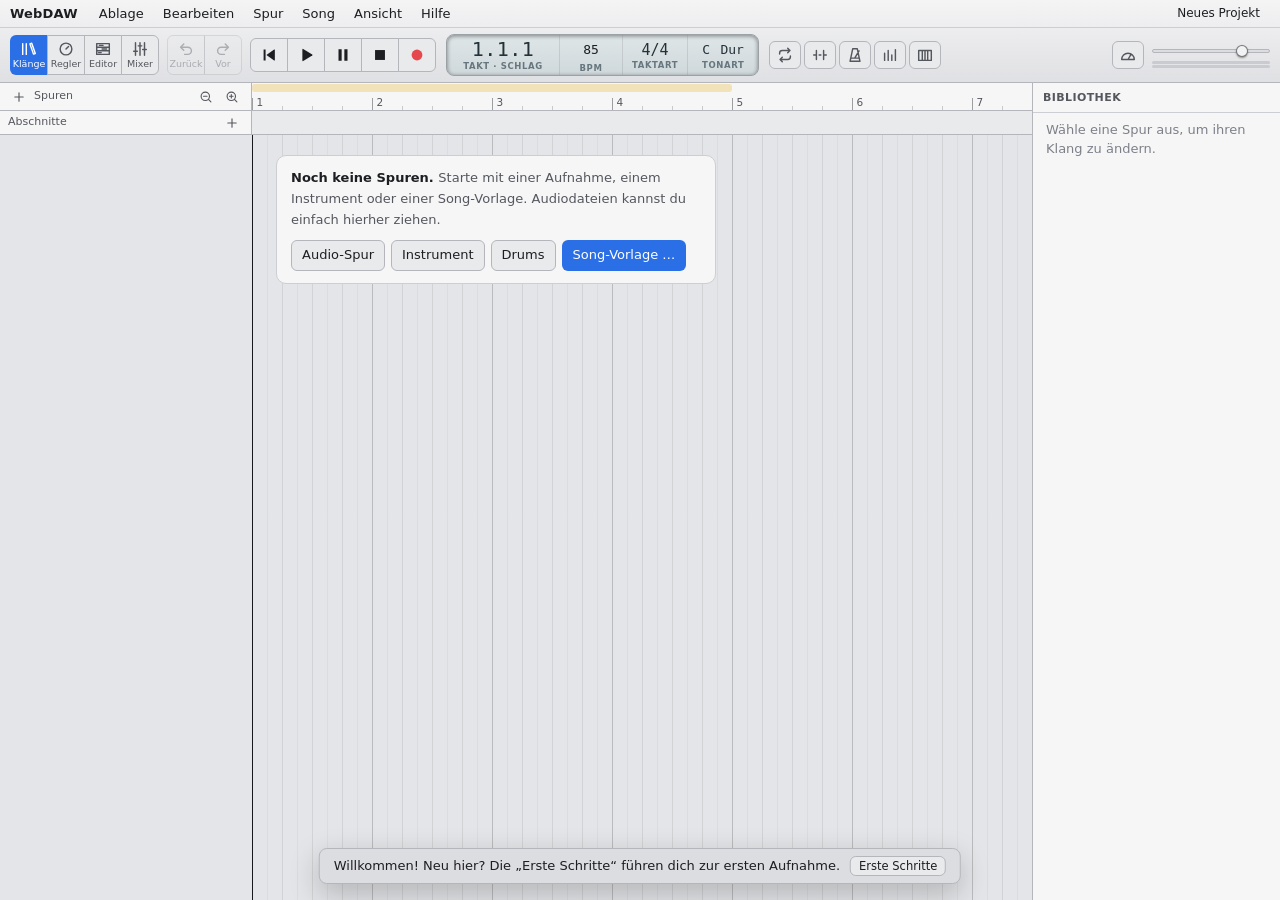
<file: index.html>
<!DOCTYPE html>
<html lang="de">

<head>
    <meta charset="UTF-8">
    <meta name="viewport" content="width=device-width, initial-scale=1.0, viewport-fit=cover">
    <meta name="apple-mobile-web-app-capable" content="yes">
    <meta name="mobile-web-app-capable" content="yes">
    <meta name="apple-mobile-web-app-status-bar-style" content="black-translucent">
    <meta name="apple-mobile-web-app-title" content="WebDAW">
    <title>WebDAW</title>
    <link rel="icon" href="data:image/svg+xml,%3Csvg xmlns='http://www.w3.org/2000/svg' viewBox='0 0 32 32'%3E%3Crect width='32' height='32' rx='7' fill='%23e8553a'/%3E%3Cpath d='M7 20v-8M12 24V8M17 21v-10M22 18v-4M26 20v-8' stroke='%23fff' stroke-width='2.6' stroke-linecap='round'/%3E%3C/svg%3E">
    <link rel="apple-touch-icon" href="icons/icon-192.png">
    <meta name="theme-color" content="#1b1c1f">
    <link rel="stylesheet" href="css/tokens.css">
    <link rel="stylesheet" href="css/base.css">
    <link rel="stylesheet" href="css/topbar.css">
    <link rel="stylesheet" href="css/timeline.css">
    <link rel="stylesheet" href="css/panels.css">
    <link rel="stylesheet" href="css/editor.css">
    <link rel="stylesheet" href="css/mixer.css">
    <link rel="stylesheet" href="css/overlays.css">
    <link rel="stylesheet" href="css/phone.css">
</head>

<body>
    <header id="topbar">
        <nav id="menubar">
            <span id="brand">WebDAW</span>
            <div id="menus"></div>
            <div id="projectInfo"><span id="projectName"></span><span id="saveState"></span></div>
        </nav>
        <div id="controlbar">
            <div class="cb-side cb-left">
                <div class="btn-group">
                    <button id="btnLibrary" class="tool" data-label="Klänge" data-icon="library" data-tip="Bibliothek (V)"></button>
                    <button id="btnSmart" class="tool" data-label="Regler" data-icon="knob" data-tip="Smart Controls (B)"></button>
                    <button id="btnEditor" class="tool" data-label="Editor" data-icon="roll" data-tip="Editor (P)"></button>
                    <button id="btnMixer" class="tool" data-label="Mixer" data-icon="mixer" data-tip="Mixer (X)"></button>
                </div>
                <div class="btn-group">
                    <button id="btnUndo" class="tool" data-label="Zurück" data-icon="undo"></button>
                    <button id="btnRedo" class="tool" data-label="Vor" data-icon="redo"></button>
                </div>
                <div class="btn-group hide-mid">
                    <button id="btnSplit" class="tool" data-label="Teilen" data-icon="scissors" data-tip="Region am Playhead teilen (Strg+T)"></button>
                    <button id="btnDup" class="tool" data-label="Kopie" data-icon="copy" data-tip="Region duplizieren (Strg+D)"></button>
                    <button id="btnDel" class="tool" data-label="Löschen" data-icon="trash" data-tip="Auswahl löschen (Entf)"></button>
                </div>
                <div class="btn-group hide-narrow">
                    <button id="btnSnap" class="tool" data-label="Raster" data-icon="magnet" data-tip="Am Raster ausrichten (Strg halten: frei)"></button>
                    <select id="gridSel" data-tip="Rasterweite">
                        <option value="auto">Auto</option>
                        <option value="1">1 Takt</option>
                        <option value="0.25">1/4</option>
                        <option value="0.125">1/8</option>
                        <option value="0.0625">1/16</option>
                    </select>
                </div>
            </div>

            <div class="cb-center">
                <div class="transport">
                    <button id="btnRewind" class="tbtn" data-icon="rewind" data-tip="Zum Anfang (Pos1)"></button>
                    <button id="btnPlay" class="tbtn" data-icon="play" data-tip="Wiedergabe (Leertaste)"></button>
                    <button id="btnPause" class="tbtn" data-icon="pause" data-tip="Pause an aktueller Stelle (Enter)"></button>
                    <button id="btnStop" class="tbtn" data-icon="stop" data-tip="Stop, zurück zum Songanfang"></button>
                    <button id="btnRec" class="tbtn rec" data-icon="record" data-tip="Aufnahme (R)"></button>
                </div>
                <div id="lcd">
                    <div class="lcd-cell lcd-pos" id="lcdPos" data-tip="Klicken: zwischen Takt und Zeit wechseln. Doppelklick: Position eintippen">
                        <span class="lcd-big" id="pos">1.1.1</span><small id="posLabel">TAKT · SCHLAG</small>
                    </div>
                    <div class="lcd-cell"><input type="number" id="bpm" min="30" max="300" value="85" class="lcd-input" aria-label="Tempo"><small>BPM</small></div>
                    <div class="lcd-cell"><select id="timeSig" class="lcd-select" aria-label="Taktart">
                            <option>4/4</option><option>3/4</option><option>2/4</option><option>6/8</option><option>12/8</option><option>5/4</option><option>7/8</option>
                        </select><small>TAKTART</small></div>
                    <div class="lcd-cell lcd-key"><div class="lcd-row"><select id="keyRoot" class="lcd-select" aria-label="Grundton">
                            <option>C</option><option>C#</option><option>D</option><option>D#</option><option>E</option><option>F</option><option>F#</option><option>G</option><option>G#</option><option>A</option><option>A#</option><option value="B">H</option>
                        </select><select id="keyMode" class="lcd-select" aria-label="Tongeschlecht">
                            <option value="major">Dur</option><option value="minor">Moll</option>
                        </select></div><small>TONART</small></div>
                </div>
                <div class="transport-opts">
                    <button id="btnCycle" class="tool" data-icon="cycle" data-tip="Cycle-Loop (C)"></button>
                    <button id="btnPunch" class="tool" data-icon="punch" data-tip="Punch: nur im Cycle-Bereich aufnehmen, ohne zu loopen"></button>
                    <button id="btnMetro" class="tool" data-icon="metronome" data-tip="Metronom (N)"></button>
                    <button id="btnCount" class="tool" data-icon="countin" data-tip="Einzähler vor der Aufnahme"></button>
                    <button id="btnKeySnap" class="tool" data-icon="keysnap" data-tip="Key-Snap: gespielte Noten in die Tonart ziehen"></button>
                </div>
            </div>

            <div class="cb-side cb-right">
                <div class="meter-block hide-narrow" data-tip="Eingangspegel">
                    <small>EIN</small>
                    <div class="hmeter" id="inMeter"><div class="hmeter-fill"></div></div>
                </div>
                <button id="btnTuner" class="tool" data-icon="tuner" data-tip="Stimmgerät für Gitarre und Ukulele (Strg+U)"></button>
                <button id="btnInput" class="tool hide-narrow" data-icon="mic" data-tip="Audio-Eingang und Monitoring"></button>
                <div class="master-block">
                    <input type="range" id="master" min="0" max="100" value="80" class="slider" aria-label="Master-Lautstärke" data-tip="Master-Lautstärke">
                    <div class="stereo-meter" id="masterMeter" data-tip="Ausgangspegel (rot = über -1 dB, Limiter greift)"><div class="hmeter"><div class="hmeter-fill"></div></div><div class="hmeter"><div class="hmeter-fill"></div></div></div>
                </div>
                <select id="masterMode" class="hide-narrow" data-tip="Master-Klang: Neutral, Warm (Klang der alten DAW) oder 90s-Brickwall">
                    <option value="clean">Neutral</option><option value="warm">Warm</option><option value="90s">90s</option>
                </select>
            </div>
        </div>
    </header>

    <main id="main">
        <section id="arrange" aria-label="Arrangement">
            <div id="content">
                <div id="rulerRow">
                    <div class="corner" id="headCorner"></div>
                    <div id="ruler"><canvas id="rulerCv"></canvas></div>
                </div>
                <div id="arrRow">
                    <div id="arrCorner"></div>
                    <div id="arrLane"></div>
                </div>
                <div id="chordRow" hidden><div id="chordCorner">Akkorde</div><div id="chordLane"></div></div>
                <div id="laneArea">
                    <canvas id="gridCv"></canvas>
                    <div id="trackRows"></div>
                    <div id="emptyHint"></div>
                </div>
                <div id="playhead"></div>
            </div>
            <div id="marquee"></div>
        </section>
        <aside id="library" aria-label="Bibliothek">
            <div id="libHead"></div>
            <div id="libList"></div>
        </aside>
    </main>

    <section id="bottom" aria-label="Unterer Bereich">
        <div id="bottomResize"></div>
        <div id="bottomBody"></div>
    </section>

    <div id="overlayRoot"></div>
    <input type="file" id="fileProj" accept=".webdaw,.json,application/json" hidden>
    <input type="file" id="fileAudio" accept="audio/*" multiple hidden>

    <script src="js/core/namespace.js"></script>
    <script src="js/core/model.js"></script>
    <script src="js/core/history.js"></script>
    <script src="js/project/audio-store.js"></script>
    <script src="js/audio/worklets.js"></script>
    <script src="js/audio/channel.js"></script>
    <script src="js/audio/engine.js"></script>
    <script src="js/audio/samples.js"></script>
    <script src="js/audio/instruments.js"></script>
    <script src="js/audio/transport.js"></script>
    <script src="js/audio/render.js"></script>
    <script src="js/audio/input.js"></script>
    <script src="js/audio/recorder.js"></script>
    <script src="js/audio/latency-test.js"></script>
    <script src="js/audio/pitch-detect.js"></script>
    <script src="js/project/db.js"></script>
    <script src="js/project/file-format.js"></script>
    <script src="js/project/storage.js"></script>
    <script src="js/vendor/lame.min.js"></script>
    <script src="js/project/export.js"></script>
    <script src="js/project/sync.js"></script>
    <script src="js/ui/icons.js"></script>
    <script src="js/ui/overlays.js"></script>
    <script src="js/ui/controls.js"></script>
    <script src="js/timeline/view.js"></script>
    <script src="js/timeline/lanes.js"></script>
    <script src="js/timeline/comping.js"></script>
    <script src="js/timeline/region-ops.js"></script>
    <script src="js/timeline/region-input.js"></script>
    <script src="js/timeline/region-fx.js"></script>
    <script src="js/timeline/chords.js"></script>
    <script src="js/timeline/automation.js"></script>
    <script src="js/timeline/tracks-view.js"></script>
    <script src="js/timeline/sections.js"></script>
    <script src="js/editor/roll.js"></script>
    <script src="js/editor/roll-input.js"></script>
    <script src="js/editor/audio-editor.js"></script>
    <script src="js/editor/editor.js"></script>
    <script src="js/mixer/mixer.js"></script>
    <script src="js/library/loops.js"></script>
    <script src="js/library/patches.js"></script>
    <script src="js/library/demos.js"></script>
    <script src="js/library/templates.js"></script>
    <script src="js/library/library-panel.js"></script>
    <script src="js/ui/smart-controls.js"></script>
    <script src="js/ui/musical-keyboard.js"></script>
    <script src="js/ui/project-dialogs.js"></script>
    <script src="js/ui/midi-input.js"></script>
    <script src="js/ui/tuner.js"></script>
    <script src="js/ui/install.js"></script>
    <script src="js/ui/topbar.js"></script>
    <script src="js/ui/menus.js"></script>
    <script src="js/ui/shortcuts.js"></script>
    <script src="js/ui/phone.js"></script>
    <script src="js/app.js"></script>
</body>

</html>
</file>
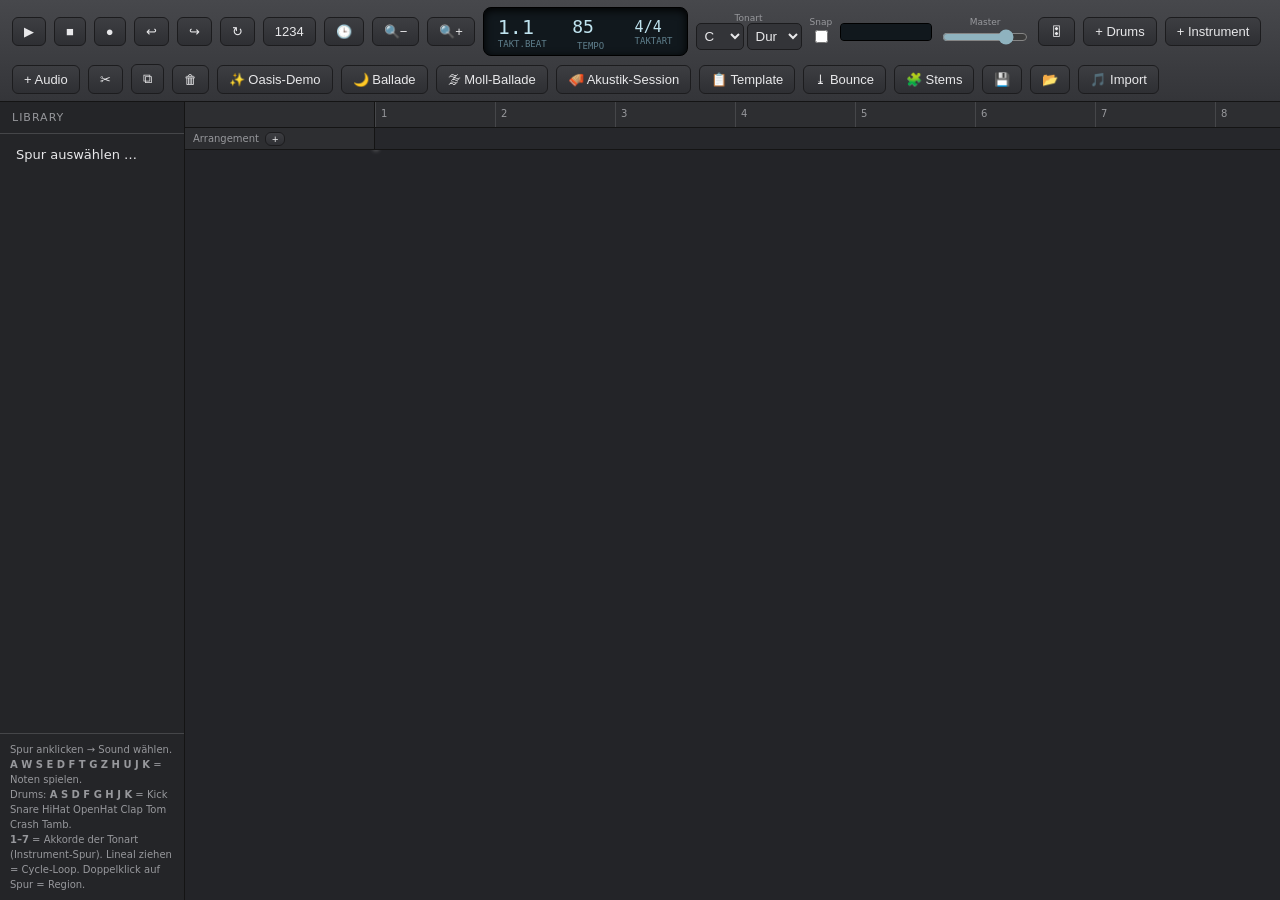
<file: _backup_original/index.html>
<!DOCTYPE html>
<html lang="de">

<head>
    <meta charset="UTF-8">
    <meta name="viewport" content="width=device-width, initial-scale=1.0">
    <title>WebDAW – GarageBand Edition</title>
    <style>
        :root {
            --bg: #1e1f22;
            --panel: #2a2b2e;
            --panel2: #333438;
            --line: #454649;
            --text: #e8e8ea;
            --dim: #97989c;
            --drumc: #d6b93c;
            --instc: #58b05c;
            --audioc: #5a79d6;
            --rec: #e03c3c;
            --play: #39c25a;
        }

        * {
            box-sizing: border-box;
            user-select: none;
        }

        html,
        body {
            margin: 0;
            height: 100%;
        }

        body {
            background: var(--bg);
            color: var(--text);
            font-family: 'Segoe UI', system-ui, sans-serif;
            display: flex;
            flex-direction: column;
            overflow: hidden;
            font-size: 13px;
        }

        header {
            background: linear-gradient(#47484c, #343539);
            border-bottom: 1px solid #141414;
            padding: 7px 12px;
            display: flex;
            flex-wrap: wrap;
            gap: 8px;
            align-items: center;
        }

        button {
            background: linear-gradient(#3d3e42, #2e2f33);
            color: var(--text);
            border: 1px solid #1c1c1e;
            border-radius: 6px;
            padding: 6px 11px;
            font-size: 13px;
            cursor: pointer;
        }

        button:hover {
            filter: brightness(1.25);
        }

        button.active {
            background: var(--play);
            border-color: var(--play);
            color: #fff;
        }

        #btnRec.active,
        #btnBounce.active,
        #btnStems.active {
            background: var(--rec);
            border-color: var(--rec);
            animation: blink 1s infinite;
        }

        #btnCycle.active {
            background: #e8c33c;
            border-color: #e8c33c;
            color: #222;
        }

        @keyframes blink {
            50% {
                opacity: .5
            }
        }

        #lcd {
            background: #11181d;
            border: 1px solid #000;
            border-radius: 8px;
            padding: 4px 14px;
            display: flex;
            gap: 16px;
            align-items: center;
            font-family: Consolas, monospace;
            color: #bfe3ef;
            box-shadow: inset 0 2px 8px #000;
        }

        #lcd .big {
            font-size: 20px;
            min-width: 64px;
            text-align: center;
        }

        #lcd small {
            color: #5f7f8c;
            font-size: 9px;
            display: block;
            text-align: center;
        }

        #lcd input {
            width: 56px;
            background: none;
            border: none;
            color: #bfe3ef;
            font-family: inherit;
            font-size: 18px;
            text-align: center;
        }

        .ctrl {
            display: flex;
            flex-direction: column;
            font-size: 9px;
            color: var(--dim);
            align-items: center;
        }

        input[type=range] {
            width: 86px;
            accent-color: #8fb3bf;
        }

        #main {
            flex: 1;
            display: flex;
            min-height: 0;
        }

        #library {
            flex: 0 0 185px;
            background: #242528;
            border-right: 1px solid #141414;
            display: flex;
            flex-direction: column;
        }

        #libTitle {
            padding: 9px 12px;
            font-size: 11px;
            color: var(--dim);
            border-bottom: 1px solid var(--line);
            letter-spacing: 1px;
            text-transform: uppercase;
        }

        #libList {
            flex: 1;
            overflow: auto;
            padding: 6px;
        }

        .libitem {
            padding: 7px 10px;
            border-radius: 6px;
            cursor: pointer;
            margin-bottom: 2px;
        }

        .libitem:hover {
            background: var(--panel2);
        }

        .libitem.on {
            background: #3e6fd4;
            color: #fff;
        }

        #libHint {
            padding: 8px 10px;
            font-size: 10px;
            color: var(--dim);
            border-top: 1px solid var(--line);
            line-height: 1.5;
        }

        #arrange {
            flex: 1;
            overflow: auto;
            position: relative;
            background: #232428;
        }

        #content {
            position: relative;
            min-width: 100%;
            width: max-content;
        }

        #rulerRow {
            display: flex;
            position: sticky;
            top: 0;
            z-index: 6;
        }

        .corner {
            flex: 0 0 190px;
            position: sticky;
            left: 0;
            z-index: 7;
            background: #2d2e31;
            border-right: 1px solid #141414;
            border-bottom: 1px solid #141414;
        }

        #ruler {
            position: relative;
            height: 26px;
            z-index: 1;
            background: #2d2e31;
            cursor: pointer;
            border-bottom: 1px solid #141414;
            flex: 0 0 auto;
        }

        .bartick {
            position: absolute;
            top: 0;
            height: 100%;
            border-left: 1px solid #454649;
            font-size: 10px;
            color: var(--dim);
            padding: 6px 0 0 5px;
            pointer-events: none;
        }

        #cycleBar {
            position: absolute;
            top: 0;
            height: 7px;
            background: #e8c33c;
            border-radius: 3px;
            display: none;
            pointer-events: none;
            box-shadow: 0 0 4px #e8c33c;
        }

        #arrRow {
            display: flex;
            position: sticky;
            top: 26px;
            z-index: 6;
        }

        #arrCorner {
            flex: 0 0 190px;
            position: sticky;
            left: 0;
            z-index: 7;
            background: #2d2e31;
            border-right: 1px solid #141414;
            border-bottom: 1px solid #141414;
            font-size: 10px;
            color: var(--dim);
            padding: 3px 8px;
            display: flex;
            gap: 6px;
            align-items: center;
        }

        #arrCorner button {
            padding: 0 6px;
            font-size: 11px;
        }

        #arrLane {
            position: relative;
            height: 22px;
            z-index: 1;
            background: #26272b;
            border-bottom: 1px solid #141414;
            flex: 0 0 auto;
        }

        .marker {
            position: absolute;
            top: 2px;
            bottom: 2px;
            background: linear-gradient(#b89b3a, #8a6d1f);
            border-radius: 4px;
            font-size: 10px;
            padding: 2px 7px;
            color: #fdf3cf;
            overflow: hidden;
            white-space: nowrap;
            cursor: pointer;
            border: 1px solid #141414;
        }

        .trow {
            display: flex;
            height: 64px;
            border-bottom: 1px solid #141414;
        }

        .thead {
            flex: 0 0 190px;
            position: sticky;
            left: 0;
            z-index: 5;
            background: linear-gradient(#333438, #2a2b2e);
            border-right: 1px solid #141414;
            padding: 5px 8px;
            display: flex;
            gap: 8px;
            align-items: center;
        }

        .thead.sel {
            background: linear-gradient(#45505e, #3a4350);
        }

        .ticon {
            font-size: 20px;
        }

        .tmeta {
            flex: 1;
            min-width: 0;
            display: flex;
            flex-direction: column;
            gap: 3px;
        }

        .tname {
            font-size: 12px;
            font-weight: 600;
            white-space: nowrap;
            overflow: hidden;
        }

        .tbtns {
            display: flex;
            gap: 3px;
            align-items: center;
        }

        .tbtns button {
            padding: 1px 6px;
            font-size: 10px;
            border-radius: 4px;
        }

        .tbtns button.m.active {
            background: #c9a227;
            border-color: #c9a227;
        }

        .tbtns button.s.active {
            background: #2d7fd4;
            border-color: #2d7fd4;
        }

        .tbtns input {
            width: 56px;
        }

        .tlane {
            position: relative;
            flex: 0 0 auto;
            z-index: 1;
            background: repeating-linear-gradient(90deg,
                    #232428 0, #232428 119px, #3a3b3f 119px, #3a3b3f 120px);
        }

        .region {
            position: absolute;
            top: 3px;
            bottom: 3px;
            border-radius: 6px;
            cursor: grab;
            overflow: hidden;
            font-size: 10px;
            padding: 2px 6px;
            border: 1px solid rgba(0, 0, 0, .5);
        }

        .region.sel {
            outline: 2px solid #fff;
        }

        .region canvas {
            position: absolute;
            inset: 0;
            width: 100%;
            height: 100%;
        }

        .region .rlabel {
            position: relative;
            z-index: 1;
            text-shadow: 0 1px 2px rgba(0, 0, 0, .6);
            color: #15200e;
            font-weight: 600;
        }

        .region .rsz {
            position: absolute;
            right: 0;
            top: 0;
            bottom: 0;
            width: 9px;
            cursor: ew-resize;
            z-index: 2;
        }

        .region .rszL {
            position: absolute;
            left: 0;
            top: 0;
            bottom: 0;
            width: 9px;
            cursor: ew-resize;
            z-index: 2;
        }

        #playhead {
            position: absolute;
            top: 0;
            bottom: 0;
            width: 2px;
            background: #fff;
            z-index: 4;
            pointer-events: none;
            box-shadow: 0 0 5px #fff;
        }

        #smart {
            display: none;
            background: #202125;
            border-top: 2px solid #141414;
            padding: 8px 14px;
        }

        #smart.open {
            display: block;
        }

        #scHead {
            display: flex;
            gap: 10px;
            align-items: center;
            margin-bottom: 6px;
        }

        #scBody {
            display: flex;
            gap: 18px;
            align-items: center;
            flex-wrap: wrap;
        }

        #scViz {
            background: #101418;
            border: 1px solid #000;
            border-radius: 6px;
        }

        #editor {
            flex: 0 0 auto;
            background: var(--panel);
            border-top: 2px solid #141414;
            padding: 10px 14px;
            display: none;
            max-height: 420px;
            overflow: auto;
        }

        #editor.open {
            display: block;
        }

        #edHead {
            display: flex;
            gap: 10px;
            align-items: center;
            margin-bottom: 8px;
            flex-wrap: wrap;
        }

        #edTitle {
            font-weight: 600;
        }

        .gridrow {
            display: grid;
            gap: 2px;
            align-items: center;
            margin-bottom: 2px;
        }

        .glabel {
            font-size: 10px;
            color: var(--dim);
            text-align: right;
            padding-right: 5px;
        }

        .gcell {
            height: 20px;
            border-radius: 3px;
            background: var(--panel2);
            border: 1px solid #1c1c1e;
            cursor: pointer;
        }

        .gcell:nth-child(4n+2) {
            border-left: 2px solid #4a4b50;
        }

        .gcell.on {
            background: var(--instc);
            border-color: var(--instc);
        }

        .drumEd .gcell.on {
            background: var(--drumc);
            border-color: var(--drumc);
        }

        select,
        input[type=number] {
            background: var(--panel2);
            color: var(--text);
            border: 1px solid #1c1c1e;
            border-radius: 5px;
            padding: 4px;
        }

        input[type=number] {
            width: 58px;
        }

        .libsec {
            padding: 8px 10px 4px;
            font-size: 10px;
            color: var(--dim);
            text-transform: uppercase;
            letter-spacing: 1px;
            border-top: 1px solid var(--line);
            margin-top: 6px;
        }

        .tbtns button.a.active {
            background: #7a4fd4;
            border-color: #7a4fd4;
        }

        .autoCv {
            position: absolute;
            inset: 0;
            z-index: 3;
            cursor: crosshair;
        }

        .tbtns button.x {
            color: #e07a7a;
        }
    </style>
</head>

<body>
    <header>
        <button id="btnPlay">▶</button>
        <button id="btnStop">■</button>
        <button id="btnRec" title="Aufnahme">●</button>
        <button id="btnUndo" title="Rückgängig (Strg+Z)">↩</button>
        <button id="btnRedo" title="Wiederholen (Strg+Y)">↪</button>
        <button id="btnCycle" title="Cycle-Loop">↻</button>
        <button id="btnCount" title="Count-In">1234</button>
        <button id="btnMetro" title="Metronom">🕒</button>
        <button id="btnZoomOut" title="Rauszoomen">🔍−</button>
        <button id="btnZoomIn" title="Reinzoomen">🔍+</button>
        <div id="lcd">
            <div><span class="big" id="pos">1.1</span><small>TAKT.BEAT</small></div>
            <div><input type="number" id="bpm" min="60" max="200" value="85"><small>TEMPO</small></div>
            <div><span class="big" style="font-size:15px">4/4</span><small>TAKTART</small></div>
        </div>
        <div class="ctrl">Tonart<div style="display:flex;gap:3px">
                <select id="keyRoot">
                    <option>C</option>
                    <option>C#</option>
                    <option>D</option>
                    <option>D#</option>
                    <option>E</option>
                    <option>F</option>
                    <option>F#</option>
                    <option>G</option>
                    <option>G#</option>
                    <option>A</option>
                    <option>A#</option>
                    <option value="B">H</option>
                </select>
                <select id="keyMode">
                    <option value="major">Dur</option>
                    <option value="minor">Moll</option>
                </select>
            </div>
        </div>
        <div class="ctrl">Snap<input type="checkbox" id="keySnap"
                title="Gespielte Noten automatisch in die Tonart ziehen"></div>
        <canvas id="inMeter" width="90" height="16" title="Eingangspegel"
            style="background:#11181d;border:1px solid #000;border-radius:4px;align-self:center"></canvas>
        <div class="ctrl">Master<input type="range" id="master" min="0" max="100" value="80"></div>
        <button id="btnSmart" title="Smart Controls">🎛</button>
        <button id="btnAddDrum">+ Drums</button>
        <button id="btnAddInst">+ Instrument</button>
        <button id="btnAddAudio">+ Audio</button>
        <button id="btnSplit" title="Schneiden am Playhead">✂</button>
        <button id="btnDup">⧉</button>
        <button id="btnDel">🗑</button>
        <button id="btnDemo">✨ Oasis-Demo</button>
        <button id="btnBallad">🌙 Ballade</button>
        <button id="btnShadow">🌫 Moll-Ballade</button>
        <button id="btnAcoustic">🪗 Akustik-Session</button>
        <button id="btnTmpl" title="Song-Vorlage">📋 Template</button>
        <button id="btnBounce">⤓ Bounce</button>
        <button id="btnStems" title="Jede Spur einzeln als WAV exportieren">🧩 Stems</button>
        <button id="btnSave" title="Projekt speichern">💾</button>
        <button id="btnOpen" title="Projekt öffnen">📂</button>
        <button id="btnImport" title="Audio-Datei importieren">🎵 Import</button>
        <input type="file" id="fileProj" accept=".json" style="display:none">
        <input type="file" id="fileAudio" accept="audio/*" style="display:none">
    </header>

    <div id="main">
        <div id="library">
            <div id="libTitle">Library</div>
            <div id="libList"></div>
            <div id="libHint">
                Spur anklicken → Sound wählen.<br>
                <b>A W S E D F T G Z H U J K</b> = Noten spielen.<br>
                Drums: <b>A S D F G H J K</b> = Kick Snare HiHat OpenHat Clap Tom Crash Tamb.<br>
                <b>1–7</b> = Akkorde der Tonart (Instrument-Spur).
                Lineal ziehen = Cycle-Loop. Doppelklick auf Spur = Region.
            </div>
        </div>
        <div id="arrange">
            <div id="content">
                <div id="rulerRow">
                    <div class="corner"></div>
                    <div id="ruler"></div>
                </div>
                <div id="arrRow">
                    <div id="arrCorner">Arrangement <button id="btnAddMark">+</button></div>
                    <div id="arrLane"></div>
                </div>
                <div id="trackRows"></div>
                <div id="playhead"></div>
            </div>
        </div>
    </div>

    <div id="smart">
        <div id="scHead"><b>Smart Controls</b><span id="scTrack"></span>
            <button id="scClose" style="margin-left:auto">✕</button>
        </div>
        <div id="scBody">
            <div class="ctrl">Bass<input type="range" id="eqLow" min="-12" max="12" value="0"></div>
            <div class="ctrl">Mitten<input type="range" id="eqMid" min="-12" max="12" value="0"></div>
            <div class="ctrl">Höhen<input type="range" id="eqHigh" min="-12" max="12" value="0"></div>
            <div class="ctrl">Pan<input type="range" id="panCtl" min="-100" max="100" value="0"></div>
            <div class="ctrl">Reverb<input type="range" id="fxRev" min="0" max="100" value="0"></div>
            <div class="ctrl">Echo<input type="range" id="fxDly" min="0" max="100" value="0"></div>
            <div class="ctrl">Kompressor<input type="range" id="fxCmp" min="0" max="100" value="0"></div>
            <div class="ctrl">Doubler<input type="checkbox" id="dblCtl"></div>
            <canvas id="scViz" width="520" height="80"></canvas>
        </div>
    </div>

    <div id="editor">
        <div id="edHead">
            <span id="edTitle"></span><span id="edExtra"></span>
            <button id="edClose">✕ Schließen</button>
        </div>
        <div id="edBody"></div>
    </div>
    <script>
        (() => {
            'use strict';
            const $ = id => document.getElementById(id);
            let PPB = 120, LANE_W = PPB * 32;
            const BARS = 32, HEADW = 190;
            const DRUMLANES = ['Kick', 'Snare', 'HiHat', 'OpenHat', 'Clap', 'Tom', 'Crash', 'Tamb'];
            const NOTES = ['C', 'C#', 'D', 'D#', 'E', 'F', 'F#', 'G', 'G#', 'A', 'A#', 'B'];
            const freq = m => 440 * Math.pow(2, (m - 69) / 12);
            let idc = 0;
            const state = { tracks: [], markers: [] };
            let selTrack = null, selRegion = null;

            let ctx, masterGain, mediaDest, noiseBuf, driveCurve, analyser, revBus, dlyBus, monGain; function initAudio() {
                if (ctx) { ctx.resume(); return; }
                ctx = new (window.AudioContext || window.webkitAudioContext)();
                masterGain = ctx.createGain(); masterGain.gain.value = $('master').value / 100;
                const sat = ctx.createWaveShaper();
                const sc = new Float32Array(2048);
                for (let i = 0; i < 2048; i++) { const x = i / 1024 - 1; sc[i] = Math.tanh(x * 1.6) / Math.tanh(1.6); }
                sat.curve = sc; sat.oversample = '4x';
                const comp = ctx.createDynamicsCompressor();
                comp.threshold.value = -10; comp.knee.value = 4; comp.ratio.value = 12;
                comp.attack.value = .003; comp.release.value = .25;
                masterGain.connect(sat); sat.connect(comp); comp.connect(ctx.destination);
                mediaDest = ctx.createMediaStreamDestination(); comp.connect(mediaDest);
                monGain = ctx.createGain(); monGain.gain.value = .9; monGain.connect(ctx.destination);
                analyser = ctx.createAnalyser(); analyser.fftSize = 512; comp.connect(analyser);
                revBus = ctx.createConvolver();
                const irLen = ctx.sampleRate * 2.2, ir = ctx.createBuffer(2, irLen, ctx.sampleRate);
                for (let c = 0; c < 2; c++) {
                    const dd = ir.getChannelData(c);
                    for (let i = 0; i < irLen; i++) dd[i] = (Math.random() * 2 - 1) * Math.pow(1 - i / irLen, 2.8);
                }
                revBus.buffer = ir; revBus.connect(masterGain);
                dlyBus = ctx.createDelay(1); dlyBus.delayTime.value = .375;
                const fb = ctx.createGain(); fb.gain.value = .35;
                dlyBus.connect(fb); fb.connect(dlyBus); dlyBus.connect(masterGain);
                noiseBuf = ctx.createBuffer(1, ctx.sampleRate, ctx.sampleRate);
                const d = noiseBuf.getChannelData(0);
                for (let i = 0; i < d.length; i++) d[i] = Math.random() * 2 - 1;
                driveCurve = new Float32Array(1024);
                for (let i = 0; i < 1024; i++) driveCurve[i] = Math.tanh((i / 512 - 1) * 4);
            }
            function trackGain(t) {
                if (!t.gainNode) {
                    t.gainNode = ctx.createGain();
                    t.eqLo = ctx.createBiquadFilter(); t.eqLo.type = 'lowshelf'; t.eqLo.frequency.value = 220;
                    t.eqMi = ctx.createBiquadFilter(); t.eqMi.type = 'peaking'; t.eqMi.frequency.value = 1000; t.eqMi.Q.value = .8;
                    t.eqHi = ctx.createBiquadFilter(); t.eqHi.type = 'highshelf'; t.eqHi.frequency.value = 4200;
                    t.panNode = ctx.createStereoPanner();
                    t.eqLo.gain.value = t.eqL || 0; t.eqMi.gain.value = t.eqM || 0;
                    t.eqHi.gain.value = t.eqH || 0; t.panNode.pan.value = t.pan || 0;
                    t.gainNode.connect(t.eqLo); t.eqLo.connect(t.eqMi); t.eqMi.connect(t.eqHi);
                    t.cmp = ctx.createDynamicsCompressor();
                    t.cmp.attack.value = .005; t.cmp.release.value = .15; t.cmp.knee.value = 6;
                    const cAmt = t.fxCmp || 0;
                    t.cmp.threshold.value = -cAmt * 35; t.cmp.ratio.value = 1 + cAmt * 9;
                    t.eqHi.connect(t.cmp); t.cmp.connect(t.panNode); t.panNode.connect(masterGain); t.revSend = ctx.createGain(); t.revSend.gain.value = t.fxRev || 0;
                    t.dlySend = ctx.createGain(); t.dlySend.gain.value = t.fxDly || 0;
                    t.panNode.connect(t.revSend); t.revSend.connect(revBus);
                    t.panNode.connect(t.dlySend); t.dlySend.connect(dlyBus);
                    applyMix();
                }
                return t.gainNode;
            }
            function applyMix() {
                const anySolo = state.tracks.some(t => t.solo);
                state.tracks.forEach(t => {
                    if (t.gainNode)
                        t.gainNode.gain.value = (anySolo ? (t.solo ? 1 : 0) : (t.mute ? 0 : 1)) * t.vol;
                });
            }

            /* Gitarren (Karplus-Strong) */
            function ks(midi, t, dur, dest, opt) {
                const sr = ctx.sampleRate, N = Math.max(4, Math.round(sr / freq(midi)));
                const len = Math.min(sr * 2.5, Math.round(sr * (dur + 1.2)));
                const buf = ctx.createBuffer(1, len, sr), d = buf.getChannelData(0);
                for (let i = 0; i < N; i++) d[i] = Math.random() * 2 - 1;
                for (let i = N; i < len; i++) d[i] = (d[i - N] + d[i - N + 1]) * (opt.damp || .4985);
                const s = ctx.createBufferSource(); s.buffer = buf;
                const g = ctx.createGain(); g.gain.value = opt.vol;
                if (opt.drive) {
                    const pre = ctx.createGain(); pre.gain.value = 5;
                    const ws = ctx.createWaveShaper(); ws.curve = driveCurve; ws.oversample = '2x';
                    const fl = ctx.createBiquadFilter(); fl.frequency.value = 3200;
                    s.connect(pre); pre.connect(ws); ws.connect(fl); fl.connect(g);
                } else s.connect(g);
                g.connect(dest); s.start(t); s.stop(t + len / sr);
            }
            function gtClean(m, t, d, x) { ks(m, t, d, x, { vol: .75 }); }
            function gtDrive(m, t, d, x) { ks(m, t, d, x, { vol: .45, drive: true }); }
            function gt12(m, t, d, x) { ks(m, t, d, x, { vol: .5 }); ks(m + 12, t + .008, d, x, { vol: .3, damp: .497 }); }

            function simpleOsc(m, t, dur, dest, type, cut, vol, atk, rel, det) {
                const o = ctx.createOscillator(), fl = ctx.createBiquadFilter(), g = ctx.createGain();
                o.type = type; o.frequency.value = freq(m); if (det) o.detune.value = det;
                fl.type = 'lowpass'; fl.frequency.value = cut;
                g.gain.setValueAtTime(0, t);
                g.gain.linearRampToValueAtTime(vol, t + atk);
                g.gain.setValueAtTime(vol, t + Math.max(atk, dur));
                g.gain.exponentialRampToValueAtTime(.001, t + Math.max(atk, dur) + rel);
                o.connect(fl); fl.connect(g); g.connect(dest);
                o.start(t); o.stop(t + Math.max(atk, dur) + rel + .05);
            }
            function piano(m, t, d, x) {
                [[1, .5, 1.6], [2, .22, 1.1], [3, .08, .7], [4, .04, .5]].forEach(([h, v, dec]) => {
                    const o = ctx.createOscillator(), g = ctx.createGain();
                    o.frequency.value = freq(m) * h;
                    g.gain.setValueAtTime(v, t); g.gain.exponentialRampToValueAtTime(.001, t + dec);
                    o.connect(g); g.connect(x); o.start(t); o.stop(t + dec + .05);
                });
            }
            function ePiano(m, t, d, x) {
                [[1, .5], [2, .18], [3, .05]].forEach(([h, v]) => {
                    const o = ctx.createOscillator(), g = ctx.createGain();
                    o.frequency.value = freq(m) * h;
                    g.gain.setValueAtTime(v, t); g.gain.exponentialRampToValueAtTime(.001, t + 1.3);
                    o.connect(g); g.connect(x); o.start(t); o.stop(t + 1.4);
                });
            }
            function organ(m, t, d, x) {
                [[0, .3], [12, .2], [19, .1], [24, .07]].forEach(([iv, v]) =>
                    simpleOsc(m + iv, t, d, x, 'sine', 8000, v, .02, .08));
            }
            function strings(m, t, d, x) {
                [-7, 7].forEach(c => simpleOsc(m, t, Math.max(.25, d), x, 'sawtooth', 1700, .16, .25, .5, c));
            }
            function pad(m, t, d, x) {
                [-5, 5].forEach(c => simpleOsc(m, t, Math.max(.5, d), x, 'triangle', 2200, .2, .5, 1.2, c));
            }
            function flute(m, t, d, x) {
                const o = ctx.createOscillator(), g = ctx.createGain();
                const v = ctx.createOscillator(), vg = ctx.createGain();
                o.type = 'sine'; o.frequency.value = freq(m);
                v.frequency.value = 5; vg.gain.value = 4;
                v.connect(vg); vg.connect(o.frequency);
                g.gain.setValueAtTime(0, t);
                g.gain.linearRampToValueAtTime(.35, t + .08);
                g.gain.setValueAtTime(.35, t + Math.max(.1, d));
                g.gain.exponentialRampToValueAtTime(.001, t + Math.max(.1, d) + .2);
                o.connect(g); g.connect(x);
                o.start(t); v.start(t); o.stop(t + d + .3); v.stop(t + d + .3);
            }
            function mallet(m, t, d, x, ratio, dec, v2) {
                [[1, .5, dec], [ratio, v2, dec * .4]].forEach(p => {
                    const o = ctx.createOscillator(), g = ctx.createGain();
                    o.frequency.value = freq(m) * p[0];
                    g.gain.setValueAtTime(p[1], t);
                    g.gain.exponentialRampToValueAtTime(.001, t + p[2]);
                    o.connect(g); g.connect(x); o.start(t); o.stop(t + p[2] + .05);
                });
            }
            function vibra(m, t, d, x) {
                const o = ctx.createOscillator(), g = ctx.createGain();
                const tr = ctx.createOscillator(), tg = ctx.createGain();
                o.frequency.value = freq(m); tr.frequency.value = 4; tg.gain.value = .12;
                tr.connect(tg); tg.connect(g.gain);
                g.gain.setValueAtTime(.4, t); g.gain.exponentialRampToValueAtTime(.001, t + 2);
                o.connect(g); g.connect(x);
                o.start(t); tr.start(t); o.stop(t + 2.1); tr.stop(t + 2.1);
            }
            function brass(m, t, d, x) {
                [-8, 8].forEach(c => simpleOsc(m, t, Math.max(.2, d), x, 'sawtooth', 2600, .18, .07, .25, c));
            }
            function cello(m, t, d, x) {
                [-5, 5].forEach(c => simpleOsc(m, t, Math.max(.3, d), x, 'sawtooth', 900, .2, .15, .4, c));
            }
            function mellotron(m, t, d, x) {
                [-9, 0, 9].forEach((det, i) => {
                    const o = ctx.createOscillator(), fl = ctx.createBiquadFilter(), g = ctx.createGain();
                    o.type = 'sawtooth'; o.frequency.value = freq(m); o.detune.value = det;
                    fl.type = 'lowpass'; fl.frequency.value = 1100; fl.Q.value = .5;
                    const v = ctx.createOscillator(), vg = ctx.createGain();
                    v.frequency.value = 5.5 + i * .3; vg.gain.value = 2.5;
                    v.connect(vg); vg.connect(o.frequency);
                    const vol = .14;
                    g.gain.setValueAtTime(0, t);
                    g.gain.linearRampToValueAtTime(vol, t + .18);
                    g.gain.setValueAtTime(vol, t + Math.max(.2, d));
                    g.gain.exponentialRampToValueAtTime(.001, t + Math.max(.2, d) + .45);
                    o.connect(fl); fl.connect(g); g.connect(x);
                    o.start(t); v.start(t);
                    o.stop(t + d + .6); v.stop(t + d + .6);
                });
                noiseHit(t + .02, .03, 'bandpass', 3000, Math.max(.3, d), x);
            }
            function choir(m, t, d, x) {
                [-6, 6].forEach(c => {
                    const o = ctx.createOscillator(), fl = ctx.createBiquadFilter(), g = ctx.createGain();
                    o.type = 'triangle'; o.frequency.value = freq(m); o.detune.value = c;
                    fl.type = 'bandpass'; fl.frequency.value = 700; fl.Q.value = .8;
                    g.gain.setValueAtTime(0, t);
                    g.gain.linearRampToValueAtTime(.4, t + .3);
                    g.gain.setValueAtTime(.4, t + Math.max(.3, d));
                    g.gain.exponentialRampToValueAtTime(.001, t + Math.max(.3, d) + .8);
                    o.connect(fl); fl.connect(g); g.connect(x);
                    o.start(t); o.stop(t + d + 1);
                });
            }
            function honky(m, t, d, x) {
                [-6, 7].forEach(det => {
                    [[1, .3, 1.5], [2, .14, 1], [3, .05, .6]].forEach(([h, v, dec]) => {
                        const o = ctx.createOscillator(), g = ctx.createGain();
                        o.frequency.value = freq(m) * h; o.detune.value = det;
                        g.gain.setValueAtTime(v, t);
                        g.gain.exponentialRampToValueAtTime(.001, t + dec);
                        o.connect(g); g.connect(x); o.start(t); o.stop(t + dec + .05);
                    });
                });
            }
            function hammond(m, t, d, x) {
                const lfo = ctx.createOscillator(), lg = ctx.createGain();
                lfo.frequency.value = 6.8; lg.gain.value = 9;
                lfo.connect(lg); lfo.start(t); lfo.stop(t + d + .5);
                const trem = ctx.createGain(); trem.gain.value = 1;
                const tl = ctx.createOscillator(), tg = ctx.createGain();
                tl.frequency.value = 6.8; tg.gain.value = .25;
                tl.connect(tg); tg.connect(trem.gain); tl.start(t); tl.stop(t + d + .5);
                trem.connect(x);
                [[0, .28], [12, .2], [19, .12], [24, .08], [28, .05]].forEach(([iv, v]) => {
                    const o = ctx.createOscillator(), g = ctx.createGain();
                    o.type = 'sine'; o.frequency.value = freq(m + iv);
                    lg.connect(o.detune);
                    g.gain.setValueAtTime(0, t);
                    g.gain.linearRampToValueAtTime(v, t + .03);
                    g.gain.setValueAtTime(v, t + Math.max(.05, d));
                    g.gain.exponentialRampToValueAtTime(.001, t + Math.max(.05, d) + .12);
                    o.connect(g); g.connect(trem);
                    o.start(t); o.stop(t + d + .3);
                });
            }
            function wurli(m, t, d, x) {
                const trem = ctx.createGain(); trem.gain.value = 1;
                const tl = ctx.createOscillator(), tg = ctx.createGain();
                tl.frequency.value = 5.5; tg.gain.value = .3;
                tl.connect(tg); tg.connect(trem.gain); tl.start(t); tl.stop(t + 1.6);
                trem.connect(x);
                [[1, .45, 1.4], [3, .12, .5], [5, .05, .25]].forEach(([h, v, dec]) => {
                    const o = ctx.createOscillator(), g = ctx.createGain();
                    o.frequency.value = freq(m) * h;
                    g.gain.setValueAtTime(v, t);
                    g.gain.exponentialRampToValueAtTime(.001, t + dec);
                    o.connect(g); g.connect(trem); o.start(t); o.stop(t + dec + .05);
                });
            }
            function harmonium(m, t, d, x) {
                [-4, 4, 0].forEach((det, i) => {
                    const o = ctx.createOscillator(), fl = ctx.createBiquadFilter(), g = ctx.createGain();
                    o.type = i === 2 ? 'square' : 'sawtooth';
                    o.frequency.value = freq(m); o.detune.value = det;
                    fl.type = 'lowpass'; fl.frequency.value = 850; fl.Q.value = .4;
                    const vol = i === 2 ? .07 : .13;
                    g.gain.setValueAtTime(0, t);
                    g.gain.linearRampToValueAtTime(vol, t + .35);
                    g.gain.setValueAtTime(vol, t + Math.max(.4, d));
                    g.gain.linearRampToValueAtTime(0, t + Math.max(.4, d) + .4);
                    o.connect(fl); fl.connect(g); g.connect(x);
                    o.start(t); o.stop(t + d + .9);
                });
                noiseHit(t, .02, 'lowpass', 500, Math.max(.4, d), x);
            }

            /* ---- Britpop-Sounds ---- */
            function wallGt(m, t, d, x) {
                ks(m - .06, t, d, x, { vol: .28, drive: true });
                ks(m + .07, t + .012, d, x, { vol: .28, drive: true, damp: .498 });
                ks(m + 12, t + .02, d, x, { vol: .14, drive: true, damp: .497 });
            }
            function britLead(m, t, d, x) {
                ks(m, t, d, x, { vol: .42, drive: true });
                ks(m + .09, t + .018, d, x, { vol: .26, drive: true, damp: .4982 });
            }
            function tremGt(m, t, d, x) {
                const g = ctx.createGain(); g.gain.value = .7;
                const lfo = ctx.createOscillator(), lg = ctx.createGain();
                lfo.frequency.value = 5.2; lg.gain.value = .4;
                lfo.connect(lg); lg.connect(g.gain);
                lfo.start(t); lfo.stop(t + 2.5);
                g.connect(x);
                ks(m, t, d, g, { vol: .85 });
            }
            function tinW(m, t, d, x) {
                flute(m + 12, t, d, x);
                noiseHit(t, .025, 'highpass', 4000, .06, x);
            }

            const INSTR = {

                'Clean Guitar': { cat: 'Gitarren', icon: '🎸', play: gtClean },
                'Overdrive Guitar': { cat: 'Gitarren', icon: '🎸', play: gtDrive },
                '12-String Guitar': { cat: 'Gitarren', icon: '🎸', play: gt12 },
                'Muted Guitar': { cat: 'Gitarren', icon: '🎸', play: (m, t, d, x) => ks(m, t, d, x, { vol: .8, damp: .488 }) },
                'Nylon Guitar': { cat: 'Gitarren', icon: '🎸', play: (m, t, d, x) => ks(m, t, d, x, { vol: .7, damp: .4978 }) },
                'Bass': { cat: 'Bass', icon: '🎸', play: (m, t, d, x) => simpleOsc(m, t, d, x, 'sawtooth', 650, .5, .01, .12) },
                'Picked Bass': { cat: 'Bass', icon: '🎸', play: (m, t, d, x) => ks(m, t, d, x, { vol: .8, damp: .499 }) },
                'Sub Bass': { cat: 'Bass', icon: '🎸', play: (m, t, d, x) => simpleOsc(m, t, d, x, 'sine', 300, .7, .01, .15) },
                'Fuzz Bass': { cat: 'Bass', icon: '🎸', play: (m, t, d, x) => ks(m, t, d, x, { vol: .5, drive: true, damp: .498 }) },
                'Grand Piano': { cat: 'Keys', icon: '🎹', play: piano },
                'E-Piano': { cat: 'Keys', icon: '🎹', play: ePiano },
                'Organ': { cat: 'Keys', icon: '🎹', play: organ },
                'Upright Piano': { cat: 'Keys', icon: '🎹', play: honky },
                'Hammond Organ': { cat: 'Keys', icon: '🎹', play: hammond },
                'Wurlitzer': { cat: 'Keys', icon: '🎹', play: wurli },
                'Harmonium': { cat: 'Keys', icon: '🪗', play: harmonium },
                'Rock Organ': { cat: 'Keys', icon: '🎹', play: (m, t, d, x) => { organ(m, t, d, x); organ(m + 12, t, d, x); } },
                'Harpsichord': { cat: 'Keys', icon: '🎹', play: (m, t, d, x) => { ks(m, t, d, x, { vol: .5, damp: .4982 }); ks(m + 12, t, d, x, { vol: .25, damp: .4982 }); } },
                'Marimba': { cat: 'Mallets', icon: '🔨', play: (m, t, d, x) => mallet(m, t, d, x, 4, .45, .2) },
                'Vibraphone': { cat: 'Mallets', icon: '🔨', play: vibra },
                'Music Box': { cat: 'Mallets', icon: '🎐', play: (m, t, d, x) => mallet(m + 12, t, d, x, 3.7, 1.5, .15) },
                'Synth Lead': { cat: 'Synth', icon: '🎛️', play: (m, t, d, x) => simpleOsc(m, t, d, x, 'square', 2400, .3, .01, .2) },
                'Synth Pad': { cat: 'Synth', icon: '🎛️', play: pad },
                'Synth Brass': { cat: 'Synth', icon: '🎛️', play: (m, t, d, x) => { [-10, 10].forEach(c => simpleOsc(m, t, d, x, 'sawtooth', 3000, .2, .05, .2, c)); } },
                'Synth Pluck': { cat: 'Synth', icon: '🎛️', play: (m, t, d, x) => ks(m, t, d, x, { vol: .6, damp: .492 }) },
                'Mellotron': { cat: 'Orchestral', icon: '🎻', play: mellotron },
                'Strings': { cat: 'Orchestral', icon: '🎻', play: strings },
                'Cello': { cat: 'Orchestral', icon: '🎻', play: cello },
                'Brass': { cat: 'Orchestral', icon: '🎺', play: brass },
                'Flute': { cat: 'Orchestral', icon: '🪈', play: flute },
                'Choir': { cat: 'Orchestral', icon: '🎤', play: choir },
                'Vocal Oohs': { cat: 'Orchestral', icon: '🎤', play: choir },
                'Wall of Guitars': { cat: 'Britpop', icon: '🎸', play: wallGt },
                'Britpop Lead': { cat: 'Britpop', icon: '🎸', play: britLead },
                'Tremolo Guitar': { cat: 'Britpop', icon: '🎸', play: tremGt },
                'Tin Whistle': { cat: 'Britpop', icon: '🪈', play: tinW },
                'Soul Brass': { cat: 'Britpop', icon: '🎺', play: (m, t, d, x) => { brass(m, t, d, x); brass(m + 12, t, d, x); } },
                'Gospel Choir': { cat: 'Britpop', icon: '🎤', play: (m, t, d, x) => { choir(m, t, d, x); choir(m - 12, t, d, x); } },
            };

            const KITS = {
                'Rock Kit': { kick: [150, 45, .45], snF: 1800, snD: .2, snT: 180, htF: 8000, htD: .05, ohD: .3, clF: 1400 },
                'Brit Pop': { kick: [135, 40, .5], snF: 1500, snD: .22, snT: 165, htF: 7000, htD: .06, ohD: .35, clF: 1200 },
                'Britpop Anthem': { kick: [145, 42, .55], snF: 1550, snD: .3, snT: 170, htF: 7200, htD: .07, ohD: .4, clF: 1250, room: .35, crD: 2.4 },
                '808': { kick: [120, 32, .7], snF: 1200, snD: .25, snT: 140, htF: 9000, htD: .04, ohD: .45, clF: 1000 },
                'LoFi': { kick: [100, 40, .4], snF: 900, snD: .22, snT: 150, htF: 5000, htD: .06, ohD: .25, clF: 800 },
            };
            function noiseHit(t, v, type, f, dur, dest) {
                const s = ctx.createBufferSource(); s.buffer = noiseBuf;
                const fl = ctx.createBiquadFilter(); fl.type = type; fl.frequency.value = f;
                const g = ctx.createGain();
                g.gain.setValueAtTime(v, t); g.gain.exponentialRampToValueAtTime(.001, t + dur);
                s.connect(fl); fl.connect(g); g.connect(dest); s.start(t); s.stop(t + dur + .05);
            }
            function playDrum(lane, kitName, t, dest) {
                const k = KITS[kitName] || KITS['Rock Kit'];
                if (lane === 0) {
                    const o = ctx.createOscillator(), g = ctx.createGain();
                    o.frequency.setValueAtTime(k.kick[0], t);
                    o.frequency.exponentialRampToValueAtTime(k.kick[1], t + .12);
                    g.gain.setValueAtTime(.9, t); g.gain.exponentialRampToValueAtTime(.001, t + k.kick[2]);
                    o.connect(g); g.connect(dest); o.start(t); o.stop(t + k.kick[2] + .05);
                    if (k.room) noiseHit(t, .12, 'highpass', 2500, .025, dest);
                } else if (lane === 1) {
                    noiseHit(t, .8, 'bandpass', k.snF, k.snD, dest);
                    if (k.room) noiseHit(t + .015, k.room, 'bandpass', 1100, .5, dest);
                    const o = ctx.createOscillator(), g = ctx.createGain();
                    o.frequency.value = k.snT;
                    g.gain.setValueAtTime(.4, t); g.gain.exponentialRampToValueAtTime(.001, t + .1);
                    o.connect(g); g.connect(dest); o.start(t); o.stop(t + .12);
                } else if (lane === 2) noiseHit(t, .4, 'highpass', k.htF, k.htD, dest);
                else if (lane === 3) noiseHit(t, .35, 'highpass', k.htF - 800, k.ohD, dest);
                else if (lane === 4) {
                    [0, .012, .024].forEach(o => noiseHit(t + o, .5, 'bandpass', k.clF, .1, dest));
                    noiseHit(t + .03, .35, 'bandpass', k.clF, .22, dest);
                } else if (lane === 5) {
                    const o = ctx.createOscillator(), g = ctx.createGain();
                    o.frequency.setValueAtTime(220, t);
                    o.frequency.exponentialRampToValueAtTime(110, t + .2);
                    g.gain.setValueAtTime(.7, t); g.gain.exponentialRampToValueAtTime(.001, t + .35);
                    o.connect(g); g.connect(dest); o.start(t); o.stop(t + .4);
                } else if (lane === 6) noiseHit(t, .5, 'highpass', 6000, k.crD || 1.2, dest); else {
                    noiseHit(t, .3, 'bandpass', 9000, .08, dest);
                    noiseHit(t + .05, .2, 'bandpass', 9000, .12, dest);
                }
            }
            function playNoteOnTrack(tr, n, t, durSec, vel) {
                let dest = trackGain(tr);
                if (vel !== undefined && vel < 1) {
                    const vg = ctx.createGain(); vg.gain.value = Math.max(.05, vel);
                    vg.connect(dest); dest = vg;
                }
                if (tr.type === 'drum') playDrum(n, tr.kit, t, dest);
                else (INSTR[tr.inst] || INSTR['Synth Lead']).play(n, t, durSec, dest);
            }
            /* ---- Transport ---- */
            let playing = false, startBar = 0, playStartCtx = 0, schedBar = 0, timer, metro = false;
            let cycleOn = false, cycleA = 0, cycleB = 4, countIn = false, updCy = () => { };
            const activeSrc = [];
            const secPerBar = () => 240 / +$('bpm').value;
            const barAt = t => startBar + (t - playStartCtx) / secPerBar();
            const timeOfBar = b => playStartCtx + (b - startBar) * secPerBar();
            const curBar = () => playing ? barAt(ctx.currentTime) : startBar;

            function autoValAt(tr, bar) {
                const pts = tr.auto;
                if (!pts || !pts.length) return 1;
                const s = pts.slice().sort((a, b) => a.bar - b.bar);
                if (bar <= s[0].bar) return s[0].val;
                for (let i = 0; i < s.length - 1; i++) {
                    if (bar >= s[i].bar && bar <= s[i + 1].bar) {
                        const f = (bar - s[i].bar) / Math.max(.0001, s[i + 1].bar - s[i].bar);
                        return s[i].val + f * (s[i + 1].val - s[i].val);
                    }
                }
                return s[s.length - 1].val;
            }

            function scheduler() {
                if (cycleOn && barAt(ctx.currentTime) >= cycleB - .02) {
                    stop(); startBar = cycleA; play(); return;
                }
                const horizon = barAt(ctx.currentTime + .15);
                const anySoloA = state.tracks.some(t => t.solo);
                state.tracks.forEach(tr => {
                    if (tr.auto && tr.auto.length && tr.gainNode) {
                        const on = anySoloA ? (tr.solo ? 1 : 0) : (tr.mute ? 0 : 1);
                        tr.gainNode.gain.value = on * tr.vol * autoValAt(tr, barAt(ctx.currentTime));
                    }
                });
                if (metro) {
                    for (let b = Math.ceil(schedBar * 4) / 4; b < horizon; b += .25) {
                        const o = ctx.createOscillator(), g = ctx.createGain(), t = timeOfBar(b);
                        o.frequency.value = Math.round(b * 4) % 4 === 0 ? 1400 : 950;
                        g.gain.setValueAtTime(.2, t); g.gain.exponentialRampToValueAtTime(.001, t + .04);
                        o.connect(g); g.connect(monGain); o.start(t); o.stop(t + .05);
                    }
                }
                state.tracks.forEach(tr => {
                    if (tr.type === 'audio') return;
                    tr.regions.forEach(r => {
                        const L = r.loopLen || r.lengthBars, end = r.startBar + r.lengthBars;
                        r.notes.forEach(nt => {
                            let k = Math.max(0, Math.floor((schedBar - r.startBar - nt.t) / L));
                            for (; ; k++) {
                                const abs = r.startBar + k * L + nt.t;
                                if (abs >= end || abs >= horizon) break;
                                if (abs >= schedBar)
                                    playNoteOnTrack(tr, nt.n, timeOfBar(abs), nt.d * secPerBar(), nt.v);
                            }
                        });
                    });
                });
                schedBar = horizon;
            }
            function play() {
                initAudio();
                if (playing) return;
                playing = true;
                playStartCtx = ctx.currentTime + .06;
                schedBar = startBar;
                const startSec = startBar * secPerBar();
                state.tracks.filter(t => t.type === 'audio').forEach(tr => tr.regions.forEach(r => {
                    if (!r.buffer) return;
                    const regStart = r.startBar * secPerBar(), len = r.lengthBars * secPerBar();
                    const skip = Math.max(0, startSec - regStart);
                    if (skip >= len) return;
                    const rate = r.rate || 1;
                    const src = ctx.createBufferSource(); src.buffer = r.buffer;
                    src.playbackRate.value = rate;
                    src.connect(trackGain(tr));
                    src.start(playStartCtx + Math.max(0, regStart - startSec), (r.offset || 0) + skip * rate, (len - skip) * rate);
                    activeSrc.push(src);
                    if (tr.dbl) {
                        const s2 = ctx.createBufferSource(); s2.buffer = r.buffer;
                        s2.playbackRate.value = rate;
                        const g2 = ctx.createGain(); g2.gain.value = .7;
                        const p2 = ctx.createStereoPanner(); p2.pan.value = .45;
                        s2.connect(g2); g2.connect(p2); p2.connect(trackGain(tr));
                        s2.start(playStartCtx + Math.max(0, regStart - startSec) + .028, (r.offset || 0) + skip * rate, (len - skip) * rate);
                        activeSrc.push(s2);
                    }
                }));
                timer = setInterval(scheduler, 25);
                $('btnPlay').classList.add('active');
            }
            function stop() {
                if (recorder) stopMicRec();
                if (recMidi) stopMidiRec();
                if (bouncing) stopBounce();
                playing = false; clearInterval(timer);
                activeSrc.forEach(s => { try { s.stop(); } catch (e) { } });
                activeSrc.length = 0;
                $('btnPlay').classList.remove('active');
            }

            /* ---- Count-In ---- */
            function countInThen(fn) {
                if (!countIn) { fn(); return; }
                initAudio();
                const spb = secPerBar() / 4, t0 = ctx.currentTime + .05;
                for (let i = 0; i < 4; i++) {
                    const o = ctx.createOscillator(), g = ctx.createGain();
                    o.frequency.value = i === 0 ? 1400 : 950;
                    g.gain.setValueAtTime(.3, t0 + i * spb);
                    g.gain.exponentialRampToValueAtTime(.001, t0 + i * spb + .05);
                    o.connect(g); g.connect(monGain);
                    o.start(t0 + i * spb); o.stop(t0 + i * spb + .06);
                }
                setTimeout(fn, (4 * spb + .1) * 1000);
            }

            /* ---- Aufnahme: Mikro + MIDI ---- */
            let recorder = null, micStream = null, recTrack = null, recStartBar = 0, recMidi = null;
            let inAna = null;
            async function toggleRec() {
                initAudio();
                if (recorder) { stopMicRec(); return; }
                if (recMidi) { stopMidiRec(); return; }
                const tr = selTrack;
                if (!tr) { alert('Bitte zuerst eine Spur anklicken.'); return; }
                if (tr.type === 'audio') {
                    try {
                        await navigator.mediaDevices.getUserMedia({ audio: true }); // Erlaubnis holen
                        const devs = (await navigator.mediaDevices.enumerateDevices())
                            .filter(d => d.kind === 'audioinput');
                        let devId = devs[0] && devs[0].deviceId;
                        if (devs.length > 1) {
                            const list = devs.map((d, i) => (i + 1) + ': ' + (d.label || 'Eingang ' + (i + 1))).join('\n');
                            const sel = prompt('Eingang wählen:\n' + list, '1');
                            if (sel === null) return;
                            const idx = Math.max(1, Math.min(devs.length, parseInt(sel) || 1)) - 1;
                            devId = devs[idx].deviceId;
                        }
                        micStream = await navigator.mediaDevices.getUserMedia({
                            audio: {
                                deviceId: devId ? { exact: devId } : undefined,
                                echoCancellation: false, noiseSuppression: false, autoGainControl: false
                            }
                        });
                    } catch (e) { alert('Eingangs-Zugriff verweigert: ' + e.message); return; }
                    const inSrc = ctx.createMediaStreamSource(micStream);
                    inAna = ctx.createAnalyser(); inAna.fftSize = 2048;
                    inSrc.connect(inAna);
                    const chunks = []; recTrack = tr;
                    recorder = new MediaRecorder(micStream);
                    recorder.ondataavailable = e => chunks.push(e.data);
                    recorder.onstop = async () => {
                        micStream.getTracks().forEach(t => t.stop());
                        inAna = null;
                        const buf = await ctx.decodeAudioData(await new Blob(chunks).arrayBuffer());
                        recTrack.regions.push({
                            id: ++idc, startBar: recStartBar,
                            lengthBars: buf.duration / secPerBar(), buffer: buf, offset: 0, name: 'Take', notes: []
                        });
                        renderTracks();
                    };
                    countInThen(() => { recStartBar = curBar(); recorder.start(); if (!playing) play(); });
                } else {
                    countInThen(() => {
                        const reg = {
                            id: ++idc, startBar: Math.floor(curBar()), lengthBars: 1,
                            loopLen: 0, notes: [], name: 'Aufnahme'
                        };
                        tr.regions.push(reg);
                        recMidi = { tr, reg };
                        renderTracks();
                        if (!playing) play();
                    });
                }
                $('btnRec').classList.add('active');
            }
            function stopMicRec() {
                const r = recorder; recorder = null; r.stop();
                $('btnRec').classList.remove('active');
            }
            function stopMidiRec() {
                const reg = recMidi.reg;
                reg.lengthBars = Math.max(1, Math.ceil(curBar() - reg.startBar));
                recMidi = null;
                $('btnRec').classList.remove('active');
                renderTracks();
            }

            /* ---- Bounce ---- */
            /* ---- Bounce: Offline-Rendering → WAV & Stems ---- */
            let bouncing = false;
            function stopBounce() { }

            function projLenBars() {
                let end = 4;
                state.tracks.forEach(t => t.regions.forEach(r =>
                    end = Math.max(end, r.startBar + r.lengthBars)));
                return Math.ceil(end);
            }

            async function renderOffline(tracks, useMaster) {
                initAudio();
                const spb = secPerBar();
                const totalSec = projLenBars() * spb + 2.5;
                const oc = new OfflineAudioContext(2, Math.ceil(totalSec * ctx.sampleRate), ctx.sampleRate);

                /* Master-Kette (bei Stems: neutraler Ausgang) */
                const mix = oc.createGain();
                if (useMaster) {
                    mix.gain.value = $('master').value / 100;
                    const sat = oc.createWaveShaper();
                    const sc = new Float32Array(2048);
                    for (let i = 0; i < 2048; i++) { const x = i / 1024 - 1; sc[i] = Math.tanh(x * 1.6) / Math.tanh(1.6); }
                    sat.curve = sc; sat.oversample = '4x';
                    const comp = oc.createDynamicsCompressor();
                    comp.threshold.value = -10; comp.knee.value = 4; comp.ratio.value = 12;
                    comp.attack.value = .003; comp.release.value = .25;
                    mix.connect(sat); sat.connect(comp); comp.connect(oc.destination);
                } else {
                    mix.connect(oc.destination);
                }

                /* Effekt-Busse */
                const rev = oc.createConvolver();
                const irLen = oc.sampleRate * 2.2, ir = oc.createBuffer(2, irLen, oc.sampleRate);
                for (let c = 0; c < 2; c++) {
                    const dd = ir.getChannelData(c);
                    for (let i = 0; i < irLen; i++) dd[i] = (Math.random() * 2 - 1) * Math.pow(1 - i / irLen, 2.8);
                }
                rev.buffer = ir; rev.connect(mix);
                const dly = oc.createDelay(1); dly.delayTime.value = .375;
                const fb = oc.createGain(); fb.gain.value = .35;
                dly.connect(fb); fb.connect(dly); dly.connect(mix);

                const liveCtx = ctx;
                ctx = oc; /* Instrumente & Drums rendern jetzt in den Offline-Context */
                try {
                    tracks.forEach(tr => {
                        if (!tr.regions.length) return;
                        /* Spur-Kette nachbauen */
                        const g = oc.createGain();
                        const lo = oc.createBiquadFilter(); lo.type = 'lowshelf'; lo.frequency.value = 220; lo.gain.value = tr.eqL || 0;
                        const mi = oc.createBiquadFilter(); mi.type = 'peaking'; mi.frequency.value = 1000; mi.Q.value = .8; mi.gain.value = tr.eqM || 0;
                        const hi = oc.createBiquadFilter(); hi.type = 'highshelf'; hi.frequency.value = 4200; hi.gain.value = tr.eqH || 0;
                        const cmp = oc.createDynamicsCompressor();
                        cmp.attack.value = .005; cmp.release.value = .15; cmp.knee.value = 6;
                        const cAmt = tr.fxCmp || 0;
                        cmp.threshold.value = -cAmt * 35; cmp.ratio.value = 1 + cAmt * 9;
                        const pan = oc.createStereoPanner(); pan.pan.value = tr.pan || 0;
                        g.connect(lo); lo.connect(mi); mi.connect(hi); hi.connect(cmp); cmp.connect(pan); pan.connect(mix);
                        if (tr.fxRev) { const rs = oc.createGain(); rs.gain.value = tr.fxRev; pan.connect(rs); rs.connect(rev); }
                        if (tr.fxDly) { const ds = oc.createGain(); ds.gain.value = tr.fxDly; pan.connect(ds); ds.connect(dly); }
                        if (tr.auto && tr.auto.length) {
                            const s = tr.auto.slice().sort((a, b) => a.bar - b.bar);
                            g.gain.setValueAtTime(tr.vol * s[0].val, 0);
                            s.forEach(p => g.gain.linearRampToValueAtTime(tr.vol * p.val, Math.max(0, p.bar * spb)));
                        } else g.gain.value = tr.vol;

                        tr.regions.forEach(r => {
                            if (tr.type === 'audio') {
                                if (!r.buffer) return;
                                const t0 = r.startBar * spb, len = r.lengthBars * spb;
                                const rate = r.rate || 1;
                                const src = oc.createBufferSource(); src.buffer = r.buffer;
                                src.playbackRate.value = rate;
                                src.connect(g); src.start(t0, r.offset || 0, len * rate);
                                if (tr.dbl) {
                                    const s2 = oc.createBufferSource(); s2.buffer = r.buffer;
                                    s2.playbackRate.value = rate;
                                    const g2 = oc.createGain(); g2.gain.value = .7;
                                    const p2 = oc.createStereoPanner(); p2.pan.value = .45;
                                    s2.connect(g2); g2.connect(p2); p2.connect(g);
                                    s2.start(t0 + .028, r.offset || 0, len * rate);
                                }
                                return;
                            }
                            const L = r.loopLen || r.lengthBars;
                            r.notes.forEach(nt => {
                                for (let k = 0; ; k++) {
                                    const abs = r.startBar + k * L + nt.t;
                                    if (abs >= r.startBar + r.lengthBars) break;
                                    let dest = g;
                                    if (nt.v !== undefined && nt.v < 1) {
                                        const vg = oc.createGain(); vg.gain.value = Math.max(.05, nt.v);
                                        vg.connect(g); dest = vg;
                                    }
                                    if (tr.type === 'drum') playDrum(nt.n, tr.kit, abs * spb, dest);
                                    else (INSTR[tr.inst] || INSTR['Synth Lead']).play(nt.n, abs * spb, nt.d * spb, dest);
                                }
                            });
                        });
                    });
                } finally { ctx = liveCtx; }
                return oc.startRendering();
            }

            function bufToWav(buf) {
                const nCh = buf.numberOfChannels, len = buf.length, sr = buf.sampleRate;
                const bytes = 44 + len * nCh * 2;
                const ab = new ArrayBuffer(bytes), dv = new DataView(ab);
                const ws = (o, s) => { for (let i = 0; i < s.length; i++) dv.setUint8(o + i, s.charCodeAt(i)); };
                ws(0, 'RIFF'); dv.setUint32(4, bytes - 8, true); ws(8, 'WAVE'); ws(12, 'fmt ');
                dv.setUint32(16, 16, true); dv.setUint16(20, 1, true); dv.setUint16(22, nCh, true);
                dv.setUint32(24, sr, true); dv.setUint32(28, sr * nCh * 2, true);
                dv.setUint16(32, nCh * 2, true); dv.setUint16(34, 16, true);
                ws(36, 'data'); dv.setUint32(40, len * nCh * 2, true);
                const chs = [];
                for (let c = 0; c < nCh; c++) chs.push(buf.getChannelData(c));
                let o = 44;
                for (let i = 0; i < len; i++) for (let c = 0; c < nCh; c++) {
                    const v = Math.max(-1, Math.min(1, chs[c][i]));
                    dv.setInt16(o, v < 0 ? v * 32768 : v * 32767, true); o += 2;
                }
                return new Blob([ab], { type: 'audio/wav' });
            }

            function dlBlob(blob, name) {
                const a = document.createElement('a');
                a.href = URL.createObjectURL(blob); a.download = name; a.click();
                setTimeout(() => URL.revokeObjectURL(a.href), 10000);
            }

            async function toggleBounce() {
                if (bouncing || !state.tracks.length) return;
                stop();
                bouncing = true; $('btnBounce').classList.add('active');
                try {
                    const anySolo = state.tracks.some(t => t.solo);
                    const trs = state.tracks.filter(t => (anySolo ? t.solo : !t.mute) && t.regions.length);
                    if (!trs.length) { alert('Keine Spuren mit Inhalt.'); return; }
                    const buf = await renderOffline(trs, true);
                    dlBlob(bufToWav(buf), 'song.wav');
                } catch (e) { alert('Bounce fehlgeschlagen: ' + e.message); }
                finally { bouncing = false; $('btnBounce').classList.remove('active'); }
            }

            async function bounceStems() {
                if (bouncing) return;
                stop();
                const trs = state.tracks.filter(t => t.regions.length &&
                    (t.type !== 'audio' || t.regions.some(r => r.buffer)));
                if (!trs.length) { alert('Keine Spuren mit Inhalt.'); return; }
                bouncing = true; $('btnStems').classList.add('active');
                try {
                    for (let i = 0; i < trs.length; i++) {
                        const buf = await renderOffline([trs[i]], false);
                        const nm = (i + 1) + '_' + trs[i].name.replace(/[^\wäöüÄÖÜß\- ]+/g, '').trim().replace(/\s+/g, '_');
                        dlBlob(bufToWav(buf), nm + '.wav');
                        await new Promise(rs => setTimeout(rs, 500));
                    }
                } catch (e) { alert('Stems fehlgeschlagen: ' + e.message); }
                finally { bouncing = false; $('btnStems').classList.remove('active'); }
            }
            $('btnStems').onclick = bounceStems;

            /* ---- Ruler mit Cycle-Drag ---- */
            let cycleBarEl = null;
            function buildRuler() {
                const r = $('ruler');
                r.innerHTML = '';
                r.style.width = LANE_W + 'px';
                $('arrLane').style.width = LANE_W + 'px';
                for (let b = 0; b < BARS; b++) {
                    const d = document.createElement('div');
                    d.className = 'bartick'; d.style.left = b * PPB + 'px'; d.textContent = b + 1;
                    r.appendChild(d);
                }
                cycleBarEl = document.createElement('div');
                cycleBarEl.id = 'cycleBar'; r.appendChild(cycleBarEl);
                updCy();
            }
            updCy = () => {
                if (!cycleBarEl) return;
                cycleBarEl.style.display = cycleOn ? 'block' : 'none';
                cycleBarEl.style.left = cycleA * PPB + 'px';
                cycleBarEl.style.width = (cycleB - cycleA) * PPB + 'px';
            };
            (() => {
                const r = $('ruler');
                r.onpointerdown = e => {
                    r.setPointerCapture(e.pointerId);
                    const rect = r.getBoundingClientRect();
                    const toBar = x => Math.max(0, Math.round((x - rect.left) / PPB * 4) / 4);
                    const b0 = toBar(e.clientX); let dragged = false;
                    r.onpointermove = ev => {
                        const b1 = toBar(ev.clientX);
                        if (dragged || Math.abs(b1 - b0) >= .25) {
                            dragged = true; cycleOn = true;
                            cycleA = Math.min(b0, b1); cycleB = Math.max(b0, b1, cycleA + .25);
                            $('btnCycle').classList.add('active'); updCy();
                        }
                    };
                    r.onpointerup = () => {
                        r.onpointermove = null; r.onpointerup = null;
                        if (!dragged) { startBar = b0; if (playing) { stop(); play(); } }
                    };
                };
            })();
            buildRuler();

            function setZoom(f) {
                const ar = $('arrange');
                const mid = (ar.scrollLeft + ar.clientWidth / 2 - HEADW) / PPB;
                PPB = Math.max(30, Math.min(480, Math.round(PPB * f)));
                LANE_W = PPB * BARS;
                buildRuler(); renderTracks();
                ar.scrollLeft = Math.max(0, mid * PPB - ar.clientWidth / 2 + HEADW);
            }
            $('btnZoomIn').onclick = () => setZoom(1.25);
            $('btnZoomOut').onclick = () => setZoom(.8);
            $('arrange').addEventListener('wheel', e => {
                if (e.ctrlKey) { e.preventDefault(); setZoom(e.deltaY < 0 ? 1.15 : .87); }
            }, { passive: false });
            (function anim() {
                requestAnimationFrame(anim);
                let bar;
                if (playing && ctx) {
                    const lat = (ctx.outputLatency || ctx.baseLatency || 0) + (window.PH_TRIM || -0.2);
                    bar = Math.max(startBar, barAt(ctx.currentTime - lat));
                } else {
                    bar = startBar;
                }
                $('playhead').style.left = HEADW + bar * PPB + 'px';
                $('pos').textContent = (Math.floor(bar) + 1) + '.' + (Math.floor((bar % 1) * 4) + 1);
            })();

            /* ---- Loop-Presets ---- */
            const LOOPS = (() => {
                const dn = [];
                for (let b = 0; b < 4; b++) {
                    dn.push({ t: b, n: 0, d: .05 }, { t: b + .5, n: 0, d: .05 }, { t: b + .25, n: 1, d: .05 }, { t: b + .75, n: 1, d: .05 });
                    for (let s = 0; s < 1; s += .125) dn.push({ t: b + s, n: 2, d: .03 });
                }
                const ht = [];
                for (let b = 0; b < 4; b++) {
                    ht.push({ t: b, n: 0, d: .05 }, { t: b + .625, n: 0, d: .05 }, { t: b + .5, n: 1, d: .05 });
                    for (let s = 0; s < 1; s += .25) ht.push({ t: b + s, n: 3, d: .03 });
                }
                const CH = [[52, 55, 59, 62, 66], [43, 55, 59, 62, 67], [50, 57, 62, 66], [45, 55, 60, 64, 67]];
                const strum = [];
                CH.forEach((ch, b) => [0, .25, .5, .625, .75].forEach(st =>
                    ch.forEach((n, i) => strum.push({ t: b + st + i * .006, n: n, d: .2 }))));
                const arp = [];
                CH.forEach((ch, b) => {
                    for (let s = 0; s < 8; s++) arp.push({ t: b + s / 8, n: ch[s % ch.length], d: .12 });
                });
                const bass = [], bass8 = [];
                [40, 43, 38, 45].forEach((rt, b) => {
                    for (let s = 0; s < 1; s += .25) bass.push({ t: b + s, n: rt - 12, d: .2 });
                    for (let s = 0; s < 1; s += .125) bass8.push({ t: b + s, n: rt - 12, d: .1 });
                });
                const anthem = [];
                for (let b = 0; b < 4; b++) {
                    anthem.push({ t: b, n: 0, d: .05 }, { t: b + .5, n: 0, d: .05 }, { t: b + .875, n: 0, d: .05, v: .6 });
                    anthem.push({ t: b + .25, n: 1, d: .05 }, { t: b + .75, n: 1, d: .05 });
                    for (let s = 0; s < 1; s += .125) anthem.push({ t: b + s, n: 2, d: .03, v: s % .25 === 0 ? .6 : .35 });
                    for (let s = 0; s < 1; s += .125) anthem.push({ t: b + s, n: 7, d: .03, v: s % .25 === 0 ? .85 : .45 });
                }
                anthem.push({ t: 0, n: 6, d: .1 });
                anthem.push({ t: 3.75, n: 5, d: .05 }, { t: 3.875, n: 1, d: .05, v: .7 });
                return [
                    { name: 'Anthem Beat (Crash+Tamb)', type: 'drum', len: 4, notes: anthem },
                    { name: 'Brit Rock Beat', type: 'drum', len: 4, notes: dn },
                    { name: 'Half-Time Beat', type: 'drum', len: 4, notes: ht },
                    {
                        name: 'Tambourine 1/8', type: 'drum', len: 1,
                        notes: Array.from({ length: 8 }, (_, i) => ({ t: i / 8, n: 7, d: .03, v: i % 2 ? .5 : .9 }))
                    },
                    {
                        name: 'Tambourine Offbeat', type: 'drum', len: 1,
                        notes: [{ t: .25, n: 7, d: .03 }, { t: .75, n: 7, d: .03 }]
                    },
                    {
                        name: 'Shaker 1/16', type: 'drum', len: 1,
                        notes: Array.from({ length: 16 }, (_, i) => ({ t: i / 16, n: 2, d: .02, v: i % 4 === 0 ? .8 : .35 }))
                    },
                    { name: 'Strumming Em-G-D-A', type: 'inst', len: 4, notes: strum },
                    { name: 'Arpeggio Em-G-D-A', type: 'inst', len: 4, notes: arp },
                    { name: 'Rock Bass', type: 'inst', len: 4, notes: bass },
                    { name: 'Driving Bass 1/8', type: 'inst', len: 4, notes: bass8 },
                ];
            })();

            /* ---- Projekt speichern / öffnen ---- */
            function bufToObj(buf) {
                const ch = buf.getChannelData(0), pcm = new Int16Array(ch.length);
                for (let i = 0; i < ch.length; i++) pcm[i] = Math.max(-1, Math.min(1, ch[i])) * 32767;
                const u8 = new Uint8Array(pcm.buffer); let bin = '';
                for (let i = 0; i < u8.length; i += 32768)
                    bin += String.fromCharCode.apply(null, u8.subarray(i, i + 32768));
                return { sr: buf.sampleRate, b64: btoa(bin) };
            }
            function objToBuf(o) {
                const bin = atob(o.b64), u8 = new Uint8Array(bin.length);
                for (let i = 0; i < bin.length; i++) u8[i] = bin.charCodeAt(i);
                const pcm = new Int16Array(u8.buffer);
                const buf = ctx.createBuffer(1, pcm.length, o.sr), d = buf.getChannelData(0);
                for (let i = 0; i < pcm.length; i++) d[i] = pcm[i] / 32767;
                return buf;
            }
            // $('btnSave').onclick = () => {
            function buildProj(withAudio) {
                return {
                    bpm: +$('bpm').value, markers: state.markers,
                    tracks: state.tracks.map(t => ({
                        type: t.type, name: t.name, vol: t.vol, pan: t.pan || 0,
                        eqL: t.eqL || 0, eqM: t.eqM || 0, eqH: t.eqH || 0,
                        fxRev: t.fxRev || 0, fxDly: t.fxDly || 0, fxCmp: t.fxCmp || 0,
                        dbl: !!t.dbl, auto: t.auto || [], kit: t.kit, inst: t.inst,
                        regions: t.regions.map(r => ({
                            startBar: r.startBar, lengthBars: r.lengthBars, loopLen: r.loopLen || 0,
                            name: r.name, notes: r.notes || [], offset: r.offset || 0, rate: r.rate || 1, audio: (withAudio && r.buffer) ? bufToObj(r.buffer) : null
                        }))
                    }))
                };
            }
            function loadProj(proj) {
                stop(); state.tracks.length = 0; state.markers.length = 0; startBar = 0;
                $('bpm').value = proj.bpm || 85;
                (proj.markers || []).forEach(m => state.markers.push(m));
                proj.tracks.forEach(pt => {
                    const t = addTrack(pt.type, pt.name, {
                        kit: pt.kit, inst: pt.inst,
                        vol: pt.vol, pan: pt.pan, eqL: pt.eqL, eqM: pt.eqM, eqH: pt.eqH,
                        fxRev: pt.fxRev, fxDly: pt.fxDly, fxCmp: pt.fxCmp, dbl: pt.dbl, auto: pt.auto || []
                    });
                    pt.regions.forEach(pr => {
                        const r = {
                            id: ++idc, startBar: pr.startBar, lengthBars: pr.lengthBars,
                            loopLen: pr.loopLen, name: pr.name, notes: pr.notes, offset: pr.offset, rate: pr.rate
                        };
                        if (pr.audio) r.buffer = objToBuf(pr.audio);
                        t.regions.push(r);
                    });
                });
                renderTracks(); renderLibrary();
            }
            $('btnSave').onclick = () => {
                const a = document.createElement('a');
                a.href = URL.createObjectURL(new Blob([JSON.stringify(buildProj(true))], { type: 'application/json' }));
                a.download = 'projekt.webdaw.json'; a.click();
            };
            $('btnOpen').onclick = () => $('fileProj').click();
            $('fileProj').onchange = async e => {
                const f = e.target.files[0]; if (!f) return;
                initAudio();
                loadProj(JSON.parse(await f.text()));
                e.target.value = '';
            };
            // };

            /* ---- Audio-Import (eigene Samples/Loops) ---- */
            $('btnImport').onclick = () => $('fileAudio').click();
            $('fileAudio').onchange = async e => {
                const f = e.target.files[0]; if (!f) return;
                initAudio();
                const buf = await ctx.decodeAudioData(await f.arrayBuffer());
                const nm = f.name.replace(/\.[^.]+$/, '');
                const tr = (selTrack && selTrack.type === 'audio') ? selTrack : addTrack('audio', nm);
                tr.regions.push({
                    id: ++idc, startBar: Math.floor(curBar()),
                    lengthBars: buf.duration / secPerBar(), buffer: buf, offset: 0, name: nm, notes: []
                });
                e.target.value = '';
                renderTracks();
            };

            /* ---- Automation-Lane ---- */
            function makeAutoCv(tr) {
                if (!tr.auto) tr.auto = [];
                const cv = document.createElement('canvas');
                cv.className = 'autoCv'; cv.width = LANE_W; cv.height = 64;
                const yOf = v => 60 - v * 56;
                const draw = () => {
                    const g = cv.getContext('2d');
                    g.clearRect(0, 0, cv.width, cv.height);
                    g.fillStyle = 'rgba(122,79,212,.18)'; g.fillRect(0, 0, cv.width, cv.height);
                    const s = tr.auto.slice().sort((a, b) => a.bar - b.bar);
                    g.strokeStyle = '#a97fff'; g.lineWidth = 2; g.beginPath();
                    if (!s.length) { g.moveTo(0, yOf(1)); g.lineTo(cv.width, yOf(1)); }
                    else {
                        g.moveTo(0, yOf(s[0].val));
                        s.forEach(p => g.lineTo(p.bar * PPB, yOf(p.val)));
                        g.lineTo(cv.width, yOf(s[s.length - 1].val));
                    }
                    g.stroke();
                    g.fillStyle = '#d4bfff';
                    s.forEach(p => { g.beginPath(); g.arc(p.bar * PPB, yOf(p.val), 4, 0, 7); g.fill(); });
                };
                draw();
                const toPt = e => {
                    const rc = cv.getBoundingClientRect();
                    return {
                        bar: Math.max(0, Math.round((e.clientX - rc.left) / PPB * 8) / 8),
                        val: Math.max(0, Math.min(1, (60 - (e.clientY - rc.top)) / 56))
                    };
                };
                cv.onpointerdown = e => {
                    e.stopPropagation(); e.preventDefault();
                    pushUndo();
                    const p = toPt(e);
                    let pt = tr.auto.find(q => Math.abs(q.bar - p.bar) < .25);
                    if (!pt) { pt = { bar: p.bar, val: p.val }; tr.auto.push(pt); }
                    pt.bar = p.bar; pt.val = p.val; draw();
                    const move = ev => { const q = toPt(ev); pt.bar = q.bar; pt.val = q.val; draw(); };
                    const up = () => { removeEventListener('pointermove', move); removeEventListener('pointerup', up); };
                    addEventListener('pointermove', move); addEventListener('pointerup', up);
                };
                cv.ondblclick = e => {
                    e.stopPropagation();
                    const p = toPt(e);
                    const pt = tr.auto.find(q => Math.abs(q.bar - p.bar) < .25);
                    if (pt) { pushUndo(); tr.auto = tr.auto.filter(q => q !== pt); draw(); }
                };
                return cv;
            }

            /* ---- Tracks rendern ---- */
            function renderTracks() {
                const host = $('trackRows'); host.innerHTML = '';
                state.tracks.forEach(tr => {
                    const row = document.createElement('div'); row.className = 'trow';
                    const head = document.createElement('div');
                    head.className = 'thead' + (selTrack === tr ? ' sel' : '');
                    head.onclick = () => { selTrack = tr; renderTracks(); renderLibrary(); refreshSmart(); };
                    const icon = tr.type === 'drum' ? '🥁' : tr.type === 'audio' ? '🎤' : (INSTR[tr.inst] ? INSTR[tr.inst].icon : '🎹');
                    head.innerHTML = '<div class="ticon">' + icon + '</div>';
                    const meta = document.createElement('div'); meta.className = 'tmeta';
                    meta.innerHTML = '<div class="tname">' + tr.name + '</div>';
                    meta.querySelector('.tname').ondblclick = e => {
                        e.stopPropagation();
                        const nn = prompt('Spur umbenennen:', tr.name);
                        if (nn) { tr.name = nn; renderTracks(); }
                    };
                    const btns = document.createElement('div'); btns.className = 'tbtns';
                    const mk = (cls, lb, on, fn) => {
                        const b = document.createElement('button');
                        b.className = cls; b.textContent = lb; b.classList.toggle('active', on);
                        b.onclick = e => { e.stopPropagation(); fn(); };
                        btns.appendChild(b);
                    };
                    mk('m', 'M', tr.mute, () => { tr.mute = !tr.mute; applyMix(); renderTracks(); });
                    mk('s', 'S', tr.solo, () => { tr.solo = !tr.solo; applyMix(); renderTracks(); });
                    mk('a', 'A', tr.showAuto, () => { tr.showAuto = !tr.showAuto; renderTracks(); });
                    mk('x', '✕', false, () => {
                        if (confirm('Spur "' + tr.name + '" löschen?')) {
                            pushUndo();
                            state.tracks = state.tracks.filter(x => x !== tr);
                            if (selTrack === tr) { selTrack = null; selRegion = null; }
                            renderTracks(); renderLibrary();
                        }
                    });
                    const vol = document.createElement('input');
                    vol.type = 'range'; vol.min = 0; vol.max = 100; vol.value = tr.vol * 100;
                    vol.onclick = e => e.stopPropagation();
                    vol.oninput = () => { tr.vol = vol.value / 100; applyMix(); };
                    btns.appendChild(vol);
                    meta.appendChild(btns); head.appendChild(meta);

                    const lane = document.createElement('div');
                    lane.className = 'tlane'; lane.style.width = LANE_W + 'px';
                    lane.ondblclick = e => {
                        if (e.target !== lane || tr.type === 'audio') return;
                        const reg = {
                            id: ++idc, startBar: Math.floor(e.offsetX / PPB),
                            lengthBars: 1, loopLen: 0, notes: [], name: 'Region'
                        };
                        pushUndo();
                        tr.regions.push(reg); selTrack = tr; selRegion = reg;
                        renderTracks(); openEditor(tr, reg);
                    };
                    tr.regions.forEach(r => lane.appendChild(makeRegionEl(tr, r)));
                    if (tr.showAuto) lane.appendChild(makeAutoCv(tr));
                    row.appendChild(head); row.appendChild(lane); host.appendChild(row);
                });
                renderMarkers();
            }

            /* ---- Region-Element ---- */
            function makeRegionEl(tr, r) {
                const el = document.createElement('div');
                el.className = 'region' + (selRegion === r ? ' sel' : '');
                el.style.left = r.startBar * PPB + 'px';
                el.style.width = Math.max(16, r.lengthBars * PPB - 2) + 'px';
                el.style.background = tr.type === 'drum' ? 'var(--drumc)' :
                    tr.type === 'audio' ? 'var(--audioc)' : 'var(--instc)';
                const loop = !r.buffer && (r.loopLen || r.lengthBars) < r.lengthBars ? ' ↻' : '';
                el.innerHTML = '<span class="rlabel">' + (r.name || 'Region') + loop +
                    '</span><div class="rsz"></div>';
                const cv = document.createElement('canvas');
                cv.width = Math.max(20, r.lengthBars * PPB); cv.height = 56;
                el.prepend(cv);
                if (r.buffer) drawWave(cv, r.buffer); else drawMidi(cv, r);

                el.querySelector('.rsz').onpointerdown = e => {
                    e.stopPropagation(); e.preventDefault();
                    pushUndo();
                    const sx = e.clientX, orig = r.lengthBars;
                    if (!r.buffer && !r.loopLen) r.loopLen = r.lengthBars;
                    const move = ev => {
                        r.lengthBars = Math.max(.25, Math.round((orig + (ev.clientX - sx) / PPB) * 4) / 4);
                        el.style.width = Math.max(16, r.lengthBars * PPB - 2) + 'px';
                    };
                    const up = () => {
                        removeEventListener('pointermove', move);
                        removeEventListener('pointerup', up); renderTracks();
                    };
                    addEventListener('pointermove', move); addEventListener('pointerup', up);
                };
                if (r.buffer) {
                    const hL = document.createElement('div'); hL.className = 'rszL';
                    el.appendChild(hL);
                    hL.onpointerdown = e => {
                        e.stopPropagation(); e.preventDefault();
                        pushUndo();
                        const sx = e.clientX, oStart = r.startBar, oLen = r.lengthBars, oOff = r.offset || 0;
                        const rate = r.rate || 1;
                        const move = ev => {
                            let d = Math.round((ev.clientX - sx) / PPB * 16) / 16;
                            d = Math.max(-oStart, Math.min(oLen - .25, d));
                            if (oOff + d * secPerBar() * rate < 0) d = -oOff / (secPerBar() * rate);
                            r.startBar = oStart + d; r.lengthBars = oLen - d;
                            r.offset = oOff + d * secPerBar() * rate;
                            el.style.left = r.startBar * PPB + 'px';
                            el.style.width = Math.max(16, r.lengthBars * PPB - 2) + 'px';
                        };
                        const up = () => { removeEventListener('pointermove', move); removeEventListener('pointerup', up); renderTracks(); };
                        addEventListener('pointermove', move); addEventListener('pointerup', up);
                    };
                }
                el.onpointerdown = e => {
                    e.preventDefault();
                    selTrack = tr; selRegion = r;
                    document.querySelectorAll('.region.sel').forEach(x => x.classList.remove('sel'));
                    el.classList.add('sel');
                    pushUndo();
                    const sx = e.clientX, orig = r.startBar;
                    const move = ev => {
                        r.startBar = Math.max(0, Math.round((orig + (ev.clientX - sx) / PPB) * 4) / 4);
                        el.style.left = r.startBar * PPB + 'px';
                    };
                    const up = () => { removeEventListener('pointermove', move); removeEventListener('pointerup', up); };
                    addEventListener('pointermove', move); addEventListener('pointerup', up);
                };
                el.ondblclick = e => { e.stopPropagation(); openEditor(tr, r); };
                return el;
            }
            function drawWave(cv, buf) {
                const g = cv.getContext('2d'), d = buf.getChannelData(0),
                    step = Math.ceil(d.length / cv.width);
                g.fillStyle = 'rgba(0,0,0,.3)'; g.fillRect(0, 0, cv.width, cv.height);
                g.strokeStyle = '#dce6ff'; g.beginPath();
                for (let x = 0; x < cv.width; x++) {
                    let mn = 1, mx = -1;
                    for (let i = x * step; i < (x + 1) * step && i < d.length; i++) {
                        if (d[i] < mn) mn = d[i]; if (d[i] > mx) mx = d[i];
                    }
                    g.moveTo(x, (1 + mn) * cv.height / 2); g.lineTo(x, (1 + mx) * cv.height / 2);
                }
                g.stroke();
            }
            function drawMidi(cv, r) {
                const g = cv.getContext('2d');
                g.fillStyle = 'rgba(0,0,0,.15)'; g.fillRect(0, 0, cv.width, cv.height);
                if (!r.notes.length) return;
                const L = r.loopLen || r.lengthBars;
                const ns = r.notes.map(n => n.n);
                const lo = Math.min(...ns), hi = Math.max(...ns);
                g.fillStyle = '#103a12';
                r.notes.forEach(nt => {
                    for (let k = 0; ; k++) {
                        const abs = k * L + nt.t;
                        if (abs >= r.lengthBars) break;
                        const x = abs / r.lengthBars * cv.width;
                        const y = cv.height - ((nt.n - lo) / Math.max(1, hi - lo)) * (cv.height - 10) - 7;
                        g.fillRect(x, y, Math.max(3, nt.d / r.lengthBars * cv.width), 5);
                    }
                });
            }

            /* ---- Schneiden / Duplizieren / Löschen ---- */
            function splitSel() {
                if (!selRegion || !selTrack) return;
                const r = selRegion, b = curBar(), cut = b - r.startBar;
                if (cut <= 0 || cut >= r.lengthBars) return;
                pushUndo();
                if (r.buffer) {
                    const r2 = Object.assign({}, r, {
                        id: ++idc, startBar: b,
                        lengthBars: r.lengthBars - cut, offset: (r.offset || 0) + cut * secPerBar() * (r.rate || 1)
                    });
                    r.lengthBars = cut;
                    selTrack.regions.push(r2);
                } else {
                    const L = r.loopLen || r.lengthBars, n1 = [], n2 = [];
                    r.notes.forEach(nt => {
                        for (let k = 0; ; k++) {
                            const abs = k * L + nt.t;
                            if (abs >= r.lengthBars) break;
                            if (abs < cut) n1.push({ t: abs, n: nt.n, d: nt.d });
                            else n2.push({ t: abs - cut, n: nt.n, d: nt.d });
                        }
                    });
                    selTrack.regions.push({
                        id: ++idc, startBar: b, lengthBars: r.lengthBars - cut,
                        loopLen: 0, notes: n2, name: r.name
                    });
                    r.notes = n1; r.lengthBars = cut; r.loopLen = 0;
                }
                renderTracks();
            }
            $('btnSplit').onclick = splitSel;
            $('btnDup').onclick = () => {
                if (!selRegion || !selTrack) return;
                pushUndo();
                const c = Object.assign({}, selRegion,
                    { id: ++idc, startBar: selRegion.startBar + selRegion.lengthBars });
                if (selRegion.notes) c.notes = JSON.parse(JSON.stringify(selRegion.notes));
                selTrack.regions.push(c); renderTracks();
            };
            $('btnDel').onclick = () => {
                if (!selRegion || !selTrack) return;
                pushUndo();
                selTrack.regions = selTrack.regions.filter(x => x !== selRegion);
                selRegion = null; $('editor').classList.remove('open'); renderTracks();
            };

            /* ---- Arrangement-Marker ---- */
            function renderMarkers() {
                const lane = $('arrLane'); lane.innerHTML = '';
                state.markers.forEach(mkr => {
                    const el = document.createElement('div');
                    el.className = 'marker';
                    el.style.left = mkr.startBar * PPB + 'px';
                    el.style.width = mkr.lengthBars * PPB - 2 + 'px';
                    el.textContent = mkr.name;
                    el.onpointerdown = e => {
                        e.preventDefault();
                        const sx = e.clientX, orig = mkr.startBar;
                        const move = ev => {
                            mkr.startBar = Math.max(0, Math.round(orig + (ev.clientX - sx) / PPB));
                            el.style.left = mkr.startBar * PPB + 'px';
                        };
                        const up = () => { removeEventListener('pointermove', move); removeEventListener('pointerup', up); };
                        addEventListener('pointermove', move); addEventListener('pointerup', up);
                    };
                    el.ondblclick = () => {
                        const nn = prompt('Abschnitt umbenennen:', mkr.name);
                        if (nn) { mkr.name = nn; renderMarkers(); }
                    };
                    lane.appendChild(el);
                });
            }
            $('btnAddMark').onclick = () => {
                const nn = prompt('Name des Abschnitts (z. B. Intro, Verse, Chorus):', 'Verse');
                if (!nn) return;
                const last = state.markers[state.markers.length - 1];
                pushUndo();
                state.markers.push({ name: nn, startBar: last ? last.startBar + last.lengthBars : 0, lengthBars: 4 });
                renderMarkers();
            };
            /* ---- Library ---- */
            function renderLibrary() {
                const host = $('libList'); host.innerHTML = '';
                if (!selTrack) { host.innerHTML = '<div class="libitem">Spur auswählen …</div>'; return; }
                const addSec = txt => {
                    const h = document.createElement('div');
                    h.className = 'libsec'; h.textContent = txt; host.appendChild(h);
                };
                const addItem = (nm, ico, on, fn) => {
                    const d = document.createElement('div');
                    d.className = 'libitem' + (on ? ' on' : '');
                    d.textContent = ico + ' ' + nm; d.onclick = fn;
                    host.appendChild(d);
                };
                if (selTrack.type === 'drum') {
                    addSec('Drum Kits');
                    Object.keys(KITS).forEach(nm => addItem(nm, '🥁', selTrack.kit === nm, () => {
                        selTrack.kit = nm; selTrack.name = nm; renderTracks(); renderLibrary();
                    }));
                } else if (selTrack.type === 'inst') {
                    const cats = [];
                    Object.keys(INSTR).forEach(nm => {
                        const c = INSTR[nm].cat || 'Sonstige';
                        if (cats.indexOf(c) < 0) cats.push(c);
                    });
                    cats.forEach(c => {
                        addSec(c);
                        Object.keys(INSTR).filter(nm => (INSTR[nm].cat || 'Sonstige') === c)
                            .forEach(nm => addItem(nm, INSTR[nm].icon, selTrack.inst === nm, () => {
                                selTrack.inst = nm; selTrack.name = nm; renderTracks(); renderLibrary();
                            }));
                    });
                } else {
                    host.innerHTML = '<div class="libitem">🎤 Audio-Spur</div>';
                }
                const loops = (typeof LOOPS !== 'undefined' ? LOOPS : []).filter(lp => lp.type === selTrack.type);
                if (loops.length) {
                    addSec('Loops');
                    loops.forEach(lp => addItem(lp.name, '🔁', false, () => {
                        selTrack.regions.push({
                            id: ++idc, startBar: Math.floor(curBar()),
                            lengthBars: lp.len, loopLen: lp.len,
                            notes: JSON.parse(JSON.stringify(lp.notes)), name: lp.name
                        });
                        renderTracks();
                    }));
                }
            }

            /* ---- Piano-Roll ---- */
            const PR_LO = 21, PR_HI = 96, PR_H = 12, PR_KEYW = 44, PR_STEP = 18;
            function buildPianoRoll(tr, r, extra, body) {
                if (r.noteLen === undefined) r.noteLen = 1 / 16;
                const nl = document.createElement('select');
                [['1/16', 1 / 16], ['1/8', 1 / 8], ['1/4', .25], ['1/2', .5], ['1 Takt', 1]].forEach(p =>
                    nl.add(new Option(p[0], p[1], false, Math.abs(r.noteLen - p[1]) < .001)));
                nl.onchange = () => r.noteLen = +nl.value;
                extra.append('Notenlänge: ', nl);

                let selNote = null;
                const vl = document.createElement('input');
                vl.type = 'range'; vl.min = 5; vl.max = 100; vl.value = 100;
                vl.style.width = '90px'; vl.title = 'Velocity der ausgewählten Note';
                vl.oninput = () => { if (selNote) { selNote.v = vl.value / 100; draw(); } };
                extra.append(' Velocity: ', vl);

                const hb = document.createElement('button');
                hb.textContent = '🎲 Humanize';
                hb.onclick = () => {
                    pushUndo();
                    r.notes.forEach(nt => {
                        nt.t = Math.max(0, nt.t + (Math.random() - .5) / 48);
                        nt.v = .7 + Math.random() * .3;
                    });
                    renderTracks(); draw();
                };
                extra.append(' ', hb);

                const sb = document.createElement('button');
                sb.textContent = '🎻 Streichersatz';
                sb.onclick = () => {
                    if (!r.notes.length) { alert('Erst eine Melodie einspielen.'); return; }
                    pushUndo();
                    const root = prompt('Grundton der Tonart (C, D, E, F, G, A, B … auch F# etc.):', $('keyRoot').value);
                    if (root === null) return;
                    const ri = NOTES.indexOf(root.trim().toUpperCase().replace('H', 'B'));
                    if (ri < 0) { alert('Unbekannter Ton.'); return; }
                    const scale = [0, 2, 4, 5, 7, 9, 11];
                    const add = [];
                    r.notes.forEach(nt => {
                        const deg = scale.indexOf(((nt.n - ri) % 12 + 12) % 12);
                        if (deg >= 0) {
                            const third = scale[(deg + 2) % 7] - scale[deg];
                            add.push({
                                t: nt.t, n: nt.n + (third < 0 ? third + 12 : third),
                                d: nt.d, v: (nt.v === undefined ? 1 : nt.v) * .7
                            });
                        }
                        add.push({
                            t: nt.t, n: nt.n - 12, d: nt.d,
                            v: (nt.v === undefined ? 1 : nt.v) * .6
                        });
                    });
                    r.notes = r.notes.concat(add);
                    renderTracks(); draw();
                };
                extra.append(' ', sb);

                const L = r.loopLen || r.lengthBars;
                const W = Math.max(16, Math.round(L * 16)) * PR_STEP;
                const H = (PR_HI - PR_LO + 1) * PR_H;
                const black = [1, 3, 6, 8, 10];
                const yOf = n => (PR_HI - n) * PR_H;
                const nOf = y => PR_HI - Math.floor(y / PR_H);
                const xOf = t => t * 16 * PR_STEP;
                const tOf = x => x / (16 * PR_STEP);

                const wrap = document.createElement('div');
                wrap.style.cssText = 'position:relative;overflow:auto;max-height:300px;border:1px solid #141414;border-radius:6px;background:#1a1b1e';
                const inner = document.createElement('div');
                inner.style.cssText = 'display:flex;width:max-content';
                const keyCv = document.createElement('canvas');
                keyCv.width = PR_KEYW; keyCv.height = H;
                keyCv.style.cssText = 'position:sticky;left:0;z-index:2';
                const cv = document.createElement('canvas');
                cv.width = W; cv.height = H;
                cv.style.cursor = 'crosshair';
                inner.append(keyCv, cv); wrap.append(inner); body.append(wrap);
                const hint = document.createElement('div');
                hint.style.cssText = 'font-size:11px;color:#97989c;margin-top:5px';
                hint.textContent = 'Klicken+Ziehen = Note setzen & Länge aufziehen · Note ziehen = verschieben (Tonhöhe/Zeit) · rechte Kante ziehen = Länge · Rechtsklick = löschen · Klaviatur links = vorhören';
                body.append(hint);

                function drawKeys() {
                    const g = keyCv.getContext('2d');
                    for (let n = PR_LO; n <= PR_HI; n++) {
                        const y = yOf(n), b = black.indexOf(n % 12) >= 0;
                        g.fillStyle = b ? '#232323' : '#e8e8e8';
                        g.fillRect(0, y, PR_KEYW, PR_H);
                        g.strokeStyle = '#555';
                        g.strokeRect(-.5, y + .5, PR_KEYW, PR_H);
                        if (n % 12 === 0) {
                            g.fillStyle = '#444'; g.font = 'bold 9px sans-serif';
                            g.fillText('C' + (n / 12 - 1), 4, y + PR_H - 3);
                        }
                    }
                }
                function draw() {
                    const g = cv.getContext('2d');
                    g.clearRect(0, 0, W, H);
                    for (let n = PR_LO; n <= PR_HI; n++)
                        if (black.indexOf(n % 12) >= 0) {
                            g.fillStyle = 'rgba(0,0,0,.25)';
                            g.fillRect(0, yOf(n), W, PR_H);
                        }
                    for (let s = 0; s <= Math.round(L * 16); s++) {
                        g.strokeStyle = s % 16 === 0 ? '#5a5b60' : s % 4 === 0 ? '#3c3d42' : '#2a2b2f';
                        g.beginPath(); g.moveTo(s * PR_STEP + .5, 0); g.lineTo(s * PR_STEP + .5, H); g.stroke();
                    }
                    r.notes.forEach(nt => {
                        const x = xOf(nt.t), w = Math.max(5, xOf(nt.d) - 1), y = yOf(nt.n) + 1;
                        g.globalAlpha = .45 + .55 * (nt.v === undefined ? 1 : nt.v);
                        g.fillStyle = '#58b05c';
                        g.fillRect(x, y, w, PR_H - 2);
                        g.globalAlpha = 1;
                        g.strokeStyle = nt === selNote ? '#fff' : '#14240f';
                        g.lineWidth = nt === selNote ? 2 : 1;
                        g.strokeRect(x + .5, y + .5, w, PR_H - 2);
                        g.lineWidth = 1;
                    });
                }
                drawKeys(); draw();
                setTimeout(() => {
                    const target = r.notes.length ? Math.max(...r.notes.map(n => n.n)) : 72;
                    wrap.scrollTop = Math.max(0, yOf(target) - 90);
                }, 0);

                keyCv.onpointerdown = e => {
                    const n = nOf(e.clientY - keyCv.getBoundingClientRect().top);
                    initAudio(); playNoteOnTrack(tr, n, ctx.currentTime, .4);
                };
                const hitNote = (t, n) => r.notes.find(nt => nt.n === n && t >= nt.t && t < nt.t + nt.d);
                cv.oncontextmenu = e => {
                    e.preventDefault();
                    const rc = cv.getBoundingClientRect();
                    const nt = hitNote(tOf(e.clientX - rc.left), nOf(e.clientY - rc.top));
                    if (nt) {
                        pushUndo();
                        r.notes = r.notes.filter(q => q !== nt);
                        if (selNote === nt) selNote = null;
                        renderTracks(); draw();
                    }
                };
                cv.onpointerdown = e => {
                    if (e.button !== 0) return;
                    e.preventDefault();
                    cv.setPointerCapture(e.pointerId);
                    const rc = cv.getBoundingClientRect();
                    const px = e.clientX - rc.left, py = e.clientY - rc.top;
                    const n0 = nOf(py);
                    let nt = hitNote(tOf(px), n0), mode;
                    pushUndo();
                    if (nt) {
                        mode = px > xOf(nt.t + nt.d) - 6 ? 'resize' : 'move';
                    } else {
                        nt = { t: Math.min(L - 1 / 16, Math.floor(tOf(px) * 16) / 16), n: n0, d: r.noteLen || 1 / 16 };
                        r.notes.push(nt); mode = 'resize';
                        initAudio(); playNoteOnTrack(tr, n0, ctx.currentTime, .3);
                    }
                    selNote = nt;
                    vl.value = Math.round((nt.v === undefined ? 1 : nt.v) * 100);
                    const o = { t: nt.t, n: nt.n, d: nt.d, px, py };
                    let lastN = nt.n;
                    cv.onpointermove = ev => {
                        const dx = ev.clientX - rc.left - o.px, dy = ev.clientY - rc.top - o.py;
                        if (mode === 'move') {
                            nt.t = Math.max(0, Math.min(L - 1 / 16, Math.round((o.t + tOf(dx)) * 16) / 16));
                            nt.n = Math.max(PR_LO, Math.min(PR_HI, o.n - Math.round(dy / PR_H)));
                            if (nt.n !== lastN) {
                                lastN = nt.n;
                                initAudio(); playNoteOnTrack(tr, nt.n, ctx.currentTime, .2);
                            }
                        } else {
                            nt.d = Math.max(1 / 16, Math.min(L - nt.t, Math.round((o.d + tOf(dx)) * 16) / 16));
                        }
                        draw();
                    };
                    cv.onpointerup = () => {
                        cv.onpointermove = null; cv.onpointerup = null;
                        renderTracks(); draw();
                    };
                };
            }

            /* ---- Editor ---- */
            function openEditor(tr, r) {
                if (tr.type === 'audio') {
                    if (!r.buffer) return;
                    selTrack = tr; selRegion = r;
                    $('editor').classList.add('open');
                    $('edTitle').textContent = tr.name + ' – ' + (r.name || 'Take');
                    const extra = $('edExtra'), body = $('edBody');
                    extra.innerHTML = ''; body.innerHTML = '';
                    const sl = document.createElement('input');
                    sl.type = 'range'; sl.min = 50; sl.max = 200;
                    sl.value = Math.round((r.rate || 1) * 100);
                    sl.style.width = '240px';
                    const info = document.createElement('b');
                    const updInfo = () => {
                        const rt = sl.value / 100;
                        info.textContent = ' ' + sl.value + ' % / ' + (12 * Math.log2(rt)).toFixed(1) + ' Halbtöne ';
                    };
                    updInfo();
                    sl.oninput = updInfo;
                    sl.onchange = () => {
                        pushUndo();
                        const old = r.rate || 1, rt = sl.value / 100;
                        r.rate = rt;
                        r.lengthBars = Math.max(.25, r.lengthBars * old / rt);
                        renderTracks(); openEditor(tr, r);
                    };
                    const reset = document.createElement('button');
                    reset.textContent = '100 %';
                    reset.onclick = () => { sl.value = 100; sl.onchange(); };
                    extra.append('Varispeed (Tempo & Tonhöhe): ', sl, info, reset);
                    const p2m = document.createElement('button');
                    p2m.textContent = '🎼 Noten erkennen';
                    p2m.title = 'Einstimmige Melodie als MIDI-Noten auf neue Spur übersetzen';
                    p2m.onclick = () => pitchToMidi(tr, r);
                    extra.append(' ', p2m); const hint = document.createElement('div');
                    hint.style.cssText = 'font-size:11px;color:#97989c;margin-top:6px;line-height:1.6';
                    hint.textContent = 'Linke Kante der Region ziehen = Anfang trimmen (Einzähler wegschneiden). Rechte Kante = Ende kürzen. ✂ teilt am Playhead. Varispeed ändert Tempo UND Tonhöhe zusammen (wie eine Bandmaschine): 112 % ≈ +2 Halbtöne, 89 % ≈ −2 Halbtöne.';
                    body.appendChild(hint);
                    return;
                }
                selTrack = tr; selRegion = r;
                $('editor').classList.add('open');
                $('edTitle').textContent = tr.name + ' – Takt ' + (Math.floor(r.startBar) + 1);
                const extra = $('edExtra'), body = $('edBody');
                extra.innerHTML = ''; body.innerHTML = '';
                if (tr.type !== 'drum') { buildPianoRoll(tr, r, extra, body); return; }
                const stepsN = Math.min(64, Math.max(16, Math.round((r.loopLen || r.lengthBars) * 16)));
                const rows = DRUMLANES.map((lb, i) => ({ label: lb, n: i }));
                const hb = document.createElement('button');
                hb.textContent = '🎲 Humanize';
                hb.onclick = () => {
                    pushUndo();
                    r.notes.forEach(nt => {
                        nt.t = Math.max(0, nt.t + (Math.random() - .5) / 48);
                        nt.v = .7 + Math.random() * .3;
                    });
                    renderTracks(); openEditor(tr, r);
                };
                extra.append(' ', hb);
                if (tr.type !== 'drum') {
                    const sb = document.createElement('button');
                    sb.textContent = '🎻 Streichersatz';
                    sb.onclick = () => {
                        if (!r.notes.length) { alert('Erst eine Melodie einspielen.'); return; }
                        pushUndo();
                        const root = prompt('Grundton der Tonart (C, D, E, F, G, A, B … auch F# etc.):', 'E');
                        if (root === null) return;
                        const ri = NOTES.indexOf(root.trim().toUpperCase().replace('H', 'B'));
                        if (ri < 0) { alert('Unbekannter Ton.'); return; }
                        const scale = [0, 2, 4, 5, 7, 9, 11];
                        const add = [];
                        r.notes.forEach(nt => {
                            const deg = scale.indexOf(((nt.n - ri) % 12 + 12) % 12);
                            if (deg >= 0) {
                                const third = scale[(deg + 2) % 7] - scale[deg];
                                add.push({
                                    t: nt.t, n: nt.n + (third < 0 ? third + 12 : third),
                                    d: nt.d, v: (nt.v === undefined ? 1 : nt.v) * .7
                                });
                            }
                            add.push({
                                t: nt.t, n: nt.n - 12, d: nt.d,
                                v: (nt.v === undefined ? 1 : nt.v) * .6
                            });
                        });
                        r.notes = r.notes.concat(add);
                        renderTracks(); openEditor(tr, r);
                    };
                    extra.append(' ', sb);
                }
                const wrap = document.createElement('div');
                wrap.className = tr.type === 'drum' ? 'drumEd' : 'instEd';
                rows.forEach(rw => {
                    const row = document.createElement('div'); row.className = 'gridrow';
                    row.style.gridTemplateColumns = '70px repeat(' + stepsN + ',20px)';
                    const l = document.createElement('div'); l.className = 'glabel'; l.textContent = rw.label;
                    row.appendChild(l);
                    for (let s = 0; s < stepsN; s++) {
                        const t0 = s / 16;
                        const c = document.createElement('div'); c.className = 'gcell';
                        const cov = r.notes.find(nt => nt.n === rw.n &&
                            nt.t <= t0 + 1 / 64 && t0 < nt.t + nt.d - 1 / 64);
                        c.classList.toggle('on', !!cov);
                        if (cov) c.style.opacity = .35 + .65 * (cov.v === undefined ? 1 : cov.v);
                        c.oncontextmenu = ev => {
                            ev.preventDefault();
                            if (!cov) return;
                            pushUndo();
                            cov.v = cov.v === undefined ? .6 : cov.v >= .9 ? .6 : cov.v >= .5 ? .3 : 1;
                            renderTracks(); openEditor(tr, r);
                        };
                        c.onclick = () => {
                            pushUndo();
                            const hit = r.notes.find(nt => nt.n === rw.n &&
                                nt.t <= t0 + 1 / 64 && t0 < nt.t + nt.d - 1 / 64);
                            if (hit) r.notes = r.notes.filter(nt => nt !== hit);
                            else r.notes.push({ t: t0, n: rw.n, d: tr.type === 'drum' ? 1 / 16 : (r.noteLen || 1 / 16) });
                            renderTracks(); openEditor(tr, r);
                        };
                        row.appendChild(c);
                    }
                    wrap.appendChild(row);
                });
                body.appendChild(wrap);
            }
            $('edClose').onclick = () => $('editor').classList.remove('open');

            /* ---- Smart Controls ---- */
            function refreshSmart() {
                if (!selTrack) return;
                $('scTrack').textContent = ' – ' + selTrack.name;
                $('eqLow').value = selTrack.eqL || 0;
                $('eqMid').value = selTrack.eqM || 0;
                $('eqHigh').value = selTrack.eqH || 0;
                $('panCtl').value = (selTrack.pan || 0) * 100;
                $('fxRev').value = (selTrack.fxRev || 0) * 100;
                $('fxDly').value = (selTrack.fxDly || 0) * 100;
                $('fxCmp').value = (selTrack.fxCmp || 0) * 100;
                $('dblCtl').checked = !!selTrack.dbl;
            }
            $('btnSmart').onclick = () => { $('smart').classList.toggle('open'); refreshSmart(); };
            $('scClose').onclick = () => $('smart').classList.remove('open');
            $('eqLow').oninput = e => {
                if (selTrack) {
                    selTrack.eqL = +e.target.value;
                    if (selTrack.eqLo) selTrack.eqLo.gain.value = selTrack.eqL;
                }
            };
            $('eqMid').oninput = e => {
                if (selTrack) {
                    selTrack.eqM = +e.target.value;
                    if (selTrack.eqMi) selTrack.eqMi.gain.value = selTrack.eqM;
                }
            };
            $('eqHigh').oninput = e => {
                if (selTrack) {
                    selTrack.eqH = +e.target.value;
                    if (selTrack.eqHi) selTrack.eqHi.gain.value = selTrack.eqH;
                }
            };
            $('panCtl').oninput = e => {
                if (selTrack) {
                    selTrack.pan = e.target.value / 100;
                    if (selTrack.panNode) selTrack.panNode.pan.value = selTrack.pan;
                }
            };
            $('fxRev').oninput = e => {
                if (selTrack) {
                    selTrack.fxRev = e.target.value / 100;
                    if (selTrack.revSend) selTrack.revSend.gain.value = selTrack.fxRev;
                }
            };
            $('fxDly').oninput = e => {
                if (selTrack) {
                    selTrack.fxDly = e.target.value / 100;
                    if (selTrack.dlySend) selTrack.dlySend.gain.value = selTrack.fxDly;
                }
            };
            $('fxCmp').oninput = e => {
                if (selTrack) {
                    selTrack.fxCmp = e.target.value / 100;
                    if (selTrack.cmp) {
                        selTrack.cmp.threshold.value = -selTrack.fxCmp * 35;
                        selTrack.cmp.ratio.value = 1 + selTrack.fxCmp * 9;
                    }
                }
            };
            $('dblCtl').onchange = e => { if (selTrack) selTrack.dbl = e.target.checked; };
            (function viz() {
                requestAnimationFrame(viz);
                if (!analyser || !$('smart').classList.contains('open')) return;
                const cv = $('scViz'), g = cv.getContext('2d');
                const data = new Uint8Array(analyser.frequencyBinCount);
                analyser.getByteFrequencyData(data);
                g.fillStyle = '#101418'; g.fillRect(0, 0, cv.width, cv.height);
                const bw = cv.width / 64;
                for (let i = 0; i < 64; i++) {
                    const v = data[Math.floor(i * data.length / 96)] / 255;
                    g.fillStyle = 'rgb(' + Math.round(80 + v * 100) + ',' + Math.round(180 + v * 60) + ',230)';
                    g.fillRect(i * bw + 1, cv.height - v * cv.height, bw - 2, v * cv.height);
                }
            })();

            /* ---- Eingangs-Pegelanzeige ---- */
            (function meter() {
                requestAnimationFrame(meter);
                const cv = $('inMeter'), g = cv.getContext('2d');
                g.fillStyle = '#11181d'; g.fillRect(0, 0, cv.width, cv.height);
                if (!inAna) return;
                const d = new Float32Array(inAna.fftSize);
                inAna.getFloatTimeDomainData(d);
                let p = 0;
                for (let i = 0; i < d.length; i++) p = Math.max(p, Math.abs(d[i]));
                g.fillStyle = p > .95 ? '#e03c3c' : p > .7 ? '#e8c33c' : '#39c25a';
                g.fillRect(0, 2, Math.min(1, p) * cv.width, cv.height - 4);
            })();

            /* ---- Pitch-Erkennung → MIDI ---- */
            function pitchToMidi(tr, r) {
                if (!r.buffer) return;
                const buf = r.buffer, sr = buf.sampleRate, d = buf.getChannelData(0);
                const rate = r.rate || 1, spb = secPerBar();
                const start = Math.floor((r.offset || 0) * sr);
                const end = Math.min(d.length, start + Math.floor(r.lengthBars * spb * rate * sr));
                const win = 1024, hop = 1024;
                const lagMin = Math.floor(sr / 600), lagMax = Math.floor(sr / 70);
                const steps = [];
                for (let i = start; i + win + lagMax < end; i += hop) {
                    let rms = 0;
                    for (let j = 0; j < win; j++) rms += d[i + j] * d[i + j];
                    rms = Math.sqrt(rms / win);
                    if (rms < .015) { steps.push(-1); continue; }
                    let best = -1, bestV = 0, e0 = 0;
                    for (let j = 0; j < win; j++) e0 += d[i + j] * d[i + j];
                    for (let lag = lagMin; lag <= lagMax; lag++) {
                        let s = 0;
                        for (let j = 0; j < win; j++) s += d[i + j] * d[i + j + lag];
                        if (s > bestV) { bestV = s; best = lag; }
                    }
                    if (best < 0 || bestV < e0 * .3) { steps.push(-1); continue; }
                    steps.push(Math.round(69 + 12 * Math.log2((sr / best) / 440)));
                }
                /* Glätten: Einzel-Ausreißer entfernen */
                for (let i = 1; i < steps.length - 1; i++)
                    if (steps[i] !== steps[i - 1] && steps[i] !== steps[i + 1] && steps[i - 1] === steps[i + 1])
                        steps[i] = steps[i - 1];
                /* Gruppieren in Noten (min. 2 Fenster ≈ 45 ms) */
                const stepBars = (hop / sr) / rate / spb;
                const notes = [];
                let cur = -1, cnt = 0, at = 0;
                const flush = () => {
                    if (cur > 20 && cur < 100 && cnt >= 2)
                        notes.push({ t: Math.round(at * 32) / 32, n: cur, d: Math.max(1 / 16, Math.round(cnt * stepBars * 32) / 32) });
                };
                steps.forEach((s, i) => {
                    if (s === cur) { cnt++; return; }
                    flush(); cur = s; cnt = 1; at = i * stepBars;
                });
                flush();
                if (!notes.length) { alert('Keine Melodie erkannt. Tipp: einstimmig, sauber und nah am Mikro spielen.'); return; }
                pushUndo();
                const nt = addTrack('inst', 'Erkannt: ' + (r.name || 'Take'), { inst: 'Clean Guitar' });
                nt.regions.push({
                    id: ++idc, startBar: r.startBar,
                    lengthBars: Math.max(1, Math.ceil(r.lengthBars)),
                    loopLen: 0, notes: notes, name: 'Pitch→MIDI'
                });
                renderTracks(); renderLibrary();
                alert(notes.length + ' Noten erkannt → neue Spur "' + nt.name + '". Im Editor (Doppelklick) nachbessern!');
            }

            /* ---- Tonart & Akkorde ---- */
            const keyRoot = () => NOTES.indexOf($('keyRoot').value);
            const keyScale = () => $('keyMode').value === 'minor'
                ? [0, 2, 3, 5, 7, 8, 10] : [0, 2, 4, 5, 7, 9, 11];
            function snapToKey(n) {
                if (!$('keySnap').checked) return n;
                const root = keyRoot(), sc = keyScale();
                const pc = ((n - root) % 12 + 12) % 12;
                if (sc.indexOf(pc) >= 0) return n;
                for (let o = 1; o < 7; o++) {
                    if (sc.indexOf((pc - o + 12) % 12) >= 0) return n - o;
                    if (sc.indexOf((pc + o) % 12) >= 0) return n + o;
                }
                return n;
            }
            function chordOfDegree(deg) {
                const sc = keyScale(), root = keyRoot(), base = 48 + root;
                const pick = i => base + sc[i % 7] + (i >= 7 ? 12 : 0);
                const n1 = pick(deg), n3 = pick(deg + 2), n5 = pick(deg + 4);
                return [n1 - 12, n1, n3, n5];
            }

            /* ---- Live-Tastatur ---- */
            const KEYMAP = { a: 0, w: 1, s: 2, e: 3, d: 4, f: 5, t: 6, g: 7, z: 8, y: 8, h: 9, u: 10, j: 11, k: 12 };
            const DRUMKEYS = { a: 0, s: 1, d: 2, f: 3, g: 4, h: 5, j: 6, k: 7 };
            const heldNotes = {};
            let liveOct = 0;
            addEventListener('keydown', e => {
                if (e.repeat || e.target.tagName === 'INPUT') return;
                if (e.ctrlKey || e.metaKey) return;
                if (e.code === 'Space') { e.preventDefault(); playing ? stop() : play(); return; }
                const key = e.key.toLowerCase();
                if (key === ',') { liveOct = Math.max(-2, liveOct - 1); return; }
                if (key === '.') { liveOct = Math.min(2, liveOct + 1); return; }
                if (!selTrack || selTrack.type === 'audio') return;
                if (selTrack.type === 'inst' && '1234567'.indexOf(key) >= 0) {
                    initAudio();
                    const ch = chordOfDegree('1234567'.indexOf(key)).map(x => x + liveOct * 12);
                    ch.forEach((cn, i) => playNoteOnTrack(selTrack, cn, ctx.currentTime + i * .012, .8));
                    if (recMidi && recMidi.tr === selTrack && playing) {
                        const reg = recMidi.reg, t = curBar() - reg.startBar;
                        if (t >= 0) {
                            const tq = Math.round(t * 16) / 16;
                            ch.forEach(cn => reg.notes.push({ t: tq, n: cn, d: .25 }));
                            reg.lengthBars = Math.max(reg.lengthBars, Math.ceil(t + .3));
                        }
                    }
                    return;
                }

                // let n;
                // if (selTrack.type === 'drum') { n = DRUMKEYS[key]; if (n === undefined) return; }
                // else { const k = KEYMAP[key]; if (k === undefined) return; n = snapToKey(60 + k + liveOct * 12); }
                // initAudio();
                // playNoteOnTrack(selTrack, n, ctx.currentTime, .4);
                // if (recMidi && recMidi.tr === selTrack && playing) {
                //     const reg = recMidi.reg, t = curBar() - reg.startBar;
                //     if (t >= 0) {
                //         const note = { t: Math.round(t * 16) / 16, n: n, d: 1 / 8 };
                //         reg.notes.push(note);
                //         reg.lengthBars = Math.max(reg.lengthBars, Math.ceil(t + .1));
                //         if (selTrack.type !== 'drum') heldNotes[key] = { note: note, reg: reg, start: t };
                //     }
                // }

                let n;
                if (selTrack.type === 'drum') {
                    n = DRUMKEYS[key];
                    if (n === undefined) return;
                } else {
                    const k = KEYMAP[key];
                    if (k === undefined) return;
                    n = snapToKey(60 + k + liveOct * 12);
                }
                initAudio();
                playNoteOnTrack(selTrack, n, ctx.currentTime, 0.4);
            });
            addEventListener('keyup', e => {
                const h = heldNotes[e.key.toLowerCase()];
                if (!h) return;
                delete heldNotes[e.key.toLowerCase()];
                if (playing) {
                    const len = curBar() - h.reg.startBar - h.start;
                    h.note.d = Math.max(1 / 16, Math.round(len * 16) / 16);
                    h.reg.lengthBars = Math.max(h.reg.lengthBars, Math.ceil(h.start + h.note.d + .05));
                }
            });

            /* ---- Undo / Redo ---- */
            const undoStack = [], redoStack = [];
            function snapshot() {
                return {
                    bpm: $('bpm').value,
                    markers: JSON.parse(JSON.stringify(state.markers)),
                    tracks: state.tracks.map(t => ({
                        type: t.type, name: t.name, vol: t.vol, mute: t.mute, solo: t.solo,
                        pan: t.pan || 0, eqL: t.eqL || 0, eqM: t.eqM || 0, eqH: t.eqH || 0,
                        fxRev: t.fxRev || 0, fxDly: t.fxDly || 0, fxCmp: t.fxCmp || 0,
                        dbl: !!t.dbl, auto: JSON.parse(JSON.stringify(t.auto || [])), kit: t.kit, inst: t.inst,
                        regions: t.regions.map(r => ({
                            startBar: r.startBar, lengthBars: r.lengthBars, loopLen: r.loopLen || 0,
                            name: r.name, offset: r.offset || 0, rate: r.rate, editOct: r.editOct, noteLen: r.noteLen, notes: r.notes ? JSON.parse(JSON.stringify(r.notes)) : [],
                            buffer: r.buffer || null
                        }))
                    }))
                };
            }
            function restore(s) {
                stop();
                $('bpm').value = s.bpm;
                state.markers = JSON.parse(JSON.stringify(s.markers));
                state.tracks = s.tracks.map(pt => ({
                    id: ++idc, type: pt.type, name: pt.name, vol: pt.vol, mute: pt.mute,
                    solo: pt.solo, pan: pt.pan, eqL: pt.eqL, eqM: pt.eqM, eqH: pt.eqH,
                    fxRev: pt.fxRev, fxDly: pt.fxDly, fxCmp: pt.fxCmp,
                    dbl: pt.dbl, auto: JSON.parse(JSON.stringify(pt.auto || [])), kit: pt.kit, inst: pt.inst, gainNode: null,
                    regions: pt.regions.map(pr => ({
                        id: ++idc, startBar: pr.startBar, lengthBars: pr.lengthBars,
                        loopLen: pr.loopLen, name: pr.name, offset: pr.offset, rate: pr.rate, editOct: pr.editOct, noteLen: pr.noteLen,
                        notes: JSON.parse(JSON.stringify(pr.notes)), buffer: pr.buffer
                    }))
                }));
                selTrack = null; selRegion = null;
                $('editor').classList.remove('open');
                renderTracks(); renderLibrary();
            }

            function pushUndo() {
                undoStack.push(snapshot());
                if (undoStack.length > 50) undoStack.shift();
                redoStack.length = 0;
            }
            function undo() { if (undoStack.length) { redoStack.push(snapshot()); restore(undoStack.pop()); } }
            function redo() { if (redoStack.length) { undoStack.push(snapshot()); restore(redoStack.pop()); } }
            $('btnUndo').onclick = undo;
            $('btnRedo').onclick = redo;
            addEventListener('keydown', e => {
                if ((e.ctrlKey || e.metaKey) && e.key.toLowerCase() === 'z') {
                    e.preventDefault(); e.shiftKey ? redo() : undo();
                } else if ((e.ctrlKey || e.metaKey) && e.key.toLowerCase() === 'y') {
                    e.preventDefault(); redo();
                }
            });

            /* ---- Spuren & Demo ---- */
            function addTrack(type, nm, extra) {
                const t = Object.assign({
                    id: ++idc, type: type, name: nm, vol: .8, mute: false,
                    solo: false, regions: [], gainNode: null, pan: 0, eqL: 0, eqM: 0, eqH: 0
                }, extra);
                state.tracks.push(t); selTrack = t;
                renderTracks(); renderLibrary(); return t;
            }
            $('btnAddDrum').onclick = () => { pushUndo(); addTrack('drum', 'Brit Pop', { kit: 'Brit Pop' }); };
            $('btnAddInst').onclick = () => { pushUndo(); addTrack('inst', 'Clean Guitar', { inst: 'Clean Guitar' }); };
            $('btnAddAudio').onclick = () => { pushUndo(); addTrack('audio', 'Audio'); };

            $('btnDemo').onclick = () => {
                stop(); state.tracks.length = 0; state.markers.length = 0; startBar = 0;
                state.markers.push({ name: 'Intro', startBar: 0, lengthBars: 4 });
                state.markers.push({ name: 'Verse', startBar: 4, lengthBars: 8 });
                state.markers.push({ name: 'Chorus', startBar: 12, lengthBars: 4 });
                const CH = [[52, 55, 59, 62, 66], [43, 55, 59, 62, 67], [50, 57, 62, 66], [45, 55, 60, 64, 67]];
                const ROOTS = [40, 43, 38, 45];
                const dr = addTrack('drum', 'Brit Pop', { kit: 'Brit Pop' });
                const dn = [];
                for (let b = 0; b < 4; b++) {
                    dn.push({ t: b, n: 0, d: .05 }); dn.push({ t: b + .5, n: 0, d: .05 });
                    dn.push({ t: b + .25, n: 1, d: .05 }); dn.push({ t: b + .75, n: 1, d: .05 });
                    for (let s = 0; s < 1; s += .125) dn.push({ t: b + s, n: 2, d: .03 });
                    dn.push({ t: b + .5, n: 7, d: .03 });
                }
                dn.push({ t: 3.875, n: 5, d: .05 }); dn.push({ t: 0, n: 6, d: .1 });
                dr.regions.push({ id: ++idc, startBar: 4, lengthBars: 12, loopLen: 4, notes: dn, name: 'Beat' });
                const g12 = addTrack('inst', '12-String Guitar', { inst: '12-String Guitar', pan: -.3 });
                const gn = [];
                CH.forEach((ch, b) => [0, .25, .5, .625, .75].forEach(st =>
                    ch.forEach((n, i) => gn.push({ t: b + st + i * .006, n: n, d: .2 }))));
                g12.regions.push({ id: ++idc, startBar: 0, lengthBars: 16, loopLen: 4, notes: gn, name: 'Akustik' });
                const od = addTrack('inst', 'Overdrive Guitar', { inst: 'Overdrive Guitar', pan: .3, vol: .55 });
                const on = [];
                CH.forEach((ch, b) => { on.push({ t: b, n: ch[0], d: .9 }); on.push({ t: b, n: ch[0] + 7, d: .9 }); });
                od.regions.push({ id: ++idc, startBar: 12, lengthBars: 4, loopLen: 4, notes: on, name: 'Power' });
                const bs = addTrack('inst', 'Picked Bass', { inst: 'Picked Bass' });
                const bn = [];
                ROOTS.forEach((rt, b) => { for (let s = 0; s < 1; s += .25) bn.push({ t: b + s, n: rt - 12, d: .2 }); });
                bs.regions.push({ id: ++idc, startBar: 4, lengthBars: 12, loopLen: 4, notes: bn, name: 'Bass' });
                const st = addTrack('inst', 'Strings', { inst: 'Strings', vol: .6 });
                const sn = [];
                CH.forEach((ch, b) => ch.slice(0, 3).forEach(n => sn.push({ t: b, n: n + 12, d: .95 })));
                st.regions.push({ id: ++idc, startBar: 8, lengthBars: 8, loopLen: 4, notes: sn, name: 'Strings' });
                addTrack('audio', 'Vocals');
                selTrack = g12; renderTracks(); renderLibrary(); play();
            };

            $('btnTmpl').onclick = () => {
                pushUndo();
                state.markers = [
                    { name: 'Intro', startBar: 0, lengthBars: 2 },
                    { name: 'Verse 1', startBar: 2, lengthBars: 4 },
                    { name: 'Pre-Chorus', startBar: 6, lengthBars: 2 },
                    { name: 'Chorus', startBar: 8, lengthBars: 4 },
                    { name: 'Verse 2', startBar: 12, lengthBars: 4 },
                    { name: 'Chorus', startBar: 16, lengthBars: 4 },
                    { name: 'Bridge/Solo', startBar: 20, lengthBars: 4 },
                    { name: 'Doppel-Chorus', startBar: 24, lengthBars: 6 },
                    { name: 'Outro', startBar: 30, lengthBars: 2 },
                ];
                renderMarkers();
            };

            /* ---- Demo: Ballade ---- */
            $('btnBallad').onclick = () => {
                pushUndo(); stop();
                state.tracks.length = 0; state.markers.length = 0; startBar = 0;
                $('bpm').value = 72;
                state.markers.push(
                    { name: 'Intro', startBar: 0, lengthBars: 4 },
                    { name: 'Verse', startBar: 4, lengthBars: 8 },
                    { name: 'Chorus', startBar: 12, lengthBars: 8 },
                    { name: 'Outro', startBar: 20, lengthBars: 4 });
                /* Akkorde: E – B – C#m – A */
                const CH = [[40, 47, 52, 56, 59, 64], [47, 54, 59, 63, 66],
                [49, 56, 61, 64, 68], [45, 52, 57, 61, 64]];
                const ROOTS = [40, 47, 49, 45];

                /* Nylon-Arpeggio (läuft fast durchgehend) */
                const ny = addTrack('inst', 'Nylon Guitar', { inst: 'Nylon Guitar', pan: -.25, fxRev: .3 });
                const an = [];
                CH.forEach((ch, b) => {
                    const seq = [0, 2, 4, 5, 4, 2, 4, 1];
                    for (let s = 0; s < 8; s++)
                        an.push({ t: b + s / 8, n: ch[Math.min(seq[s], ch.length - 1)], d: .22, v: s % 2 ? .6 : .85 });
                });
                ny.regions.push({ id: ++idc, startBar: 0, lengthBars: 24, loopLen: 4, notes: an, name: 'Arpeggio' });

                /* 12-String-Strumming ab Verse */
                const g12 = addTrack('inst', '12-String Guitar', { inst: '12-String Guitar', pan: .3, vol: .65, fxRev: .2 });
                const gn = [];
                CH.forEach((ch, b) => [0, .375, .5, .75].forEach((st, si) =>
                    ch.forEach((n, i) => gn.push({ t: b + st + i * .008, n: n, d: .25, v: si === 0 ? .9 : .6 }))));
                g12.regions.push({ id: ++idc, startBar: 4, lengthBars: 16, loopLen: 4, notes: gn, name: 'Strumming' });

                /* Bass: halbe Noten */
                const bs = addTrack('inst', 'Picked Bass', { inst: 'Picked Bass', vol: .75 });
                const bn = [];
                ROOTS.forEach((rt, b) => {
                    bn.push({ t: b, n: rt - 12, d: .45 });
                    bn.push({ t: b + .5, n: rt - 12, d: .45, v: .7 });
                });
                bs.regions.push({ id: ++idc, startBar: 4, lengthBars: 16, loopLen: 4, notes: bn, name: 'Bass' });

                /* Half-Time-Drums ab zweiter Verse-Hälfte */
                const dr = addTrack('drum', 'Brit Pop', { kit: 'Brit Pop', vol: .7 });
                const dn = [];
                for (let b = 0; b < 4; b++) {
                    dn.push({ t: b, n: 0, d: .05 }, { t: b + .5, n: 1, d: .05 });
                    for (let s = 0; s < 1; s += .25) dn.push({ t: b + s, n: 2, d: .03, v: .5 });
                }
                dr.regions.push({ id: ++idc, startBar: 8, lengthBars: 12, loopLen: 4, notes: dn, name: 'Half-Time' });

                /* Tambourine ab Chorus – der Oasis-Trick */
                const tb = addTrack('drum', 'Tambourine', { kit: 'Brit Pop', vol: .5, fxRev: .25 });
                const tn = Array.from({ length: 8 }, (_, i) => ({ t: i / 8, n: 7, d: .03, v: i % 2 ? .5 : .9 }));
                tb.regions.push({ id: ++idc, startBar: 12, lengthBars: 8, loopLen: 1, notes: tn, name: 'Tambourine' });

                /* Mellotron-Streicher mit Schwell-Automation */
                const ml = addTrack('inst', 'Mellotron', { inst: 'Mellotron', vol: .8, fxRev: .45 });
                const mn = [];
                CH.forEach((ch, b) => [2, 3, 5].forEach(i =>
                    mn.push({ t: b, n: ch[Math.min(i, ch.length - 1)] + 12, d: .97 })));
                ml.regions.push({ id: ++idc, startBar: 8, lengthBars: 16, loopLen: 4, notes: mn, name: 'Mellotron' });
                ml.auto = [
                    { bar: 8, val: 0 }, { bar: 12, val: .4 }, { bar: 13, val: 1 },
                    { bar: 20, val: 1 }, { bar: 24, val: 0 }
                ];

                /* Melodie-Spur (Chorus-Hook) */
                const ld = addTrack('inst', 'Flute', { inst: 'Flute', vol: .55, fxRev: .4, fxDly: .2 });
                const melo = [
                    { t: 0, n: 71, d: .5 }, { t: .5, n: 68, d: .25 }, { t: .75, n: 66, d: .25 },
                    { t: 1, n: 66, d: .75 }, { t: 1.75, n: 68, d: .25 },
                    { t: 2, n: 64, d: .5 }, { t: 2.5, n: 66, d: .5 },
                    { t: 3, n: 64, d: 1 }
                ];
                ld.regions.push({ id: ++idc, startBar: 12, lengthBars: 8, loopLen: 4, notes: melo, name: 'Hook' });

                addTrack('audio', 'Vocals');
                selTrack = ny; renderTracks(); renderLibrary(); play();
            };

            /* ---- Demo: Moll-Ballade (Mid-90s-Stil) ---- */
            $('btnShadow').onclick = () => {
                pushUndo(); stop();
                state.tracks.length = 0; state.markers.length = 0; startBar = 0;
                $('bpm').value = 82;
                state.markers.push(
                    { name: 'Intro', startBar: 0, lengthBars: 4 },
                    { name: 'Verse', startBar: 4, lengthBars: 8 },
                    { name: 'Chorus', startBar: 12, lengthBars: 8 },
                    { name: 'Outro', startBar: 20, lengthBars: 4 });

                /* Eigene Akkordfolge: Bm – G – D – A  (melancholisches Moll) */
                const CH = [[47, 50, 54, 59, 62], [43, 50, 55, 59, 62],
                [50, 54, 57, 62, 66], [45, 52, 57, 61, 64]];
                const ROOTS = [47, 43, 50, 45];

                /* 12-String: getragenes Strumming, durchgehend */
                const g12 = addTrack('inst', '12-String Guitar', { inst: '12-String Guitar', pan: -.3, fxRev: .25 });
                const gn = [];
                CH.forEach((ch, b) => [0, .25, .5, .625, .75, .875].forEach((st, si) =>
                    ch.forEach((n, i) => gn.push({ t: b + st + i * .007, n: n, d: .22, v: si === 0 ? .9 : si === 2 ? .75 : .55 }))));
                g12.regions.push({ id: ++idc, startBar: 0, lengthBars: 24, loopLen: 4, notes: gn, name: 'Strumming' });

                /* Zweite Akustik rechts (Clean, nur Akzente auf 1 und 3) */
                const g2 = addTrack('inst', 'Clean Guitar', { inst: 'Clean Guitar', pan: .35, vol: .6, fxRev: .2 });
                const g2n = [];
                CH.forEach((ch, b) => [0, .5].forEach(st =>
                    ch.forEach((n, i) => g2n.push({ t: b + st + i * .009, n: n, d: .4, v: .7 }))));
                g2.regions.push({ id: ++idc, startBar: 4, lengthBars: 16, loopLen: 4, notes: g2n, name: 'Akzente' });

                /* Bass: Grundton + Oktavwechsel */
                const bs = addTrack('inst', 'Picked Bass', { inst: 'Picked Bass', vol: .75 });
                const bn = [];
                ROOTS.forEach((rt, b) => {
                    bn.push({ t: b, n: rt - 12, d: .45 }, { t: b + .5, n: rt - 12, d: .25, v: .7 },
                        { t: b + .75, n: rt - 12, d: .2, v: .6 });
                });
                bs.regions.push({ id: ++idc, startBar: 4, lengthBars: 16, loopLen: 4, notes: bn, name: 'Bass' });

                /* Drums: schleppender Beat mit Betonung auf Snare 2+4 */
                const dr = addTrack('drum', 'Brit Pop', { kit: 'Brit Pop', vol: .75 });
                const dn = [];
                for (let b = 0; b < 4; b++) {
                    dn.push({ t: b, n: 0, d: .05 }, { t: b + .625, n: 0, d: .05, v: .7 },
                        { t: b + .25, n: 1, d: .05 }, { t: b + .75, n: 1, d: .05 });
                    for (let s = 0; s < 1; s += .25) dn.push({ t: b + s, n: 2, d: .03, v: .45 });
                }
                dr.regions.push({ id: ++idc, startBar: 8, lengthBars: 12, loopLen: 4, notes: dn, name: 'Beat' });

                /* Tambourine ab Chorus */
                const tb = addTrack('drum', 'Tambourine', { kit: 'Brit Pop', vol: .45, fxRev: .3 });
                const tn = Array.from({ length: 8 }, (_, i) => ({ t: i / 8, n: 7, d: .03, v: i % 2 ? .5 : .85 }));
                tb.regions.push({ id: ++idc, startBar: 12, lengthBars: 8, loopLen: 1, notes: tn, name: 'Tambourine' });

                /* Streicher: große Fläche, schwillt zum Chorus an */
                const st = addTrack('inst', 'Strings', { inst: 'Strings', vol: .85, fxRev: .5 });
                const sn = [];
                CH.forEach((ch, b) => [1, 2, 4].forEach(i =>
                    sn.push({ t: b, n: ch[Math.min(i, ch.length - 1)] + 12, d: .98 })));
                st.regions.push({ id: ++idc, startBar: 8, lengthBars: 16, loopLen: 4, notes: sn, name: 'Streicher' });
                st.auto = [
                    { bar: 8, val: .25 }, { bar: 11.5, val: .5 }, { bar: 12, val: 1 },
                    { bar: 20, val: .8 }, { bar: 24, val: 0 }
                ];

                /* Cello: tiefe Gegenstimme im Chorus (eigene Linie) */
                const cl = addTrack('inst', 'Cello', { inst: 'Cello', vol: .6, fxRev: .4 });
                const cn = [
                    { t: 0, n: 47, d: .95 }, { t: 1, n: 43, d: .5 }, { t: 1.5, n: 45, d: .5 },
                    { t: 2, n: 50, d: .95 }, { t: 3, n: 45, d: .95 }
                ];
                cl.regions.push({ id: ++idc, startBar: 12, lengthBars: 8, loopLen: 4, notes: cn, name: 'Cello' });

                /* Vocal Oohs als Fläche im Chorus */
                const vx = addTrack('inst', 'Vocal Oohs', { inst: 'Vocal Oohs', vol: .5, fxRev: .5 });
                const vn = [];
                CH.forEach((ch, b) => vn.push({ t: b, n: ch[2] + 12, d: .95 }, { t: b, n: ch[3] + 12, d: .95 }));
                vx.regions.push({ id: ++idc, startBar: 12, lengthBars: 8, loopLen: 4, notes: vn, name: 'Oohs' });

                addTrack('audio', 'Vocals');
                selTrack = g12; renderTracks(); renderLibrary(); play();
            };
            /* ---- Demo: Akustik-Session (Lagerfeuer-Stil) ---- */
            $('btnAcoustic').onclick = () => {
                pushUndo(); stop();
                state.tracks.length = 0; state.markers.length = 0; startBar = 0;
                $('bpm').value = 88;
                state.markers.push(
                    { name: 'Intro', startBar: 0, lengthBars: 2 },
                    { name: 'Verse', startBar: 2, lengthBars: 8 },
                    { name: 'Refrain', startBar: 10, lengthBars: 6 },
                    { name: 'Outro', startBar: 16, lengthBars: 4 });

                /* Eigene Akkordfolge: C – Am – F – G (warm, folkig) */
                const CH = [[48, 52, 55, 60, 64], [45, 52, 57, 60, 64],
                [41, 48, 53, 57, 60], [43, 50, 55, 59, 62]];
                const ROOTS = [48, 45, 41, 43];

                /* Nylon: entspanntes Fingerpicking */
                const ny = addTrack('inst', 'Nylon Guitar', { inst: 'Nylon Guitar', pan: -.2, fxRev: .22 });
                const an = [];
                CH.forEach((ch, b) => {
                    const seq = [0, 2, 3, 2, 4, 2, 3, 2];
                    for (let s = 0; s < 8; s++)
                        an.push({ t: b + s / 8, n: ch[Math.min(seq[s], ch.length - 1)], d: .2, v: s === 0 ? .9 : .6 });
                });
                ny.regions.push({ id: ++idc, startBar: 0, lengthBars: 20, loopLen: 4, notes: an, name: 'Picking' });

                /* Harmonium: der Teppich – DAS Stilmittel */
                const hm = addTrack('inst', 'Harmonium', { inst: 'Harmonium', vol: .7, fxRev: .3 });
                const hn = [];
                CH.forEach((ch, b) => [1, 2, 3].forEach(i => hn.push({ t: b, n: ch[i], d: .98 })));
                hm.regions.push({ id: ++idc, startBar: 2, lengthBars: 18, loopLen: 4, notes: hn, name: 'Harmonium' });
                hm.auto = [{ bar: 2, val: .4 }, { bar: 10, val: 1 }, { bar: 16, val: .6 }, { bar: 20, val: 0 }];

                /* Bass: tapsig-freundlich, Grundton + Quinte */
                const bs = addTrack('inst', 'Picked Bass', { inst: 'Picked Bass', vol: .7 });
                const bn = [];
                ROOTS.forEach((rt, b) => {
                    bn.push({ t: b, n: rt - 12, d: .4 }, { t: b + .5, n: rt - 5, d: .4, v: .7 });
                });
                bs.regions.push({ id: ++idc, startBar: 2, lengthBars: 18, loopLen: 4, notes: bn, name: 'Bass' });

                /* Drums: nur sanfte HiHat + Kick, sehr zurückhaltend */
                const dr = addTrack('drum', 'LoFi', { kit: 'LoFi', vol: .55 });
                const dn = [];
                for (let b = 0; b < 2; b++) {
                    dn.push({ t: b, n: 0, d: .05, v: .7 }, { t: b + .5, n: 1, d: .05, v: .5 });
                    for (let s = .125; s < 1; s += .25) dn.push({ t: b + s, n: 2, d: .03, v: .4 });
                }
                dr.regions.push({ id: ++idc, startBar: 6, lengthBars: 14, loopLen: 2, notes: dn, name: 'Soft Beat' });

                /* Shaker ab Refrain */
                const sh = addTrack('drum', 'Shaker', { kit: 'Brit Pop', vol: .4 });
                const shn = Array.from({ length: 16 }, (_, i) => ({ t: i / 16, n: 2, d: .02, v: i % 4 === 0 ? .8 : .35 }));
                sh.regions.push({ id: ++idc, startBar: 10, lengthBars: 6, loopLen: 1, notes: shn, name: 'Shaker' });

                /* Wurlitzer: kleine Antwort-Licks im Refrain (weglassen, falls nicht eingebaut) */
                const wl = addTrack('inst', 'Wurlitzer', { inst: 'Wurlitzer', vol: .5, pan: .3, fxRev: .3 });
                const wn = [
                    { t: .5, n: 72, d: .25 }, { t: .75, n: 71, d: .25 },
                    { t: 1.5, n: 69, d: .5, v: .8 },
                    { t: 2.5, n: 65, d: .25 }, { t: 2.75, n: 67, d: .25 },
                    { t: 3.5, n: 67, d: .4, v: .8 }
                ];
                wl.regions.push({ id: ++idc, startBar: 10, lengthBars: 6, loopLen: 4, notes: wn, name: 'Licks' });

                addTrack('audio', 'Vocals');
                selTrack = ny; renderTracks(); renderLibrary(); play();
            };

            /* ---- Transport-Buttons ---- */
            $('btnPlay').onclick = play;
            $('btnStop').onclick = () => { stop(); startBar = 0; };
            $('btnRec').onclick = toggleRec;
            $('btnBounce').onclick = toggleBounce;
            $('btnMetro').onclick = e => { metro = !metro; e.target.classList.toggle('active', metro); };
            $('btnCycle').onclick = e => { cycleOn = !cycleOn; e.target.classList.toggle('active', cycleOn); updCy(); };
            $('btnCount').onclick = e => { countIn = !countIn; e.target.classList.toggle('active', countIn); };
            $('master').oninput = e => { if (masterGain) masterGain.gain.value = e.target.value / 100; };

            /* ---- Autosave (alle 20 s in localStorage) ---- */
            setInterval(() => {
                if (!state.tracks.length || !ctx) return;
                try { localStorage.setItem('webdaw_autosave', JSON.stringify(buildProj(true))); }
                catch (err) {
                    try { localStorage.setItem('webdaw_autosave', JSON.stringify(buildProj(false))); }
                    catch (err2) { }
                }
            }, 20000);
            const autoSaved = localStorage.getItem('webdaw_autosave');
            if (autoSaved) setTimeout(() => {
                if (confirm('Autosave gefunden – letztes Projekt wiederherstellen?')) {
                    initAudio(); loadProj(JSON.parse(autoSaved));
                }
            }, 300);

            renderTracks(); renderLibrary();
        })();
    </script>
</body>

</html>
</file>
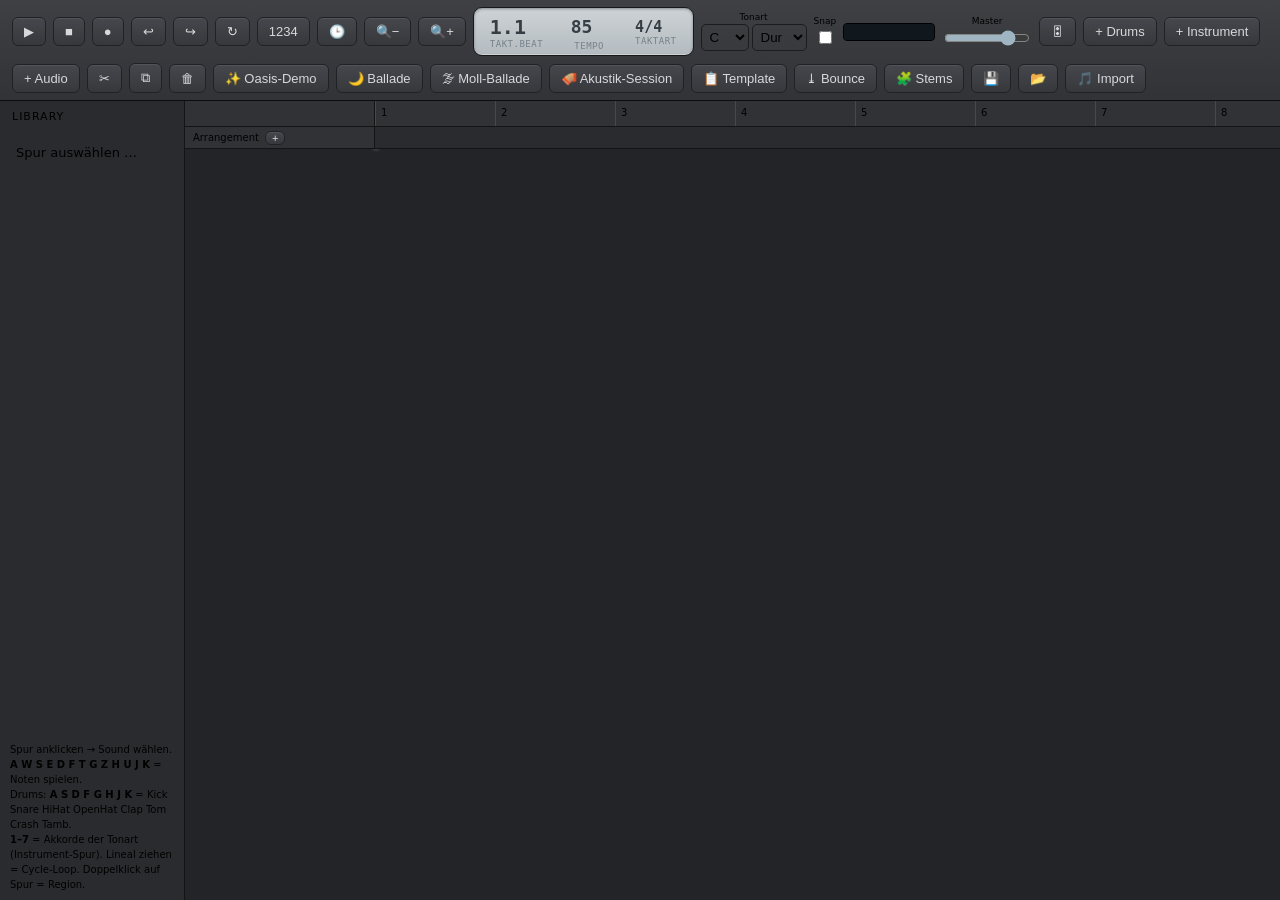
<file: index copy.html>
<!DOCTYPE html>
<html lang="de">

<head>
    <meta charset="UTF-8">
    <meta name="viewport" content="width=device-width, initial-scale=1.0">
    <title>WebDAW – GarageBand Edition</title>
    <style>
        <style>
    :root {
      --bg: #28292c;
      --panel: #2f3034;
      --panel2: #3a3b3f;
      --line: #45464a;
      --text: #e8e8ea;
      --dim: #9a9ba0;
      --drumc: #d9bb3e;
      --instc: #58b05c;
      --audioc: #5a7fd6;
      --rec: #e03c3c;
      --play: #39c25a;
    }

    * {
      box-sizing: border-box;
      user-select: none;
    }

    html,
    body {
      margin: 0;
      height: 100%;
    }

    body {
      background: var(--bg);
      color: var(--text);
      font-family: 'Segoe UI', system-ui, sans-serif;
      display: flex;
      flex-direction: column;
      overflow: hidden;
      font-size: 13px;
    }

    header {
      background: linear-gradient(#3f4044, #323337);
      border-bottom: 1px solid #0c0c0c;
      padding: 7px 12px;
      display: flex;
      flex-wrap: wrap;
      gap: 7px;
      align-items: center;
    }

    button {
      background: linear-gradient(#46474c, #37383c);
      color: #d6d8db;
      border: 1px solid #202124;
      border-radius: 6px;
      padding: 6px 11px;
      font-size: 13px;
      cursor: pointer;
      box-shadow: inset 0 1px 0 rgba(255, 255, 255, .07);
    }

    button:hover {
      filter: brightness(1.2);
    }

    button.active {
      background: linear-gradient(#45cf68, #2fa74e);
      border-color: #1d7a36;
      color: #fff;
    }

    #btnRec.active,
    #btnBounce.active,
    #btnStems.active {
      background: linear-gradient(#ea5050, #c92f2f);
      border-color: #8f1d1d;
      animation: blink 1s infinite;
    }

    #btnCycle.active {
      background: linear-gradient(#f0cc4e, #d3ab28);
      border-color: #9a7b14;
      color: #222;
    }

    @keyframes blink {
      50% {
        opacity: .55
      }
    }

    #lcd {
      background: linear-gradient(#cdd3d6, #b4bbc0);
      border: 1px solid #16181a;
      border-radius: 9px;
      padding: 4px 16px;
      display: flex;
      gap: 18px;
      align-items: center;
      font-family: Consolas, monospace;
      color: #353e44;
      box-shadow: inset 0 1px 3px rgba(0, 0, 0, .35), inset 0 -1px 0 rgba(255, 255, 255, .5);
    }

    #lcd .big {
      font-size: 20px;
      min-width: 64px;
      text-align: center;
      font-weight: 600;
    }

    #lcd small {
      color: #76818a;
      font-size: 9px;
      display: block;
      text-align: center;
      letter-spacing: .5px;
    }

    #lcd input {
      width: 56px;
      background: none;
      border: none;
      color: #353e44;
      font-family: inherit;
      font-size: 18px;
      font-weight: 600;
      text-align: center;
    }

    .ctrl {
      display: flex;
      flex-direction: column;
      font-size: 9px;
      color: var(--dim);
      align-items: center;
      gap: 2px;
    }

    input[type=range] {
      width: 86px;
      accent-color: #9fb6c2;
    }

    #main {
      flex: 1;
      display: flex;
      min-height: 0;
    }

    #library {
      flex: 0 0 185px;
      background: #2a2b2e;
      border-right: 1px solid #141414;
      display: flex;
      flex-direction: column;
    }

    #libTitle {
      padding: 9px 12px;
      font-size: 11px;
      color: var(--dim);
      border-bottom: 1px solid var(--line);
      letter-spacing: 1px;
      text-transform: uppercase;
    }

    #libList {
      flex: 1;
      overflow: auto;
      padding: 6px;
    }

    .libitem {
      padding: 7px 10px;
      border-radius: 6px;
      cursor: pointer;
      margin-bottom: 2px;
    }

    .libitem:hover {
      background: var(--panel2);
    }

    .libitem.on {
      background: linear-gradient(#4a7fd9, #3763b8);
      color: #fff;
    }

    #libHint {
      padding: 8px 10px;
      font-size: 10px;
      color: var(--dim);
      border-top: 1px solid var(--line);
      line-height: 1.5;
    }

    #arrange {
      flex: 1;
      overflow: auto;
      position: relative;
      background: #232428;
    }

    #content {
      position: relative;
      min-width: 100%;
      width: max-content;
    }

    #rulerRow {
      display: flex;
      position: sticky;
      top: 0;
      z-index: 6;
    }

    .corner {
      flex: 0 0 190px;
      position: sticky;
      left: 0;
      z-index: 7;
      background: #313236;
      border-right: 1px solid #141414;
      border-bottom: 1px solid #141414;
    }

    #ruler {
      position: relative;
      height: 26px;
      z-index: 1;
      background: #313236;
      cursor: pointer;
      border-bottom: 1px solid #141414;
      flex: 0 0 auto;
    }

    .bartick {
      position: absolute;
      top: 0;
      height: 100%;
      border-left: 1px solid #47484c;
      font-size: 10px;
      color: var(--dim);
      padding: 6px 0 0 5px;
      pointer-events: none;
    }

    #cycleBar {
      position: absolute;
      top: 0;
      height: 7px;
      background: linear-gradient(#f3d45c, #d9af2c);
      border-radius: 3px;
      display: none;
      pointer-events: none;
      box-shadow: 0 0 5px #e8c33c;
    }

    #arrRow {
      display: flex;
      position: sticky;
      top: 26px;
      z-index: 6;
    }

    #arrCorner {
      flex: 0 0 190px;
      position: sticky;
      left: 0;
      z-index: 7;
      background: #313236;
      border-right: 1px solid #141414;
      border-bottom: 1px solid #141414;
      font-size: 10px;
      color: var(--dim);
      padding: 3px 8px;
      display: flex;
      gap: 6px;
      align-items: center;
    }

    #arrCorner button {
      padding: 0 6px;
      font-size: 11px;
    }

    #arrLane {
      position: relative;
      height: 22px;
      z-index: 1;
      background: #2a2b2f;
      border-bottom: 1px solid #141414;
      flex: 0 0 auto;
    }

    .marker {
      position: absolute;
      top: 2px;
      bottom: 2px;
      background: linear-gradient(#e2c04a, #bb952a);
      border-radius: 4px;
      font-size: 10px;
      font-weight: 600;
      padding: 2px 8px;
      color: #3d3005;
      overflow: hidden;
      white-space: nowrap;
      cursor: pointer;
      border: 1px solid #141414;
    }

    .trow {
      display: flex;
      height: 64px;
      border-bottom: 1px solid #1a1a1c;
    }

    .thead {
      flex: 0 0 190px;
      position: sticky;
      left: 0;
      z-index: 5;
      background: linear-gradient(#3b3c40, #313236);
      border-right: 1px solid #141414;
      padding: 5px 8px;
      display: flex;
      gap: 8px;
      align-items: center;
    }

    .thead.sel {
      background: linear-gradient(#56687c, #44546a);
    }

    .ticon {
      width: 38px;
      height: 38px;
      flex: 0 0 auto;
      border-radius: 9px;
      display: flex;
      align-items: center;
      justify-content: center;
      font-size: 20px;
      background: linear-gradient(#55565a, #3e3f43);
      border: 1px solid rgba(0, 0, 0, .45);
      box-shadow: inset 0 1px 0 rgba(255, 255, 255, .18), 0 1px 2px rgba(0, 0, 0, .4);
    }

    .t-drum .ticon {
      background: linear-gradient(#e5c84e, #a8891e);
    }

    .t-inst .ticon {
      background: linear-gradient(#6cbb5e, #3f8c35);
    }

    .t-audio .ticon {
      background: linear-gradient(#6490e2, #3a66bb);
    }

    .tmeta {
      flex: 1;
      min-width: 0;
      display: flex;
      flex-direction: column;
      gap: 3px;
    }

    .tname {
      font-size: 12px;
      font-weight: 600;
      white-space: nowrap;
      overflow: hidden;
    }

    .tbtns {
      display: flex;
      gap: 3px;
      align-items: center;
    }

    .tbtns button {
      padding: 1px 6px;
      font-size: 10px;
      border-radius: 4px;
    }

    .tbtns button.m.active {
      background: linear-gradient(#d9b232, #b08d1c);
      border-color: #7d6210;
    }

    .tbtns button.s.active {
      background: linear-gradient(#3d8de0, #2567b4);
      border-color: #184a85;
    }

    .tbtns input {
      width: 56px;
    }

    .tlane {
      position: relative;
      flex: 0 0 auto;
      z-index: 1;
      background: #26272b;
    }

    .region {
      position: absolute;
      top: 3px;
      bottom: 3px;
      border-radius: 6px;
      cursor: grab;
      overflow: hidden;
      font-size: 10px;
      border: 1px solid rgba(0, 0, 0, .55);
      box-shadow: 0 1px 3px rgba(0, 0, 0, .35);
    }

    .region.r-drum {
      background: linear-gradient(#e3c54a, #c0a02c);
    }

    .region.r-inst {
      background: linear-gradient(#69bb5a, #4a9a3e);
    }

    .region.r-audio {
      background: linear-gradient(#5d8fdd, #3f6fc0);
    }

    .region.sel {
      outline: 2px solid #fff;
      box-shadow: 0 0 9px rgba(255, 255, 255, .45);
    }

    .region canvas {
      position: absolute;
      inset: 0;
      width: 100%;
      height: 100%;
    }

    .region .rlabel {
      position: absolute;
      top: 0;
      left: 0;
      right: 0;
      z-index: 1;
      padding: 1px 7px;
      font-size: 9px;
      font-weight: 600;
      color: #fff;
      background: rgba(0, 0, 0, .28);
      white-space: nowrap;
      overflow: hidden;
      text-shadow: 0 1px 1px rgba(0, 0, 0, .5);
    }

    .region .rsz {
      position: absolute;
      right: 0;
      top: 0;
      bottom: 0;
      width: 9px;
      cursor: ew-resize;
      z-index: 2;
    }

    .region .rszL {
      position: absolute;
      left: 0;
      top: 0;
      bottom: 0;
      width: 9px;
      cursor: ew-resize;
      z-index: 2;
    }

    #playhead {
      position: absolute;
      top: 0;
      bottom: 0;
      width: 2px;
      background: #fff;
      z-index: 4;
      pointer-events: none;
      box-shadow: 0 0 4px rgba(255, 255, 255, .8);
    }

    #playhead::before {
      content: '';
      position: absolute;
      top: 0;
      left: -5px;
      border-left: 6px solid transparent;
      border-right: 6px solid transparent;
      border-top: 8px solid #fff;
    }

    #smart {
      display: none;
      background: #26272b;
      border-top: 2px solid #121214;
      padding: 8px 14px;
    }

    #smart.open {
      display: block;
    }

    #scHead {
      display: flex;
      gap: 10px;
      align-items: center;
      margin-bottom: 6px;
    }

    #scBody {
      display: flex;
      gap: 18px;
      align-items: center;
      flex-wrap: wrap;
    }

    #scViz {
      background: #101418;
      border: 1px solid #000;
      border-radius: 6px;
    }

    #editor {
      flex: 0 0 auto;
      background: var(--panel);
      border-top: 2px solid #121214;
      padding: 10px 14px;
      display: none;
      max-height: 420px;
      overflow: auto;
    }

    #editor.open {
      display: block;
    }

    #edHead {
      display: flex;
      gap: 10px;
      align-items: center;
      margin-bottom: 8px;
      flex-wrap: wrap;
    }

    #edTitle {
      font-weight: 600;
    }

    .gridrow {
      display: grid;
      gap: 2px;
      align-items: center;
      margin-bottom: 2px;
    }

    .glabel {
      font-size: 10px;
      color: var(--dim);
      text-align: right;
      padding-right: 5px;
    }

    .gcell {
      height: 20px;
      border-radius: 3px;
      background: var(--panel2);
      border: 1px solid #1c1c1e;
      cursor: pointer;
    }

    .gcell:nth-child(4n+2) {
      border-left: 2px solid #4a4b50;
    }

    .gcell.on {
      background: var(--instc);
      border-color: var(--instc);
    }

    .drumEd .gcell.on {
      background: var(--drumc);
      border-color: var(--drumc);
    }

    select,
    input[type=number] {
      background: var(--panel2);
      color: var(--text);
      border: 1px solid #1c1c1e;
      border-radius: 5px;
      padding: 4px;
    }

    input[type=number] {
      width: 58px;
    }

    .libsec {
      padding: 8px 10px 4px;
      font-size: 10px;
      color: var(--dim);
      text-transform: uppercase;
      letter-spacing: 1px;
      border-top: 1px solid var(--line);
      margin-top: 6px;
    }

    .tbtns button.a.active {
      background: linear-gradient(#8a5fe0, #6a3cbb);
      border-color: #4b2691;
    }

    .autoCv {
      position: absolute;
      inset: 0;
      z-index: 3;
      cursor: crosshair;
    }

    .tbtns button.x {
      color: #e07a7a;
    }
  </style>
    </style>
</head>

<body>
    <header>
        <button id="btnPlay">▶</button>
        <button id="btnStop">■</button>
        <button id="btnRec" title="Aufnahme">●</button>
        <button id="btnUndo" title="Rückgängig (Strg+Z)">↩</button>
        <button id="btnRedo" title="Wiederholen (Strg+Y)">↪</button>
        <button id="btnCycle" title="Cycle-Loop">↻</button>
        <button id="btnCount" title="Count-In">1234</button>
        <button id="btnMetro" title="Metronom">🕒</button>
        <button id="btnZoomOut" title="Rauszoomen">🔍−</button>
        <button id="btnZoomIn" title="Reinzoomen">🔍+</button>
        <div id="lcd">
            <div><span class="big" id="pos">1.1</span><small>TAKT.BEAT</small></div>
            <div><input type="number" id="bpm" min="60" max="200" value="85"><small>TEMPO</small></div>
            <div><span class="big" style="font-size:15px">4/4</span><small>TAKTART</small></div>
        </div>
        <div class="ctrl">Tonart<div style="display:flex;gap:3px">
                <select id="keyRoot">
                    <option>C</option>
                    <option>C#</option>
                    <option>D</option>
                    <option>D#</option>
                    <option>E</option>
                    <option>F</option>
                    <option>F#</option>
                    <option>G</option>
                    <option>G#</option>
                    <option>A</option>
                    <option>A#</option>
                    <option value="B">H</option>
                </select>
                <select id="keyMode">
                    <option value="major">Dur</option>
                    <option value="minor">Moll</option>
                </select>
            </div>
        </div>
        <div class="ctrl">Snap<input type="checkbox" id="keySnap"
                title="Gespielte Noten automatisch in die Tonart ziehen"></div>
        <canvas id="inMeter" width="90" height="16" title="Eingangspegel"
            style="background:#11181d;border:1px solid #000;border-radius:4px;align-self:center"></canvas>
        <div class="ctrl">Master<input type="range" id="master" min="0" max="100" value="80"></div>
        <button id="btnSmart" title="Smart Controls">🎛</button>
        <button id="btnAddDrum">+ Drums</button>
        <button id="btnAddInst">+ Instrument</button>
        <button id="btnAddAudio">+ Audio</button>
        <button id="btnSplit" title="Schneiden am Playhead">✂</button>
        <button id="btnDup">⧉</button>
        <button id="btnDel">🗑</button>
        <button id="btnDemo">✨ Oasis-Demo</button>
        <button id="btnBallad">🌙 Ballade</button>
        <button id="btnShadow">🌫 Moll-Ballade</button>
        <button id="btnAcoustic">🪗 Akustik-Session</button>
        <button id="btnTmpl" title="Song-Vorlage">📋 Template</button>
        <button id="btnBounce">⤓ Bounce</button>
        <button id="btnStems" title="Jede Spur einzeln als WAV exportieren">🧩 Stems</button>
        <button id="btnSave" title="Projekt speichern">💾</button>
        <button id="btnOpen" title="Projekt öffnen">📂</button>
        <button id="btnImport" title="Audio-Datei importieren">🎵 Import</button>
        <input type="file" id="fileProj" accept=".json" style="display:none">
        <input type="file" id="fileAudio" accept="audio/*" style="display:none">
    </header>

    <div id="main">
        <div id="library">
            <div id="libTitle">Library</div>
            <div id="libList"></div>
            <div id="libHint">
                Spur anklicken → Sound wählen.<br>
                <b>A W S E D F T G Z H U J K</b> = Noten spielen.<br>
                Drums: <b>A S D F G H J K</b> = Kick Snare HiHat OpenHat Clap Tom Crash Tamb.<br>
                <b>1–7</b> = Akkorde der Tonart (Instrument-Spur).
                Lineal ziehen = Cycle-Loop. Doppelklick auf Spur = Region.
            </div>
        </div>
        <div id="arrange">
            <div id="content">
                <div id="rulerRow">
                    <div class="corner"></div>
                    <div id="ruler"></div>
                </div>
                <div id="arrRow">
                    <div id="arrCorner">Arrangement <button id="btnAddMark">+</button></div>
                    <div id="arrLane"></div>
                </div>
                <div id="trackRows"></div>
                <div id="playhead"></div>
            </div>
        </div>
    </div>

    <div id="smart">
        <div id="scHead"><b>Smart Controls</b><span id="scTrack"></span>
            <button id="scClose" style="margin-left:auto">✕</button>
        </div>
        <div id="scBody">
            <div class="ctrl">Bass<input type="range" id="eqLow" min="-12" max="12" value="0"></div>
            <div class="ctrl">Mitten<input type="range" id="eqMid" min="-12" max="12" value="0"></div>
            <div class="ctrl">Höhen<input type="range" id="eqHigh" min="-12" max="12" value="0"></div>
            <div class="ctrl">Pan<input type="range" id="panCtl" min="-100" max="100" value="0"></div>
            <div class="ctrl">Reverb<input type="range" id="fxRev" min="0" max="100" value="0"></div>
            <div class="ctrl">Echo<input type="range" id="fxDly" min="0" max="100" value="0"></div>
            <div class="ctrl">Kompressor<input type="range" id="fxCmp" min="0" max="100" value="0"></div>
            <div class="ctrl">Doubler<input type="checkbox" id="dblCtl"></div>
            <canvas id="scViz" width="520" height="80"></canvas>
        </div>
    </div>

    <div id="editor">
        <div id="edHead">
            <span id="edTitle"></span><span id="edExtra"></span>
            <button id="edClose">✕ Schließen</button>
        </div>
        <div id="edBody"></div>
    </div>
    <script>
        (() => {
            'use strict';
            const $ = id => document.getElementById(id);
            let PPB = 120, LANE_W = PPB * 32;
            const BARS = 32, HEADW = 190;
            const DRUMLANES = ['Kick', 'Snare', 'HiHat', 'OpenHat', 'Clap', 'Tom', 'Crash', 'Tamb'];
            const NOTES = ['C', 'C#', 'D', 'D#', 'E', 'F', 'F#', 'G', 'G#', 'A', 'A#', 'B'];
            const freq = m => 440 * Math.pow(2, (m - 69) / 12);
            let idc = 0;
            const state = { tracks: [], markers: [] };
            let selTrack = null, selRegion = null;

            let ctx, masterGain, mediaDest, noiseBuf, driveCurve, analyser, revBus, dlyBus, monGain; function initAudio() {
                if (ctx) { ctx.resume(); return; }
                ctx = new (window.AudioContext || window.webkitAudioContext)();
                masterGain = ctx.createGain(); masterGain.gain.value = $('master').value / 100;
                const sat = ctx.createWaveShaper();
                const sc = new Float32Array(2048);
                for (let i = 0; i < 2048; i++) { const x = i / 1024 - 1; sc[i] = Math.tanh(x * 1.6) / Math.tanh(1.6); }
                sat.curve = sc; sat.oversample = '4x';
                const comp = ctx.createDynamicsCompressor();
                comp.threshold.value = -10; comp.knee.value = 4; comp.ratio.value = 12;
                comp.attack.value = .003; comp.release.value = .25;
                masterGain.connect(sat); sat.connect(comp); comp.connect(ctx.destination);
                mediaDest = ctx.createMediaStreamDestination(); comp.connect(mediaDest);
                monGain = ctx.createGain(); monGain.gain.value = .9; monGain.connect(ctx.destination);
                analyser = ctx.createAnalyser(); analyser.fftSize = 512; comp.connect(analyser);
                revBus = ctx.createConvolver();
                const irLen = ctx.sampleRate * 2.2, ir = ctx.createBuffer(2, irLen, ctx.sampleRate);
                for (let c = 0; c < 2; c++) {
                    const dd = ir.getChannelData(c);
                    for (let i = 0; i < irLen; i++) dd[i] = (Math.random() * 2 - 1) * Math.pow(1 - i / irLen, 2.8);
                }
                revBus.buffer = ir; revBus.connect(masterGain);
                dlyBus = ctx.createDelay(1); dlyBus.delayTime.value = .375;
                const fb = ctx.createGain(); fb.gain.value = .35;
                dlyBus.connect(fb); fb.connect(dlyBus); dlyBus.connect(masterGain);
                noiseBuf = ctx.createBuffer(1, ctx.sampleRate, ctx.sampleRate);
                const d = noiseBuf.getChannelData(0);
                for (let i = 0; i < d.length; i++) d[i] = Math.random() * 2 - 1;
                driveCurve = new Float32Array(1024);
                for (let i = 0; i < 1024; i++) driveCurve[i] = Math.tanh((i / 512 - 1) * 4);
            }
            function trackGain(t) {
                if (!t.gainNode) {
                    t.gainNode = ctx.createGain();
                    t.eqLo = ctx.createBiquadFilter(); t.eqLo.type = 'lowshelf'; t.eqLo.frequency.value = 220;
                    t.eqMi = ctx.createBiquadFilter(); t.eqMi.type = 'peaking'; t.eqMi.frequency.value = 1000; t.eqMi.Q.value = .8;
                    t.eqHi = ctx.createBiquadFilter(); t.eqHi.type = 'highshelf'; t.eqHi.frequency.value = 4200;
                    t.panNode = ctx.createStereoPanner();
                    t.eqLo.gain.value = t.eqL || 0; t.eqMi.gain.value = t.eqM || 0;
                    t.eqHi.gain.value = t.eqH || 0; t.panNode.pan.value = t.pan || 0;
                    t.gainNode.connect(t.eqLo); t.eqLo.connect(t.eqMi); t.eqMi.connect(t.eqHi);
                    t.cmp = ctx.createDynamicsCompressor();
                    t.cmp.attack.value = .005; t.cmp.release.value = .15; t.cmp.knee.value = 6;
                    const cAmt = t.fxCmp || 0;
                    t.cmp.threshold.value = -cAmt * 35; t.cmp.ratio.value = 1 + cAmt * 9;
                    t.eqHi.connect(t.cmp); t.cmp.connect(t.panNode); t.panNode.connect(masterGain); t.revSend = ctx.createGain(); t.revSend.gain.value = t.fxRev || 0;
                    t.dlySend = ctx.createGain(); t.dlySend.gain.value = t.fxDly || 0;
                    t.panNode.connect(t.revSend); t.revSend.connect(revBus);
                    t.panNode.connect(t.dlySend); t.dlySend.connect(dlyBus);
                    applyMix();
                }
                return t.gainNode;
            }
            function applyMix() {
                const anySolo = state.tracks.some(t => t.solo);
                state.tracks.forEach(t => {
                    if (t.gainNode)
                        t.gainNode.gain.value = (anySolo ? (t.solo ? 1 : 0) : (t.mute ? 0 : 1)) * t.vol;
                });
            }

            /* Gitarren (Karplus-Strong) */
            function ks(midi, t, dur, dest, opt) {
                const sr = ctx.sampleRate, N = Math.max(4, Math.round(sr / freq(midi)));
                const len = Math.min(sr * 2.5, Math.round(sr * (dur + 1.2)));
                const buf = ctx.createBuffer(1, len, sr), d = buf.getChannelData(0);
                for (let i = 0; i < N; i++) d[i] = Math.random() * 2 - 1;
                for (let i = N; i < len; i++) d[i] = (d[i - N] + d[i - N + 1]) * (opt.damp || .4985);
                const s = ctx.createBufferSource(); s.buffer = buf;
                const g = ctx.createGain(); g.gain.value = opt.vol;
                if (opt.drive) {
                    const pre = ctx.createGain(); pre.gain.value = 5;
                    const ws = ctx.createWaveShaper(); ws.curve = driveCurve; ws.oversample = '2x';
                    const fl = ctx.createBiquadFilter(); fl.frequency.value = 3200;
                    s.connect(pre); pre.connect(ws); ws.connect(fl); fl.connect(g);
                } else s.connect(g);
                g.connect(dest); s.start(t); s.stop(t + len / sr);
            }
            function gtClean(m, t, d, x) { ks(m, t, d, x, { vol: .75 }); }
            function gtDrive(m, t, d, x) { ks(m, t, d, x, { vol: .45, drive: true }); }
            function gt12(m, t, d, x) { ks(m, t, d, x, { vol: .5 }); ks(m + 12, t + .008, d, x, { vol: .3, damp: .497 }); }

            function simpleOsc(m, t, dur, dest, type, cut, vol, atk, rel, det) {
                const o = ctx.createOscillator(), fl = ctx.createBiquadFilter(), g = ctx.createGain();
                o.type = type; o.frequency.value = freq(m); if (det) o.detune.value = det;
                fl.type = 'lowpass'; fl.frequency.value = cut;
                g.gain.setValueAtTime(0, t);
                g.gain.linearRampToValueAtTime(vol, t + atk);
                g.gain.setValueAtTime(vol, t + Math.max(atk, dur));
                g.gain.exponentialRampToValueAtTime(.001, t + Math.max(atk, dur) + rel);
                o.connect(fl); fl.connect(g); g.connect(dest);
                o.start(t); o.stop(t + Math.max(atk, dur) + rel + .05);
            }
            function piano(m, t, d, x) {
                [[1, .5, 1.6], [2, .22, 1.1], [3, .08, .7], [4, .04, .5]].forEach(([h, v, dec]) => {
                    const o = ctx.createOscillator(), g = ctx.createGain();
                    o.frequency.value = freq(m) * h;
                    g.gain.setValueAtTime(v, t); g.gain.exponentialRampToValueAtTime(.001, t + dec);
                    o.connect(g); g.connect(x); o.start(t); o.stop(t + dec + .05);
                });
            }
            function ePiano(m, t, d, x) {
                [[1, .5], [2, .18], [3, .05]].forEach(([h, v]) => {
                    const o = ctx.createOscillator(), g = ctx.createGain();
                    o.frequency.value = freq(m) * h;
                    g.gain.setValueAtTime(v, t); g.gain.exponentialRampToValueAtTime(.001, t + 1.3);
                    o.connect(g); g.connect(x); o.start(t); o.stop(t + 1.4);
                });
            }
            function organ(m, t, d, x) {
                [[0, .3], [12, .2], [19, .1], [24, .07]].forEach(([iv, v]) =>
                    simpleOsc(m + iv, t, d, x, 'sine', 8000, v, .02, .08));
            }
            function strings(m, t, d, x) {
                [-7, 7].forEach(c => simpleOsc(m, t, Math.max(.25, d), x, 'sawtooth', 1700, .16, .25, .5, c));
            }
            function pad(m, t, d, x) {
                [-5, 5].forEach(c => simpleOsc(m, t, Math.max(.5, d), x, 'triangle', 2200, .2, .5, 1.2, c));
            }
            function flute(m, t, d, x) {
                const o = ctx.createOscillator(), g = ctx.createGain();
                const v = ctx.createOscillator(), vg = ctx.createGain();
                o.type = 'sine'; o.frequency.value = freq(m);
                v.frequency.value = 5; vg.gain.value = 4;
                v.connect(vg); vg.connect(o.frequency);
                g.gain.setValueAtTime(0, t);
                g.gain.linearRampToValueAtTime(.35, t + .08);
                g.gain.setValueAtTime(.35, t + Math.max(.1, d));
                g.gain.exponentialRampToValueAtTime(.001, t + Math.max(.1, d) + .2);
                o.connect(g); g.connect(x);
                o.start(t); v.start(t); o.stop(t + d + .3); v.stop(t + d + .3);
            }
            function mallet(m, t, d, x, ratio, dec, v2) {
                [[1, .5, dec], [ratio, v2, dec * .4]].forEach(p => {
                    const o = ctx.createOscillator(), g = ctx.createGain();
                    o.frequency.value = freq(m) * p[0];
                    g.gain.setValueAtTime(p[1], t);
                    g.gain.exponentialRampToValueAtTime(.001, t + p[2]);
                    o.connect(g); g.connect(x); o.start(t); o.stop(t + p[2] + .05);
                });
            }
            function vibra(m, t, d, x) {
                const o = ctx.createOscillator(), g = ctx.createGain();
                const tr = ctx.createOscillator(), tg = ctx.createGain();
                o.frequency.value = freq(m); tr.frequency.value = 4; tg.gain.value = .12;
                tr.connect(tg); tg.connect(g.gain);
                g.gain.setValueAtTime(.4, t); g.gain.exponentialRampToValueAtTime(.001, t + 2);
                o.connect(g); g.connect(x);
                o.start(t); tr.start(t); o.stop(t + 2.1); tr.stop(t + 2.1);
            }
            function brass(m, t, d, x) {
                [-8, 8].forEach(c => simpleOsc(m, t, Math.max(.2, d), x, 'sawtooth', 2600, .18, .07, .25, c));
            }
            function cello(m, t, d, x) {
                [-5, 5].forEach(c => simpleOsc(m, t, Math.max(.3, d), x, 'sawtooth', 900, .2, .15, .4, c));
            }
            function mellotron(m, t, d, x) {
                [-9, 0, 9].forEach((det, i) => {
                    const o = ctx.createOscillator(), fl = ctx.createBiquadFilter(), g = ctx.createGain();
                    o.type = 'sawtooth'; o.frequency.value = freq(m); o.detune.value = det;
                    fl.type = 'lowpass'; fl.frequency.value = 1100; fl.Q.value = .5;
                    const v = ctx.createOscillator(), vg = ctx.createGain();
                    v.frequency.value = 5.5 + i * .3; vg.gain.value = 2.5;
                    v.connect(vg); vg.connect(o.frequency);
                    const vol = .14;
                    g.gain.setValueAtTime(0, t);
                    g.gain.linearRampToValueAtTime(vol, t + .18);
                    g.gain.setValueAtTime(vol, t + Math.max(.2, d));
                    g.gain.exponentialRampToValueAtTime(.001, t + Math.max(.2, d) + .45);
                    o.connect(fl); fl.connect(g); g.connect(x);
                    o.start(t); v.start(t);
                    o.stop(t + d + .6); v.stop(t + d + .6);
                });
                noiseHit(t + .02, .03, 'bandpass', 3000, Math.max(.3, d), x);
            }
            function choir(m, t, d, x) {
                [-6, 6].forEach(c => {
                    const o = ctx.createOscillator(), fl = ctx.createBiquadFilter(), g = ctx.createGain();
                    o.type = 'triangle'; o.frequency.value = freq(m); o.detune.value = c;
                    fl.type = 'bandpass'; fl.frequency.value = 700; fl.Q.value = .8;
                    g.gain.setValueAtTime(0, t);
                    g.gain.linearRampToValueAtTime(.4, t + .3);
                    g.gain.setValueAtTime(.4, t + Math.max(.3, d));
                    g.gain.exponentialRampToValueAtTime(.001, t + Math.max(.3, d) + .8);
                    o.connect(fl); fl.connect(g); g.connect(x);
                    o.start(t); o.stop(t + d + 1);
                });
            }
            function honky(m, t, d, x) {
                [-6, 7].forEach(det => {
                    [[1, .3, 1.5], [2, .14, 1], [3, .05, .6]].forEach(([h, v, dec]) => {
                        const o = ctx.createOscillator(), g = ctx.createGain();
                        o.frequency.value = freq(m) * h; o.detune.value = det;
                        g.gain.setValueAtTime(v, t);
                        g.gain.exponentialRampToValueAtTime(.001, t + dec);
                        o.connect(g); g.connect(x); o.start(t); o.stop(t + dec + .05);
                    });
                });
            }
            function hammond(m, t, d, x) {
                const lfo = ctx.createOscillator(), lg = ctx.createGain();
                lfo.frequency.value = 6.8; lg.gain.value = 9;
                lfo.connect(lg); lfo.start(t); lfo.stop(t + d + .5);
                const trem = ctx.createGain(); trem.gain.value = 1;
                const tl = ctx.createOscillator(), tg = ctx.createGain();
                tl.frequency.value = 6.8; tg.gain.value = .25;
                tl.connect(tg); tg.connect(trem.gain); tl.start(t); tl.stop(t + d + .5);
                trem.connect(x);
                [[0, .28], [12, .2], [19, .12], [24, .08], [28, .05]].forEach(([iv, v]) => {
                    const o = ctx.createOscillator(), g = ctx.createGain();
                    o.type = 'sine'; o.frequency.value = freq(m + iv);
                    lg.connect(o.detune);
                    g.gain.setValueAtTime(0, t);
                    g.gain.linearRampToValueAtTime(v, t + .03);
                    g.gain.setValueAtTime(v, t + Math.max(.05, d));
                    g.gain.exponentialRampToValueAtTime(.001, t + Math.max(.05, d) + .12);
                    o.connect(g); g.connect(trem);
                    o.start(t); o.stop(t + d + .3);
                });
            }
            function wurli(m, t, d, x) {
                const trem = ctx.createGain(); trem.gain.value = 1;
                const tl = ctx.createOscillator(), tg = ctx.createGain();
                tl.frequency.value = 5.5; tg.gain.value = .3;
                tl.connect(tg); tg.connect(trem.gain); tl.start(t); tl.stop(t + 1.6);
                trem.connect(x);
                [[1, .45, 1.4], [3, .12, .5], [5, .05, .25]].forEach(([h, v, dec]) => {
                    const o = ctx.createOscillator(), g = ctx.createGain();
                    o.frequency.value = freq(m) * h;
                    g.gain.setValueAtTime(v, t);
                    g.gain.exponentialRampToValueAtTime(.001, t + dec);
                    o.connect(g); g.connect(trem); o.start(t); o.stop(t + dec + .05);
                });
            }
            function harmonium(m, t, d, x) {
                [-4, 4, 0].forEach((det, i) => {
                    const o = ctx.createOscillator(), fl = ctx.createBiquadFilter(), g = ctx.createGain();
                    o.type = i === 2 ? 'square' : 'sawtooth';
                    o.frequency.value = freq(m); o.detune.value = det;
                    fl.type = 'lowpass'; fl.frequency.value = 850; fl.Q.value = .4;
                    const vol = i === 2 ? .07 : .13;
                    g.gain.setValueAtTime(0, t);
                    g.gain.linearRampToValueAtTime(vol, t + .35);
                    g.gain.setValueAtTime(vol, t + Math.max(.4, d));
                    g.gain.linearRampToValueAtTime(0, t + Math.max(.4, d) + .4);
                    o.connect(fl); fl.connect(g); g.connect(x);
                    o.start(t); o.stop(t + d + .9);
                });
                noiseHit(t, .02, 'lowpass', 500, Math.max(.4, d), x);
            }

            /* ---- Britpop-Sounds ---- */
            function wallGt(m, t, d, x) {
                ks(m - .06, t, d, x, { vol: .28, drive: true });
                ks(m + .07, t + .012, d, x, { vol: .28, drive: true, damp: .498 });
                ks(m + 12, t + .02, d, x, { vol: .14, drive: true, damp: .497 });
            }
            function britLead(m, t, d, x) {
                ks(m, t, d, x, { vol: .42, drive: true });
                ks(m + .09, t + .018, d, x, { vol: .26, drive: true, damp: .4982 });
            }
            function tremGt(m, t, d, x) {
                const g = ctx.createGain(); g.gain.value = .7;
                const lfo = ctx.createOscillator(), lg = ctx.createGain();
                lfo.frequency.value = 5.2; lg.gain.value = .4;
                lfo.connect(lg); lg.connect(g.gain);
                lfo.start(t); lfo.stop(t + 2.5);
                g.connect(x);
                ks(m, t, d, g, { vol: .85 });
            }
            function tinW(m, t, d, x) {
                flute(m + 12, t, d, x);
                noiseHit(t, .025, 'highpass', 4000, .06, x);
            }

            const INSTR = {

                'Clean Guitar': { cat: 'Gitarren', icon: '🎸', play: gtClean },
                'Overdrive Guitar': { cat: 'Gitarren', icon: '🎸', play: gtDrive },
                '12-String Guitar': { cat: 'Gitarren', icon: '🎸', play: gt12 },
                'Muted Guitar': { cat: 'Gitarren', icon: '🎸', play: (m, t, d, x) => ks(m, t, d, x, { vol: .8, damp: .488 }) },
                'Nylon Guitar': { cat: 'Gitarren', icon: '🎸', play: (m, t, d, x) => ks(m, t, d, x, { vol: .7, damp: .4978 }) },
                'Bass': { cat: 'Bass', icon: '🎸', play: (m, t, d, x) => simpleOsc(m, t, d, x, 'sawtooth', 650, .5, .01, .12) },
                'Picked Bass': { cat: 'Bass', icon: '🎸', play: (m, t, d, x) => ks(m, t, d, x, { vol: .8, damp: .499 }) },
                'Sub Bass': { cat: 'Bass', icon: '🎸', play: (m, t, d, x) => simpleOsc(m, t, d, x, 'sine', 300, .7, .01, .15) },
                'Fuzz Bass': { cat: 'Bass', icon: '🎸', play: (m, t, d, x) => ks(m, t, d, x, { vol: .5, drive: true, damp: .498 }) },
                'Grand Piano': { cat: 'Keys', icon: '🎹', play: piano },
                'E-Piano': { cat: 'Keys', icon: '🎹', play: ePiano },
                'Organ': { cat: 'Keys', icon: '🎹', play: organ },
                'Upright Piano': { cat: 'Keys', icon: '🎹', play: honky },
                'Hammond Organ': { cat: 'Keys', icon: '🎹', play: hammond },
                'Wurlitzer': { cat: 'Keys', icon: '🎹', play: wurli },
                'Harmonium': { cat: 'Keys', icon: '🪗', play: harmonium },
                'Rock Organ': { cat: 'Keys', icon: '🎹', play: (m, t, d, x) => { organ(m, t, d, x); organ(m + 12, t, d, x); } },
                'Harpsichord': { cat: 'Keys', icon: '🎹', play: (m, t, d, x) => { ks(m, t, d, x, { vol: .5, damp: .4982 }); ks(m + 12, t, d, x, { vol: .25, damp: .4982 }); } },
                'Marimba': { cat: 'Mallets', icon: '🔨', play: (m, t, d, x) => mallet(m, t, d, x, 4, .45, .2) },
                'Vibraphone': { cat: 'Mallets', icon: '🔨', play: vibra },
                'Music Box': { cat: 'Mallets', icon: '🎐', play: (m, t, d, x) => mallet(m + 12, t, d, x, 3.7, 1.5, .15) },
                'Synth Lead': { cat: 'Synth', icon: '🎛️', play: (m, t, d, x) => simpleOsc(m, t, d, x, 'square', 2400, .3, .01, .2) },
                'Synth Pad': { cat: 'Synth', icon: '🎛️', play: pad },
                'Synth Brass': { cat: 'Synth', icon: '🎛️', play: (m, t, d, x) => { [-10, 10].forEach(c => simpleOsc(m, t, d, x, 'sawtooth', 3000, .2, .05, .2, c)); } },
                'Synth Pluck': { cat: 'Synth', icon: '🎛️', play: (m, t, d, x) => ks(m, t, d, x, { vol: .6, damp: .492 }) },
                'Mellotron': { cat: 'Orchestral', icon: '🎻', play: mellotron },
                'Strings': { cat: 'Orchestral', icon: '🎻', play: strings },
                'Cello': { cat: 'Orchestral', icon: '🎻', play: cello },
                'Brass': { cat: 'Orchestral', icon: '🎺', play: brass },
                'Flute': { cat: 'Orchestral', icon: '🪈', play: flute },
                'Choir': { cat: 'Orchestral', icon: '🎤', play: choir },
                'Vocal Oohs': { cat: 'Orchestral', icon: '🎤', play: choir },
                'Wall of Guitars': { cat: 'Britpop', icon: '🎸', play: wallGt },
                'Britpop Lead': { cat: 'Britpop', icon: '🎸', play: britLead },
                'Tremolo Guitar': { cat: 'Britpop', icon: '🎸', play: tremGt },
                'Tin Whistle': { cat: 'Britpop', icon: '🪈', play: tinW },
                'Soul Brass': { cat: 'Britpop', icon: '🎺', play: (m, t, d, x) => { brass(m, t, d, x); brass(m + 12, t, d, x); } },
                'Gospel Choir': { cat: 'Britpop', icon: '🎤', play: (m, t, d, x) => { choir(m, t, d, x); choir(m - 12, t, d, x); } },
            };

            const KITS = {
                'Rock Kit': { kick: [150, 45, .45], snF: 1800, snD: .2, snT: 180, htF: 8000, htD: .05, ohD: .3, clF: 1400 },
                'Brit Pop': { kick: [135, 40, .5], snF: 1500, snD: .22, snT: 165, htF: 7000, htD: .06, ohD: .35, clF: 1200 },
                'Britpop Anthem': { kick: [145, 42, .55], snF: 1550, snD: .3, snT: 170, htF: 7200, htD: .07, ohD: .4, clF: 1250, room: .35, crD: 2.4 },
                '808': { kick: [120, 32, .7], snF: 1200, snD: .25, snT: 140, htF: 9000, htD: .04, ohD: .45, clF: 1000 },
                'LoFi': { kick: [100, 40, .4], snF: 900, snD: .22, snT: 150, htF: 5000, htD: .06, ohD: .25, clF: 800 },
            };
            function noiseHit(t, v, type, f, dur, dest) {
                const s = ctx.createBufferSource(); s.buffer = noiseBuf;
                const fl = ctx.createBiquadFilter(); fl.type = type; fl.frequency.value = f;
                const g = ctx.createGain();
                g.gain.setValueAtTime(v, t); g.gain.exponentialRampToValueAtTime(.001, t + dur);
                s.connect(fl); fl.connect(g); g.connect(dest); s.start(t); s.stop(t + dur + .05);
            }
            function playDrum(lane, kitName, t, dest) {
                const k = KITS[kitName] || KITS['Rock Kit'];
                if (lane === 0) {
                    const o = ctx.createOscillator(), g = ctx.createGain();
                    o.frequency.setValueAtTime(k.kick[0], t);
                    o.frequency.exponentialRampToValueAtTime(k.kick[1], t + .12);
                    g.gain.setValueAtTime(.9, t); g.gain.exponentialRampToValueAtTime(.001, t + k.kick[2]);
                    o.connect(g); g.connect(dest); o.start(t); o.stop(t + k.kick[2] + .05);
                    if (k.room) noiseHit(t, .12, 'highpass', 2500, .025, dest);
                } else if (lane === 1) {
                    noiseHit(t, .8, 'bandpass', k.snF, k.snD, dest);
                    if (k.room) noiseHit(t + .015, k.room, 'bandpass', 1100, .5, dest);
                    const o = ctx.createOscillator(), g = ctx.createGain();
                    o.frequency.value = k.snT;
                    g.gain.setValueAtTime(.4, t); g.gain.exponentialRampToValueAtTime(.001, t + .1);
                    o.connect(g); g.connect(dest); o.start(t); o.stop(t + .12);
                } else if (lane === 2) noiseHit(t, .4, 'highpass', k.htF, k.htD, dest);
                else if (lane === 3) noiseHit(t, .35, 'highpass', k.htF - 800, k.ohD, dest);
                else if (lane === 4) {
                    [0, .012, .024].forEach(o => noiseHit(t + o, .5, 'bandpass', k.clF, .1, dest));
                    noiseHit(t + .03, .35, 'bandpass', k.clF, .22, dest);
                } else if (lane === 5) {
                    const o = ctx.createOscillator(), g = ctx.createGain();
                    o.frequency.setValueAtTime(220, t);
                    o.frequency.exponentialRampToValueAtTime(110, t + .2);
                    g.gain.setValueAtTime(.7, t); g.gain.exponentialRampToValueAtTime(.001, t + .35);
                    o.connect(g); g.connect(dest); o.start(t); o.stop(t + .4);
                } else if (lane === 6) noiseHit(t, .5, 'highpass', 6000, k.crD || 1.2, dest); else {
                    noiseHit(t, .3, 'bandpass', 9000, .08, dest);
                    noiseHit(t + .05, .2, 'bandpass', 9000, .12, dest);
                }
            }
            function playNoteOnTrack(tr, n, t, durSec, vel) {
                let dest = trackGain(tr);
                if (vel !== undefined && vel < 1) {
                    const vg = ctx.createGain(); vg.gain.value = Math.max(.05, vel);
                    vg.connect(dest); dest = vg;
                }
                if (tr.type === 'drum') playDrum(n, tr.kit, t, dest);
                else (INSTR[tr.inst] || INSTR['Synth Lead']).play(n, t, durSec, dest);
            }
            /* ---- Transport ---- */
            let playing = false, startBar = 0, playStartCtx = 0, schedBar = 0, timer, metro = false;
            let cycleOn = false, cycleA = 0, cycleB = 4, countIn = false, updCy = () => { };
            const activeSrc = [];
            const secPerBar = () => 240 / +$('bpm').value;
            const barAt = t => startBar + (t - playStartCtx) / secPerBar();
            const timeOfBar = b => playStartCtx + (b - startBar) * secPerBar();
            const curBar = () => playing ? barAt(ctx.currentTime) : startBar;

            function autoValAt(tr, bar) {
                const pts = tr.auto;
                if (!pts || !pts.length) return 1;
                const s = pts.slice().sort((a, b) => a.bar - b.bar);
                if (bar <= s[0].bar) return s[0].val;
                for (let i = 0; i < s.length - 1; i++) {
                    if (bar >= s[i].bar && bar <= s[i + 1].bar) {
                        const f = (bar - s[i].bar) / Math.max(.0001, s[i + 1].bar - s[i].bar);
                        return s[i].val + f * (s[i + 1].val - s[i].val);
                    }
                }
                return s[s.length - 1].val;
            }

            function scheduler() {
                if (cycleOn && barAt(ctx.currentTime) >= cycleB - .02) {
                    stop(); startBar = cycleA; play(); return;
                }
                const horizon = barAt(ctx.currentTime + .15);
                const anySoloA = state.tracks.some(t => t.solo);
                state.tracks.forEach(tr => {
                    if (tr.auto && tr.auto.length && tr.gainNode) {
                        const on = anySoloA ? (tr.solo ? 1 : 0) : (tr.mute ? 0 : 1);
                        tr.gainNode.gain.value = on * tr.vol * autoValAt(tr, barAt(ctx.currentTime));
                    }
                });
                if (metro) {
                    for (let b = Math.ceil(schedBar * 4) / 4; b < horizon; b += .25) {
                        const o = ctx.createOscillator(), g = ctx.createGain(), t = timeOfBar(b);
                        o.frequency.value = Math.round(b * 4) % 4 === 0 ? 1400 : 950;
                        g.gain.setValueAtTime(.2, t); g.gain.exponentialRampToValueAtTime(.001, t + .04);
                        o.connect(g); g.connect(monGain); o.start(t); o.stop(t + .05);
                    }
                }
                state.tracks.forEach(tr => {
                    if (tr.type === 'audio') return;
                    tr.regions.forEach(r => {
                        const L = r.loopLen || r.lengthBars, end = r.startBar + r.lengthBars;
                        r.notes.forEach(nt => {
                            let k = Math.max(0, Math.floor((schedBar - r.startBar - nt.t) / L));
                            for (; ; k++) {
                                const abs = r.startBar + k * L + nt.t;
                                if (abs >= end || abs >= horizon) break;
                                if (abs >= schedBar)
                                    playNoteOnTrack(tr, nt.n, timeOfBar(abs), nt.d * secPerBar(), nt.v);
                            }
                        });
                    });
                });
                schedBar = horizon;
            }
            function play() {
                initAudio();
                if (playing) return;
                playing = true;
                playStartCtx = ctx.currentTime + .06;
                schedBar = startBar;
                const startSec = startBar * secPerBar();
                state.tracks.filter(t => t.type === 'audio').forEach(tr => tr.regions.forEach(r => {
                    if (!r.buffer) return;
                    const regStart = r.startBar * secPerBar(), len = r.lengthBars * secPerBar();
                    const skip = Math.max(0, startSec - regStart);
                    if (skip >= len) return;
                    const rate = r.rate || 1;
                    const src = ctx.createBufferSource(); src.buffer = r.buffer;
                    src.playbackRate.value = rate;
                    src.connect(trackGain(tr));
                    src.start(playStartCtx + Math.max(0, regStart - startSec), (r.offset || 0) + skip * rate, (len - skip) * rate);
                    activeSrc.push(src);
                    if (tr.dbl) {
                        const s2 = ctx.createBufferSource(); s2.buffer = r.buffer;
                        s2.playbackRate.value = rate;
                        const g2 = ctx.createGain(); g2.gain.value = .7;
                        const p2 = ctx.createStereoPanner(); p2.pan.value = .45;
                        s2.connect(g2); g2.connect(p2); p2.connect(trackGain(tr));
                        s2.start(playStartCtx + Math.max(0, regStart - startSec) + .028, (r.offset || 0) + skip * rate, (len - skip) * rate);
                        activeSrc.push(s2);
                    }
                }));
                timer = setInterval(scheduler, 25);
                $('btnPlay').classList.add('active');
            }
            function stop() {
                if (recorder) stopMicRec();
                if (recMidi) stopMidiRec();
                if (bouncing) stopBounce();
                playing = false; clearInterval(timer);
                activeSrc.forEach(s => { try { s.stop(); } catch (e) { } });
                activeSrc.length = 0;
                $('btnPlay').classList.remove('active');
            }

            /* ---- Count-In ---- */
            function countInThen(fn) {
                if (!countIn) { fn(); return; }
                initAudio();
                const spb = secPerBar() / 4, t0 = ctx.currentTime + .05;
                for (let i = 0; i < 4; i++) {
                    const o = ctx.createOscillator(), g = ctx.createGain();
                    o.frequency.value = i === 0 ? 1400 : 950;
                    g.gain.setValueAtTime(.3, t0 + i * spb);
                    g.gain.exponentialRampToValueAtTime(.001, t0 + i * spb + .05);
                    o.connect(g); g.connect(monGain);
                    o.start(t0 + i * spb); o.stop(t0 + i * spb + .06);
                }
                setTimeout(fn, (4 * spb + .1) * 1000);
            }

            /* ---- Aufnahme: Mikro + MIDI ---- */
            let recorder = null, micStream = null, recTrack = null, recStartBar = 0, recMidi = null;
            let inAna = null;
            async function toggleRec() {
                initAudio();
                if (recorder) { stopMicRec(); return; }
                if (recMidi) { stopMidiRec(); return; }
                const tr = selTrack;
                if (!tr) { alert('Bitte zuerst eine Spur anklicken.'); return; }
                if (tr.type === 'audio') {
                    try {
                        await navigator.mediaDevices.getUserMedia({ audio: true }); // Erlaubnis holen
                        const devs = (await navigator.mediaDevices.enumerateDevices())
                            .filter(d => d.kind === 'audioinput');
                        let devId = devs[0] && devs[0].deviceId;
                        if (devs.length > 1) {
                            const list = devs.map((d, i) => (i + 1) + ': ' + (d.label || 'Eingang ' + (i + 1))).join('\n');
                            const sel = prompt('Eingang wählen:\n' + list, '1');
                            if (sel === null) return;
                            const idx = Math.max(1, Math.min(devs.length, parseInt(sel) || 1)) - 1;
                            devId = devs[idx].deviceId;
                        }
                        micStream = await navigator.mediaDevices.getUserMedia({
                            audio: {
                                deviceId: devId ? { exact: devId } : undefined,
                                echoCancellation: false, noiseSuppression: false, autoGainControl: false
                            }
                        });
                    } catch (e) { alert('Eingangs-Zugriff verweigert: ' + e.message); return; }
                    const inSrc = ctx.createMediaStreamSource(micStream);
                    inAna = ctx.createAnalyser(); inAna.fftSize = 2048;
                    inSrc.connect(inAna);
                    const chunks = []; recTrack = tr;
                    recorder = new MediaRecorder(micStream);
                    recorder.ondataavailable = e => chunks.push(e.data);
                    recorder.onstop = async () => {
                        micStream.getTracks().forEach(t => t.stop());
                        inAna = null;
                        const buf = await ctx.decodeAudioData(await new Blob(chunks).arrayBuffer());
                        recTrack.regions.push({
                            id: ++idc, startBar: recStartBar,
                            lengthBars: buf.duration / secPerBar(), buffer: buf, offset: 0, name: 'Take', notes: []
                        });
                        renderTracks();
                    };
                    countInThen(() => { recStartBar = curBar(); recorder.start(); if (!playing) play(); });
                } else {
                    countInThen(() => {
                        const reg = {
                            id: ++idc, startBar: Math.floor(curBar()), lengthBars: 1,
                            loopLen: 0, notes: [], name: 'Aufnahme'
                        };
                        tr.regions.push(reg);
                        recMidi = { tr, reg };
                        renderTracks();
                        if (!playing) play();
                    });
                }
                $('btnRec').classList.add('active');
            }
            function stopMicRec() {
                const r = recorder; recorder = null; r.stop();
                $('btnRec').classList.remove('active');
            }
            function stopMidiRec() {
                const reg = recMidi.reg;
                reg.lengthBars = Math.max(1, Math.ceil(curBar() - reg.startBar));
                recMidi = null;
                $('btnRec').classList.remove('active');
                renderTracks();
            }

            /* ---- Bounce ---- */
            /* ---- Bounce: Offline-Rendering → WAV & Stems ---- */
            let bouncing = false;
            function stopBounce() { }

            function projLenBars() {
                let end = 4;
                state.tracks.forEach(t => t.regions.forEach(r =>
                    end = Math.max(end, r.startBar + r.lengthBars)));
                return Math.ceil(end);
            }

            async function renderOffline(tracks, useMaster) {
                initAudio();
                const spb = secPerBar();
                const totalSec = projLenBars() * spb + 2.5;
                const oc = new OfflineAudioContext(2, Math.ceil(totalSec * ctx.sampleRate), ctx.sampleRate);

                /* Master-Kette (bei Stems: neutraler Ausgang) */
                const mix = oc.createGain();
                if (useMaster) {
                    mix.gain.value = $('master').value / 100;
                    const sat = oc.createWaveShaper();
                    const sc = new Float32Array(2048);
                    for (let i = 0; i < 2048; i++) { const x = i / 1024 - 1; sc[i] = Math.tanh(x * 1.6) / Math.tanh(1.6); }
                    sat.curve = sc; sat.oversample = '4x';
                    const comp = oc.createDynamicsCompressor();
                    comp.threshold.value = -10; comp.knee.value = 4; comp.ratio.value = 12;
                    comp.attack.value = .003; comp.release.value = .25;
                    mix.connect(sat); sat.connect(comp); comp.connect(oc.destination);
                } else {
                    mix.connect(oc.destination);
                }

                /* Effekt-Busse */
                const rev = oc.createConvolver();
                const irLen = oc.sampleRate * 2.2, ir = oc.createBuffer(2, irLen, oc.sampleRate);
                for (let c = 0; c < 2; c++) {
                    const dd = ir.getChannelData(c);
                    for (let i = 0; i < irLen; i++) dd[i] = (Math.random() * 2 - 1) * Math.pow(1 - i / irLen, 2.8);
                }
                rev.buffer = ir; rev.connect(mix);
                const dly = oc.createDelay(1); dly.delayTime.value = .375;
                const fb = oc.createGain(); fb.gain.value = .35;
                dly.connect(fb); fb.connect(dly); dly.connect(mix);

                const liveCtx = ctx;
                ctx = oc; /* Instrumente & Drums rendern jetzt in den Offline-Context */
                try {
                    tracks.forEach(tr => {
                        if (!tr.regions.length) return;
                        /* Spur-Kette nachbauen */
                        const g = oc.createGain();
                        const lo = oc.createBiquadFilter(); lo.type = 'lowshelf'; lo.frequency.value = 220; lo.gain.value = tr.eqL || 0;
                        const mi = oc.createBiquadFilter(); mi.type = 'peaking'; mi.frequency.value = 1000; mi.Q.value = .8; mi.gain.value = tr.eqM || 0;
                        const hi = oc.createBiquadFilter(); hi.type = 'highshelf'; hi.frequency.value = 4200; hi.gain.value = tr.eqH || 0;
                        const cmp = oc.createDynamicsCompressor();
                        cmp.attack.value = .005; cmp.release.value = .15; cmp.knee.value = 6;
                        const cAmt = tr.fxCmp || 0;
                        cmp.threshold.value = -cAmt * 35; cmp.ratio.value = 1 + cAmt * 9;
                        const pan = oc.createStereoPanner(); pan.pan.value = tr.pan || 0;
                        g.connect(lo); lo.connect(mi); mi.connect(hi); hi.connect(cmp); cmp.connect(pan); pan.connect(mix);
                        if (tr.fxRev) { const rs = oc.createGain(); rs.gain.value = tr.fxRev; pan.connect(rs); rs.connect(rev); }
                        if (tr.fxDly) { const ds = oc.createGain(); ds.gain.value = tr.fxDly; pan.connect(ds); ds.connect(dly); }
                        if (tr.auto && tr.auto.length) {
                            const s = tr.auto.slice().sort((a, b) => a.bar - b.bar);
                            g.gain.setValueAtTime(tr.vol * s[0].val, 0);
                            s.forEach(p => g.gain.linearRampToValueAtTime(tr.vol * p.val, Math.max(0, p.bar * spb)));
                        } else g.gain.value = tr.vol;

                        tr.regions.forEach(r => {
                            if (tr.type === 'audio') {
                                if (!r.buffer) return;
                                const t0 = r.startBar * spb, len = r.lengthBars * spb;
                                const rate = r.rate || 1;
                                const src = oc.createBufferSource(); src.buffer = r.buffer;
                                src.playbackRate.value = rate;
                                src.connect(g); src.start(t0, r.offset || 0, len * rate);
                                if (tr.dbl) {
                                    const s2 = oc.createBufferSource(); s2.buffer = r.buffer;
                                    s2.playbackRate.value = rate;
                                    const g2 = oc.createGain(); g2.gain.value = .7;
                                    const p2 = oc.createStereoPanner(); p2.pan.value = .45;
                                    s2.connect(g2); g2.connect(p2); p2.connect(g);
                                    s2.start(t0 + .028, r.offset || 0, len * rate);
                                }
                                return;
                            }
                            const L = r.loopLen || r.lengthBars;
                            r.notes.forEach(nt => {
                                for (let k = 0; ; k++) {
                                    const abs = r.startBar + k * L + nt.t;
                                    if (abs >= r.startBar + r.lengthBars) break;
                                    let dest = g;
                                    if (nt.v !== undefined && nt.v < 1) {
                                        const vg = oc.createGain(); vg.gain.value = Math.max(.05, nt.v);
                                        vg.connect(g); dest = vg;
                                    }
                                    if (tr.type === 'drum') playDrum(nt.n, tr.kit, abs * spb, dest);
                                    else (INSTR[tr.inst] || INSTR['Synth Lead']).play(nt.n, abs * spb, nt.d * spb, dest);
                                }
                            });
                        });
                    });
                } finally { ctx = liveCtx; }
                return oc.startRendering();
            }

            function bufToWav(buf) {
                const nCh = buf.numberOfChannels, len = buf.length, sr = buf.sampleRate;
                const bytes = 44 + len * nCh * 2;
                const ab = new ArrayBuffer(bytes), dv = new DataView(ab);
                const ws = (o, s) => { for (let i = 0; i < s.length; i++) dv.setUint8(o + i, s.charCodeAt(i)); };
                ws(0, 'RIFF'); dv.setUint32(4, bytes - 8, true); ws(8, 'WAVE'); ws(12, 'fmt ');
                dv.setUint32(16, 16, true); dv.setUint16(20, 1, true); dv.setUint16(22, nCh, true);
                dv.setUint32(24, sr, true); dv.setUint32(28, sr * nCh * 2, true);
                dv.setUint16(32, nCh * 2, true); dv.setUint16(34, 16, true);
                ws(36, 'data'); dv.setUint32(40, len * nCh * 2, true);
                const chs = [];
                for (let c = 0; c < nCh; c++) chs.push(buf.getChannelData(c));
                let o = 44;
                for (let i = 0; i < len; i++) for (let c = 0; c < nCh; c++) {
                    const v = Math.max(-1, Math.min(1, chs[c][i]));
                    dv.setInt16(o, v < 0 ? v * 32768 : v * 32767, true); o += 2;
                }
                return new Blob([ab], { type: 'audio/wav' });
            }

            function dlBlob(blob, name) {
                const a = document.createElement('a');
                a.href = URL.createObjectURL(blob); a.download = name; a.click();
                setTimeout(() => URL.revokeObjectURL(a.href), 10000);
            }

            async function toggleBounce() {
                if (bouncing || !state.tracks.length) return;
                stop();
                bouncing = true; $('btnBounce').classList.add('active');
                try {
                    const anySolo = state.tracks.some(t => t.solo);
                    const trs = state.tracks.filter(t => (anySolo ? t.solo : !t.mute) && t.regions.length);
                    if (!trs.length) { alert('Keine Spuren mit Inhalt.'); return; }
                    const buf = await renderOffline(trs, true);
                    dlBlob(bufToWav(buf), 'song.wav');
                } catch (e) { alert('Bounce fehlgeschlagen: ' + e.message); }
                finally { bouncing = false; $('btnBounce').classList.remove('active'); }
            }

            async function bounceStems() {
                if (bouncing) return;
                stop();
                const trs = state.tracks.filter(t => t.regions.length &&
                    (t.type !== 'audio' || t.regions.some(r => r.buffer)));
                if (!trs.length) { alert('Keine Spuren mit Inhalt.'); return; }
                bouncing = true; $('btnStems').classList.add('active');
                try {
                    for (let i = 0; i < trs.length; i++) {
                        const buf = await renderOffline([trs[i]], false);
                        const nm = (i + 1) + '_' + trs[i].name.replace(/[^\wäöüÄÖÜß\- ]+/g, '').trim().replace(/\s+/g, '_');
                        dlBlob(bufToWav(buf), nm + '.wav');
                        await new Promise(rs => setTimeout(rs, 500));
                    }
                } catch (e) { alert('Stems fehlgeschlagen: ' + e.message); }
                finally { bouncing = false; $('btnStems').classList.remove('active'); }
            }
            $('btnStems').onclick = bounceStems;

            /* ---- Ruler mit Cycle-Drag ---- */
            let cycleBarEl = null;
            function buildRuler() {
                const r = $('ruler');
                r.innerHTML = '';
                r.style.width = LANE_W + 'px';
                $('arrLane').style.width = LANE_W + 'px';
                for (let b = 0; b < BARS; b++) {
                    const d = document.createElement('div');
                    d.className = 'bartick'; d.style.left = b * PPB + 'px'; d.textContent = b + 1;
                    r.appendChild(d);
                }
                cycleBarEl = document.createElement('div');
                cycleBarEl.id = 'cycleBar'; r.appendChild(cycleBarEl);
                updCy();
            }
            updCy = () => {
                if (!cycleBarEl) return;
                cycleBarEl.style.display = cycleOn ? 'block' : 'none';
                cycleBarEl.style.left = cycleA * PPB + 'px';
                cycleBarEl.style.width = (cycleB - cycleA) * PPB + 'px';
            };
            (() => {
                const r = $('ruler');
                r.onpointerdown = e => {
                    r.setPointerCapture(e.pointerId);
                    const rect = r.getBoundingClientRect();
                    const toBar = x => Math.max(0, Math.round((x - rect.left) / PPB * 4) / 4);
                    const b0 = toBar(e.clientX); let dragged = false;
                    r.onpointermove = ev => {
                        const b1 = toBar(ev.clientX);
                        if (dragged || Math.abs(b1 - b0) >= .25) {
                            dragged = true; cycleOn = true;
                            cycleA = Math.min(b0, b1); cycleB = Math.max(b0, b1, cycleA + .25);
                            $('btnCycle').classList.add('active'); updCy();
                        }
                    };
                    r.onpointerup = () => {
                        r.onpointermove = null; r.onpointerup = null;
                        if (!dragged) { startBar = b0; if (playing) { stop(); play(); } }
                    };
                };
            })();
            buildRuler();

            function setZoom(f) {
                const ar = $('arrange');
                const mid = (ar.scrollLeft + ar.clientWidth / 2 - HEADW) / PPB;
                PPB = Math.max(30, Math.min(480, Math.round(PPB * f)));
                LANE_W = PPB * BARS;
                buildRuler(); renderTracks();
                ar.scrollLeft = Math.max(0, mid * PPB - ar.clientWidth / 2 + HEADW);
            }
            $('btnZoomIn').onclick = () => setZoom(1.25);
            $('btnZoomOut').onclick = () => setZoom(.8);
            $('arrange').addEventListener('wheel', e => {
                if (e.ctrlKey) { e.preventDefault(); setZoom(e.deltaY < 0 ? 1.15 : .87); }
            }, { passive: false });
            (function anim() {
                requestAnimationFrame(anim);
                let bar;
                if (playing && ctx) {
                    const lat = (ctx.outputLatency || ctx.baseLatency || 0) + (window.PH_TRIM || -0.2);
                    bar = Math.max(startBar, barAt(ctx.currentTime - lat));
                } else {
                    bar = startBar;
                }
                $('playhead').style.left = HEADW + bar * PPB + 'px';
                $('pos').textContent = (Math.floor(bar) + 1) + '.' + (Math.floor((bar % 1) * 4) + 1);
            })();

            /* ---- Loop-Presets ---- */
            const LOOPS = (() => {
                const dn = [];
                for (let b = 0; b < 4; b++) {
                    dn.push({ t: b, n: 0, d: .05 }, { t: b + .5, n: 0, d: .05 }, { t: b + .25, n: 1, d: .05 }, { t: b + .75, n: 1, d: .05 });
                    for (let s = 0; s < 1; s += .125) dn.push({ t: b + s, n: 2, d: .03 });
                }
                const ht = [];
                for (let b = 0; b < 4; b++) {
                    ht.push({ t: b, n: 0, d: .05 }, { t: b + .625, n: 0, d: .05 }, { t: b + .5, n: 1, d: .05 });
                    for (let s = 0; s < 1; s += .25) ht.push({ t: b + s, n: 3, d: .03 });
                }
                const CH = [[52, 55, 59, 62, 66], [43, 55, 59, 62, 67], [50, 57, 62, 66], [45, 55, 60, 64, 67]];
                const strum = [];
                CH.forEach((ch, b) => [0, .25, .5, .625, .75].forEach(st =>
                    ch.forEach((n, i) => strum.push({ t: b + st + i * .006, n: n, d: .2 }))));
                const arp = [];
                CH.forEach((ch, b) => {
                    for (let s = 0; s < 8; s++) arp.push({ t: b + s / 8, n: ch[s % ch.length], d: .12 });
                });
                const bass = [], bass8 = [];
                [40, 43, 38, 45].forEach((rt, b) => {
                    for (let s = 0; s < 1; s += .25) bass.push({ t: b + s, n: rt - 12, d: .2 });
                    for (let s = 0; s < 1; s += .125) bass8.push({ t: b + s, n: rt - 12, d: .1 });
                });
                const anthem = [];
                for (let b = 0; b < 4; b++) {
                    anthem.push({ t: b, n: 0, d: .05 }, { t: b + .5, n: 0, d: .05 }, { t: b + .875, n: 0, d: .05, v: .6 });
                    anthem.push({ t: b + .25, n: 1, d: .05 }, { t: b + .75, n: 1, d: .05 });
                    for (let s = 0; s < 1; s += .125) anthem.push({ t: b + s, n: 2, d: .03, v: s % .25 === 0 ? .6 : .35 });
                    for (let s = 0; s < 1; s += .125) anthem.push({ t: b + s, n: 7, d: .03, v: s % .25 === 0 ? .85 : .45 });
                }
                anthem.push({ t: 0, n: 6, d: .1 });
                anthem.push({ t: 3.75, n: 5, d: .05 }, { t: 3.875, n: 1, d: .05, v: .7 });
                return [
                    { name: 'Anthem Beat (Crash+Tamb)', type: 'drum', len: 4, notes: anthem },
                    { name: 'Brit Rock Beat', type: 'drum', len: 4, notes: dn },
                    { name: 'Half-Time Beat', type: 'drum', len: 4, notes: ht },
                    {
                        name: 'Tambourine 1/8', type: 'drum', len: 1,
                        notes: Array.from({ length: 8 }, (_, i) => ({ t: i / 8, n: 7, d: .03, v: i % 2 ? .5 : .9 }))
                    },
                    {
                        name: 'Tambourine Offbeat', type: 'drum', len: 1,
                        notes: [{ t: .25, n: 7, d: .03 }, { t: .75, n: 7, d: .03 }]
                    },
                    {
                        name: 'Shaker 1/16', type: 'drum', len: 1,
                        notes: Array.from({ length: 16 }, (_, i) => ({ t: i / 16, n: 2, d: .02, v: i % 4 === 0 ? .8 : .35 }))
                    },
                    { name: 'Strumming Em-G-D-A', type: 'inst', len: 4, notes: strum },
                    { name: 'Arpeggio Em-G-D-A', type: 'inst', len: 4, notes: arp },
                    { name: 'Rock Bass', type: 'inst', len: 4, notes: bass },
                    { name: 'Driving Bass 1/8', type: 'inst', len: 4, notes: bass8 },
                ];
            })();

            /* ---- Projekt speichern / öffnen ---- */
            function bufToObj(buf) {
                const ch = buf.getChannelData(0), pcm = new Int16Array(ch.length);
                for (let i = 0; i < ch.length; i++) pcm[i] = Math.max(-1, Math.min(1, ch[i])) * 32767;
                const u8 = new Uint8Array(pcm.buffer); let bin = '';
                for (let i = 0; i < u8.length; i += 32768)
                    bin += String.fromCharCode.apply(null, u8.subarray(i, i + 32768));
                return { sr: buf.sampleRate, b64: btoa(bin) };
            }
            function objToBuf(o) {
                const bin = atob(o.b64), u8 = new Uint8Array(bin.length);
                for (let i = 0; i < bin.length; i++) u8[i] = bin.charCodeAt(i);
                const pcm = new Int16Array(u8.buffer);
                const buf = ctx.createBuffer(1, pcm.length, o.sr), d = buf.getChannelData(0);
                for (let i = 0; i < pcm.length; i++) d[i] = pcm[i] / 32767;
                return buf;
            }
            // $('btnSave').onclick = () => {
            function buildProj(withAudio) {
                return {
                    bpm: +$('bpm').value, markers: state.markers,
                    tracks: state.tracks.map(t => ({
                        type: t.type, name: t.name, vol: t.vol, pan: t.pan || 0,
                        eqL: t.eqL || 0, eqM: t.eqM || 0, eqH: t.eqH || 0,
                        fxRev: t.fxRev || 0, fxDly: t.fxDly || 0, fxCmp: t.fxCmp || 0,
                        dbl: !!t.dbl, auto: t.auto || [], kit: t.kit, inst: t.inst,
                        regions: t.regions.map(r => ({
                            startBar: r.startBar, lengthBars: r.lengthBars, loopLen: r.loopLen || 0,
                            name: r.name, notes: r.notes || [], offset: r.offset || 0, rate: r.rate || 1, audio: (withAudio && r.buffer) ? bufToObj(r.buffer) : null
                        }))
                    }))
                };
            }
            function loadProj(proj) {
                stop(); state.tracks.length = 0; state.markers.length = 0; startBar = 0;
                $('bpm').value = proj.bpm || 85;
                (proj.markers || []).forEach(m => state.markers.push(m));
                proj.tracks.forEach(pt => {
                    const t = addTrack(pt.type, pt.name, {
                        kit: pt.kit, inst: pt.inst,
                        vol: pt.vol, pan: pt.pan, eqL: pt.eqL, eqM: pt.eqM, eqH: pt.eqH,
                        fxRev: pt.fxRev, fxDly: pt.fxDly, fxCmp: pt.fxCmp, dbl: pt.dbl, auto: pt.auto || []
                    });
                    pt.regions.forEach(pr => {
                        const r = {
                            id: ++idc, startBar: pr.startBar, lengthBars: pr.lengthBars,
                            loopLen: pr.loopLen, name: pr.name, notes: pr.notes, offset: pr.offset, rate: pr.rate
                        };
                        if (pr.audio) r.buffer = objToBuf(pr.audio);
                        t.regions.push(r);
                    });
                });
                renderTracks(); renderLibrary();
            }
            $('btnSave').onclick = () => {
                const a = document.createElement('a');
                a.href = URL.createObjectURL(new Blob([JSON.stringify(buildProj(true))], { type: 'application/json' }));
                a.download = 'projekt.webdaw.json'; a.click();
            };
            $('btnOpen').onclick = () => $('fileProj').click();
            $('fileProj').onchange = async e => {
                const f = e.target.files[0]; if (!f) return;
                initAudio();
                loadProj(JSON.parse(await f.text()));
                e.target.value = '';
            };
            // };

            /* ---- Audio-Import (eigene Samples/Loops) ---- */
            $('btnImport').onclick = () => $('fileAudio').click();
            $('fileAudio').onchange = async e => {
                const f = e.target.files[0]; if (!f) return;
                initAudio();
                const buf = await ctx.decodeAudioData(await f.arrayBuffer());
                const nm = f.name.replace(/\.[^.]+$/, '');
                const tr = (selTrack && selTrack.type === 'audio') ? selTrack : addTrack('audio', nm);
                tr.regions.push({
                    id: ++idc, startBar: Math.floor(curBar()),
                    lengthBars: buf.duration / secPerBar(), buffer: buf, offset: 0, name: nm, notes: []
                });
                e.target.value = '';
                renderTracks();
            };

            /* ---- Automation-Lane ---- */
            function makeAutoCv(tr) {
                if (!tr.auto) tr.auto = [];
                const cv = document.createElement('canvas');
                cv.className = 'autoCv'; cv.width = LANE_W; cv.height = 64;
                const yOf = v => 60 - v * 56;
                const draw = () => {
                    const g = cv.getContext('2d');
                    g.clearRect(0, 0, cv.width, cv.height);
                    g.fillStyle = 'rgba(122,79,212,.18)'; g.fillRect(0, 0, cv.width, cv.height);
                    const s = tr.auto.slice().sort((a, b) => a.bar - b.bar);
                    g.strokeStyle = '#a97fff'; g.lineWidth = 2; g.beginPath();
                    if (!s.length) { g.moveTo(0, yOf(1)); g.lineTo(cv.width, yOf(1)); }
                    else {
                        g.moveTo(0, yOf(s[0].val));
                        s.forEach(p => g.lineTo(p.bar * PPB, yOf(p.val)));
                        g.lineTo(cv.width, yOf(s[s.length - 1].val));
                    }
                    g.stroke();
                    g.fillStyle = '#d4bfff';
                    s.forEach(p => { g.beginPath(); g.arc(p.bar * PPB, yOf(p.val), 4, 0, 7); g.fill(); });
                };
                draw();
                const toPt = e => {
                    const rc = cv.getBoundingClientRect();
                    return {
                        bar: Math.max(0, Math.round((e.clientX - rc.left) / PPB * 8) / 8),
                        val: Math.max(0, Math.min(1, (60 - (e.clientY - rc.top)) / 56))
                    };
                };
                cv.onpointerdown = e => {
                    e.stopPropagation(); e.preventDefault();
                    pushUndo();
                    const p = toPt(e);
                    let pt = tr.auto.find(q => Math.abs(q.bar - p.bar) < .25);
                    if (!pt) { pt = { bar: p.bar, val: p.val }; tr.auto.push(pt); }
                    pt.bar = p.bar; pt.val = p.val; draw();
                    const move = ev => { const q = toPt(ev); pt.bar = q.bar; pt.val = q.val; draw(); };
                    const up = () => { removeEventListener('pointermove', move); removeEventListener('pointerup', up); };
                    addEventListener('pointermove', move); addEventListener('pointerup', up);
                };
                cv.ondblclick = e => {
                    e.stopPropagation();
                    const p = toPt(e);
                    const pt = tr.auto.find(q => Math.abs(q.bar - p.bar) < .25);
                    if (pt) { pushUndo(); tr.auto = tr.auto.filter(q => q !== pt); draw(); }
                };
                return cv;
            }

            /* ---- Tracks rendern ---- */
            function renderTracks() {
                const host = $('trackRows'); host.innerHTML = '';
                state.tracks.forEach(tr => {
                    const row = document.createElement('div'); row.className = 'trow';
                    const head = document.createElement('div');
 head.className = 'thead t-' + tr.type + (selTrack === tr ? ' sel' : '');                    head.onclick = () => { selTrack = tr; renderTracks(); renderLibrary(); refreshSmart(); };
                    const icon = tr.type === 'drum' ? '🥁' : tr.type === 'audio' ? '🎤' : (INSTR[tr.inst] ? INSTR[tr.inst].icon : '🎹');
                    head.innerHTML = '<div class="ticon">' + icon + '</div>';
                    const meta = document.createElement('div'); meta.className = 'tmeta';
                    meta.innerHTML = '<div class="tname">' + tr.name + '</div>';
                    meta.querySelector('.tname').ondblclick = e => {
                        e.stopPropagation();
                        const nn = prompt('Spur umbenennen:', tr.name);
                        if (nn) { tr.name = nn; renderTracks(); }
                    };
                    const btns = document.createElement('div'); btns.className = 'tbtns';
                    const mk = (cls, lb, on, fn) => {
                        const b = document.createElement('button');
                        b.className = cls; b.textContent = lb; b.classList.toggle('active', on);
                        b.onclick = e => { e.stopPropagation(); fn(); };
                        btns.appendChild(b);
                    };
                    mk('m', 'M', tr.mute, () => { tr.mute = !tr.mute; applyMix(); renderTracks(); });
                    mk('s', 'S', tr.solo, () => { tr.solo = !tr.solo; applyMix(); renderTracks(); });
                    mk('a', 'A', tr.showAuto, () => { tr.showAuto = !tr.showAuto; renderTracks(); });
                    mk('x', '✕', false, () => {
                        if (confirm('Spur "' + tr.name + '" löschen?')) {
                            pushUndo();
                            state.tracks = state.tracks.filter(x => x !== tr);
                            if (selTrack === tr) { selTrack = null; selRegion = null; }
                            renderTracks(); renderLibrary();
                        }
                    });
                    const vol = document.createElement('input');
                    vol.type = 'range'; vol.min = 0; vol.max = 100; vol.value = tr.vol * 100;
                    vol.onclick = e => e.stopPropagation();
                    vol.oninput = () => { tr.vol = vol.value / 100; applyMix(); };
                    btns.appendChild(vol);
                    meta.appendChild(btns); head.appendChild(meta);

                    const lane = document.createElement('div');
 lane.className = 'tlane'; lane.style.width = LANE_W + 'px';
 lane.style.background =
 'repeating-linear-gradient(90deg, transparent 0, transparent ' + (PPB / 4 - 1) +
 'px, rgba(255,255,255,.035) ' + (PPB / 4 - 1) + 'px, rgba(255,255,255,.035) ' + (PPB / 4) + 'px),' +
 'repeating-linear-gradient(90deg, #26272b 0, #26272b ' + (PPB - 1) +
 'px, #47484d ' + (PPB - 1) + 'px, #47484d ' + PPB + 'px)';                    lane.ondblclick = e => {
                        if (e.target !== lane || tr.type === 'audio') return;
                        const reg = {
                            id: ++idc, startBar: Math.floor(e.offsetX / PPB),
                            lengthBars: 1, loopLen: 0, notes: [], name: 'Region'
                        };
                        pushUndo();
                        tr.regions.push(reg); selTrack = tr; selRegion = reg;
                        renderTracks(); openEditor(tr, reg);
                    };
                    tr.regions.forEach(r => lane.appendChild(makeRegionEl(tr, r)));
                    if (tr.showAuto) lane.appendChild(makeAutoCv(tr));
                    row.appendChild(head); row.appendChild(lane); host.appendChild(row);
                });
                renderMarkers();
            }

            /* ---- Region-Element ---- */
            function makeRegionEl(tr, r) {
                 const el = document.createElement('div');
 el.className = 'region r-' + tr.type + (selRegion === r ? ' sel' : '');
 el.style.left = r.startBar * PPB + 'px';
 el.style.width = Math.max(16, r.lengthBars * PPB - 2) + 'px';
                const loop = !r.buffer && (r.loopLen || r.lengthBars) < r.lengthBars ? ' ↻' : '';
                el.innerHTML = '<span class="rlabel">' + (r.name || 'Region') + loop +
                    '</span><div class="rsz"></div>';
                const cv = document.createElement('canvas');
                cv.width = Math.max(20, r.lengthBars * PPB); cv.height = 56;
                el.prepend(cv);
                if (r.buffer) drawWave(cv, r.buffer); else drawMidi(cv, r);

                el.querySelector('.rsz').onpointerdown = e => {
                    e.stopPropagation(); e.preventDefault();
                    pushUndo();
                    const sx = e.clientX, orig = r.lengthBars;
                    if (!r.buffer && !r.loopLen) r.loopLen = r.lengthBars;
                    const move = ev => {
                        r.lengthBars = Math.max(.25, Math.round((orig + (ev.clientX - sx) / PPB) * 4) / 4);
                        el.style.width = Math.max(16, r.lengthBars * PPB - 2) + 'px';
                    };
                    const up = () => {
                        removeEventListener('pointermove', move);
                        removeEventListener('pointerup', up); renderTracks();
                    };
                    addEventListener('pointermove', move); addEventListener('pointerup', up);
                };
                if (r.buffer) {
                    const hL = document.createElement('div'); hL.className = 'rszL';
                    el.appendChild(hL);
                    hL.onpointerdown = e => {
                        e.stopPropagation(); e.preventDefault();
                        pushUndo();
                        const sx = e.clientX, oStart = r.startBar, oLen = r.lengthBars, oOff = r.offset || 0;
                        const rate = r.rate || 1;
                        const move = ev => {
                            let d = Math.round((ev.clientX - sx) / PPB * 16) / 16;
                            d = Math.max(-oStart, Math.min(oLen - .25, d));
                            if (oOff + d * secPerBar() * rate < 0) d = -oOff / (secPerBar() * rate);
                            r.startBar = oStart + d; r.lengthBars = oLen - d;
                            r.offset = oOff + d * secPerBar() * rate;
                            el.style.left = r.startBar * PPB + 'px';
                            el.style.width = Math.max(16, r.lengthBars * PPB - 2) + 'px';
                        };
                        const up = () => { removeEventListener('pointermove', move); removeEventListener('pointerup', up); renderTracks(); };
                        addEventListener('pointermove', move); addEventListener('pointerup', up);
                    };
                }
                el.onpointerdown = e => {
                    e.preventDefault();
                    selTrack = tr; selRegion = r;
                    document.querySelectorAll('.region.sel').forEach(x => x.classList.remove('sel'));
                    el.classList.add('sel');
                    pushUndo();
                    const sx = e.clientX, orig = r.startBar;
                    const move = ev => {
                        r.startBar = Math.max(0, Math.round((orig + (ev.clientX - sx) / PPB) * 4) / 4);
                        el.style.left = r.startBar * PPB + 'px';
                    };
                    const up = () => { removeEventListener('pointermove', move); removeEventListener('pointerup', up); };
                    addEventListener('pointermove', move); addEventListener('pointerup', up);
                };
                el.ondblclick = e => { e.stopPropagation(); openEditor(tr, r); };
                return el;
            }
            function drawWave(cv, buf) {
                const g = cv.getContext('2d'), d = buf.getChannelData(0),
                    step = Math.ceil(d.length / cv.width);
                 g.fillStyle = 'rgba(0,0,0,.18)'; g.fillRect(0, 0, cv.width, cv.height);
 g.strokeStyle = 'rgba(255,255,255,.85)'; g.beginPath();
                for (let x = 0; x < cv.width; x++) {
                    let mn = 1, mx = -1;
                    for (let i = x * step; i < (x + 1) * step && i < d.length; i++) {
                        if (d[i] < mn) mn = d[i]; if (d[i] > mx) mx = d[i];
                    }
                    g.moveTo(x, (1 + mn) * cv.height / 2); g.lineTo(x, (1 + mx) * cv.height / 2);
                }
                g.stroke();
            }
            function drawMidi(cv, r) {
                const g = cv.getContext('2d');
                g.fillStyle = 'rgba(0,0,0,.15)'; g.fillRect(0, 0, cv.width, cv.height);
                if (!r.notes.length) return;
                const L = r.loopLen || r.lengthBars;
                const ns = r.notes.map(n => n.n);
                const lo = Math.min(...ns), hi = Math.max(...ns);
 g.fillStyle = 'rgba(255,255,255,.8)';                r.notes.forEach(nt => {
                    for (let k = 0; ; k++) {
                        const abs = k * L + nt.t;
                        if (abs >= r.lengthBars) break;
                        const x = abs / r.lengthBars * cv.width;
                        const y = cv.height - ((nt.n - lo) / Math.max(1, hi - lo)) * (cv.height - 10) - 7;
                        g.fillRect(x, y, Math.max(3, nt.d / r.lengthBars * cv.width), 5);
                    }
                });
            }

            /* ---- Schneiden / Duplizieren / Löschen ---- */
            function splitSel() {
                if (!selRegion || !selTrack) return;
                const r = selRegion, b = curBar(), cut = b - r.startBar;
                if (cut <= 0 || cut >= r.lengthBars) return;
                pushUndo();
                if (r.buffer) {
                    const r2 = Object.assign({}, r, {
                        id: ++idc, startBar: b,
                        lengthBars: r.lengthBars - cut, offset: (r.offset || 0) + cut * secPerBar() * (r.rate || 1)
                    });
                    r.lengthBars = cut;
                    selTrack.regions.push(r2);
                } else {
                    const L = r.loopLen || r.lengthBars, n1 = [], n2 = [];
                    r.notes.forEach(nt => {
                        for (let k = 0; ; k++) {
                            const abs = k * L + nt.t;
                            if (abs >= r.lengthBars) break;
                            if (abs < cut) n1.push({ t: abs, n: nt.n, d: nt.d });
                            else n2.push({ t: abs - cut, n: nt.n, d: nt.d });
                        }
                    });
                    selTrack.regions.push({
                        id: ++idc, startBar: b, lengthBars: r.lengthBars - cut,
                        loopLen: 0, notes: n2, name: r.name
                    });
                    r.notes = n1; r.lengthBars = cut; r.loopLen = 0;
                }
                renderTracks();
            }
            $('btnSplit').onclick = splitSel;
            $('btnDup').onclick = () => {
                if (!selRegion || !selTrack) return;
                pushUndo();
                const c = Object.assign({}, selRegion,
                    { id: ++idc, startBar: selRegion.startBar + selRegion.lengthBars });
                if (selRegion.notes) c.notes = JSON.parse(JSON.stringify(selRegion.notes));
                selTrack.regions.push(c); renderTracks();
            };
            $('btnDel').onclick = () => {
                if (!selRegion || !selTrack) return;
                pushUndo();
                selTrack.regions = selTrack.regions.filter(x => x !== selRegion);
                selRegion = null; $('editor').classList.remove('open'); renderTracks();
            };

            /* ---- Arrangement-Marker ---- */
            function renderMarkers() {
                const lane = $('arrLane'); lane.innerHTML = '';
                state.markers.forEach(mkr => {
                    const el = document.createElement('div');
                    el.className = 'marker';
                    el.style.left = mkr.startBar * PPB + 'px';
                    el.style.width = mkr.lengthBars * PPB - 2 + 'px';
                    el.textContent = mkr.name;
                    el.onpointerdown = e => {
                        e.preventDefault();
                        const sx = e.clientX, orig = mkr.startBar;
                        const move = ev => {
                            mkr.startBar = Math.max(0, Math.round(orig + (ev.clientX - sx) / PPB));
                            el.style.left = mkr.startBar * PPB + 'px';
                        };
                        const up = () => { removeEventListener('pointermove', move); removeEventListener('pointerup', up); };
                        addEventListener('pointermove', move); addEventListener('pointerup', up);
                    };
                    el.ondblclick = () => {
                        const nn = prompt('Abschnitt umbenennen:', mkr.name);
                        if (nn) { mkr.name = nn; renderMarkers(); }
                    };
                    lane.appendChild(el);
                });
            }
            $('btnAddMark').onclick = () => {
                const nn = prompt('Name des Abschnitts (z. B. Intro, Verse, Chorus):', 'Verse');
                if (!nn) return;
                const last = state.markers[state.markers.length - 1];
                pushUndo();
                state.markers.push({ name: nn, startBar: last ? last.startBar + last.lengthBars : 0, lengthBars: 4 });
                renderMarkers();
            };
            /* ---- Library ---- */
            function renderLibrary() {
                const host = $('libList'); host.innerHTML = '';
                if (!selTrack) { host.innerHTML = '<div class="libitem">Spur auswählen …</div>'; return; }
                const addSec = txt => {
                    const h = document.createElement('div');
                    h.className = 'libsec'; h.textContent = txt; host.appendChild(h);
                };
                const addItem = (nm, ico, on, fn) => {
                    const d = document.createElement('div');
                    d.className = 'libitem' + (on ? ' on' : '');
                    d.textContent = ico + ' ' + nm; d.onclick = fn;
                    host.appendChild(d);
                };
                if (selTrack.type === 'drum') {
                    addSec('Drum Kits');
                    Object.keys(KITS).forEach(nm => addItem(nm, '🥁', selTrack.kit === nm, () => {
                        selTrack.kit = nm; selTrack.name = nm; renderTracks(); renderLibrary();
                    }));
                } else if (selTrack.type === 'inst') {
                    const cats = [];
                    Object.keys(INSTR).forEach(nm => {
                        const c = INSTR[nm].cat || 'Sonstige';
                        if (cats.indexOf(c) < 0) cats.push(c);
                    });
                    cats.forEach(c => {
                        addSec(c);
                        Object.keys(INSTR).filter(nm => (INSTR[nm].cat || 'Sonstige') === c)
                            .forEach(nm => addItem(nm, INSTR[nm].icon, selTrack.inst === nm, () => {
                                selTrack.inst = nm; selTrack.name = nm; renderTracks(); renderLibrary();
                            }));
                    });
                } else {
                    host.innerHTML = '<div class="libitem">🎤 Audio-Spur</div>';
                }
                const loops = (typeof LOOPS !== 'undefined' ? LOOPS : []).filter(lp => lp.type === selTrack.type);
                if (loops.length) {
                    addSec('Loops');
                    loops.forEach(lp => addItem(lp.name, '🔁', false, () => {
                        selTrack.regions.push({
                            id: ++idc, startBar: Math.floor(curBar()),
                            lengthBars: lp.len, loopLen: lp.len,
                            notes: JSON.parse(JSON.stringify(lp.notes)), name: lp.name
                        });
                        renderTracks();
                    }));
                }
            }

            /* ---- Piano-Roll ---- */
            const PR_LO = 21, PR_HI = 96, PR_H = 12, PR_KEYW = 44, PR_STEP = 18;
            function buildPianoRoll(tr, r, extra, body) {
                if (r.noteLen === undefined) r.noteLen = 1 / 16;
                const nl = document.createElement('select');
                [['1/16', 1 / 16], ['1/8', 1 / 8], ['1/4', .25], ['1/2', .5], ['1 Takt', 1]].forEach(p =>
                    nl.add(new Option(p[0], p[1], false, Math.abs(r.noteLen - p[1]) < .001)));
                nl.onchange = () => r.noteLen = +nl.value;
                extra.append('Notenlänge: ', nl);

                let selNote = null;
                const vl = document.createElement('input');
                vl.type = 'range'; vl.min = 5; vl.max = 100; vl.value = 100;
                vl.style.width = '90px'; vl.title = 'Velocity der ausgewählten Note';
                vl.oninput = () => { if (selNote) { selNote.v = vl.value / 100; draw(); } };
                extra.append(' Velocity: ', vl);

                const hb = document.createElement('button');
                hb.textContent = '🎲 Humanize';
                hb.onclick = () => {
                    pushUndo();
                    r.notes.forEach(nt => {
                        nt.t = Math.max(0, nt.t + (Math.random() - .5) / 48);
                        nt.v = .7 + Math.random() * .3;
                    });
                    renderTracks(); draw();
                };
                extra.append(' ', hb);

                const sb = document.createElement('button');
                sb.textContent = '🎻 Streichersatz';
                sb.onclick = () => {
                    if (!r.notes.length) { alert('Erst eine Melodie einspielen.'); return; }
                    pushUndo();
                    const root = prompt('Grundton der Tonart (C, D, E, F, G, A, B … auch F# etc.):', $('keyRoot').value);
                    if (root === null) return;
                    const ri = NOTES.indexOf(root.trim().toUpperCase().replace('H', 'B'));
                    if (ri < 0) { alert('Unbekannter Ton.'); return; }
                    const scale = [0, 2, 4, 5, 7, 9, 11];
                    const add = [];
                    r.notes.forEach(nt => {
                        const deg = scale.indexOf(((nt.n - ri) % 12 + 12) % 12);
                        if (deg >= 0) {
                            const third = scale[(deg + 2) % 7] - scale[deg];
                            add.push({
                                t: nt.t, n: nt.n + (third < 0 ? third + 12 : third),
                                d: nt.d, v: (nt.v === undefined ? 1 : nt.v) * .7
                            });
                        }
                        add.push({
                            t: nt.t, n: nt.n - 12, d: nt.d,
                            v: (nt.v === undefined ? 1 : nt.v) * .6
                        });
                    });
                    r.notes = r.notes.concat(add);
                    renderTracks(); draw();
                };
                extra.append(' ', sb);

                const L = r.loopLen || r.lengthBars;
                const W = Math.max(16, Math.round(L * 16)) * PR_STEP;
                const H = (PR_HI - PR_LO + 1) * PR_H;
                const black = [1, 3, 6, 8, 10];
                const yOf = n => (PR_HI - n) * PR_H;
                const nOf = y => PR_HI - Math.floor(y / PR_H);
                const xOf = t => t * 16 * PR_STEP;
                const tOf = x => x / (16 * PR_STEP);

                const wrap = document.createElement('div');
                wrap.style.cssText = 'position:relative;overflow:auto;max-height:300px;border:1px solid #141414;border-radius:6px;background:#1a1b1e';
                const inner = document.createElement('div');
                inner.style.cssText = 'display:flex;width:max-content';
                const keyCv = document.createElement('canvas');
                keyCv.width = PR_KEYW; keyCv.height = H;
                keyCv.style.cssText = 'position:sticky;left:0;z-index:2';
                const cv = document.createElement('canvas');
                cv.width = W; cv.height = H;
                cv.style.cursor = 'crosshair';
                inner.append(keyCv, cv); wrap.append(inner); body.append(wrap);
                const hint = document.createElement('div');
                hint.style.cssText = 'font-size:11px;color:#97989c;margin-top:5px';
                hint.textContent = 'Klicken+Ziehen = Note setzen & Länge aufziehen · Note ziehen = verschieben (Tonhöhe/Zeit) · rechte Kante ziehen = Länge · Rechtsklick = löschen · Klaviatur links = vorhören';
                body.append(hint);

                function drawKeys() {
                    const g = keyCv.getContext('2d');
                    for (let n = PR_LO; n <= PR_HI; n++) {
                        const y = yOf(n), b = black.indexOf(n % 12) >= 0;
                        g.fillStyle = b ? '#232323' : '#e8e8e8';
                        g.fillRect(0, y, PR_KEYW, PR_H);
                        g.strokeStyle = '#555';
                        g.strokeRect(-.5, y + .5, PR_KEYW, PR_H);
                        if (n % 12 === 0) {
                            g.fillStyle = '#444'; g.font = 'bold 9px sans-serif';
                            g.fillText('C' + (n / 12 - 1), 4, y + PR_H - 3);
                        }
                    }
                }
                function draw() {
                    const g = cv.getContext('2d');
                    g.clearRect(0, 0, W, H);
                    for (let n = PR_LO; n <= PR_HI; n++)
                        if (black.indexOf(n % 12) >= 0) {
                            g.fillStyle = 'rgba(0,0,0,.25)';
                            g.fillRect(0, yOf(n), W, PR_H);
                        }
                    for (let s = 0; s <= Math.round(L * 16); s++) {
                        g.strokeStyle = s % 16 === 0 ? '#5a5b60' : s % 4 === 0 ? '#3c3d42' : '#2a2b2f';
                        g.beginPath(); g.moveTo(s * PR_STEP + .5, 0); g.lineTo(s * PR_STEP + .5, H); g.stroke();
                    }
                    r.notes.forEach(nt => {
                        const x = xOf(nt.t), w = Math.max(5, xOf(nt.d) - 1), y = yOf(nt.n) + 1;
                        g.globalAlpha = .45 + .55 * (nt.v === undefined ? 1 : nt.v);
                        g.fillStyle = '#58b05c';
                        g.fillRect(x, y, w, PR_H - 2);
                        g.globalAlpha = 1;
                        g.strokeStyle = nt === selNote ? '#fff' : '#14240f';
                        g.lineWidth = nt === selNote ? 2 : 1;
                        g.strokeRect(x + .5, y + .5, w, PR_H - 2);
                        g.lineWidth = 1;
                    });
                }
                drawKeys(); draw();
                setTimeout(() => {
                    const target = r.notes.length ? Math.max(...r.notes.map(n => n.n)) : 72;
                    wrap.scrollTop = Math.max(0, yOf(target) - 90);
                }, 0);

                keyCv.onpointerdown = e => {
                    const n = nOf(e.clientY - keyCv.getBoundingClientRect().top);
                    initAudio(); playNoteOnTrack(tr, n, ctx.currentTime, .4);
                };
                const hitNote = (t, n) => r.notes.find(nt => nt.n === n && t >= nt.t && t < nt.t + nt.d);
                cv.oncontextmenu = e => {
                    e.preventDefault();
                    const rc = cv.getBoundingClientRect();
                    const nt = hitNote(tOf(e.clientX - rc.left), nOf(e.clientY - rc.top));
                    if (nt) {
                        pushUndo();
                        r.notes = r.notes.filter(q => q !== nt);
                        if (selNote === nt) selNote = null;
                        renderTracks(); draw();
                    }
                };
                cv.onpointerdown = e => {
                    if (e.button !== 0) return;
                    e.preventDefault();
                    cv.setPointerCapture(e.pointerId);
                    const rc = cv.getBoundingClientRect();
                    const px = e.clientX - rc.left, py = e.clientY - rc.top;
                    const n0 = nOf(py);
                    let nt = hitNote(tOf(px), n0), mode;
                    pushUndo();
                    if (nt) {
                        mode = px > xOf(nt.t + nt.d) - 6 ? 'resize' : 'move';
                    } else {
                        nt = { t: Math.min(L - 1 / 16, Math.floor(tOf(px) * 16) / 16), n: n0, d: r.noteLen || 1 / 16 };
                        r.notes.push(nt); mode = 'resize';
                        initAudio(); playNoteOnTrack(tr, n0, ctx.currentTime, .3);
                    }
                    selNote = nt;
                    vl.value = Math.round((nt.v === undefined ? 1 : nt.v) * 100);
                    const o = { t: nt.t, n: nt.n, d: nt.d, px, py };
                    let lastN = nt.n;
                    cv.onpointermove = ev => {
                        const dx = ev.clientX - rc.left - o.px, dy = ev.clientY - rc.top - o.py;
                        if (mode === 'move') {
                            nt.t = Math.max(0, Math.min(L - 1 / 16, Math.round((o.t + tOf(dx)) * 16) / 16));
                            nt.n = Math.max(PR_LO, Math.min(PR_HI, o.n - Math.round(dy / PR_H)));
                            if (nt.n !== lastN) {
                                lastN = nt.n;
                                initAudio(); playNoteOnTrack(tr, nt.n, ctx.currentTime, .2);
                            }
                        } else {
                            nt.d = Math.max(1 / 16, Math.min(L - nt.t, Math.round((o.d + tOf(dx)) * 16) / 16));
                        }
                        draw();
                    };
                    cv.onpointerup = () => {
                        cv.onpointermove = null; cv.onpointerup = null;
                        renderTracks(); draw();
                    };
                };
            }

            /* ---- Editor ---- */
            function openEditor(tr, r) {
                if (tr.type === 'audio') {
                    if (!r.buffer) return;
                    selTrack = tr; selRegion = r;
                    $('editor').classList.add('open');
                    $('edTitle').textContent = tr.name + ' – ' + (r.name || 'Take');
                    const extra = $('edExtra'), body = $('edBody');
                    extra.innerHTML = ''; body.innerHTML = '';
                    const sl = document.createElement('input');
                    sl.type = 'range'; sl.min = 50; sl.max = 200;
                    sl.value = Math.round((r.rate || 1) * 100);
                    sl.style.width = '240px';
                    const info = document.createElement('b');
                    const updInfo = () => {
                        const rt = sl.value / 100;
                        info.textContent = ' ' + sl.value + ' % / ' + (12 * Math.log2(rt)).toFixed(1) + ' Halbtöne ';
                    };
                    updInfo();
                    sl.oninput = updInfo;
                    sl.onchange = () => {
                        pushUndo();
                        const old = r.rate || 1, rt = sl.value / 100;
                        r.rate = rt;
                        r.lengthBars = Math.max(.25, r.lengthBars * old / rt);
                        renderTracks(); openEditor(tr, r);
                    };
                    const reset = document.createElement('button');
                    reset.textContent = '100 %';
                    reset.onclick = () => { sl.value = 100; sl.onchange(); };
                    extra.append('Varispeed (Tempo & Tonhöhe): ', sl, info, reset);
                    const p2m = document.createElement('button');
                    p2m.textContent = '🎼 Noten erkennen';
                    p2m.title = 'Einstimmige Melodie als MIDI-Noten auf neue Spur übersetzen';
                    p2m.onclick = () => pitchToMidi(tr, r);
                    extra.append(' ', p2m); const hint = document.createElement('div');
                    hint.style.cssText = 'font-size:11px;color:#97989c;margin-top:6px;line-height:1.6';
                    hint.textContent = 'Linke Kante der Region ziehen = Anfang trimmen (Einzähler wegschneiden). Rechte Kante = Ende kürzen. ✂ teilt am Playhead. Varispeed ändert Tempo UND Tonhöhe zusammen (wie eine Bandmaschine): 112 % ≈ +2 Halbtöne, 89 % ≈ −2 Halbtöne.';
                    body.appendChild(hint);
                    return;
                }
                selTrack = tr; selRegion = r;
                $('editor').classList.add('open');
                $('edTitle').textContent = tr.name + ' – Takt ' + (Math.floor(r.startBar) + 1);
                const extra = $('edExtra'), body = $('edBody');
                extra.innerHTML = ''; body.innerHTML = '';
                if (tr.type !== 'drum') { buildPianoRoll(tr, r, extra, body); return; }
                const stepsN = Math.min(64, Math.max(16, Math.round((r.loopLen || r.lengthBars) * 16)));
                const rows = DRUMLANES.map((lb, i) => ({ label: lb, n: i }));
                const hb = document.createElement('button');
                hb.textContent = '🎲 Humanize';
                hb.onclick = () => {
                    pushUndo();
                    r.notes.forEach(nt => {
                        nt.t = Math.max(0, nt.t + (Math.random() - .5) / 48);
                        nt.v = .7 + Math.random() * .3;
                    });
                    renderTracks(); openEditor(tr, r);
                };
                extra.append(' ', hb);
                if (tr.type !== 'drum') {
                    const sb = document.createElement('button');
                    sb.textContent = '🎻 Streichersatz';
                    sb.onclick = () => {
                        if (!r.notes.length) { alert('Erst eine Melodie einspielen.'); return; }
                        pushUndo();
                        const root = prompt('Grundton der Tonart (C, D, E, F, G, A, B … auch F# etc.):', 'E');
                        if (root === null) return;
                        const ri = NOTES.indexOf(root.trim().toUpperCase().replace('H', 'B'));
                        if (ri < 0) { alert('Unbekannter Ton.'); return; }
                        const scale = [0, 2, 4, 5, 7, 9, 11];
                        const add = [];
                        r.notes.forEach(nt => {
                            const deg = scale.indexOf(((nt.n - ri) % 12 + 12) % 12);
                            if (deg >= 0) {
                                const third = scale[(deg + 2) % 7] - scale[deg];
                                add.push({
                                    t: nt.t, n: nt.n + (third < 0 ? third + 12 : third),
                                    d: nt.d, v: (nt.v === undefined ? 1 : nt.v) * .7
                                });
                            }
                            add.push({
                                t: nt.t, n: nt.n - 12, d: nt.d,
                                v: (nt.v === undefined ? 1 : nt.v) * .6
                            });
                        });
                        r.notes = r.notes.concat(add);
                        renderTracks(); openEditor(tr, r);
                    };
                    extra.append(' ', sb);
                }
                const wrap = document.createElement('div');
                wrap.className = tr.type === 'drum' ? 'drumEd' : 'instEd';
                rows.forEach(rw => {
                    const row = document.createElement('div'); row.className = 'gridrow';
                    row.style.gridTemplateColumns = '70px repeat(' + stepsN + ',20px)';
                    const l = document.createElement('div'); l.className = 'glabel'; l.textContent = rw.label;
                    row.appendChild(l);
                    for (let s = 0; s < stepsN; s++) {
                        const t0 = s / 16;
                        const c = document.createElement('div'); c.className = 'gcell';
                        const cov = r.notes.find(nt => nt.n === rw.n &&
                            nt.t <= t0 + 1 / 64 && t0 < nt.t + nt.d - 1 / 64);
                        c.classList.toggle('on', !!cov);
                        if (cov) c.style.opacity = .35 + .65 * (cov.v === undefined ? 1 : cov.v);
                        c.oncontextmenu = ev => {
                            ev.preventDefault();
                            if (!cov) return;
                            pushUndo();
                            cov.v = cov.v === undefined ? .6 : cov.v >= .9 ? .6 : cov.v >= .5 ? .3 : 1;
                            renderTracks(); openEditor(tr, r);
                        };
                        c.onclick = () => {
                            pushUndo();
                            const hit = r.notes.find(nt => nt.n === rw.n &&
                                nt.t <= t0 + 1 / 64 && t0 < nt.t + nt.d - 1 / 64);
                            if (hit) r.notes = r.notes.filter(nt => nt !== hit);
                            else r.notes.push({ t: t0, n: rw.n, d: tr.type === 'drum' ? 1 / 16 : (r.noteLen || 1 / 16) });
                            renderTracks(); openEditor(tr, r);
                        };
                        row.appendChild(c);
                    }
                    wrap.appendChild(row);
                });
                body.appendChild(wrap);
            }
            $('edClose').onclick = () => $('editor').classList.remove('open');

            /* ---- Smart Controls ---- */
            function refreshSmart() {
                if (!selTrack) return;
                $('scTrack').textContent = ' – ' + selTrack.name;
                $('eqLow').value = selTrack.eqL || 0;
                $('eqMid').value = selTrack.eqM || 0;
                $('eqHigh').value = selTrack.eqH || 0;
                $('panCtl').value = (selTrack.pan || 0) * 100;
                $('fxRev').value = (selTrack.fxRev || 0) * 100;
                $('fxDly').value = (selTrack.fxDly || 0) * 100;
                $('fxCmp').value = (selTrack.fxCmp || 0) * 100;
                $('dblCtl').checked = !!selTrack.dbl;
            }
            $('btnSmart').onclick = () => { $('smart').classList.toggle('open'); refreshSmart(); };
            $('scClose').onclick = () => $('smart').classList.remove('open');
            $('eqLow').oninput = e => {
                if (selTrack) {
                    selTrack.eqL = +e.target.value;
                    if (selTrack.eqLo) selTrack.eqLo.gain.value = selTrack.eqL;
                }
            };
            $('eqMid').oninput = e => {
                if (selTrack) {
                    selTrack.eqM = +e.target.value;
                    if (selTrack.eqMi) selTrack.eqMi.gain.value = selTrack.eqM;
                }
            };
            $('eqHigh').oninput = e => {
                if (selTrack) {
                    selTrack.eqH = +e.target.value;
                    if (selTrack.eqHi) selTrack.eqHi.gain.value = selTrack.eqH;
                }
            };
            $('panCtl').oninput = e => {
                if (selTrack) {
                    selTrack.pan = e.target.value / 100;
                    if (selTrack.panNode) selTrack.panNode.pan.value = selTrack.pan;
                }
            };
            $('fxRev').oninput = e => {
                if (selTrack) {
                    selTrack.fxRev = e.target.value / 100;
                    if (selTrack.revSend) selTrack.revSend.gain.value = selTrack.fxRev;
                }
            };
            $('fxDly').oninput = e => {
                if (selTrack) {
                    selTrack.fxDly = e.target.value / 100;
                    if (selTrack.dlySend) selTrack.dlySend.gain.value = selTrack.fxDly;
                }
            };
            $('fxCmp').oninput = e => {
                if (selTrack) {
                    selTrack.fxCmp = e.target.value / 100;
                    if (selTrack.cmp) {
                        selTrack.cmp.threshold.value = -selTrack.fxCmp * 35;
                        selTrack.cmp.ratio.value = 1 + selTrack.fxCmp * 9;
                    }
                }
            };
            $('dblCtl').onchange = e => { if (selTrack) selTrack.dbl = e.target.checked; };
            (function viz() {
                requestAnimationFrame(viz);
                if (!analyser || !$('smart').classList.contains('open')) return;
                const cv = $('scViz'), g = cv.getContext('2d');
                const data = new Uint8Array(analyser.frequencyBinCount);
                analyser.getByteFrequencyData(data);
                g.fillStyle = '#101418'; g.fillRect(0, 0, cv.width, cv.height);
                const bw = cv.width / 64;
                for (let i = 0; i < 64; i++) {
                    const v = data[Math.floor(i * data.length / 96)] / 255;
                    g.fillStyle = 'rgb(' + Math.round(80 + v * 100) + ',' + Math.round(180 + v * 60) + ',230)';
                    g.fillRect(i * bw + 1, cv.height - v * cv.height, bw - 2, v * cv.height);
                }
            })();

            /* ---- Eingangs-Pegelanzeige ---- */
            (function meter() {
                requestAnimationFrame(meter);
                const cv = $('inMeter'), g = cv.getContext('2d');
                g.fillStyle = '#11181d'; g.fillRect(0, 0, cv.width, cv.height);
                if (!inAna) return;
                const d = new Float32Array(inAna.fftSize);
                inAna.getFloatTimeDomainData(d);
                let p = 0;
                for (let i = 0; i < d.length; i++) p = Math.max(p, Math.abs(d[i]));
                g.fillStyle = p > .95 ? '#e03c3c' : p > .7 ? '#e8c33c' : '#39c25a';
                g.fillRect(0, 2, Math.min(1, p) * cv.width, cv.height - 4);
            })();

            /* ---- Pitch-Erkennung → MIDI ---- */
            function pitchToMidi(tr, r) {
                if (!r.buffer) return;
                const buf = r.buffer, sr = buf.sampleRate, d = buf.getChannelData(0);
                const rate = r.rate || 1, spb = secPerBar();
                const start = Math.floor((r.offset || 0) * sr);
                const end = Math.min(d.length, start + Math.floor(r.lengthBars * spb * rate * sr));
                const win = 1024, hop = 1024;
                const lagMin = Math.floor(sr / 600), lagMax = Math.floor(sr / 70);
                const steps = [];
                for (let i = start; i + win + lagMax < end; i += hop) {
                    let rms = 0;
                    for (let j = 0; j < win; j++) rms += d[i + j] * d[i + j];
                    rms = Math.sqrt(rms / win);
                    if (rms < .015) { steps.push(-1); continue; }
                    let best = -1, bestV = 0, e0 = 0;
                    for (let j = 0; j < win; j++) e0 += d[i + j] * d[i + j];
                    for (let lag = lagMin; lag <= lagMax; lag++) {
                        let s = 0;
                        for (let j = 0; j < win; j++) s += d[i + j] * d[i + j + lag];
                        if (s > bestV) { bestV = s; best = lag; }
                    }
                    if (best < 0 || bestV < e0 * .3) { steps.push(-1); continue; }
                    steps.push(Math.round(69 + 12 * Math.log2((sr / best) / 440)));
                }
                /* Glätten: Einzel-Ausreißer entfernen */
                for (let i = 1; i < steps.length - 1; i++)
                    if (steps[i] !== steps[i - 1] && steps[i] !== steps[i + 1] && steps[i - 1] === steps[i + 1])
                        steps[i] = steps[i - 1];
                /* Gruppieren in Noten (min. 2 Fenster ≈ 45 ms) */
                const stepBars = (hop / sr) / rate / spb;
                const notes = [];
                let cur = -1, cnt = 0, at = 0;
                const flush = () => {
                    if (cur > 20 && cur < 100 && cnt >= 2)
                        notes.push({ t: Math.round(at * 32) / 32, n: cur, d: Math.max(1 / 16, Math.round(cnt * stepBars * 32) / 32) });
                };
                steps.forEach((s, i) => {
                    if (s === cur) { cnt++; return; }
                    flush(); cur = s; cnt = 1; at = i * stepBars;
                });
                flush();
                if (!notes.length) { alert('Keine Melodie erkannt. Tipp: einstimmig, sauber und nah am Mikro spielen.'); return; }
                pushUndo();
                const nt = addTrack('inst', 'Erkannt: ' + (r.name || 'Take'), { inst: 'Clean Guitar' });
                nt.regions.push({
                    id: ++idc, startBar: r.startBar,
                    lengthBars: Math.max(1, Math.ceil(r.lengthBars)),
                    loopLen: 0, notes: notes, name: 'Pitch→MIDI'
                });
                renderTracks(); renderLibrary();
                alert(notes.length + ' Noten erkannt → neue Spur "' + nt.name + '". Im Editor (Doppelklick) nachbessern!');
            }

            /* ---- Tonart & Akkorde ---- */
            const keyRoot = () => NOTES.indexOf($('keyRoot').value);
            const keyScale = () => $('keyMode').value === 'minor'
                ? [0, 2, 3, 5, 7, 8, 10] : [0, 2, 4, 5, 7, 9, 11];
            function snapToKey(n) {
                if (!$('keySnap').checked) return n;
                const root = keyRoot(), sc = keyScale();
                const pc = ((n - root) % 12 + 12) % 12;
                if (sc.indexOf(pc) >= 0) return n;
                for (let o = 1; o < 7; o++) {
                    if (sc.indexOf((pc - o + 12) % 12) >= 0) return n - o;
                    if (sc.indexOf((pc + o) % 12) >= 0) return n + o;
                }
                return n;
            }
            function chordOfDegree(deg) {
                const sc = keyScale(), root = keyRoot(), base = 48 + root;
                const pick = i => base + sc[i % 7] + (i >= 7 ? 12 : 0);
                const n1 = pick(deg), n3 = pick(deg + 2), n5 = pick(deg + 4);
                return [n1 - 12, n1, n3, n5];
            }

            /* ---- Live-Tastatur ---- */
            const KEYMAP = { a: 0, w: 1, s: 2, e: 3, d: 4, f: 5, t: 6, g: 7, z: 8, y: 8, h: 9, u: 10, j: 11, k: 12 };
            const DRUMKEYS = { a: 0, s: 1, d: 2, f: 3, g: 4, h: 5, j: 6, k: 7 };
            const heldNotes = {};
            let liveOct = 0;
            addEventListener('keydown', e => {
                if (e.repeat || e.target.tagName === 'INPUT') return;
                if (e.ctrlKey || e.metaKey) return;
                if (e.code === 'Space') { e.preventDefault(); playing ? stop() : play(); return; }
                const key = e.key.toLowerCase();
                if (key === ',') { liveOct = Math.max(-2, liveOct - 1); return; }
                if (key === '.') { liveOct = Math.min(2, liveOct + 1); return; }
                if (!selTrack || selTrack.type === 'audio') return;
                if (selTrack.type === 'inst' && '1234567'.indexOf(key) >= 0) {
                    initAudio();
                    const ch = chordOfDegree('1234567'.indexOf(key)).map(x => x + liveOct * 12);
                    ch.forEach((cn, i) => playNoteOnTrack(selTrack, cn, ctx.currentTime + i * .012, .8));
                    if (recMidi && recMidi.tr === selTrack && playing) {
                        const reg = recMidi.reg, t = curBar() - reg.startBar;
                        if (t >= 0) {
                            const tq = Math.round(t * 16) / 16;
                            ch.forEach(cn => reg.notes.push({ t: tq, n: cn, d: .25 }));
                            reg.lengthBars = Math.max(reg.lengthBars, Math.ceil(t + .3));
                        }
                    }
                    return;
                }

                // let n;
                // if (selTrack.type === 'drum') { n = DRUMKEYS[key]; if (n === undefined) return; }
                // else { const k = KEYMAP[key]; if (k === undefined) return; n = snapToKey(60 + k + liveOct * 12); }
                // initAudio();
                // playNoteOnTrack(selTrack, n, ctx.currentTime, .4);
                // if (recMidi && recMidi.tr === selTrack && playing) {
                //     const reg = recMidi.reg, t = curBar() - reg.startBar;
                //     if (t >= 0) {
                //         const note = { t: Math.round(t * 16) / 16, n: n, d: 1 / 8 };
                //         reg.notes.push(note);
                //         reg.lengthBars = Math.max(reg.lengthBars, Math.ceil(t + .1));
                //         if (selTrack.type !== 'drum') heldNotes[key] = { note: note, reg: reg, start: t };
                //     }
                // }

                let n;
                if (selTrack.type === 'drum') {
                    n = DRUMKEYS[key];
                    if (n === undefined) return;
                } else {
                    const k = KEYMAP[key];
                    if (k === undefined) return;
                    n = snapToKey(60 + k + liveOct * 12);
                }
                initAudio();
                playNoteOnTrack(selTrack, n, ctx.currentTime, 0.4);
            });
            addEventListener('keyup', e => {
                const h = heldNotes[e.key.toLowerCase()];
                if (!h) return;
                delete heldNotes[e.key.toLowerCase()];
                if (playing) {
                    const len = curBar() - h.reg.startBar - h.start;
                    h.note.d = Math.max(1 / 16, Math.round(len * 16) / 16);
                    h.reg.lengthBars = Math.max(h.reg.lengthBars, Math.ceil(h.start + h.note.d + .05));
                }
            });

            /* ---- Undo / Redo ---- */
            const undoStack = [], redoStack = [];
            function snapshot() {
                return {
                    bpm: $('bpm').value,
                    markers: JSON.parse(JSON.stringify(state.markers)),
                    tracks: state.tracks.map(t => ({
                        type: t.type, name: t.name, vol: t.vol, mute: t.mute, solo: t.solo,
                        pan: t.pan || 0, eqL: t.eqL || 0, eqM: t.eqM || 0, eqH: t.eqH || 0,
                        fxRev: t.fxRev || 0, fxDly: t.fxDly || 0, fxCmp: t.fxCmp || 0,
                        dbl: !!t.dbl, auto: JSON.parse(JSON.stringify(t.auto || [])), kit: t.kit, inst: t.inst,
                        regions: t.regions.map(r => ({
                            startBar: r.startBar, lengthBars: r.lengthBars, loopLen: r.loopLen || 0,
                            name: r.name, offset: r.offset || 0, rate: r.rate, editOct: r.editOct, noteLen: r.noteLen, notes: r.notes ? JSON.parse(JSON.stringify(r.notes)) : [],
                            buffer: r.buffer || null
                        }))
                    }))
                };
            }
            function restore(s) {
                stop();
                $('bpm').value = s.bpm;
                state.markers = JSON.parse(JSON.stringify(s.markers));
                state.tracks = s.tracks.map(pt => ({
                    id: ++idc, type: pt.type, name: pt.name, vol: pt.vol, mute: pt.mute,
                    solo: pt.solo, pan: pt.pan, eqL: pt.eqL, eqM: pt.eqM, eqH: pt.eqH,
                    fxRev: pt.fxRev, fxDly: pt.fxDly, fxCmp: pt.fxCmp,
                    dbl: pt.dbl, auto: JSON.parse(JSON.stringify(pt.auto || [])), kit: pt.kit, inst: pt.inst, gainNode: null,
                    regions: pt.regions.map(pr => ({
                        id: ++idc, startBar: pr.startBar, lengthBars: pr.lengthBars,
                        loopLen: pr.loopLen, name: pr.name, offset: pr.offset, rate: pr.rate, editOct: pr.editOct, noteLen: pr.noteLen,
                        notes: JSON.parse(JSON.stringify(pr.notes)), buffer: pr.buffer
                    }))
                }));
                selTrack = null; selRegion = null;
                $('editor').classList.remove('open');
                renderTracks(); renderLibrary();
            }

            function pushUndo() {
                undoStack.push(snapshot());
                if (undoStack.length > 50) undoStack.shift();
                redoStack.length = 0;
            }
            function undo() { if (undoStack.length) { redoStack.push(snapshot()); restore(undoStack.pop()); } }
            function redo() { if (redoStack.length) { undoStack.push(snapshot()); restore(redoStack.pop()); } }
            $('btnUndo').onclick = undo;
            $('btnRedo').onclick = redo;
            addEventListener('keydown', e => {
                if ((e.ctrlKey || e.metaKey) && e.key.toLowerCase() === 'z') {
                    e.preventDefault(); e.shiftKey ? redo() : undo();
                } else if ((e.ctrlKey || e.metaKey) && e.key.toLowerCase() === 'y') {
                    e.preventDefault(); redo();
                }
            });

            /* ---- Spuren & Demo ---- */
            function addTrack(type, nm, extra) {
                const t = Object.assign({
                    id: ++idc, type: type, name: nm, vol: .8, mute: false,
                    solo: false, regions: [], gainNode: null, pan: 0, eqL: 0, eqM: 0, eqH: 0
                }, extra);
                state.tracks.push(t); selTrack = t;
                renderTracks(); renderLibrary(); return t;
            }
            $('btnAddDrum').onclick = () => { pushUndo(); addTrack('drum', 'Brit Pop', { kit: 'Brit Pop' }); };
            $('btnAddInst').onclick = () => { pushUndo(); addTrack('inst', 'Clean Guitar', { inst: 'Clean Guitar' }); };
            $('btnAddAudio').onclick = () => { pushUndo(); addTrack('audio', 'Audio'); };

            $('btnDemo').onclick = () => {
                stop(); state.tracks.length = 0; state.markers.length = 0; startBar = 0;
                state.markers.push({ name: 'Intro', startBar: 0, lengthBars: 4 });
                state.markers.push({ name: 'Verse', startBar: 4, lengthBars: 8 });
                state.markers.push({ name: 'Chorus', startBar: 12, lengthBars: 4 });
                const CH = [[52, 55, 59, 62, 66], [43, 55, 59, 62, 67], [50, 57, 62, 66], [45, 55, 60, 64, 67]];
                const ROOTS = [40, 43, 38, 45];
                const dr = addTrack('drum', 'Brit Pop', { kit: 'Brit Pop' });
                const dn = [];
                for (let b = 0; b < 4; b++) {
                    dn.push({ t: b, n: 0, d: .05 }); dn.push({ t: b + .5, n: 0, d: .05 });
                    dn.push({ t: b + .25, n: 1, d: .05 }); dn.push({ t: b + .75, n: 1, d: .05 });
                    for (let s = 0; s < 1; s += .125) dn.push({ t: b + s, n: 2, d: .03 });
                    dn.push({ t: b + .5, n: 7, d: .03 });
                }
                dn.push({ t: 3.875, n: 5, d: .05 }); dn.push({ t: 0, n: 6, d: .1 });
                dr.regions.push({ id: ++idc, startBar: 4, lengthBars: 12, loopLen: 4, notes: dn, name: 'Beat' });
                const g12 = addTrack('inst', '12-String Guitar', { inst: '12-String Guitar', pan: -.3 });
                const gn = [];
                CH.forEach((ch, b) => [0, .25, .5, .625, .75].forEach(st =>
                    ch.forEach((n, i) => gn.push({ t: b + st + i * .006, n: n, d: .2 }))));
                g12.regions.push({ id: ++idc, startBar: 0, lengthBars: 16, loopLen: 4, notes: gn, name: 'Akustik' });
                const od = addTrack('inst', 'Overdrive Guitar', { inst: 'Overdrive Guitar', pan: .3, vol: .55 });
                const on = [];
                CH.forEach((ch, b) => { on.push({ t: b, n: ch[0], d: .9 }); on.push({ t: b, n: ch[0] + 7, d: .9 }); });
                od.regions.push({ id: ++idc, startBar: 12, lengthBars: 4, loopLen: 4, notes: on, name: 'Power' });
                const bs = addTrack('inst', 'Picked Bass', { inst: 'Picked Bass' });
                const bn = [];
                ROOTS.forEach((rt, b) => { for (let s = 0; s < 1; s += .25) bn.push({ t: b + s, n: rt - 12, d: .2 }); });
                bs.regions.push({ id: ++idc, startBar: 4, lengthBars: 12, loopLen: 4, notes: bn, name: 'Bass' });
                const st = addTrack('inst', 'Strings', { inst: 'Strings', vol: .6 });
                const sn = [];
                CH.forEach((ch, b) => ch.slice(0, 3).forEach(n => sn.push({ t: b, n: n + 12, d: .95 })));
                st.regions.push({ id: ++idc, startBar: 8, lengthBars: 8, loopLen: 4, notes: sn, name: 'Strings' });
                addTrack('audio', 'Vocals');
                selTrack = g12; renderTracks(); renderLibrary(); play();
            };

            $('btnTmpl').onclick = () => {
                pushUndo();
                state.markers = [
                    { name: 'Intro', startBar: 0, lengthBars: 2 },
                    { name: 'Verse 1', startBar: 2, lengthBars: 4 },
                    { name: 'Pre-Chorus', startBar: 6, lengthBars: 2 },
                    { name: 'Chorus', startBar: 8, lengthBars: 4 },
                    { name: 'Verse 2', startBar: 12, lengthBars: 4 },
                    { name: 'Chorus', startBar: 16, lengthBars: 4 },
                    { name: 'Bridge/Solo', startBar: 20, lengthBars: 4 },
                    { name: 'Doppel-Chorus', startBar: 24, lengthBars: 6 },
                    { name: 'Outro', startBar: 30, lengthBars: 2 },
                ];
                renderMarkers();
            };

            /* ---- Demo: Ballade ---- */
            $('btnBallad').onclick = () => {
                pushUndo(); stop();
                state.tracks.length = 0; state.markers.length = 0; startBar = 0;
                $('bpm').value = 72;
                state.markers.push(
                    { name: 'Intro', startBar: 0, lengthBars: 4 },
                    { name: 'Verse', startBar: 4, lengthBars: 8 },
                    { name: 'Chorus', startBar: 12, lengthBars: 8 },
                    { name: 'Outro', startBar: 20, lengthBars: 4 });
                /* Akkorde: E – B – C#m – A */
                const CH = [[40, 47, 52, 56, 59, 64], [47, 54, 59, 63, 66],
                [49, 56, 61, 64, 68], [45, 52, 57, 61, 64]];
                const ROOTS = [40, 47, 49, 45];

                /* Nylon-Arpeggio (läuft fast durchgehend) */
                const ny = addTrack('inst', 'Nylon Guitar', { inst: 'Nylon Guitar', pan: -.25, fxRev: .3 });
                const an = [];
                CH.forEach((ch, b) => {
                    const seq = [0, 2, 4, 5, 4, 2, 4, 1];
                    for (let s = 0; s < 8; s++)
                        an.push({ t: b + s / 8, n: ch[Math.min(seq[s], ch.length - 1)], d: .22, v: s % 2 ? .6 : .85 });
                });
                ny.regions.push({ id: ++idc, startBar: 0, lengthBars: 24, loopLen: 4, notes: an, name: 'Arpeggio' });

                /* 12-String-Strumming ab Verse */
                const g12 = addTrack('inst', '12-String Guitar', { inst: '12-String Guitar', pan: .3, vol: .65, fxRev: .2 });
                const gn = [];
                CH.forEach((ch, b) => [0, .375, .5, .75].forEach((st, si) =>
                    ch.forEach((n, i) => gn.push({ t: b + st + i * .008, n: n, d: .25, v: si === 0 ? .9 : .6 }))));
                g12.regions.push({ id: ++idc, startBar: 4, lengthBars: 16, loopLen: 4, notes: gn, name: 'Strumming' });

                /* Bass: halbe Noten */
                const bs = addTrack('inst', 'Picked Bass', { inst: 'Picked Bass', vol: .75 });
                const bn = [];
                ROOTS.forEach((rt, b) => {
                    bn.push({ t: b, n: rt - 12, d: .45 });
                    bn.push({ t: b + .5, n: rt - 12, d: .45, v: .7 });
                });
                bs.regions.push({ id: ++idc, startBar: 4, lengthBars: 16, loopLen: 4, notes: bn, name: 'Bass' });

                /* Half-Time-Drums ab zweiter Verse-Hälfte */
                const dr = addTrack('drum', 'Brit Pop', { kit: 'Brit Pop', vol: .7 });
                const dn = [];
                for (let b = 0; b < 4; b++) {
                    dn.push({ t: b, n: 0, d: .05 }, { t: b + .5, n: 1, d: .05 });
                    for (let s = 0; s < 1; s += .25) dn.push({ t: b + s, n: 2, d: .03, v: .5 });
                }
                dr.regions.push({ id: ++idc, startBar: 8, lengthBars: 12, loopLen: 4, notes: dn, name: 'Half-Time' });

                /* Tambourine ab Chorus – der Oasis-Trick */
                const tb = addTrack('drum', 'Tambourine', { kit: 'Brit Pop', vol: .5, fxRev: .25 });
                const tn = Array.from({ length: 8 }, (_, i) => ({ t: i / 8, n: 7, d: .03, v: i % 2 ? .5 : .9 }));
                tb.regions.push({ id: ++idc, startBar: 12, lengthBars: 8, loopLen: 1, notes: tn, name: 'Tambourine' });

                /* Mellotron-Streicher mit Schwell-Automation */
                const ml = addTrack('inst', 'Mellotron', { inst: 'Mellotron', vol: .8, fxRev: .45 });
                const mn = [];
                CH.forEach((ch, b) => [2, 3, 5].forEach(i =>
                    mn.push({ t: b, n: ch[Math.min(i, ch.length - 1)] + 12, d: .97 })));
                ml.regions.push({ id: ++idc, startBar: 8, lengthBars: 16, loopLen: 4, notes: mn, name: 'Mellotron' });
                ml.auto = [
                    { bar: 8, val: 0 }, { bar: 12, val: .4 }, { bar: 13, val: 1 },
                    { bar: 20, val: 1 }, { bar: 24, val: 0 }
                ];

                /* Melodie-Spur (Chorus-Hook) */
                const ld = addTrack('inst', 'Flute', { inst: 'Flute', vol: .55, fxRev: .4, fxDly: .2 });
                const melo = [
                    { t: 0, n: 71, d: .5 }, { t: .5, n: 68, d: .25 }, { t: .75, n: 66, d: .25 },
                    { t: 1, n: 66, d: .75 }, { t: 1.75, n: 68, d: .25 },
                    { t: 2, n: 64, d: .5 }, { t: 2.5, n: 66, d: .5 },
                    { t: 3, n: 64, d: 1 }
                ];
                ld.regions.push({ id: ++idc, startBar: 12, lengthBars: 8, loopLen: 4, notes: melo, name: 'Hook' });

                addTrack('audio', 'Vocals');
                selTrack = ny; renderTracks(); renderLibrary(); play();
            };

            /* ---- Demo: Moll-Ballade (Mid-90s-Stil) ---- */
            $('btnShadow').onclick = () => {
                pushUndo(); stop();
                state.tracks.length = 0; state.markers.length = 0; startBar = 0;
                $('bpm').value = 82;
                state.markers.push(
                    { name: 'Intro', startBar: 0, lengthBars: 4 },
                    { name: 'Verse', startBar: 4, lengthBars: 8 },
                    { name: 'Chorus', startBar: 12, lengthBars: 8 },
                    { name: 'Outro', startBar: 20, lengthBars: 4 });

                /* Eigene Akkordfolge: Bm – G – D – A  (melancholisches Moll) */
                const CH = [[47, 50, 54, 59, 62], [43, 50, 55, 59, 62],
                [50, 54, 57, 62, 66], [45, 52, 57, 61, 64]];
                const ROOTS = [47, 43, 50, 45];

                /* 12-String: getragenes Strumming, durchgehend */
                const g12 = addTrack('inst', '12-String Guitar', { inst: '12-String Guitar', pan: -.3, fxRev: .25 });
                const gn = [];
                CH.forEach((ch, b) => [0, .25, .5, .625, .75, .875].forEach((st, si) =>
                    ch.forEach((n, i) => gn.push({ t: b + st + i * .007, n: n, d: .22, v: si === 0 ? .9 : si === 2 ? .75 : .55 }))));
                g12.regions.push({ id: ++idc, startBar: 0, lengthBars: 24, loopLen: 4, notes: gn, name: 'Strumming' });

                /* Zweite Akustik rechts (Clean, nur Akzente auf 1 und 3) */
                const g2 = addTrack('inst', 'Clean Guitar', { inst: 'Clean Guitar', pan: .35, vol: .6, fxRev: .2 });
                const g2n = [];
                CH.forEach((ch, b) => [0, .5].forEach(st =>
                    ch.forEach((n, i) => g2n.push({ t: b + st + i * .009, n: n, d: .4, v: .7 }))));
                g2.regions.push({ id: ++idc, startBar: 4, lengthBars: 16, loopLen: 4, notes: g2n, name: 'Akzente' });

                /* Bass: Grundton + Oktavwechsel */
                const bs = addTrack('inst', 'Picked Bass', { inst: 'Picked Bass', vol: .75 });
                const bn = [];
                ROOTS.forEach((rt, b) => {
                    bn.push({ t: b, n: rt - 12, d: .45 }, { t: b + .5, n: rt - 12, d: .25, v: .7 },
                        { t: b + .75, n: rt - 12, d: .2, v: .6 });
                });
                bs.regions.push({ id: ++idc, startBar: 4, lengthBars: 16, loopLen: 4, notes: bn, name: 'Bass' });

                /* Drums: schleppender Beat mit Betonung auf Snare 2+4 */
                const dr = addTrack('drum', 'Brit Pop', { kit: 'Brit Pop', vol: .75 });
                const dn = [];
                for (let b = 0; b < 4; b++) {
                    dn.push({ t: b, n: 0, d: .05 }, { t: b + .625, n: 0, d: .05, v: .7 },
                        { t: b + .25, n: 1, d: .05 }, { t: b + .75, n: 1, d: .05 });
                    for (let s = 0; s < 1; s += .25) dn.push({ t: b + s, n: 2, d: .03, v: .45 });
                }
                dr.regions.push({ id: ++idc, startBar: 8, lengthBars: 12, loopLen: 4, notes: dn, name: 'Beat' });

                /* Tambourine ab Chorus */
                const tb = addTrack('drum', 'Tambourine', { kit: 'Brit Pop', vol: .45, fxRev: .3 });
                const tn = Array.from({ length: 8 }, (_, i) => ({ t: i / 8, n: 7, d: .03, v: i % 2 ? .5 : .85 }));
                tb.regions.push({ id: ++idc, startBar: 12, lengthBars: 8, loopLen: 1, notes: tn, name: 'Tambourine' });

                /* Streicher: große Fläche, schwillt zum Chorus an */
                const st = addTrack('inst', 'Strings', { inst: 'Strings', vol: .85, fxRev: .5 });
                const sn = [];
                CH.forEach((ch, b) => [1, 2, 4].forEach(i =>
                    sn.push({ t: b, n: ch[Math.min(i, ch.length - 1)] + 12, d: .98 })));
                st.regions.push({ id: ++idc, startBar: 8, lengthBars: 16, loopLen: 4, notes: sn, name: 'Streicher' });
                st.auto = [
                    { bar: 8, val: .25 }, { bar: 11.5, val: .5 }, { bar: 12, val: 1 },
                    { bar: 20, val: .8 }, { bar: 24, val: 0 }
                ];

                /* Cello: tiefe Gegenstimme im Chorus (eigene Linie) */
                const cl = addTrack('inst', 'Cello', { inst: 'Cello', vol: .6, fxRev: .4 });
                const cn = [
                    { t: 0, n: 47, d: .95 }, { t: 1, n: 43, d: .5 }, { t: 1.5, n: 45, d: .5 },
                    { t: 2, n: 50, d: .95 }, { t: 3, n: 45, d: .95 }
                ];
                cl.regions.push({ id: ++idc, startBar: 12, lengthBars: 8, loopLen: 4, notes: cn, name: 'Cello' });

                /* Vocal Oohs als Fläche im Chorus */
                const vx = addTrack('inst', 'Vocal Oohs', { inst: 'Vocal Oohs', vol: .5, fxRev: .5 });
                const vn = [];
                CH.forEach((ch, b) => vn.push({ t: b, n: ch[2] + 12, d: .95 }, { t: b, n: ch[3] + 12, d: .95 }));
                vx.regions.push({ id: ++idc, startBar: 12, lengthBars: 8, loopLen: 4, notes: vn, name: 'Oohs' });

                addTrack('audio', 'Vocals');
                selTrack = g12; renderTracks(); renderLibrary(); play();
            };
            /* ---- Demo: Akustik-Session (Lagerfeuer-Stil) ---- */
            $('btnAcoustic').onclick = () => {
                pushUndo(); stop();
                state.tracks.length = 0; state.markers.length = 0; startBar = 0;
                $('bpm').value = 88;
                state.markers.push(
                    { name: 'Intro', startBar: 0, lengthBars: 2 },
                    { name: 'Verse', startBar: 2, lengthBars: 8 },
                    { name: 'Refrain', startBar: 10, lengthBars: 6 },
                    { name: 'Outro', startBar: 16, lengthBars: 4 });

                /* Eigene Akkordfolge: C – Am – F – G (warm, folkig) */
                const CH = [[48, 52, 55, 60, 64], [45, 52, 57, 60, 64],
                [41, 48, 53, 57, 60], [43, 50, 55, 59, 62]];
                const ROOTS = [48, 45, 41, 43];

                /* Nylon: entspanntes Fingerpicking */
                const ny = addTrack('inst', 'Nylon Guitar', { inst: 'Nylon Guitar', pan: -.2, fxRev: .22 });
                const an = [];
                CH.forEach((ch, b) => {
                    const seq = [0, 2, 3, 2, 4, 2, 3, 2];
                    for (let s = 0; s < 8; s++)
                        an.push({ t: b + s / 8, n: ch[Math.min(seq[s], ch.length - 1)], d: .2, v: s === 0 ? .9 : .6 });
                });
                ny.regions.push({ id: ++idc, startBar: 0, lengthBars: 20, loopLen: 4, notes: an, name: 'Picking' });

                /* Harmonium: der Teppich – DAS Stilmittel */
                const hm = addTrack('inst', 'Harmonium', { inst: 'Harmonium', vol: .7, fxRev: .3 });
                const hn = [];
                CH.forEach((ch, b) => [1, 2, 3].forEach(i => hn.push({ t: b, n: ch[i], d: .98 })));
                hm.regions.push({ id: ++idc, startBar: 2, lengthBars: 18, loopLen: 4, notes: hn, name: 'Harmonium' });
                hm.auto = [{ bar: 2, val: .4 }, { bar: 10, val: 1 }, { bar: 16, val: .6 }, { bar: 20, val: 0 }];

                /* Bass: tapsig-freundlich, Grundton + Quinte */
                const bs = addTrack('inst', 'Picked Bass', { inst: 'Picked Bass', vol: .7 });
                const bn = [];
                ROOTS.forEach((rt, b) => {
                    bn.push({ t: b, n: rt - 12, d: .4 }, { t: b + .5, n: rt - 5, d: .4, v: .7 });
                });
                bs.regions.push({ id: ++idc, startBar: 2, lengthBars: 18, loopLen: 4, notes: bn, name: 'Bass' });

                /* Drums: nur sanfte HiHat + Kick, sehr zurückhaltend */
                const dr = addTrack('drum', 'LoFi', { kit: 'LoFi', vol: .55 });
                const dn = [];
                for (let b = 0; b < 2; b++) {
                    dn.push({ t: b, n: 0, d: .05, v: .7 }, { t: b + .5, n: 1, d: .05, v: .5 });
                    for (let s = .125; s < 1; s += .25) dn.push({ t: b + s, n: 2, d: .03, v: .4 });
                }
                dr.regions.push({ id: ++idc, startBar: 6, lengthBars: 14, loopLen: 2, notes: dn, name: 'Soft Beat' });

                /* Shaker ab Refrain */
                const sh = addTrack('drum', 'Shaker', { kit: 'Brit Pop', vol: .4 });
                const shn = Array.from({ length: 16 }, (_, i) => ({ t: i / 16, n: 2, d: .02, v: i % 4 === 0 ? .8 : .35 }));
                sh.regions.push({ id: ++idc, startBar: 10, lengthBars: 6, loopLen: 1, notes: shn, name: 'Shaker' });

                /* Wurlitzer: kleine Antwort-Licks im Refrain (weglassen, falls nicht eingebaut) */
                const wl = addTrack('inst', 'Wurlitzer', { inst: 'Wurlitzer', vol: .5, pan: .3, fxRev: .3 });
                const wn = [
                    { t: .5, n: 72, d: .25 }, { t: .75, n: 71, d: .25 },
                    { t: 1.5, n: 69, d: .5, v: .8 },
                    { t: 2.5, n: 65, d: .25 }, { t: 2.75, n: 67, d: .25 },
                    { t: 3.5, n: 67, d: .4, v: .8 }
                ];
                wl.regions.push({ id: ++idc, startBar: 10, lengthBars: 6, loopLen: 4, notes: wn, name: 'Licks' });

                addTrack('audio', 'Vocals');
                selTrack = ny; renderTracks(); renderLibrary(); play();
            };

            /* ---- Transport-Buttons ---- */
            $('btnPlay').onclick = play;
            $('btnStop').onclick = () => { stop(); startBar = 0; };
            $('btnRec').onclick = toggleRec;
            $('btnBounce').onclick = toggleBounce;
            $('btnMetro').onclick = e => { metro = !metro; e.target.classList.toggle('active', metro); };
            $('btnCycle').onclick = e => { cycleOn = !cycleOn; e.target.classList.toggle('active', cycleOn); updCy(); };
            $('btnCount').onclick = e => { countIn = !countIn; e.target.classList.toggle('active', countIn); };
            $('master').oninput = e => { if (masterGain) masterGain.gain.value = e.target.value / 100; };

            /* ---- Autosave (alle 20 s in localStorage) ---- */
            setInterval(() => {
                if (!state.tracks.length || !ctx) return;
                try { localStorage.setItem('webdaw_autosave', JSON.stringify(buildProj(true))); }
                catch (err) {
                    try { localStorage.setItem('webdaw_autosave', JSON.stringify(buildProj(false))); }
                    catch (err2) { }
                }
            }, 20000);
            const autoSaved = localStorage.getItem('webdaw_autosave');
            if (autoSaved) setTimeout(() => {
                if (confirm('Autosave gefunden – letztes Projekt wiederherstellen?')) {
                    initAudio(); loadProj(JSON.parse(autoSaved));
                }
            }, 300);

            renderTracks(); renderLibrary();
        })();
    </script>
</body>

</html>
</file>
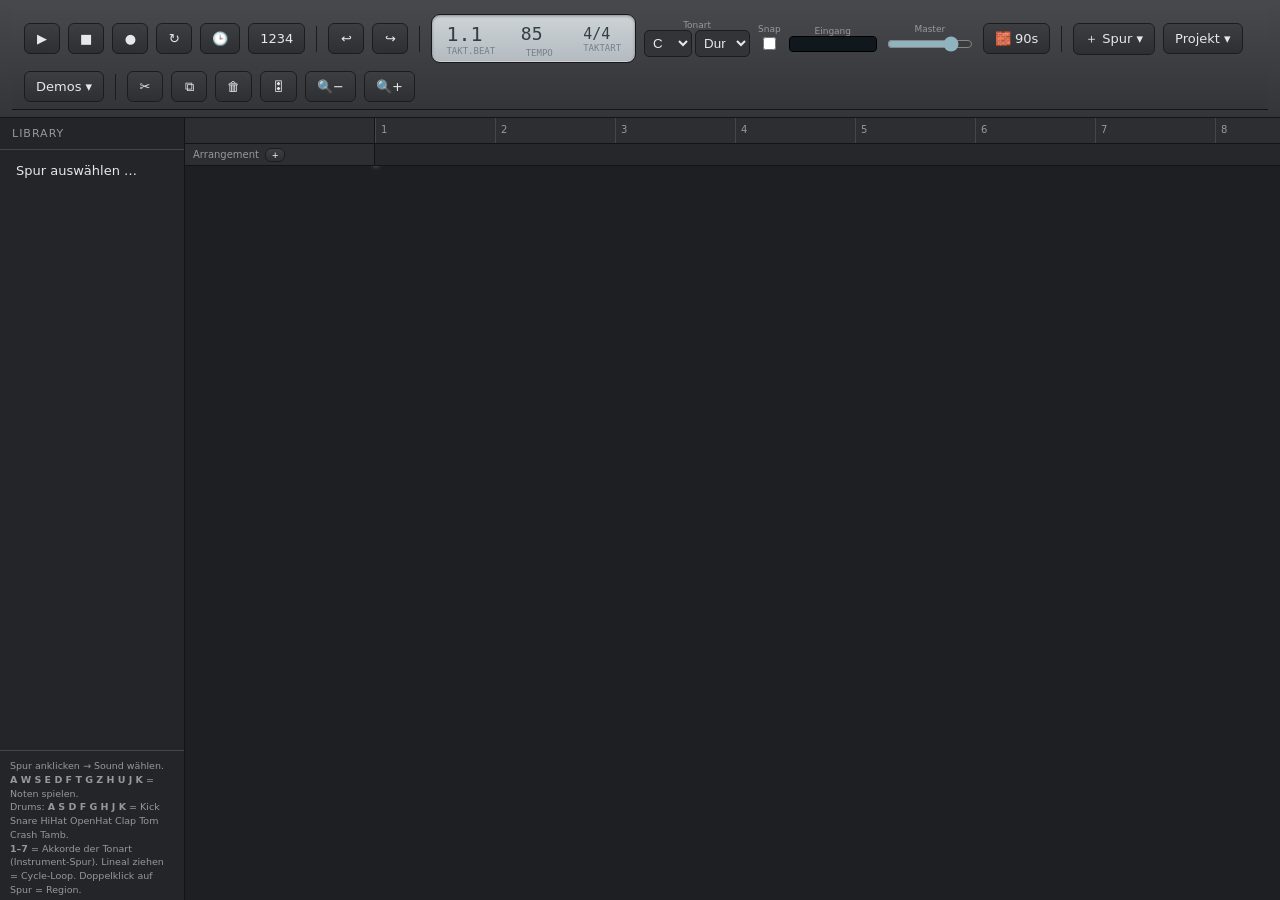
<file: WebDAW.html>
<!DOCTYPE html>
<html lang="de">

<head>
    <meta charset="UTF-8">
    <meta name="viewport" content="width=device-width, initial-scale=1.0">
    <title>WebDAW – GarageBand Edition</title>
    <style>
        :root {
            --bg: #1e1f22;
            --panel: #2a2b2e;
            --panel2: #333438;
            --line: #454649;
            --text: #e8e8ea;
            --dim: #97989c;
            --drumc: #d6b93c;
            --instc: #58b05c;
            --audioc: #5a79d6;
            --rec: #e03c3c;
            --play: #39c25a;
        }

        * {
            box-sizing: border-box;
            user-select: none;
        }

        html,
        body {
            margin: 0;
            height: 100%;
        }

        body {
            background: var(--bg);
            color: var(--text);
            font-family: 'Segoe UI', system-ui, sans-serif;
            display: flex;
            flex-direction: column;
            overflow: hidden;
            font-size: 13px;
        }

        header {
            background: linear-gradient(#47484c, #343539);
            border-bottom: 1px solid #141414;
            padding: 7px 12px;
            display: flex;
            flex-wrap: wrap;
            gap: 8px;
            align-items: center;
            position: relative;
            z-index: 20;
        }

        button {
            background: linear-gradient(#3d3e42, #2e2f33);
            color: var(--text);
            border: 1px solid #1c1c1e;
            border-radius: 6px;
            padding: 6px 11px;
            font-size: 13px;
            cursor: pointer;
        }

        button:hover {
            filter: brightness(1.25);
        }

        button.active {
            background: var(--play);
            border-color: var(--play);
            color: #fff;
        }

        #btnRec.active,
        #btnBounce.active,
        #btnStems.active {
            background: var(--rec);
            border-color: var(--rec);
            animation: blink 1s infinite;
        }

        #btnCycle.active {
            background: #e8c33c;
            border-color: #e8c33c;
            color: #222;
        }

        @keyframes blink {
            50% {
                opacity: .5
            }
        }

        #lcd {
            background: #11181d;
            border: 1px solid #000;
            border-radius: 8px;
            padding: 4px 14px;
            display: flex;
            gap: 16px;
            align-items: center;
            font-family: Consolas, monospace;
            color: #bfe3ef;
            box-shadow: inset 0 2px 8px #000;
        }

        #lcd .big {
            font-size: 20px;
            min-width: 64px;
            text-align: center;
        }

        #lcd small {
            color: #5f7f8c;
            font-size: 9px;
            display: block;
            text-align: center;
        }

        #lcd input {
            width: 56px;
            background: none;
            border: none;
            color: #bfe3ef;
            font-family: inherit;
            font-size: 18px;
            text-align: center;
        }

        .menu {
            position: relative;
        }

        .menuPanel {
            display: none;
            position: absolute;
            top: calc(100% + 5px);
            left: 0;
            flex-direction: column;
            gap: 4px;
            background: #313236;
            border: 1px solid #121214;
            border-radius: 9px;
            padding: 7px;
            min-width: 185px;
            z-index: 60;
            box-shadow: 0 8px 22px rgba(0, 0, 0, .55);
        }

        .menu.open .menuPanel {
            display: flex;
        }

        .menuPanel button {
            width: 100%;
            text-align: left;
        }

        .menu.open>.menuBtn {
            filter: brightness(1.3);
        }

        .hgap {
            width: 1px;
            height: 26px;
            background: #1c1c1e;
            margin: 0 3px;
        }

        .ctrl {
            display: flex;
            flex-direction: column;
            font-size: 9px;
            color: var(--dim);
            align-items: center;
        }

        input[type=range] {
            width: 86px;
            accent-color: #8fb3bf;
        }

        #main {
            flex: 1;
            display: flex;
            min-height: 0;
        }

        #library {
            flex: 0 0 185px;
            background: #242528;
            border-right: 1px solid #141414;
            display: flex;
            flex-direction: column;
        }

        #libTitle {
            padding: 9px 12px;
            font-size: 11px;
            color: var(--dim);
            border-bottom: 1px solid var(--line);
            letter-spacing: 1px;
            text-transform: uppercase;
        }

        #libList {
            flex: 1;
            overflow: auto;
            padding: 6px;
        }

        .libitem {
            padding: 7px 10px;
            border-radius: 6px;
            cursor: pointer;
            margin-bottom: 2px;
        }

        .libitem:hover {
            background: var(--panel2);
        }

        .libitem.on {
            background: #3e6fd4;
            color: #fff;
        }

        #libHint {
            padding: 8px 10px;
            font-size: 10px;
            color: var(--dim);
            border-top: 1px solid var(--line);
            line-height: 1.5;
        }

        #arrange {
            flex: 1;
            overflow: auto;
            position: relative;
            background: #232428;
        }

        #content {
            position: relative;
            min-width: 100%;
            width: max-content;
        }

        #rulerRow {
            display: flex;
            position: sticky;
            top: 0;
            z-index: 6;
        }

        .corner {
            flex: 0 0 190px;
            position: sticky;
            left: 0;
            z-index: 7;
            background: #2d2e31;
            border-right: 1px solid #141414;
            border-bottom: 1px solid #141414;
        }

        #ruler {
            position: relative;
            height: 26px;
            z-index: 1;
            background: #2d2e31;
            cursor: pointer;
            border-bottom: 1px solid #141414;
            flex: 0 0 auto;
        }

        .bartick {
            position: absolute;
            top: 0;
            height: 100%;
            border-left: 1px solid #454649;
            font-size: 10px;
            color: var(--dim);
            padding: 6px 0 0 5px;
            pointer-events: none;
        }

        #cycleBar {
            position: absolute;
            top: 0;
            height: 7px;
            background: #e8c33c;
            border-radius: 3px;
            display: none;
            pointer-events: none;
            box-shadow: 0 0 4px #e8c33c;
        }

        #arrRow {
            display: flex;
            position: sticky;
            top: 26px;
            z-index: 6;
        }

        #arrCorner {
            flex: 0 0 190px;
            position: sticky;
            left: 0;
            z-index: 7;
            background: #2d2e31;
            border-right: 1px solid #141414;
            border-bottom: 1px solid #141414;
            font-size: 10px;
            color: var(--dim);
            padding: 3px 8px;
            display: flex;
            gap: 6px;
            align-items: center;
        }

        #arrCorner button {
            padding: 0 6px;
            font-size: 11px;
        }

        #arrLane {
            position: relative;
            height: 22px;
            z-index: 1;
            background: #26272b;
            border-bottom: 1px solid #141414;
            flex: 0 0 auto;
        }

        .marker {
            position: absolute;
            top: 2px;
            bottom: 2px;
            background: linear-gradient(#b89b3a, #8a6d1f);
            border-radius: 4px;
            font-size: 10px;
            padding: 2px 7px;
            color: #fdf3cf;
            overflow: hidden;
            white-space: nowrap;
            cursor: pointer;
            border: 1px solid #141414;
        }

        .trow {
            display: flex;
            height: 64px;
            border-bottom: 1px solid #141414;
        }

        .thead {
            flex: 0 0 190px;
            position: sticky;
            left: 0;
            z-index: 5;
            background: linear-gradient(#333438, #2a2b2e);
            border-right: 1px solid #141414;
            padding: 5px 8px;
            display: flex;
            gap: 8px;
            align-items: center;
        }

        .thead.sel {
            background: linear-gradient(#45505e, #3a4350);
        }

        .ticon {
            font-size: 20px;
        }

        .tmeta {
            flex: 1;
            min-width: 0;
            display: flex;
            flex-direction: column;
            gap: 3px;
        }

        .tname {
            font-size: 12px;
            font-weight: 600;
            white-space: nowrap;
            overflow: hidden;
        }

        .tbtns {
            display: flex;
            gap: 3px;
            align-items: center;
        }

        .tbtns button {
            padding: 1px 6px;
            font-size: 10px;
            border-radius: 4px;
        }

        .tbtns button.m.active {
            background: #c9a227;
            border-color: #c9a227;
        }

        .tbtns button.s.active {
            background: #2d7fd4;
            border-color: #2d7fd4;
        }

        .tbtns input {
            width: 56px;
        }

        .tlane {
            position: relative;
            flex: 0 0 auto;
            z-index: 1;
            background: repeating-linear-gradient(90deg,
                    #232428 0, #232428 119px, #3a3b3f 119px, #3a3b3f 120px);
        }

        .region {
            position: absolute;
            top: 3px;
            bottom: 3px;
            border-radius: 6px;
            cursor: grab;
            overflow: hidden;
            font-size: 10px;
            padding: 2px 6px;
            border: 1px solid rgba(0, 0, 0, .5);
        }

        .region.sel {
            outline: 2px solid #fff;
        }

        .region canvas {
            position: absolute;
            inset: 0;
            width: 100%;
            height: 100%;
        }

        .region .rlabel {
            position: relative;
            z-index: 1;
            text-shadow: 0 1px 2px rgba(0, 0, 0, .6);
            color: #15200e;
            font-weight: 600;
        }

        .region .rsz {
            position: absolute;
            right: 0;
            top: 0;
            bottom: 0;
            width: 9px;
            cursor: ew-resize;
            z-index: 2;
        }

        .region .rszL {
            position: absolute;
            left: 0;
            top: 0;
            bottom: 0;
            width: 9px;
            cursor: ew-resize;
            z-index: 2;
        }

        #playhead {
            position: absolute;
            top: 0;
            bottom: 0;
            width: 2px;
            background: #fff;
            z-index: 4;
            pointer-events: none;
            box-shadow: 0 0 5px #fff;
        }

        #smart {
            display: none;
            background: #202125;
            border-top: 2px solid #141414;
            padding: 8px 14px;
        }

        #smart.open {
            display: block;
        }

        #scHead {
            display: flex;
            gap: 10px;
            align-items: center;
            margin-bottom: 6px;
        }

        #scBody {
            display: flex;
            gap: 18px;
            align-items: center;
            flex-wrap: wrap;
        }

        #scViz {
            background: #101418;
            border: 1px solid #000;
            border-radius: 6px;
        }

        #editor {
            flex: 0 0 auto;
            background: var(--panel);
            border-top: 2px solid #141414;
            padding: 10px 14px;
            display: none;
            max-height: 420px;
            overflow: auto;
        }

        #editor.open {
            display: block;
        }

        #edHead {
            display: flex;
            gap: 10px;
            align-items: center;
            margin-bottom: 8px;
            flex-wrap: wrap;
        }

        #edTitle {
            font-weight: 600;
        }

        .gridrow {
            display: grid;
            gap: 2px;
            align-items: center;
            margin-bottom: 2px;
        }

        .glabel {
            font-size: 10px;
            color: var(--dim);
            text-align: right;
            padding-right: 5px;
        }

        .gcell {
            height: 20px;
            border-radius: 3px;
            background: var(--panel2);
            border: 1px solid #1c1c1e;
            cursor: pointer;
        }

        .gcell:nth-child(4n+2) {
            border-left: 2px solid #4a4b50;
        }

        .gcell.on {
            background: var(--instc);
            border-color: var(--instc);
        }

        .drumEd .gcell.on {
            background: var(--drumc);
            border-color: var(--drumc);
        }

        select,
        input[type=number] {
            background: var(--panel2);
            color: var(--text);
            border: 1px solid #1c1c1e;
            border-radius: 5px;
            padding: 4px;
        }

        input[type=number] {
            width: 58px;
        }

        .libsec {
            padding: 8px 10px 4px;
            font-size: 10px;
            color: var(--dim);
            text-transform: uppercase;
            letter-spacing: 1px;
            border-top: 1px solid var(--line);
            margin-top: 6px;
        }

        .tbtns button.a.active {
            background: #7a4fd4;
            border-color: #7a4fd4;
        }

        .autoCv {
            position: absolute;
            inset: 0;
            z-index: 3;
            cursor: crosshair;
        }

        .tbtns button.x {
            color: #e07a7a;
        }

        /* ===== Feinschliff ===== */

        /* 1. LCD hell im GarageBand-Look */
        #lcd {
            background: linear-gradient(#cdd3d6, #b4bbc0);
            border: 1px solid #16181a;
            border-radius: 9px;
            color: #353e44;
            box-shadow: inset 0 1px 3px rgba(0, 0, 0, .35), inset 0 -1px 0 rgba(255, 255, 255, .5);
        }

        #lcd .big,
        #lcd span {
            color: #353e44;
        }

        #lcd small {
            color: #76818a;
        }

        #lcd input {
            background: none;
            border: none;
            color: #353e44;
        }

        /* 2. Einheitliche Button-Höhe + sichere Emoji-Darstellung */
        header button {
            min-height: 31px;
            min-width: 36px;
            font-family: 'Segoe UI', 'Segoe UI Emoji', 'Segoe UI Symbol', system-ui, sans-serif;
        }

        /* 3. Farbige Instrument-Kacheln an den Spurköpfen */
        .ticon {
            border-radius: 9px;
        }

        .t-drum .ticon {
            background: linear-gradient(#e5c84e, #a8891e);
        }

        .t-inst .ticon {
            background: linear-gradient(#6cbb5e, #3f8c35);
        }

        .t-audio .ticon {
            background: linear-gradient(#6490e2, #3a66bb);
        }

        /* 4. Leere Fläche unterm Arrangement etwas absetzen */
        #arrange {
            background: #1e1f22;
        }

        /* 5. Schlanke, dunkle Scrollbalken */
        ::-webkit-scrollbar {
            width: 11px;
            height: 11px;
        }

        ::-webkit-scrollbar-thumb {
            background: #4a4b50;
            border-radius: 6px;
            border: 2px solid #232428;
        }

        ::-webkit-scrollbar-thumb:hover {
            background: #5c5d63;
        }

        ::-webkit-scrollbar-track,
        ::-webkit-scrollbar-corner {
            background: transparent;
        }

        /* 6. Library: aktiver Eintrag dezenter, Hinweis kompakter */
        #libHint {
            font-size: 9.5px;
            line-height: 1.45;
            max-height: 150px;
            overflow: auto;
        }

        /* 7. Region-Namenszeile: nur eine Zeile, sauber abgeschnitten */
        .region .rlabel {
            font-size: 9px;
            padding: 1px 6px;
            text-overflow: ellipsis;
        }

        #btnMorris.active {
            background: linear-gradient(#e8893c, #c45f1d);
            border-color: #8a3f10;
            color: #fff;
        }

        /* ===== Editor-Komfort ===== */
        #editor {
            max-height: 68vh;
        }

        .gcell {
            height: 27px;
        }

        .glabel {
            font-size: 11px;
        }
    </style>
</head>

<body>
    <header>
        <header>
            <button id="btnPlay">▶</button>
            <button id="btnStop">■</button>
            <button id="btnRec" title="Aufnahme">●</button>
            <button id="btnCycle" title="Cycle-Loop">↻</button>
            <button id="btnMetro" title="Metronom">🕒</button>
            <button id="btnCount" title="Count-In">1234</button>
            <div class="hgap"></div>
            <button id="btnUndo" title="Rückgängig (Strg+Z)">↩</button>
            <button id="btnRedo" title="Wiederholen (Strg+Y)">↪</button>
            <div class="hgap"></div>
            <div id="lcd">
                <div><span class="big" id="pos">1.1</span><small>TAKT.BEAT</small></div>
                <div><input type="number" id="bpm" min="60" max="200" value="85"><small>TEMPO</small></div>
                <div><span class="big" style="font-size:15px">4/4</span><small>TAKTART</small></div>
            </div>
            <div class="ctrl">Tonart<div style="display:flex;gap:3px">
                    <select id="keyRoot">
                        <option>C</option>
                        <option>C#</option>
                        <option>D</option>
                        <option>D#</option>
                        <option>E</option>
                        <option>F</option>
                        <option>F#</option>
                        <option>G</option>
                        <option>G#</option>
                        <option>A</option>
                        <option>A#</option>
                        <option value="B">H</option>
                    </select>
                    <select id="keyMode">
                        <option value="major">Dur</option>
                        <option value="minor">Moll</option>
                    </select>
                </div>
            </div>
            <div class="ctrl">Snap<input type="checkbox" id="keySnap"
                    title="Gespielte Noten automatisch in die Tonart ziehen"></div>
            <div class="ctrl">Eingang<canvas id="inMeter" width="86" height="14" title="Eingangspegel"
                    style="background:#11181d;border:1px solid #000;border-radius:4px"></canvas></div>
            <div class="ctrl">Master<input type="range" id="master" min="0" max="100" value="80"></div>
            <button id="btnMorris" title="90s-Brickwall-Master: harte Kompression + heiße Sättigung">🧱 90s</button>
            <div class="hgap"></div>
            <div class="menu">
                <button class="menuBtn">＋ Spur ▾</button>
                <div class="menuPanel">
                    <button id="btnAddDrum">🥁 Drums</button>
                    <button id="btnAddInst">🎹 Instrument</button>
                    <button id="btnAddAudio">🎤 Audio</button>
                    <button id="btnImport" title="Audio-Datei importieren">🎵 Audio importieren …</button>
                </div>
            </div>
            <div class="menu">
                <button class="menuBtn">Projekt ▾</button>
                <div class="menuPanel">
                    <button id="btnSave" title="Projekt speichern">💾 Speichern</button>
                    <button id="btnOpen" title="Projekt öffnen">📂 Öffnen …</button>
                    <button id="btnBounce">⤓ Bounce (WAV)</button>
                    <button id="btnStems" title="Jede Spur einzeln als WAV exportieren">🧩 Stems exportieren</button>
                </div>
            </div>
            <div class="menu">
                <button class="menuBtn">Demos ▾</button>
                <div class="menuPanel">
                    <button id="btnDemo">✨ Oasis-Demo</button>
                    <button id="btnBallad">🌙 Ballade</button>
                    <button id="btnShadow">🌫 Moll-Ballade</button>
                    <button id="btnRockin">🪑 Rockin' Demo</button>
                    <button id="btnAcoustic">🪗 Akustik-Session</button>
                    <button id="btnTmpl" title="Song-Vorlage">📋 Song-Template</button>
                </div>
            </div>
            <div class="hgap"></div>
            <button id="btnSplit" title="Region am Playhead schneiden">✂</button>
            <button id="btnDup" title="Region duplizieren">⧉</button>
            <button id="btnDel" title="Region löschen">🗑</button>
            <button id="btnSmart" title="Smart Controls">🎛</button>
            <button id="btnZoomOut" title="Rauszoomen">🔍−</button>
            <button id="btnZoomIn" title="Reinzoomen">🔍+</button>
            <input type="file" id="fileProj" accept=".json" style="display:none">
            <input type="file" id="fileAudio" accept="audio/*" style="display:none">
        </header>
    </header>

    <div id="main">
        <div id="library">
            <div id="libTitle">Library</div>
            <div id="libList"></div>
            <div id="libHint">
                Spur anklicken → Sound wählen.<br>
                <b>A W S E D F T G Z H U J K</b> = Noten spielen.<br>
                Drums: <b>A S D F G H J K</b> = Kick Snare HiHat OpenHat Clap Tom Crash Tamb.<br>
                <b>1–7</b> = Akkorde der Tonart (Instrument-Spur).
                Lineal ziehen = Cycle-Loop. Doppelklick auf Spur = Region.
            </div>
        </div>
        <div id="arrange">
            <div id="content">
                <div id="rulerRow">
                    <div class="corner"></div>
                    <div id="ruler"></div>
                </div>
                <div id="arrRow">
                    <div id="arrCorner">Arrangement <button id="btnAddMark">+</button></div>
                    <div id="arrLane"></div>
                </div>
                <div id="trackRows"></div>
                <div id="playhead"></div>
            </div>
        </div>
    </div>

    <div id="smart">
        <div id="scHead"><b>Smart Controls</b><span id="scTrack"></span>
            <button id="scClose" style="margin-left:auto">✕</button>
        </div>
        <div id="scBody">
            <div class="ctrl">Bass<input type="range" id="eqLow" min="-12" max="12" value="0"></div>
            <div class="ctrl">Mitten<input type="range" id="eqMid" min="-12" max="12" value="0"></div>
            <div class="ctrl">Höhen<input type="range" id="eqHigh" min="-12" max="12" value="0"></div>
            <div class="ctrl">Pan<input type="range" id="panCtl" min="-100" max="100" value="0"></div>
            <div class="ctrl">Reverb<input type="range" id="fxRev" min="0" max="100" value="0"></div>
            <div class="ctrl">Echo<input type="range" id="fxDly" min="0" max="100" value="0"></div>
            <div class="ctrl">Kompressor<input type="range" id="fxCmp" min="0" max="100" value="0"></div>
            <div class="ctrl">Doubler<input type="checkbox" id="dblCtl"></div>
            <canvas id="scViz" width="520" height="80"></canvas>
        </div>
    </div>

    <div id="editor">
        <div id="edHead">
            <span id="edTitle"></span><span id="edExtra"></span>
            <button id="edClose">✕ Schließen</button>
        </div>
        <div id="edBody"></div>
    </div>
    <script>
        (() => {
            'use strict';
            const $ = id => document.getElementById(id);
            let PPB = 120, LANE_W = PPB * 32;
            const BARS = 32, HEADW = 190;
            const DRUMLANES = ['Kick', 'Snare', 'HiHat', 'OpenHat', 'Clap', 'Tom', 'Crash', 'Tamb'];
            const NOTES = ['C', 'C#', 'D', 'D#', 'E', 'F', 'F#', 'G', 'G#', 'A', 'A#', 'B'];
            const freq = m => 440 * Math.pow(2, (m - 69) / 12);
            let idc = 0;
            const state = { tracks: [], markers: [] };
            let selTrack = null, selRegion = null;

            let ctx, masterGain, mediaDest, noiseBuf, driveCurve, analyser, revBus, dlyBus, monGain;
            let masterSat, masterComp, morrisOn = false;
            function mkMasterCurve(drive) {
                const sc = new Float32Array(2048);
                for (let i = 0; i < 2048; i++) { const x = i / 1024 - 1; sc[i] = Math.tanh(x * drive) / Math.tanh(drive); }
                return sc;
            }
            function applyMorris() {
                if (!masterComp) return;
                if (morrisOn) {
                    masterSat.curve = mkMasterCurve(3.2);
                    masterComp.threshold.value = -24; masterComp.knee.value = 1; masterComp.ratio.value = 20;
                    masterComp.attack.value = .001; masterComp.release.value = .12;
                } else {
                    masterSat.curve = mkMasterCurve(1.6);
                    masterComp.threshold.value = -10; masterComp.knee.value = 4; masterComp.ratio.value = 12;
                    masterComp.attack.value = .003; masterComp.release.value = .25;
                }
            } function initAudio() {
                if (ctx) { ctx.resume(); return; }
                ctx = new (window.AudioContext || window.webkitAudioContext)();
                masterGain = ctx.createGain(); masterGain.gain.value = $('master').value / 100;
                const sat = ctx.createWaveShaper();
                sat.oversample = '4x';
                const comp = ctx.createDynamicsCompressor();
                masterSat = sat; masterComp = comp;
                applyMorris();
                masterGain.connect(sat); sat.connect(comp); comp.connect(ctx.destination);
                mediaDest = ctx.createMediaStreamDestination(); comp.connect(mediaDest);
                monGain = ctx.createGain(); monGain.gain.value = .9; monGain.connect(ctx.destination);
                analyser = ctx.createAnalyser(); analyser.fftSize = 512; comp.connect(analyser);
                revBus = ctx.createConvolver();
                const irLen = ctx.sampleRate * 2.2, ir = ctx.createBuffer(2, irLen, ctx.sampleRate);
                for (let c = 0; c < 2; c++) {
                    const dd = ir.getChannelData(c);
                    for (let i = 0; i < irLen; i++) dd[i] = (Math.random() * 2 - 1) * Math.pow(1 - i / irLen, 2.8);
                }
                revBus.buffer = ir; revBus.connect(masterGain);
                dlyBus = ctx.createDelay(1); dlyBus.delayTime.value = .375;
                const fb = ctx.createGain(); fb.gain.value = .35;
                dlyBus.connect(fb); fb.connect(dlyBus); dlyBus.connect(masterGain);
                noiseBuf = ctx.createBuffer(1, ctx.sampleRate, ctx.sampleRate);
                const d = noiseBuf.getChannelData(0);
                for (let i = 0; i < d.length; i++) d[i] = Math.random() * 2 - 1;
                driveCurve = new Float32Array(1024);
                for (let i = 0; i < 1024; i++) driveCurve[i] = Math.tanh((i / 512 - 1) * 4);
            }
            function trackGain(t) {
                if (!t.gainNode) {
                    t.gainNode = ctx.createGain();
                    t.eqLo = ctx.createBiquadFilter(); t.eqLo.type = 'lowshelf'; t.eqLo.frequency.value = 220;
                    t.eqMi = ctx.createBiquadFilter(); t.eqMi.type = 'peaking'; t.eqMi.frequency.value = 1000; t.eqMi.Q.value = .8;
                    t.eqHi = ctx.createBiquadFilter(); t.eqHi.type = 'highshelf'; t.eqHi.frequency.value = 4200;
                    t.panNode = ctx.createStereoPanner();
                    t.eqLo.gain.value = t.eqL || 0; t.eqMi.gain.value = t.eqM || 0;
                    t.eqHi.gain.value = t.eqH || 0; t.panNode.pan.value = t.pan || 0;
                    t.gainNode.connect(t.eqLo); t.eqLo.connect(t.eqMi); t.eqMi.connect(t.eqHi);
                    t.cmp = ctx.createDynamicsCompressor();
                    t.cmp.attack.value = .005; t.cmp.release.value = .15; t.cmp.knee.value = 6;
                    const cAmt = t.fxCmp || 0;
                    t.cmp.threshold.value = -cAmt * 35; t.cmp.ratio.value = 1 + cAmt * 9;
                    t.eqHi.connect(t.cmp); t.cmp.connect(t.panNode); t.panNode.connect(masterGain); t.revSend = ctx.createGain(); t.revSend.gain.value = t.fxRev || 0;
                    t.dlySend = ctx.createGain(); t.dlySend.gain.value = t.fxDly || 0;
                    t.panNode.connect(t.revSend); t.revSend.connect(revBus);
                    t.panNode.connect(t.dlySend); t.dlySend.connect(dlyBus);
                    applyMix();
                }
                return t.gainNode;
            }
            function applyMix() {
                const anySolo = state.tracks.some(t => t.solo);
                state.tracks.forEach(t => {
                    if (t.gainNode)
                        t.gainNode.gain.value = (anySolo ? (t.solo ? 1 : 0) : (t.mute ? 0 : 1)) * t.vol;
                });
            }

            /* Gitarren (Karplus-Strong) */
            function ks(midi, t, dur, dest, opt) {
                const sr = ctx.sampleRate, N = Math.max(4, Math.round(sr / freq(midi)));
                const len = Math.min(sr * 2.5, Math.round(sr * (dur + 1.2)));
                const buf = ctx.createBuffer(1, len, sr), d = buf.getChannelData(0);
                for (let i = 0; i < N; i++) d[i] = Math.random() * 2 - 1;
                for (let i = N; i < len; i++) d[i] = (d[i - N] + d[i - N + 1]) * (opt.damp || .4985);
                const s = ctx.createBufferSource(); s.buffer = buf;
                const g = ctx.createGain(); g.gain.value = opt.vol;
                if (opt.drive) {
                    const pre = ctx.createGain(); pre.gain.value = 5;
                    const ws = ctx.createWaveShaper(); ws.curve = driveCurve; ws.oversample = '2x';
                    const fl = ctx.createBiquadFilter(); fl.frequency.value = 3200;
                    s.connect(pre); pre.connect(ws); ws.connect(fl); fl.connect(g);
                } else s.connect(g);
                g.connect(dest); s.start(t); s.stop(t + len / sr);
            }
            function gtClean(m, t, d, x) { ks(m, t, d, x, { vol: .75 }); }
            function gtDrive(m, t, d, x) { ks(m, t, d, x, { vol: .45, drive: true }); }
            function gt12(m, t, d, x) { ks(m, t, d, x, { vol: .5 }); ks(m + 12, t + .008, d, x, { vol: .3, damp: .497 }); }

            function simpleOsc(m, t, dur, dest, type, cut, vol, atk, rel, det) {
                const o = ctx.createOscillator(), fl = ctx.createBiquadFilter(), g = ctx.createGain();
                o.type = type; o.frequency.value = freq(m); if (det) o.detune.value = det;
                fl.type = 'lowpass'; fl.frequency.value = cut;
                g.gain.setValueAtTime(0, t);
                g.gain.linearRampToValueAtTime(vol, t + atk);
                g.gain.setValueAtTime(vol, t + Math.max(atk, dur));
                g.gain.exponentialRampToValueAtTime(.001, t + Math.max(atk, dur) + rel);
                o.connect(fl); fl.connect(g); g.connect(dest);
                o.start(t); o.stop(t + Math.max(atk, dur) + rel + .05);
            }
            function piano(m, t, d, x) {
                [[1, .5, 1.6], [2, .22, 1.1], [3, .08, .7], [4, .04, .5]].forEach(([h, v, dec]) => {
                    const o = ctx.createOscillator(), g = ctx.createGain();
                    o.frequency.value = freq(m) * h;
                    g.gain.setValueAtTime(v, t); g.gain.exponentialRampToValueAtTime(.001, t + dec);
                    o.connect(g); g.connect(x); o.start(t); o.stop(t + dec + .05);
                });
            }
            function ePiano(m, t, d, x) {
                [[1, .5], [2, .18], [3, .05]].forEach(([h, v]) => {
                    const o = ctx.createOscillator(), g = ctx.createGain();
                    o.frequency.value = freq(m) * h;
                    g.gain.setValueAtTime(v, t); g.gain.exponentialRampToValueAtTime(.001, t + 1.3);
                    o.connect(g); g.connect(x); o.start(t); o.stop(t + 1.4);
                });
            }
            function organ(m, t, d, x) {
                [[0, .3], [12, .2], [19, .1], [24, .07]].forEach(([iv, v]) =>
                    simpleOsc(m + iv, t, d, x, 'sine', 8000, v, .02, .08));
            }
            function strings(m, t, d, x) {
                [-7, 7].forEach(c => simpleOsc(m, t, Math.max(.25, d), x, 'sawtooth', 1700, .16, .25, .5, c));
            }
            function pad(m, t, d, x) {
                [-5, 5].forEach(c => simpleOsc(m, t, Math.max(.5, d), x, 'triangle', 2200, .2, .5, 1.2, c));
            }
            function flute(m, t, d, x) {
                const o = ctx.createOscillator(), g = ctx.createGain();
                const v = ctx.createOscillator(), vg = ctx.createGain();
                o.type = 'sine'; o.frequency.value = freq(m);
                v.frequency.value = 5; vg.gain.value = 4;
                v.connect(vg); vg.connect(o.frequency);
                g.gain.setValueAtTime(0, t);
                g.gain.linearRampToValueAtTime(.35, t + .08);
                g.gain.setValueAtTime(.35, t + Math.max(.1, d));
                g.gain.exponentialRampToValueAtTime(.001, t + Math.max(.1, d) + .2);
                o.connect(g); g.connect(x);
                o.start(t); v.start(t); o.stop(t + d + .3); v.stop(t + d + .3);
            }
            function mallet(m, t, d, x, ratio, dec, v2) {
                [[1, .5, dec], [ratio, v2, dec * .4]].forEach(p => {
                    const o = ctx.createOscillator(), g = ctx.createGain();
                    o.frequency.value = freq(m) * p[0];
                    g.gain.setValueAtTime(p[1], t);
                    g.gain.exponentialRampToValueAtTime(.001, t + p[2]);
                    o.connect(g); g.connect(x); o.start(t); o.stop(t + p[2] + .05);
                });
            }
            function vibra(m, t, d, x) {
                const o = ctx.createOscillator(), g = ctx.createGain();
                const tr = ctx.createOscillator(), tg = ctx.createGain();
                o.frequency.value = freq(m); tr.frequency.value = 4; tg.gain.value = .12;
                tr.connect(tg); tg.connect(g.gain);
                g.gain.setValueAtTime(.4, t); g.gain.exponentialRampToValueAtTime(.001, t + 2);
                o.connect(g); g.connect(x);
                o.start(t); tr.start(t); o.stop(t + 2.1); tr.stop(t + 2.1);
            }
            function brass(m, t, d, x) {
                [-8, 8].forEach(c => simpleOsc(m, t, Math.max(.2, d), x, 'sawtooth', 2600, .18, .07, .25, c));
            }
            function cello(m, t, d, x) {
                [-5, 5].forEach(c => simpleOsc(m, t, Math.max(.3, d), x, 'sawtooth', 900, .2, .15, .4, c));
            }
            function mellotron(m, t, d, x) {
                [-9, 0, 9].forEach((det, i) => {
                    const o = ctx.createOscillator(), fl = ctx.createBiquadFilter(), g = ctx.createGain();
                    o.type = 'sawtooth'; o.frequency.value = freq(m); o.detune.value = det;
                    fl.type = 'lowpass'; fl.frequency.value = 1100; fl.Q.value = .5;
                    const v = ctx.createOscillator(), vg = ctx.createGain();
                    v.frequency.value = 5.5 + i * .3; vg.gain.value = 2.5;
                    v.connect(vg); vg.connect(o.frequency);
                    const vol = .14;
                    g.gain.setValueAtTime(0, t);
                    g.gain.linearRampToValueAtTime(vol, t + .18);
                    g.gain.setValueAtTime(vol, t + Math.max(.2, d));
                    g.gain.exponentialRampToValueAtTime(.001, t + Math.max(.2, d) + .45);
                    o.connect(fl); fl.connect(g); g.connect(x);
                    o.start(t); v.start(t);
                    o.stop(t + d + .6); v.stop(t + d + .6);
                });
                noiseHit(t + .02, .03, 'bandpass', 3000, Math.max(.3, d), x);
            }
            function choir(m, t, d, x) {
                [-6, 6].forEach(c => {
                    const o = ctx.createOscillator(), fl = ctx.createBiquadFilter(), g = ctx.createGain();
                    o.type = 'triangle'; o.frequency.value = freq(m); o.detune.value = c;
                    fl.type = 'bandpass'; fl.frequency.value = 700; fl.Q.value = .8;
                    g.gain.setValueAtTime(0, t);
                    g.gain.linearRampToValueAtTime(.4, t + .3);
                    g.gain.setValueAtTime(.4, t + Math.max(.3, d));
                    g.gain.exponentialRampToValueAtTime(.001, t + Math.max(.3, d) + .8);
                    o.connect(fl); fl.connect(g); g.connect(x);
                    o.start(t); o.stop(t + d + 1);
                });
            }
            function honky(m, t, d, x) {
                [-6, 7].forEach(det => {
                    [[1, .3, 1.5], [2, .14, 1], [3, .05, .6]].forEach(([h, v, dec]) => {
                        const o = ctx.createOscillator(), g = ctx.createGain();
                        o.frequency.value = freq(m) * h; o.detune.value = det;
                        g.gain.setValueAtTime(v, t);
                        g.gain.exponentialRampToValueAtTime(.001, t + dec);
                        o.connect(g); g.connect(x); o.start(t); o.stop(t + dec + .05);
                    });
                });
            }
            function hammond(m, t, d, x) {
                const lfo = ctx.createOscillator(), lg = ctx.createGain();
                lfo.frequency.value = 6.8; lg.gain.value = 9;
                lfo.connect(lg); lfo.start(t); lfo.stop(t + d + .5);
                const trem = ctx.createGain(); trem.gain.value = 1;
                const tl = ctx.createOscillator(), tg = ctx.createGain();
                tl.frequency.value = 6.8; tg.gain.value = .25;
                tl.connect(tg); tg.connect(trem.gain); tl.start(t); tl.stop(t + d + .5);
                trem.connect(x);
                [[0, .28], [12, .2], [19, .12], [24, .08], [28, .05]].forEach(([iv, v]) => {
                    const o = ctx.createOscillator(), g = ctx.createGain();
                    o.type = 'sine'; o.frequency.value = freq(m + iv);
                    lg.connect(o.detune);
                    g.gain.setValueAtTime(0, t);
                    g.gain.linearRampToValueAtTime(v, t + .03);
                    g.gain.setValueAtTime(v, t + Math.max(.05, d));
                    g.gain.exponentialRampToValueAtTime(.001, t + Math.max(.05, d) + .12);
                    o.connect(g); g.connect(trem);
                    o.start(t); o.stop(t + d + .3);
                });
            }
            function wurli(m, t, d, x) {
                const trem = ctx.createGain(); trem.gain.value = 1;
                const tl = ctx.createOscillator(), tg = ctx.createGain();
                tl.frequency.value = 5.5; tg.gain.value = .3;
                tl.connect(tg); tg.connect(trem.gain); tl.start(t); tl.stop(t + 1.6);
                trem.connect(x);
                [[1, .45, 1.4], [3, .12, .5], [5, .05, .25]].forEach(([h, v, dec]) => {
                    const o = ctx.createOscillator(), g = ctx.createGain();
                    o.frequency.value = freq(m) * h;
                    g.gain.setValueAtTime(v, t);
                    g.gain.exponentialRampToValueAtTime(.001, t + dec);
                    o.connect(g); g.connect(trem); o.start(t); o.stop(t + dec + .05);
                });
            }
            function harmonium(m, t, d, x) {
                [-4, 4, 0].forEach((det, i) => {
                    const o = ctx.createOscillator(), fl = ctx.createBiquadFilter(), g = ctx.createGain();
                    o.type = i === 2 ? 'square' : 'sawtooth';
                    o.frequency.value = freq(m); o.detune.value = det;
                    fl.type = 'lowpass'; fl.frequency.value = 850; fl.Q.value = .4;
                    const vol = i === 2 ? .07 : .13;
                    g.gain.setValueAtTime(0, t);
                    g.gain.linearRampToValueAtTime(vol, t + .35);
                    g.gain.setValueAtTime(vol, t + Math.max(.4, d));
                    g.gain.linearRampToValueAtTime(0, t + Math.max(.4, d) + .4);
                    o.connect(fl); fl.connect(g); g.connect(x);
                    o.start(t); o.stop(t + d + .9);
                });
                noiseHit(t, .02, 'lowpass', 500, Math.max(.4, d), x);
            }

            /* ---- Britpop-Sounds ---- */
            function wallGt(m, t, d, x) {
                ks(m - .06, t, d, x, { vol: .28, drive: true });
                ks(m + .07, t + .012, d, x, { vol: .28, drive: true, damp: .498 });
                ks(m + 12, t + .02, d, x, { vol: .14, drive: true, damp: .497 });
            }
            function britLead(m, t, d, x) {
                ks(m, t, d, x, { vol: .42, drive: true });
                ks(m + .09, t + .018, d, x, { vol: .26, drive: true, damp: .4982 });
            }
            function tremGt(m, t, d, x) {
                const g = ctx.createGain(); g.gain.value = .7;
                const lfo = ctx.createOscillator(), lg = ctx.createGain();
                lfo.frequency.value = 5.2; lg.gain.value = .4;
                lfo.connect(lg); lg.connect(g.gain);
                lfo.start(t); lfo.stop(t + 2.5);
                g.connect(x);
                ks(m, t, d, g, { vol: .85 });
            }
            function tinW(m, t, d, x) {
                flute(m + 12, t, d, x);
                noiseHit(t, .025, 'highpass', 4000, .06, x);
            }

            const INSTR = {

                'Clean Guitar': { cat: 'Gitarren', icon: '🎸', play: gtClean },
                'Overdrive Guitar': { cat: 'Gitarren', icon: '🎸', play: gtDrive },
                '12-String Guitar': { cat: 'Gitarren', icon: '🎸', play: gt12 },
                'Muted Guitar': { cat: 'Gitarren', icon: '🎸', play: (m, t, d, x) => ks(m, t, d, x, { vol: .8, damp: .488 }) },
                'Nylon Guitar': { cat: 'Gitarren', icon: '🎸', play: (m, t, d, x) => ks(m, t, d, x, { vol: .7, damp: .4978 }) },
                'Bass': { cat: 'Bass', icon: '🎸', play: (m, t, d, x) => simpleOsc(m, t, d, x, 'sawtooth', 650, .5, .01, .12) },
                'Picked Bass': { cat: 'Bass', icon: '🎸', play: (m, t, d, x) => ks(m, t, d, x, { vol: .8, damp: .499 }) },
                'Sub Bass': { cat: 'Bass', icon: '🎸', play: (m, t, d, x) => simpleOsc(m, t, d, x, 'sine', 300, .7, .01, .15) },
                'Fuzz Bass': { cat: 'Bass', icon: '🎸', play: (m, t, d, x) => ks(m, t, d, x, { vol: .5, drive: true, damp: .498 }) },
                'Grand Piano': { cat: 'Keys', icon: '🎹', play: piano },
                'E-Piano': { cat: 'Keys', icon: '🎹', play: ePiano },
                'Organ': { cat: 'Keys', icon: '🎹', play: organ },
                'Upright Piano': { cat: 'Keys', icon: '🎹', play: honky },
                'Hammond Organ': { cat: 'Keys', icon: '🎹', play: hammond },
                'Wurlitzer': { cat: 'Keys', icon: '🎹', play: wurli },
                'Harmonium': { cat: 'Keys', icon: '🪗', play: harmonium },
                'Rock Organ': { cat: 'Keys', icon: '🎹', play: (m, t, d, x) => { organ(m, t, d, x); organ(m + 12, t, d, x); } },
                'Harpsichord': { cat: 'Keys', icon: '🎹', play: (m, t, d, x) => { ks(m, t, d, x, { vol: .5, damp: .4982 }); ks(m + 12, t, d, x, { vol: .25, damp: .4982 }); } },
                'Marimba': { cat: 'Mallets', icon: '🔨', play: (m, t, d, x) => mallet(m, t, d, x, 4, .45, .2) },
                'Vibraphone': { cat: 'Mallets', icon: '🔨', play: vibra },
                'Music Box': { cat: 'Mallets', icon: '🎐', play: (m, t, d, x) => mallet(m + 12, t, d, x, 3.7, 1.5, .15) },
                'Synth Lead': { cat: 'Synth', icon: '🎛️', play: (m, t, d, x) => simpleOsc(m, t, d, x, 'square', 2400, .3, .01, .2) },
                'Synth Pad': { cat: 'Synth', icon: '🎛️', play: pad },
                'Synth Brass': { cat: 'Synth', icon: '🎛️', play: (m, t, d, x) => { [-10, 10].forEach(c => simpleOsc(m, t, d, x, 'sawtooth', 3000, .2, .05, .2, c)); } },
                'Synth Pluck': { cat: 'Synth', icon: '🎛️', play: (m, t, d, x) => ks(m, t, d, x, { vol: .6, damp: .492 }) },
                'Mellotron': { cat: 'Orchestral', icon: '🎻', play: mellotron },
                'Strings': { cat: 'Orchestral', icon: '🎻', play: strings },
                'Cello': { cat: 'Orchestral', icon: '🎻', play: cello },
                'Brass': { cat: 'Orchestral', icon: '🎺', play: brass },
                'Flute': { cat: 'Orchestral', icon: '🪈', play: flute },
                'Choir': { cat: 'Orchestral', icon: '🎤', play: choir },
                'Vocal Oohs': { cat: 'Orchestral', icon: '🎤', play: choir },
                'Wall of Guitars': { cat: 'Britpop', icon: '🎸', play: wallGt },
                'Britpop Lead': { cat: 'Britpop', icon: '🎸', play: britLead },
                'Tremolo Guitar': { cat: 'Britpop', icon: '🎸', play: tremGt },
                'Tin Whistle': { cat: 'Britpop', icon: '🪈', play: tinW },
                'Soul Brass': { cat: 'Britpop', icon: '🎺', play: (m, t, d, x) => { brass(m, t, d, x); brass(m + 12, t, d, x); } },
                'Gospel Choir': { cat: 'Britpop', icon: '🎤', play: (m, t, d, x) => { choir(m, t, d, x); choir(m - 12, t, d, x); } },
            };

            const KITS = {
                'Rock Kit': { kick: [150, 45, .45], snF: 1800, snD: .2, snT: 180, htF: 8000, htD: .05, ohD: .3, clF: 1400 },
                'Brit Pop': { kick: [135, 40, .5], snF: 1500, snD: .22, snT: 165, htF: 7000, htD: .06, ohD: .35, clF: 1200 },
                'Britpop Anthem': { kick: [145, 42, .55], snF: 1550, snD: .3, snT: 170, htF: 7200, htD: .07, ohD: .4, clF: 1250, room: .35, crD: 2.4 },
                '808': { kick: [120, 32, .7], snF: 1200, snD: .25, snT: 140, htF: 9000, htD: .04, ohD: .45, clF: 1000 },
                'LoFi': { kick: [100, 40, .4], snF: 900, snD: .22, snT: 150, htF: 5000, htD: .06, ohD: .25, clF: 800 },
            };
            function noiseHit(t, v, type, f, dur, dest) {
                const s = ctx.createBufferSource(); s.buffer = noiseBuf;
                const fl = ctx.createBiquadFilter(); fl.type = type; fl.frequency.value = f;
                const g = ctx.createGain();
                g.gain.setValueAtTime(v, t); g.gain.exponentialRampToValueAtTime(.001, t + dur);
                s.connect(fl); fl.connect(g); g.connect(dest); s.start(t); s.stop(t + dur + .05);
            }
            function playDrum(lane, kitName, t, dest) {
                const k = KITS[kitName] || KITS['Rock Kit'];
                if (lane === 0) {
                    const o = ctx.createOscillator(), g = ctx.createGain();
                    o.frequency.setValueAtTime(k.kick[0], t);
                    o.frequency.exponentialRampToValueAtTime(k.kick[1], t + .12);
                    g.gain.setValueAtTime(.9, t); g.gain.exponentialRampToValueAtTime(.001, t + k.kick[2]);
                    o.connect(g); g.connect(dest); o.start(t); o.stop(t + k.kick[2] + .05);
                    if (k.room) noiseHit(t, .12, 'highpass', 2500, .025, dest);
                } else if (lane === 1) {
                    noiseHit(t, .8, 'bandpass', k.snF, k.snD, dest);
                    if (k.room) noiseHit(t + .015, k.room, 'bandpass', 1100, .5, dest);
                    const o = ctx.createOscillator(), g = ctx.createGain();
                    o.frequency.value = k.snT;
                    g.gain.setValueAtTime(.4, t); g.gain.exponentialRampToValueAtTime(.001, t + .1);
                    o.connect(g); g.connect(dest); o.start(t); o.stop(t + .12);
                } else if (lane === 2) noiseHit(t, .4, 'highpass', k.htF, k.htD, dest);
                else if (lane === 3) noiseHit(t, .35, 'highpass', k.htF - 800, k.ohD, dest);
                else if (lane === 4) {
                    [0, .012, .024].forEach(o => noiseHit(t + o, .5, 'bandpass', k.clF, .1, dest));
                    noiseHit(t + .03, .35, 'bandpass', k.clF, .22, dest);
                } else if (lane === 5) {
                    const o = ctx.createOscillator(), g = ctx.createGain();
                    o.frequency.setValueAtTime(220, t);
                    o.frequency.exponentialRampToValueAtTime(110, t + .2);
                    g.gain.setValueAtTime(.7, t); g.gain.exponentialRampToValueAtTime(.001, t + .35);
                    o.connect(g); g.connect(dest); o.start(t); o.stop(t + .4);
                } else if (lane === 6) noiseHit(t, .5, 'highpass', 6000, k.crD || 1.2, dest); else {
                    noiseHit(t, .3, 'bandpass', 9000, .08, dest);
                    noiseHit(t + .05, .2, 'bandpass', 9000, .12, dest);
                }
            }
            function playNoteOnTrack(tr, n, t, durSec, vel) {
                let dest = trackGain(tr);
                if (vel !== undefined && vel < 1) {
                    const vg = ctx.createGain(); vg.gain.value = Math.max(.05, vel);
                    vg.connect(dest); dest = vg;
                }
                if (tr.type === 'drum') playDrum(n, tr.kit, t, dest);
                else (INSTR[tr.inst] || INSTR['Synth Lead']).play(n, t, durSec, dest);
            }
            /* ---- Transport ---- */
            let playing = false, startBar = 0, playStartCtx = 0, schedBar = 0, timer, metro = false;
            let cycleOn = false, cycleA = 0, cycleB = 4, countIn = false, updCy = () => { };
            const activeSrc = [];
            const secPerBar = () => 240 / +$('bpm').value;
            const barAt = t => startBar + (t - playStartCtx) / secPerBar();
            const timeOfBar = b => playStartCtx + (b - startBar) * secPerBar();
            const curBar = () => playing ? barAt(ctx.currentTime) : startBar;

            function autoValAt(tr, bar) {
                const pts = tr.auto;
                if (!pts || !pts.length) return 1;
                const s = pts.slice().sort((a, b) => a.bar - b.bar);
                if (bar <= s[0].bar) return s[0].val;
                for (let i = 0; i < s.length - 1; i++) {
                    if (bar >= s[i].bar && bar <= s[i + 1].bar) {
                        const f = (bar - s[i].bar) / Math.max(.0001, s[i + 1].bar - s[i].bar);
                        return s[i].val + f * (s[i + 1].val - s[i].val);
                    }
                }
                return s[s.length - 1].val;
            }

            function scheduler() {
                if (cycleOn && barAt(ctx.currentTime) >= cycleB - .02) {
                    stop(); startBar = cycleA; play(); return;
                }
                const horizon = barAt(ctx.currentTime + .15);
                const anySoloA = state.tracks.some(t => t.solo);
                state.tracks.forEach(tr => {
                    if (tr.auto && tr.auto.length && tr.gainNode) {
                        const on = anySoloA ? (tr.solo ? 1 : 0) : (tr.mute ? 0 : 1);
                        tr.gainNode.gain.value = on * tr.vol * autoValAt(tr, barAt(ctx.currentTime));
                    }
                });
                if (metro) {
                    for (let b = Math.ceil(schedBar * 4) / 4; b < horizon; b += .25) {
                        const o = ctx.createOscillator(), g = ctx.createGain(), t = timeOfBar(b);
                        o.frequency.value = Math.round(b * 4) % 4 === 0 ? 1400 : 950;
                        g.gain.setValueAtTime(.2, t); g.gain.exponentialRampToValueAtTime(.001, t + .04);
                        o.connect(g); g.connect(monGain); o.start(t); o.stop(t + .05);
                    }
                }
                state.tracks.forEach(tr => {
                    if (tr.type === 'audio') return;
                    tr.regions.forEach(r => {
                        const L = r.loopLen || r.lengthBars, end = r.startBar + r.lengthBars;
                        r.notes.forEach(nt => {
                            let k = Math.max(0, Math.floor((schedBar - r.startBar - nt.t) / L));
                            for (; ; k++) {
                                const abs = r.startBar + k * L + nt.t;
                                if (abs >= end || abs >= horizon) break;
                                if (abs >= schedBar)
                                    playNoteOnTrack(tr, nt.n, timeOfBar(abs), nt.d * secPerBar(), nt.v);
                            }
                        });
                    });
                });
                schedBar = horizon;
            }
            function play() {
                initAudio();
                if (playing) return;
                playing = true;
                playStartCtx = ctx.currentTime + .06;
                schedBar = startBar;
                const startSec = startBar * secPerBar();
                state.tracks.filter(t => t.type === 'audio').forEach(tr => tr.regions.forEach(r => {
                    if (!r.buffer) return;
                    const regStart = r.startBar * secPerBar(), len = r.lengthBars * secPerBar();
                    const skip = Math.max(0, startSec - regStart);
                    if (skip >= len) return;
                    const rate = r.rate || 1;
                    const src = ctx.createBufferSource(); src.buffer = r.buffer;
                    src.playbackRate.value = rate;
                    src.connect(trackGain(tr));
                    src.start(playStartCtx + Math.max(0, regStart - startSec), (r.offset || 0) + skip * rate, (len - skip) * rate);
                    activeSrc.push(src);
                    if (tr.dbl) {
                        const s2 = ctx.createBufferSource(); s2.buffer = r.buffer;
                        s2.playbackRate.value = rate;
                        const g2 = ctx.createGain(); g2.gain.value = .7;
                        const p2 = ctx.createStereoPanner(); p2.pan.value = .45;
                        s2.connect(g2); g2.connect(p2); p2.connect(trackGain(tr));
                        s2.start(playStartCtx + Math.max(0, regStart - startSec) + .028, (r.offset || 0) + skip * rate, (len - skip) * rate);
                        activeSrc.push(s2);
                    }
                }));
                timer = setInterval(scheduler, 25);
                $('btnPlay').classList.add('active');
            }
            function stop() {
                if (recorder) stopMicRec();
                if (recMidi) stopMidiRec();
                if (bouncing) stopBounce();
                playing = false; clearInterval(timer);
                activeSrc.forEach(s => { try { s.stop(); } catch (e) { } });
                activeSrc.length = 0;
                $('btnPlay').classList.remove('active');
            }

            /* ---- Count-In ---- */
            function countInThen(fn) {
                if (!countIn) { fn(); return; }
                initAudio();
                const spb = secPerBar() / 4, t0 = ctx.currentTime + .05;
                for (let i = 0; i < 4; i++) {
                    const o = ctx.createOscillator(), g = ctx.createGain();
                    o.frequency.value = i === 0 ? 1400 : 950;
                    g.gain.setValueAtTime(.3, t0 + i * spb);
                    g.gain.exponentialRampToValueAtTime(.001, t0 + i * spb + .05);
                    o.connect(g); g.connect(monGain);
                    o.start(t0 + i * spb); o.stop(t0 + i * spb + .06);
                }
                setTimeout(fn, (4 * spb + .1) * 1000);
            }

            /* ---- Aufnahme: Mikro + MIDI ---- */
            let recorder = null, micStream = null, recTrack = null, recStartBar = 0, recMidi = null;
            let inAna = null;
            async function toggleRec() {
                initAudio();
                if (recorder) { stopMicRec(); return; }
                if (recMidi) { stopMidiRec(); return; }
                const tr = selTrack;
                if (!tr) { alert('Bitte zuerst eine Spur anklicken.'); return; }
                if (tr.type === 'audio') {
                    try {
                        await navigator.mediaDevices.getUserMedia({ audio: true }); // Erlaubnis holen
                        const devs = (await navigator.mediaDevices.enumerateDevices())
                            .filter(d => d.kind === 'audioinput');
                        let devId = devs[0] && devs[0].deviceId;
                        if (devs.length > 1) {
                            const list = devs.map((d, i) => (i + 1) + ': ' + (d.label || 'Eingang ' + (i + 1))).join('\n');
                            const sel = prompt('Eingang wählen:\n' + list, '1');
                            if (sel === null) return;
                            const idx = Math.max(1, Math.min(devs.length, parseInt(sel) || 1)) - 1;
                            devId = devs[idx].deviceId;
                        }
                        micStream = await navigator.mediaDevices.getUserMedia({
                            audio: {
                                deviceId: devId ? { exact: devId } : undefined,
                                echoCancellation: false, noiseSuppression: false, autoGainControl: false
                            }
                        });
                    } catch (e) { alert('Eingangs-Zugriff verweigert: ' + e.message); return; }
                    const inSrc = ctx.createMediaStreamSource(micStream);
                    inAna = ctx.createAnalyser(); inAna.fftSize = 2048;
                    inSrc.connect(inAna);
                    const chunks = []; recTrack = tr;
                    recorder = new MediaRecorder(micStream);
                    recorder.ondataavailable = e => chunks.push(e.data);
                    recorder.onstop = async () => {
                        micStream.getTracks().forEach(t => t.stop());
                        inAna = null;
                        const buf = await ctx.decodeAudioData(await new Blob(chunks).arrayBuffer());
                        recTrack.regions.push({
                            id: ++idc, startBar: recStartBar,
                            lengthBars: buf.duration / secPerBar(), buffer: buf, offset: 0, name: 'Take', notes: []
                        });
                        renderTracks();
                    };
                    countInThen(() => { recStartBar = curBar(); recorder.start(); if (!playing) play(); });
                } else {
                    countInThen(() => {
                        const reg = {
                            id: ++idc, startBar: Math.floor(curBar()), lengthBars: 1,
                            loopLen: 0, notes: [], name: 'Aufnahme'
                        };
                        tr.regions.push(reg);
                        recMidi = { tr, reg };
                        renderTracks();
                        if (!playing) play();
                    });
                }
                $('btnRec').classList.add('active');
            }
            function stopMicRec() {
                const r = recorder; recorder = null; r.stop();
                $('btnRec').classList.remove('active');
            }
            function stopMidiRec() {
                const reg = recMidi.reg;
                reg.lengthBars = Math.max(1, Math.ceil(curBar() - reg.startBar));
                recMidi = null;
                $('btnRec').classList.remove('active');
                renderTracks();
            }

            /* ---- Bounce ---- */
            /* ---- Bounce: Offline-Rendering → WAV & Stems ---- */
            let bouncing = false;
            function stopBounce() { }

            function projLenBars() {
                let end = 4;
                state.tracks.forEach(t => t.regions.forEach(r =>
                    end = Math.max(end, r.startBar + r.lengthBars)));
                return Math.ceil(end);
            }

            async function renderOffline(tracks, useMaster) {
                initAudio();
                const spb = secPerBar();
                const totalSec = projLenBars() * spb + 2.5;
                const oc = new OfflineAudioContext(2, Math.ceil(totalSec * ctx.sampleRate), ctx.sampleRate);

                /* Master-Kette (bei Stems: neutraler Ausgang) */
                const mix = oc.createGain();
                if (useMaster) {
                    mix.gain.value = $('master').value / 100;
                    const sat = oc.createWaveShaper();
                    sat.curve = mkMasterCurve(morrisOn ? 3.2 : 1.6); sat.oversample = '4x';
                    const comp = oc.createDynamicsCompressor();
                    comp.threshold.value = morrisOn ? -24 : -10;
                    comp.knee.value = morrisOn ? 1 : 4;
                    comp.ratio.value = morrisOn ? 20 : 12;
                    comp.attack.value = morrisOn ? .001 : .003;
                    comp.release.value = morrisOn ? .12 : .25;
                    mix.connect(sat); sat.connect(comp); comp.connect(oc.destination);
                } else {
                    mix.connect(oc.destination);
                }

                /* Effekt-Busse */
                const rev = oc.createConvolver();
                const irLen = oc.sampleRate * 2.2, ir = oc.createBuffer(2, irLen, oc.sampleRate);
                for (let c = 0; c < 2; c++) {
                    const dd = ir.getChannelData(c);
                    for (let i = 0; i < irLen; i++) dd[i] = (Math.random() * 2 - 1) * Math.pow(1 - i / irLen, 2.8);
                }
                rev.buffer = ir; rev.connect(mix);
                const dly = oc.createDelay(1); dly.delayTime.value = .375;
                const fb = oc.createGain(); fb.gain.value = .35;
                dly.connect(fb); fb.connect(dly); dly.connect(mix);

                const liveCtx = ctx;
                ctx = oc; /* Instrumente & Drums rendern jetzt in den Offline-Context */
                try {
                    tracks.forEach(tr => {
                        if (!tr.regions.length) return;
                        /* Spur-Kette nachbauen */
                        const g = oc.createGain();
                        const lo = oc.createBiquadFilter(); lo.type = 'lowshelf'; lo.frequency.value = 220; lo.gain.value = tr.eqL || 0;
                        const mi = oc.createBiquadFilter(); mi.type = 'peaking'; mi.frequency.value = 1000; mi.Q.value = .8; mi.gain.value = tr.eqM || 0;
                        const hi = oc.createBiquadFilter(); hi.type = 'highshelf'; hi.frequency.value = 4200; hi.gain.value = tr.eqH || 0;
                        const cmp = oc.createDynamicsCompressor();
                        cmp.attack.value = .005; cmp.release.value = .15; cmp.knee.value = 6;
                        const cAmt = tr.fxCmp || 0;
                        cmp.threshold.value = -cAmt * 35; cmp.ratio.value = 1 + cAmt * 9;
                        const pan = oc.createStereoPanner(); pan.pan.value = tr.pan || 0;
                        g.connect(lo); lo.connect(mi); mi.connect(hi); hi.connect(cmp); cmp.connect(pan); pan.connect(mix);
                        if (tr.fxRev) { const rs = oc.createGain(); rs.gain.value = tr.fxRev; pan.connect(rs); rs.connect(rev); }
                        if (tr.fxDly) { const ds = oc.createGain(); ds.gain.value = tr.fxDly; pan.connect(ds); ds.connect(dly); }
                        if (tr.auto && tr.auto.length) {
                            const s = tr.auto.slice().sort((a, b) => a.bar - b.bar);
                            g.gain.setValueAtTime(tr.vol * s[0].val, 0);
                            s.forEach(p => g.gain.linearRampToValueAtTime(tr.vol * p.val, Math.max(0, p.bar * spb)));
                        } else g.gain.value = tr.vol;

                        tr.regions.forEach(r => {
                            if (tr.type === 'audio') {
                                if (!r.buffer) return;
                                const t0 = r.startBar * spb, len = r.lengthBars * spb;
                                const rate = r.rate || 1;
                                const src = oc.createBufferSource(); src.buffer = r.buffer;
                                src.playbackRate.value = rate;
                                src.connect(g); src.start(t0, r.offset || 0, len * rate);
                                if (tr.dbl) {
                                    const s2 = oc.createBufferSource(); s2.buffer = r.buffer;
                                    s2.playbackRate.value = rate;
                                    const g2 = oc.createGain(); g2.gain.value = .7;
                                    const p2 = oc.createStereoPanner(); p2.pan.value = .45;
                                    s2.connect(g2); g2.connect(p2); p2.connect(g);
                                    s2.start(t0 + .028, r.offset || 0, len * rate);
                                }
                                return;
                            }
                            const L = r.loopLen || r.lengthBars;
                            r.notes.forEach(nt => {
                                for (let k = 0; ; k++) {
                                    const abs = r.startBar + k * L + nt.t;
                                    if (abs >= r.startBar + r.lengthBars) break;
                                    let dest = g;
                                    if (nt.v !== undefined && nt.v < 1) {
                                        const vg = oc.createGain(); vg.gain.value = Math.max(.05, nt.v);
                                        vg.connect(g); dest = vg;
                                    }
                                    if (tr.type === 'drum') playDrum(nt.n, tr.kit, abs * spb, dest);
                                    else (INSTR[tr.inst] || INSTR['Synth Lead']).play(nt.n, abs * spb, nt.d * spb, dest);
                                }
                            });
                        });
                    });
                } finally { ctx = liveCtx; }
                return oc.startRendering();
            }

            function bufToWav(buf) {
                const nCh = buf.numberOfChannels, len = buf.length, sr = buf.sampleRate;
                const bytes = 44 + len * nCh * 2;
                const ab = new ArrayBuffer(bytes), dv = new DataView(ab);
                const ws = (o, s) => { for (let i = 0; i < s.length; i++) dv.setUint8(o + i, s.charCodeAt(i)); };
                ws(0, 'RIFF'); dv.setUint32(4, bytes - 8, true); ws(8, 'WAVE'); ws(12, 'fmt ');
                dv.setUint32(16, 16, true); dv.setUint16(20, 1, true); dv.setUint16(22, nCh, true);
                dv.setUint32(24, sr, true); dv.setUint32(28, sr * nCh * 2, true);
                dv.setUint16(32, nCh * 2, true); dv.setUint16(34, 16, true);
                ws(36, 'data'); dv.setUint32(40, len * nCh * 2, true);
                const chs = [];
                for (let c = 0; c < nCh; c++) chs.push(buf.getChannelData(c));
                let o = 44;
                for (let i = 0; i < len; i++) for (let c = 0; c < nCh; c++) {
                    const v = Math.max(-1, Math.min(1, chs[c][i]));
                    dv.setInt16(o, v < 0 ? v * 32768 : v * 32767, true); o += 2;
                }
                return new Blob([ab], { type: 'audio/wav' });
            }

            function dlBlob(blob, name) {
                const a = document.createElement('a');
                a.href = URL.createObjectURL(blob); a.download = name; a.click();
                setTimeout(() => URL.revokeObjectURL(a.href), 10000);
            }

            async function toggleBounce() {
                if (bouncing || !state.tracks.length) return;
                stop();
                bouncing = true; $('btnBounce').classList.add('active');
                try {
                    const anySolo = state.tracks.some(t => t.solo);
                    const trs = state.tracks.filter(t => (anySolo ? t.solo : !t.mute) && t.regions.length);
                    if (!trs.length) { alert('Keine Spuren mit Inhalt.'); return; }
                    const buf = await renderOffline(trs, true);
                    dlBlob(bufToWav(buf), 'song.wav');
                } catch (e) { alert('Bounce fehlgeschlagen: ' + e.message); }
                finally { bouncing = false; $('btnBounce').classList.remove('active'); }
            }

            async function bounceStems() {
                if (bouncing) return;
                stop();
                const trs = state.tracks.filter(t => t.regions.length &&
                    (t.type !== 'audio' || t.regions.some(r => r.buffer)));
                if (!trs.length) { alert('Keine Spuren mit Inhalt.'); return; }
                bouncing = true; $('btnStems').classList.add('active');
                try {
                    for (let i = 0; i < trs.length; i++) {
                        const buf = await renderOffline([trs[i]], false);
                        const nm = (i + 1) + '_' + trs[i].name.replace(/[^\wäöüÄÖÜß\- ]+/g, '').trim().replace(/\s+/g, '_');
                        dlBlob(bufToWav(buf), nm + '.wav');
                        await new Promise(rs => setTimeout(rs, 500));
                    }
                } catch (e) { alert('Stems fehlgeschlagen: ' + e.message); }
                finally { bouncing = false; $('btnStems').classList.remove('active'); }
            }
            $('btnStems').onclick = bounceStems;

            /* ---- Ruler mit Cycle-Drag ---- */
            let cycleBarEl = null;
            function buildRuler() {
                const r = $('ruler');
                r.innerHTML = '';
                r.style.width = LANE_W + 'px';
                $('arrLane').style.width = LANE_W + 'px';
                for (let b = 0; b < BARS; b++) {
                    const d = document.createElement('div');
                    d.className = 'bartick'; d.style.left = b * PPB + 'px'; d.textContent = b + 1;
                    r.appendChild(d);
                }
                cycleBarEl = document.createElement('div');
                cycleBarEl.id = 'cycleBar'; r.appendChild(cycleBarEl);
                updCy();
            }
            updCy = () => {
                if (!cycleBarEl) return;
                cycleBarEl.style.display = cycleOn ? 'block' : 'none';
                cycleBarEl.style.left = cycleA * PPB + 'px';
                cycleBarEl.style.width = (cycleB - cycleA) * PPB + 'px';
            };
            (() => {
                const r = $('ruler');
                r.onpointerdown = e => {
                    r.setPointerCapture(e.pointerId);
                    const rect = r.getBoundingClientRect();
                    const toBar = x => Math.max(0, Math.round((x - rect.left) / PPB * 4) / 4);
                    const b0 = toBar(e.clientX); let dragged = false;
                    r.onpointermove = ev => {
                        const b1 = toBar(ev.clientX);
                        if (dragged || Math.abs(b1 - b0) >= .25) {
                            dragged = true; cycleOn = true;
                            cycleA = Math.min(b0, b1); cycleB = Math.max(b0, b1, cycleA + .25);
                            $('btnCycle').classList.add('active'); updCy();
                        }
                    };
                    r.onpointerup = () => {
                        r.onpointermove = null; r.onpointerup = null;
                        if (!dragged) { startBar = b0; if (playing) { stop(); play(); } }
                    };
                };
            })();
            buildRuler();

            function setZoom(f) {
                const ar = $('arrange');
                const mid = (ar.scrollLeft + ar.clientWidth / 2 - HEADW) / PPB;
                PPB = Math.max(30, Math.min(480, Math.round(PPB * f)));
                LANE_W = PPB * BARS;
                buildRuler(); renderTracks();
                ar.scrollLeft = Math.max(0, mid * PPB - ar.clientWidth / 2 + HEADW);
            }
            $('btnZoomIn').onclick = () => setZoom(1.25);
            $('btnZoomOut').onclick = () => setZoom(.8);
            $('arrange').addEventListener('wheel', e => {
                if (e.ctrlKey) { e.preventDefault(); setZoom(e.deltaY < 0 ? 1.15 : .87); }
            }, { passive: false });
            (function anim() {
                requestAnimationFrame(anim);
                let bar;
                if (playing && ctx) {
                    const lat = (ctx.outputLatency || ctx.baseLatency || 0) + (window.PH_TRIM || -0.2);
                    bar = Math.max(startBar, barAt(ctx.currentTime - lat));
                } else {
                    bar = startBar;
                }
                $('playhead').style.left = HEADW + bar * PPB + 'px';
                $('pos').textContent = (Math.floor(bar) + 1) + '.' + (Math.floor((bar % 1) * 4) + 1);
            })();

            /* ---- Loop-Presets ---- */
            const LOOPS = (() => {
                const dn = [];
                for (let b = 0; b < 4; b++) {
                    dn.push({ t: b, n: 0, d: .05 }, { t: b + .5, n: 0, d: .05 }, { t: b + .25, n: 1, d: .05 }, { t: b + .75, n: 1, d: .05 });
                    for (let s = 0; s < 1; s += .125) dn.push({ t: b + s, n: 2, d: .03 });
                }
                const ht = [];
                for (let b = 0; b < 4; b++) {
                    ht.push({ t: b, n: 0, d: .05 }, { t: b + .625, n: 0, d: .05 }, { t: b + .5, n: 1, d: .05 });
                    for (let s = 0; s < 1; s += .25) ht.push({ t: b + s, n: 3, d: .03 });
                }
                const CH = [[52, 55, 59, 62, 66], [43, 55, 59, 62, 67], [50, 57, 62, 66], [45, 55, 60, 64, 67]];
                const strum = [];
                CH.forEach((ch, b) => [0, .25, .5, .625, .75].forEach(st =>
                    ch.forEach((n, i) => strum.push({ t: b + st + i * .006, n: n, d: .2 }))));
                const arp = [];
                CH.forEach((ch, b) => {
                    for (let s = 0; s < 8; s++) arp.push({ t: b + s / 8, n: ch[s % ch.length], d: .12 });
                });
                const bass = [], bass8 = [];
                [40, 43, 38, 45].forEach((rt, b) => {
                    for (let s = 0; s < 1; s += .25) bass.push({ t: b + s, n: rt - 12, d: .2 });
                    for (let s = 0; s < 1; s += .125) bass8.push({ t: b + s, n: rt - 12, d: .1 });
                });
                const anthem = [];
                for (let b = 0; b < 4; b++) {
                    anthem.push({ t: b, n: 0, d: .05 }, { t: b + .5, n: 0, d: .05 }, { t: b + .875, n: 0, d: .05, v: .6 });
                    anthem.push({ t: b + .25, n: 1, d: .05 }, { t: b + .75, n: 1, d: .05 });
                    for (let s = 0; s < 1; s += .125) anthem.push({ t: b + s, n: 2, d: .03, v: s % .25 === 0 ? .6 : .35 });
                    for (let s = 0; s < 1; s += .125) anthem.push({ t: b + s, n: 7, d: .03, v: s % .25 === 0 ? .85 : .45 });
                }
                anthem.push({ t: 0, n: 6, d: .1 });
                anthem.push({ t: 3.75, n: 5, d: .05 }, { t: 3.875, n: 1, d: .05, v: .7 });
                return [
                    { name: 'Anthem Beat (Crash+Tamb)', type: 'drum', len: 4, notes: anthem },
                    { name: 'Brit Rock Beat', type: 'drum', len: 4, notes: dn },
                    { name: 'Half-Time Beat', type: 'drum', len: 4, notes: ht },
                    {
                        name: 'Tambourine 1/8', type: 'drum', len: 1,
                        notes: Array.from({ length: 8 }, (_, i) => ({ t: i / 8, n: 7, d: .03, v: i % 2 ? .5 : .9 }))
                    },
                    {
                        name: 'Tambourine Offbeat', type: 'drum', len: 1,
                        notes: [{ t: .25, n: 7, d: .03 }, { t: .75, n: 7, d: .03 }]
                    },
                    {
                        name: 'Shaker 1/16', type: 'drum', len: 1,
                        notes: Array.from({ length: 16 }, (_, i) => ({ t: i / 16, n: 2, d: .02, v: i % 4 === 0 ? .8 : .35 }))
                    },
                    { name: 'Strumming Em-G-D-A', type: 'inst', len: 4, notes: strum },
                    { name: 'Arpeggio Em-G-D-A', type: 'inst', len: 4, notes: arp },
                    { name: 'Rock Bass', type: 'inst', len: 4, notes: bass },
                    { name: 'Driving Bass 1/8', type: 'inst', len: 4, notes: bass8 },
                ];
            })();

            /* ---- Projekt speichern / öffnen ---- */
            function bufToObj(buf) {
                const ch = buf.getChannelData(0), pcm = new Int16Array(ch.length);
                for (let i = 0; i < ch.length; i++) pcm[i] = Math.max(-1, Math.min(1, ch[i])) * 32767;
                const u8 = new Uint8Array(pcm.buffer); let bin = '';
                for (let i = 0; i < u8.length; i += 32768)
                    bin += String.fromCharCode.apply(null, u8.subarray(i, i + 32768));
                return { sr: buf.sampleRate, b64: btoa(bin) };
            }
            function objToBuf(o) {
                const bin = atob(o.b64), u8 = new Uint8Array(bin.length);
                for (let i = 0; i < bin.length; i++) u8[i] = bin.charCodeAt(i);
                const pcm = new Int16Array(u8.buffer);
                const buf = ctx.createBuffer(1, pcm.length, o.sr), d = buf.getChannelData(0);
                for (let i = 0; i < pcm.length; i++) d[i] = pcm[i] / 32767;
                return buf;
            }
            // $('btnSave').onclick = () => {
            function buildProj(withAudio) {
                return {
                    bpm: +$('bpm').value, markers: state.markers,
                    tracks: state.tracks.map(t => ({
                        type: t.type, name: t.name, vol: t.vol, pan: t.pan || 0,
                        eqL: t.eqL || 0, eqM: t.eqM || 0, eqH: t.eqH || 0,
                        fxRev: t.fxRev || 0, fxDly: t.fxDly || 0, fxCmp: t.fxCmp || 0,
                        dbl: !!t.dbl, auto: t.auto || [], kit: t.kit, inst: t.inst,
                        regions: t.regions.map(r => ({
                            startBar: r.startBar, lengthBars: r.lengthBars, loopLen: r.loopLen || 0,
                            name: r.name, notes: r.notes || [], offset: r.offset || 0, rate: r.rate || 1, audio: (withAudio && r.buffer) ? bufToObj(r.buffer) : null
                        }))
                    }))
                };
            }
            function loadProj(proj) {
                stop(); state.tracks.length = 0; state.markers.length = 0; startBar = 0;
                $('bpm').value = proj.bpm || 85;
                (proj.markers || []).forEach(m => state.markers.push(m));
                proj.tracks.forEach(pt => {
                    const t = addTrack(pt.type, pt.name, {
                        kit: pt.kit, inst: pt.inst,
                        vol: pt.vol, pan: pt.pan, eqL: pt.eqL, eqM: pt.eqM, eqH: pt.eqH,
                        fxRev: pt.fxRev, fxDly: pt.fxDly, fxCmp: pt.fxCmp, dbl: pt.dbl, auto: pt.auto || []
                    });
                    pt.regions.forEach(pr => {
                        const r = {
                            id: ++idc, startBar: pr.startBar, lengthBars: pr.lengthBars,
                            loopLen: pr.loopLen, name: pr.name, notes: pr.notes, offset: pr.offset, rate: pr.rate
                        };
                        if (pr.audio) r.buffer = objToBuf(pr.audio);
                        t.regions.push(r);
                    });
                });
                renderTracks(); renderLibrary();
            }
            $('btnSave').onclick = () => {
                const a = document.createElement('a');
                a.href = URL.createObjectURL(new Blob([JSON.stringify(buildProj(true))], { type: 'application/json' }));
                a.download = 'projekt.webdaw.json'; a.click();
            };
            $('btnOpen').onclick = () => $('fileProj').click();
            $('fileProj').onchange = async e => {
                const f = e.target.files[0]; if (!f) return;
                initAudio();
                loadProj(JSON.parse(await f.text()));
                e.target.value = '';
            };
            // };

            /* ---- Audio-Import (eigene Samples/Loops) ---- */
            $('btnImport').onclick = () => $('fileAudio').click();
            $('fileAudio').onchange = async e => {
                const f = e.target.files[0]; if (!f) return;
                initAudio();
                const buf = await ctx.decodeAudioData(await f.arrayBuffer());
                const nm = f.name.replace(/\.[^.]+$/, '');
                const tr = (selTrack && selTrack.type === 'audio') ? selTrack : addTrack('audio', nm);
                tr.regions.push({
                    id: ++idc, startBar: Math.floor(curBar()),
                    lengthBars: buf.duration / secPerBar(), buffer: buf, offset: 0, name: nm, notes: []
                });
                e.target.value = '';
                renderTracks();
            };

            /* ---- Automation-Lane ---- */
            function makeAutoCv(tr) {
                if (!tr.auto) tr.auto = [];
                const cv = document.createElement('canvas');
                cv.className = 'autoCv'; cv.width = LANE_W; cv.height = 64;
                const yOf = v => 60 - v * 56;
                const draw = () => {
                    const g = cv.getContext('2d');
                    g.clearRect(0, 0, cv.width, cv.height);
                    g.fillStyle = 'rgba(122,79,212,.18)'; g.fillRect(0, 0, cv.width, cv.height);
                    const s = tr.auto.slice().sort((a, b) => a.bar - b.bar);
                    g.strokeStyle = '#a97fff'; g.lineWidth = 2; g.beginPath();
                    if (!s.length) { g.moveTo(0, yOf(1)); g.lineTo(cv.width, yOf(1)); }
                    else {
                        g.moveTo(0, yOf(s[0].val));
                        s.forEach(p => g.lineTo(p.bar * PPB, yOf(p.val)));
                        g.lineTo(cv.width, yOf(s[s.length - 1].val));
                    }
                    g.stroke();
                    g.fillStyle = '#d4bfff';
                    s.forEach(p => { g.beginPath(); g.arc(p.bar * PPB, yOf(p.val), 4, 0, 7); g.fill(); });
                };
                draw();
                const toPt = e => {
                    const rc = cv.getBoundingClientRect();
                    return {
                        bar: Math.max(0, Math.round((e.clientX - rc.left) / PPB * 8) / 8),
                        val: Math.max(0, Math.min(1, (60 - (e.clientY - rc.top)) / 56))
                    };
                };
                cv.onpointerdown = e => {
                    e.stopPropagation(); e.preventDefault();
                    pushUndo();
                    const p = toPt(e);
                    let pt = tr.auto.find(q => Math.abs(q.bar - p.bar) < .25);
                    if (!pt) { pt = { bar: p.bar, val: p.val }; tr.auto.push(pt); }
                    pt.bar = p.bar; pt.val = p.val; draw();
                    const move = ev => { const q = toPt(ev); pt.bar = q.bar; pt.val = q.val; draw(); };
                    const up = () => { removeEventListener('pointermove', move); removeEventListener('pointerup', up); };
                    addEventListener('pointermove', move); addEventListener('pointerup', up);
                };
                cv.ondblclick = e => {
                    e.stopPropagation();
                    const p = toPt(e);
                    const pt = tr.auto.find(q => Math.abs(q.bar - p.bar) < .25);
                    if (pt) { pushUndo(); tr.auto = tr.auto.filter(q => q !== pt); draw(); }
                };
                return cv;
            }

            /* ---- Tracks rendern ---- */
            function renderTracks() {
                const host = $('trackRows'); host.innerHTML = '';
                state.tracks.forEach(tr => {
                    const row = document.createElement('div'); row.className = 'trow';
                    const head = document.createElement('div');
                    head.className = 'thead' + (selTrack === tr ? ' sel' : '');
                    head.onclick = () => { selTrack = tr; renderTracks(); renderLibrary(); refreshSmart(); };
                    const icon = tr.type === 'drum' ? '🥁' : tr.type === 'audio' ? '🎤' : (INSTR[tr.inst] ? INSTR[tr.inst].icon : '🎹');
                    head.innerHTML = '<div class="ticon">' + icon + '</div>';
                    const meta = document.createElement('div'); meta.className = 'tmeta';
                    meta.innerHTML = '<div class="tname">' + tr.name + '</div>';
                    meta.querySelector('.tname').ondblclick = e => {
                        e.stopPropagation();
                        const nn = prompt('Spur umbenennen:', tr.name);
                        if (nn) { tr.name = nn; renderTracks(); }
                    };
                    const btns = document.createElement('div'); btns.className = 'tbtns';
                    const mk = (cls, lb, on, fn) => {
                        const b = document.createElement('button');
                        b.className = cls; b.textContent = lb; b.classList.toggle('active', on);
                        b.onclick = e => { e.stopPropagation(); fn(); };
                        btns.appendChild(b);
                    };
                    mk('m', 'M', tr.mute, () => { tr.mute = !tr.mute; applyMix(); renderTracks(); });
                    mk('s', 'S', tr.solo, () => { tr.solo = !tr.solo; applyMix(); renderTracks(); });
                    mk('a', 'A', tr.showAuto, () => { tr.showAuto = !tr.showAuto; renderTracks(); });
                    mk('x', '✕', false, () => {
                        if (confirm('Spur "' + tr.name + '" löschen?')) {
                            pushUndo();
                            state.tracks = state.tracks.filter(x => x !== tr);
                            if (selTrack === tr) { selTrack = null; selRegion = null; }
                            renderTracks(); renderLibrary();
                        }
                    });
                    const vol = document.createElement('input');
                    vol.type = 'range'; vol.min = 0; vol.max = 100; vol.value = tr.vol * 100;
                    vol.onclick = e => e.stopPropagation();
                    vol.oninput = () => { tr.vol = vol.value / 100; applyMix(); };
                    btns.appendChild(vol);
                    meta.appendChild(btns); head.appendChild(meta);

                    const lane = document.createElement('div');
                    lane.className = 'tlane'; lane.style.width = LANE_W + 'px';
                    lane.ondblclick = e => {
                        if (e.target !== lane || tr.type === 'audio') return;
                        const reg = {
                            id: ++idc, startBar: Math.floor(e.offsetX / PPB),
                            lengthBars: 1, loopLen: 0, notes: [], name: 'Region'
                        };
                        pushUndo();
                        tr.regions.push(reg); selTrack = tr; selRegion = reg;
                        renderTracks(); openEditor(tr, reg);
                    };
                    tr.regions.forEach(r => lane.appendChild(makeRegionEl(tr, r)));
                    if (tr.showAuto) lane.appendChild(makeAutoCv(tr));
                    row.appendChild(head); row.appendChild(lane); host.appendChild(row);
                });
                renderMarkers();
            }

            /* ---- Region-Element ---- */
            function makeRegionEl(tr, r) {
                const el = document.createElement('div');
                el.className = 'region' + (selRegion === r ? ' sel' : '');
                el.style.left = r.startBar * PPB + 'px';
                el.style.width = Math.max(16, r.lengthBars * PPB - 2) + 'px';
                el.style.background = tr.type === 'drum' ? 'var(--drumc)' :
                    tr.type === 'audio' ? 'var(--audioc)' : 'var(--instc)';
                const loop = !r.buffer && (r.loopLen || r.lengthBars) < r.lengthBars ? ' ↻' : '';
                el.innerHTML = '<span class="rlabel">' + (r.name || 'Region') + loop +
                    '</span><div class="rsz"></div>';
                const cv = document.createElement('canvas');
                cv.width = Math.max(20, r.lengthBars * PPB); cv.height = 56;
                el.prepend(cv);
                if (r.buffer) drawWave(cv, r.buffer); else drawMidi(cv, r);

                el.querySelector('.rsz').onpointerdown = e => {
                    e.stopPropagation(); e.preventDefault();
                    pushUndo();
                    const sx = e.clientX, orig = r.lengthBars;
                    if (!r.buffer && !r.loopLen) r.loopLen = r.lengthBars;
                    const move = ev => {
                        r.lengthBars = Math.max(.25, Math.round((orig + (ev.clientX - sx) / PPB) * 4) / 4);
                        el.style.width = Math.max(16, r.lengthBars * PPB - 2) + 'px';
                    };
                    const up = () => {
                        removeEventListener('pointermove', move);
                        removeEventListener('pointerup', up); renderTracks();
                    };
                    addEventListener('pointermove', move); addEventListener('pointerup', up);
                };
                if (r.buffer) {
                    const hL = document.createElement('div'); hL.className = 'rszL';
                    el.appendChild(hL);
                    hL.onpointerdown = e => {
                        e.stopPropagation(); e.preventDefault();
                        pushUndo();
                        const sx = e.clientX, oStart = r.startBar, oLen = r.lengthBars, oOff = r.offset || 0;
                        const rate = r.rate || 1;
                        const move = ev => {
                            let d = Math.round((ev.clientX - sx) / PPB * 16) / 16;
                            d = Math.max(-oStart, Math.min(oLen - .25, d));
                            if (oOff + d * secPerBar() * rate < 0) d = -oOff / (secPerBar() * rate);
                            r.startBar = oStart + d; r.lengthBars = oLen - d;
                            r.offset = oOff + d * secPerBar() * rate;
                            el.style.left = r.startBar * PPB + 'px';
                            el.style.width = Math.max(16, r.lengthBars * PPB - 2) + 'px';
                        };
                        const up = () => { removeEventListener('pointermove', move); removeEventListener('pointerup', up); renderTracks(); };
                        addEventListener('pointermove', move); addEventListener('pointerup', up);
                    };
                }
                el.onpointerdown = e => {
                    e.preventDefault();
                    selTrack = tr; selRegion = r;
                    document.querySelectorAll('.region.sel').forEach(x => x.classList.remove('sel'));
                    el.classList.add('sel');
                    pushUndo();
                    const sx = e.clientX, orig = r.startBar;
                    const move = ev => {
                        r.startBar = Math.max(0, Math.round((orig + (ev.clientX - sx) / PPB) * 4) / 4);
                        el.style.left = r.startBar * PPB + 'px';
                    };
                    const up = () => { removeEventListener('pointermove', move); removeEventListener('pointerup', up); };
                    addEventListener('pointermove', move); addEventListener('pointerup', up);
                };
                el.ondblclick = e => { e.stopPropagation(); openEditor(tr, r); };
                return el;
            }
            function drawWave(cv, buf) {
                const g = cv.getContext('2d'), d = buf.getChannelData(0),
                    step = Math.ceil(d.length / cv.width);
                g.fillStyle = 'rgba(0,0,0,.3)'; g.fillRect(0, 0, cv.width, cv.height);
                g.strokeStyle = '#dce6ff'; g.beginPath();
                for (let x = 0; x < cv.width; x++) {
                    let mn = 1, mx = -1;
                    for (let i = x * step; i < (x + 1) * step && i < d.length; i++) {
                        if (d[i] < mn) mn = d[i]; if (d[i] > mx) mx = d[i];
                    }
                    g.moveTo(x, (1 + mn) * cv.height / 2); g.lineTo(x, (1 + mx) * cv.height / 2);
                }
                g.stroke();
            }
            function drawMidi(cv, r) {
                const g = cv.getContext('2d');
                g.fillStyle = 'rgba(0,0,0,.15)'; g.fillRect(0, 0, cv.width, cv.height);
                if (!r.notes.length) return;
                const L = r.loopLen || r.lengthBars;
                const ns = r.notes.map(n => n.n);
                const lo = Math.min(...ns), hi = Math.max(...ns);
                g.fillStyle = '#103a12';
                r.notes.forEach(nt => {
                    for (let k = 0; ; k++) {
                        const abs = k * L + nt.t;
                        if (abs >= r.lengthBars) break;
                        const x = abs / r.lengthBars * cv.width;
                        const y = cv.height - ((nt.n - lo) / Math.max(1, hi - lo)) * (cv.height - 10) - 7;
                        g.fillRect(x, y, Math.max(3, nt.d / r.lengthBars * cv.width), 5);
                    }
                });
            }

            /* ---- Schneiden / Duplizieren / Löschen ---- */
            function splitSel() {
                if (!selRegion || !selTrack) return;
                const r = selRegion, b = curBar(), cut = b - r.startBar;
                if (cut <= 0 || cut >= r.lengthBars) return;
                pushUndo();
                if (r.buffer) {
                    const r2 = Object.assign({}, r, {
                        id: ++idc, startBar: b,
                        lengthBars: r.lengthBars - cut, offset: (r.offset || 0) + cut * secPerBar() * (r.rate || 1)
                    });
                    r.lengthBars = cut;
                    selTrack.regions.push(r2);
                } else {
                    const L = r.loopLen || r.lengthBars, n1 = [], n2 = [];
                    r.notes.forEach(nt => {
                        for (let k = 0; ; k++) {
                            const abs = k * L + nt.t;
                            if (abs >= r.lengthBars) break;
                            if (abs < cut) n1.push({ t: abs, n: nt.n, d: nt.d });
                            else n2.push({ t: abs - cut, n: nt.n, d: nt.d });
                        }
                    });
                    selTrack.regions.push({
                        id: ++idc, startBar: b, lengthBars: r.lengthBars - cut,
                        loopLen: 0, notes: n2, name: r.name
                    });
                    r.notes = n1; r.lengthBars = cut; r.loopLen = 0;
                }
                renderTracks();
            }
            $('btnSplit').onclick = splitSel;
            $('btnDup').onclick = () => {
                if (!selRegion || !selTrack) return;
                pushUndo();
                const c = Object.assign({}, selRegion,
                    { id: ++idc, startBar: selRegion.startBar + selRegion.lengthBars });
                if (selRegion.notes) c.notes = JSON.parse(JSON.stringify(selRegion.notes));
                selTrack.regions.push(c); renderTracks();
            };
            $('btnDel').onclick = () => {
                if (!selRegion || !selTrack) return;
                pushUndo();
                selTrack.regions = selTrack.regions.filter(x => x !== selRegion);
                selRegion = null; $('editor').classList.remove('open'); renderTracks();
            };

            /* ---- Arrangement-Marker ---- */
            function renderMarkers() {
                const lane = $('arrLane'); lane.innerHTML = '';
                state.markers.forEach(mkr => {
                    const el = document.createElement('div');
                    el.className = 'marker';
                    el.style.left = mkr.startBar * PPB + 'px';
                    el.style.width = mkr.lengthBars * PPB - 2 + 'px';
                    el.textContent = mkr.name;
                    el.onpointerdown = e => {
                        e.preventDefault();
                        const sx = e.clientX, orig = mkr.startBar;
                        const move = ev => {
                            mkr.startBar = Math.max(0, Math.round(orig + (ev.clientX - sx) / PPB));
                            el.style.left = mkr.startBar * PPB + 'px';
                        };
                        const up = () => { removeEventListener('pointermove', move); removeEventListener('pointerup', up); };
                        addEventListener('pointermove', move); addEventListener('pointerup', up);
                    };
                    el.ondblclick = () => {
                        const nn = prompt('Abschnitt umbenennen:', mkr.name);
                        if (nn) { mkr.name = nn; renderMarkers(); }
                    };
                    lane.appendChild(el);
                });
            }
            $('btnAddMark').onclick = () => {
                const nn = prompt('Name des Abschnitts (z. B. Intro, Verse, Chorus):', 'Verse');
                if (!nn) return;
                const last = state.markers[state.markers.length - 1];
                pushUndo();
                state.markers.push({ name: nn, startBar: last ? last.startBar + last.lengthBars : 0, lengthBars: 4 });
                renderMarkers();
            };
            /* ---- Library ---- */
            function renderLibrary() {
                const host = $('libList'); host.innerHTML = '';
                if (!selTrack) { host.innerHTML = '<div class="libitem">Spur auswählen …</div>'; return; }
                const addSec = txt => {
                    const h = document.createElement('div');
                    h.className = 'libsec'; h.textContent = txt; host.appendChild(h);
                };
                const addItem = (nm, ico, on, fn) => {
                    const d = document.createElement('div');
                    d.className = 'libitem' + (on ? ' on' : '');
                    d.textContent = ico + ' ' + nm; d.onclick = fn;
                    host.appendChild(d);
                };
                if (selTrack.type === 'drum') {
                    addSec('Drum Kits');
                    Object.keys(KITS).forEach(nm => addItem(nm, '🥁', selTrack.kit === nm, () => {
                        selTrack.kit = nm; selTrack.name = nm; renderTracks(); renderLibrary();
                    }));
                } else if (selTrack.type === 'inst') {
                    const cats = [];
                    Object.keys(INSTR).forEach(nm => {
                        const c = INSTR[nm].cat || 'Sonstige';
                        if (cats.indexOf(c) < 0) cats.push(c);
                    });
                    cats.forEach(c => {
                        addSec(c);
                        Object.keys(INSTR).filter(nm => (INSTR[nm].cat || 'Sonstige') === c)
                            .forEach(nm => addItem(nm, INSTR[nm].icon, selTrack.inst === nm, () => {
                                selTrack.inst = nm; selTrack.name = nm; renderTracks(); renderLibrary();
                            }));
                    });
                } else {
                    host.innerHTML = '<div class="libitem">🎤 Audio-Spur</div>';
                }
                const loops = (typeof LOOPS !== 'undefined' ? LOOPS : []).filter(lp => lp.type === selTrack.type);
                if (loops.length) {
                    addSec('Loops');
                    loops.forEach(lp => addItem(lp.name, '🔁', false, () => {
                        selTrack.regions.push({
                            id: ++idc, startBar: Math.floor(curBar()),
                            lengthBars: lp.len, loopLen: lp.len,
                            notes: JSON.parse(JSON.stringify(lp.notes)), name: lp.name
                        });
                        renderTracks();
                    }));
                }
            }

            /* ---- Piano-Roll ---- */
            const PR_LO = 21, PR_HI = 96, PR_H = 17, PR_KEYW = 56, PR_STEP = 27; function buildPianoRoll(tr, r, extra, body) {
                if (r.noteLen === undefined) r.noteLen = 1 / 16;
                const nl = document.createElement('select');
                [['1/16', 1 / 16], ['1/8', 1 / 8], ['1/4', .25], ['1/2', .5], ['1 Takt', 1]].forEach(p =>
                    nl.add(new Option(p[0], p[1], false, Math.abs(r.noteLen - p[1]) < .001)));
                nl.onchange = () => r.noteLen = +nl.value;
                extra.append('Notenlänge: ', nl);

                let selNote = null;
                const vl = document.createElement('input');
                vl.type = 'range'; vl.min = 5; vl.max = 100; vl.value = 100;
                vl.style.width = '90px'; vl.title = 'Velocity der ausgewählten Note';
                vl.oninput = () => { if (selNote) { selNote.v = vl.value / 100; draw(); } };
                extra.append(' Velocity: ', vl);

                const hb = document.createElement('button');
                hb.textContent = '🎲 Humanize';
                hb.onclick = () => {
                    pushUndo();
                    r.notes.forEach(nt => {
                        nt.t = Math.max(0, nt.t + (Math.random() - .5) / 48);
                        nt.v = .7 + Math.random() * .3;
                    });
                    renderTracks(); draw();
                };
                extra.append(' ', hb);

                const sb = document.createElement('button');
                sb.textContent = '🎻 Streichersatz';
                sb.onclick = () => {
                    if (!r.notes.length) { alert('Erst eine Melodie einspielen.'); return; }
                    pushUndo();
                    const root = prompt('Grundton der Tonart (C, D, E, F, G, A, B … auch F# etc.):', $('keyRoot').value);
                    if (root === null) return;
                    const ri = NOTES.indexOf(root.trim().toUpperCase().replace('H', 'B'));
                    if (ri < 0) { alert('Unbekannter Ton.'); return; }
                    const scale = [0, 2, 4, 5, 7, 9, 11];
                    const add = [];
                    r.notes.forEach(nt => {
                        const deg = scale.indexOf(((nt.n - ri) % 12 + 12) % 12);
                        if (deg >= 0) {
                            const third = scale[(deg + 2) % 7] - scale[deg];
                            add.push({
                                t: nt.t, n: nt.n + (third < 0 ? third + 12 : third),
                                d: nt.d, v: (nt.v === undefined ? 1 : nt.v) * .7
                            });
                        }
                        add.push({
                            t: nt.t, n: nt.n - 12, d: nt.d,
                            v: (nt.v === undefined ? 1 : nt.v) * .6
                        });
                    });
                    r.notes = r.notes.concat(add);
                    renderTracks(); draw();
                };
                extra.append(' ', sb);

                const L = r.loopLen || r.lengthBars;
                const W = Math.max(16, Math.round(L * 16)) * PR_STEP;
                const H = (PR_HI - PR_LO + 1) * PR_H;
                const black = [1, 3, 6, 8, 10];
                const yOf = n => (PR_HI - n) * PR_H;
                const nOf = y => PR_HI - Math.floor(y / PR_H);
                const xOf = t => t * 16 * PR_STEP;
                const tOf = x => x / (16 * PR_STEP);

                const wrap = document.createElement('div');
                wrap.style.cssText = 'position:relative;overflow:auto;max-height:52vh;border:1px solid #141414;border-radius:6px;background:#1a1b1e'; const inner = document.createElement('div');
                inner.style.cssText = 'display:flex;width:max-content';
                const keyCv = document.createElement('canvas');
                keyCv.width = PR_KEYW; keyCv.height = H;
                keyCv.style.cssText = 'position:sticky;left:0;z-index:2';
                const cv = document.createElement('canvas');
                cv.width = W; cv.height = H;
                cv.style.cursor = 'crosshair';
                inner.append(keyCv, cv); wrap.append(inner); body.append(wrap);
                const hint = document.createElement('div');
                hint.style.cssText = 'font-size:11px;color:#97989c;margin-top:5px';
                hint.textContent = 'Klicken+Ziehen = Note setzen & Länge aufziehen · Note ziehen = verschieben (Tonhöhe/Zeit) · rechte Kante ziehen = Länge · Rechtsklick = löschen · Klaviatur links = vorhören';
                body.append(hint);

                function drawKeys() {
                    const g = keyCv.getContext('2d');
                    for (let n = PR_LO; n <= PR_HI; n++) {
                        const y = yOf(n), b = black.indexOf(n % 12) >= 0;
                        g.fillStyle = b ? '#232323' : '#e8e8e8';
                        g.fillRect(0, y, PR_KEYW, PR_H);
                        g.strokeStyle = '#555';
                        g.strokeRect(-.5, y + .5, PR_KEYW, PR_H);
                        if (n % 12 === 0) {
                            g.fillStyle = '#444'; g.font = 'bold 9px sans-serif';
                            g.fillText('C' + (n / 12 - 1), 4, y + PR_H - 3);
                        }
                    }
                }
                function draw() {
                    const g = cv.getContext('2d');
                    g.clearRect(0, 0, W, H);
                    for (let n = PR_LO; n <= PR_HI; n++)
                        if (black.indexOf(n % 12) >= 0) {
                            g.fillStyle = 'rgba(0,0,0,.25)';
                            g.fillRect(0, yOf(n), W, PR_H);
                        }
                    for (let s = 0; s <= Math.round(L * 16); s++) {
                        g.strokeStyle = s % 16 === 0 ? '#5a5b60' : s % 4 === 0 ? '#3c3d42' : '#2a2b2f';
                        g.beginPath(); g.moveTo(s * PR_STEP + .5, 0); g.lineTo(s * PR_STEP + .5, H); g.stroke();
                    }
                    r.notes.forEach(nt => {
                        const x = xOf(nt.t), w = Math.max(5, xOf(nt.d) - 1), y = yOf(nt.n) + 1;
                        g.globalAlpha = .45 + .55 * (nt.v === undefined ? 1 : nt.v);
                        g.fillStyle = '#58b05c';
                        g.fillRect(x, y, w, PR_H - 2);
                        g.globalAlpha = 1;
                        g.strokeStyle = nt === selNote ? '#fff' : '#14240f';
                        g.lineWidth = nt === selNote ? 2 : 1;
                        g.strokeRect(x + .5, y + .5, w, PR_H - 2);
                        g.lineWidth = 1;
                    });
                }
                drawKeys(); draw();
                setTimeout(() => {
                    const target = r.notes.length ? Math.max(...r.notes.map(n => n.n)) : 72;
                    wrap.scrollTop = Math.max(0, yOf(target) - 90);
                }, 0);

                keyCv.onpointerdown = e => {
                    const n = nOf(e.clientY - keyCv.getBoundingClientRect().top);
                    initAudio(); playNoteOnTrack(tr, n, ctx.currentTime, .4);
                };
                const hitNote = (t, n) => r.notes.find(nt => nt.n === n && t >= nt.t && t < nt.t + nt.d);
                cv.oncontextmenu = e => {
                    e.preventDefault();
                    const rc = cv.getBoundingClientRect();
                    const nt = hitNote(tOf(e.clientX - rc.left), nOf(e.clientY - rc.top));
                    if (nt) {
                        pushUndo();
                        r.notes = r.notes.filter(q => q !== nt);
                        if (selNote === nt) selNote = null;
                        renderTracks(); draw();
                    }
                };
                cv.onpointerdown = e => {
                    if (e.button !== 0) return;
                    e.preventDefault();
                    cv.setPointerCapture(e.pointerId);
                    const rc = cv.getBoundingClientRect();
                    const px = e.clientX - rc.left, py = e.clientY - rc.top;
                    const n0 = nOf(py);
                    let nt = hitNote(tOf(px), n0), mode;
                    pushUndo();
                    if (nt) {
                        mode = px > xOf(nt.t + nt.d) - 6 ? 'resize' : 'move';
                    } else {
                        nt = { t: Math.min(L - 1 / 16, Math.floor(tOf(px) * 16) / 16), n: n0, d: r.noteLen || 1 / 16 };
                        r.notes.push(nt); mode = 'resize';
                        initAudio(); playNoteOnTrack(tr, n0, ctx.currentTime, .3);
                    }
                    selNote = nt;
                    vl.value = Math.round((nt.v === undefined ? 1 : nt.v) * 100);
                    const o = { t: nt.t, n: nt.n, d: nt.d, px, py };
                    let lastN = nt.n;
                    cv.onpointermove = ev => {
                        const dx = ev.clientX - rc.left - o.px, dy = ev.clientY - rc.top - o.py;
                        if (mode === 'move') {
                            nt.t = Math.max(0, Math.min(L - 1 / 16, Math.round((o.t + tOf(dx)) * 16) / 16));
                            nt.n = Math.max(PR_LO, Math.min(PR_HI, o.n - Math.round(dy / PR_H)));
                            if (nt.n !== lastN) {
                                lastN = nt.n;
                                initAudio(); playNoteOnTrack(tr, nt.n, ctx.currentTime, .2);
                            }
                        } else {
                            nt.d = Math.max(1 / 16, Math.min(L - nt.t, Math.round((o.d + tOf(dx)) * 16) / 16));
                        }
                        draw();
                    };
                    cv.onpointerup = () => {
                        cv.onpointermove = null; cv.onpointerup = null;
                        renderTracks(); draw();
                    };
                };
            }

            /* ---- Editor ---- */
            function openEditor(tr, r) {
                if (tr.type === 'audio') {
                    if (!r.buffer) return;
                    selTrack = tr; selRegion = r;
                    $('editor').classList.add('open');
                    $('edTitle').textContent = tr.name + ' – ' + (r.name || 'Take');
                    const extra = $('edExtra'), body = $('edBody');
                    extra.innerHTML = ''; body.innerHTML = '';
                    const sl = document.createElement('input');
                    sl.type = 'range'; sl.min = 50; sl.max = 200;
                    sl.value = Math.round((r.rate || 1) * 100);
                    sl.style.width = '240px';
                    const info = document.createElement('b');
                    const updInfo = () => {
                        const rt = sl.value / 100;
                        info.textContent = ' ' + sl.value + ' % / ' + (12 * Math.log2(rt)).toFixed(1) + ' Halbtöne ';
                    };
                    updInfo();
                    sl.oninput = updInfo;
                    sl.onchange = () => {
                        pushUndo();
                        const old = r.rate || 1, rt = sl.value / 100;
                        r.rate = rt;
                        r.lengthBars = Math.max(.25, r.lengthBars * old / rt);
                        renderTracks(); openEditor(tr, r);
                    };
                    const reset = document.createElement('button');
                    reset.textContent = '100 %';
                    reset.onclick = () => { sl.value = 100; sl.onchange(); };
                    extra.append('Varispeed (Tempo & Tonhöhe): ', sl, info, reset);
                    const p2m = document.createElement('button');
                    p2m.textContent = '🎼 Noten erkennen';
                    p2m.title = 'Einstimmige Melodie als MIDI-Noten auf neue Spur übersetzen';
                    p2m.onclick = () => pitchToMidi(tr, r);
                    extra.append(' ', p2m); const hint = document.createElement('div');
                    hint.style.cssText = 'font-size:11px;color:#97989c;margin-top:6px;line-height:1.6';
                    hint.textContent = 'Linke Kante der Region ziehen = Anfang trimmen (Einzähler wegschneiden). Rechte Kante = Ende kürzen. ✂ teilt am Playhead. Varispeed ändert Tempo UND Tonhöhe zusammen (wie eine Bandmaschine): 112 % ≈ +2 Halbtöne, 89 % ≈ −2 Halbtöne.';
                    body.appendChild(hint);
                    return;
                }
                selTrack = tr; selRegion = r;
                $('editor').classList.add('open');
                $('edTitle').textContent = tr.name + ' – Takt ' + (Math.floor(r.startBar) + 1);
                const extra = $('edExtra'), body = $('edBody');
                extra.innerHTML = ''; body.innerHTML = '';
                /* Pattern-Länge wählen */
                const lenSel = document.createElement('select');
                [1, 2, 4, 8].forEach(v => lenSel.add(new Option(v + (v === 1 ? ' Takt' : ' Takte'), v, false,
                    Math.round(r.loopLen || r.lengthBars) === v)));
                lenSel.onchange = () => {
                    pushUndo();
                    const v = +lenSel.value;
                    r.loopLen = v;
                    if (r.lengthBars < v) r.lengthBars = v;
                    renderTracks(); openEditor(tr, r);
                };
                extra.append('Pattern: ', lenSel, ' ');
                if (tr.type !== 'drum') { buildPianoRoll(tr, r, extra, body); return; }
                const stepsN = Math.min(128, Math.max(16, Math.round((r.loopLen || r.lengthBars) * 16))); const rows = DRUMLANES.map((lb, i) => ({ label: lb, n: i }));
                const hb = document.createElement('button');
                hb.textContent = '🎲 Humanize';
                hb.onclick = () => {
                    pushUndo();
                    r.notes.forEach(nt => {
                        nt.t = Math.max(0, nt.t + (Math.random() - .5) / 48);
                        nt.v = .7 + Math.random() * .3;
                    });
                    renderTracks(); openEditor(tr, r);
                };
                extra.append(' ', hb);
                if (tr.type !== 'drum') {
                    const sb = document.createElement('button');
                    sb.textContent = '🎻 Streichersatz';
                    sb.onclick = () => {
                        if (!r.notes.length) { alert('Erst eine Melodie einspielen.'); return; }
                        pushUndo();
                        const root = prompt('Grundton der Tonart (C, D, E, F, G, A, B … auch F# etc.):', 'E');
                        if (root === null) return;
                        const ri = NOTES.indexOf(root.trim().toUpperCase().replace('H', 'B'));
                        if (ri < 0) { alert('Unbekannter Ton.'); return; }
                        const scale = [0, 2, 4, 5, 7, 9, 11];
                        const add = [];
                        r.notes.forEach(nt => {
                            const deg = scale.indexOf(((nt.n - ri) % 12 + 12) % 12);
                            if (deg >= 0) {
                                const third = scale[(deg + 2) % 7] - scale[deg];
                                add.push({
                                    t: nt.t, n: nt.n + (third < 0 ? third + 12 : third),
                                    d: nt.d, v: (nt.v === undefined ? 1 : nt.v) * .7
                                });
                            }
                            add.push({
                                t: nt.t, n: nt.n - 12, d: nt.d,
                                v: (nt.v === undefined ? 1 : nt.v) * .6
                            });
                        });
                        r.notes = r.notes.concat(add);
                        renderTracks(); openEditor(tr, r);
                    };
                    extra.append(' ', sb);
                }
                const wrap = document.createElement('div');
                wrap.className = tr.type === 'drum' ? 'drumEd' : 'instEd';
                wrap.style.cssText = 'overflow:auto;max-height:52vh;padding-bottom:6px';
                rows.forEach(rw => {
                    const row = document.createElement('div'); row.className = 'gridrow';
                    row.style.gridTemplateColumns = '80px repeat(' + stepsN + ', minmax(24px, 1fr))';
                    row.style.minWidth = (80 + stepsN * 24) + 'px'; const l = document.createElement('div'); l.className = 'glabel'; l.textContent = rw.label;
                    row.appendChild(l);
                    for (let s = 0; s < stepsN; s++) {
                        const t0 = s / 16;
                        const c = document.createElement('div'); c.className = 'gcell';
                        const cov = r.notes.find(nt => nt.n === rw.n &&
                            nt.t <= t0 + 1 / 64 && t0 < nt.t + nt.d - 1 / 64);
                        c.classList.toggle('on', !!cov);
                        if (cov) c.style.opacity = .35 + .65 * (cov.v === undefined ? 1 : cov.v);
                        c.oncontextmenu = ev => {
                            ev.preventDefault();
                            if (!cov) return;
                            pushUndo();
                            cov.v = cov.v === undefined ? .6 : cov.v >= .9 ? .6 : cov.v >= .5 ? .3 : 1;
                            renderTracks(); openEditor(tr, r);
                        };
                        c.onclick = () => {
                            pushUndo();
                            const hit = r.notes.find(nt => nt.n === rw.n &&
                                nt.t <= t0 + 1 / 64 && t0 < nt.t + nt.d - 1 / 64);
                            if (hit) r.notes = r.notes.filter(nt => nt !== hit);
                            else r.notes.push({ t: t0, n: rw.n, d: tr.type === 'drum' ? 1 / 16 : (r.noteLen || 1 / 16) });
                            renderTracks(); openEditor(tr, r);
                        };
                        row.appendChild(c);
                    }
                    wrap.appendChild(row);
                });
                body.appendChild(wrap);
            }
            $('edClose').onclick = () => $('editor').classList.remove('open');

            /* ---- Smart Controls ---- */
            function refreshSmart() {
                if (!selTrack) return;
                $('scTrack').textContent = ' – ' + selTrack.name;
                $('eqLow').value = selTrack.eqL || 0;
                $('eqMid').value = selTrack.eqM || 0;
                $('eqHigh').value = selTrack.eqH || 0;
                $('panCtl').value = (selTrack.pan || 0) * 100;
                $('fxRev').value = (selTrack.fxRev || 0) * 100;
                $('fxDly').value = (selTrack.fxDly || 0) * 100;
                $('fxCmp').value = (selTrack.fxCmp || 0) * 100;
                $('dblCtl').checked = !!selTrack.dbl;
            }
            $('btnSmart').onclick = () => { $('smart').classList.toggle('open'); refreshSmart(); };
            $('scClose').onclick = () => $('smart').classList.remove('open');
            $('eqLow').oninput = e => {
                if (selTrack) {
                    selTrack.eqL = +e.target.value;
                    if (selTrack.eqLo) selTrack.eqLo.gain.value = selTrack.eqL;
                }
            };
            $('eqMid').oninput = e => {
                if (selTrack) {
                    selTrack.eqM = +e.target.value;
                    if (selTrack.eqMi) selTrack.eqMi.gain.value = selTrack.eqM;
                }
            };
            $('eqHigh').oninput = e => {
                if (selTrack) {
                    selTrack.eqH = +e.target.value;
                    if (selTrack.eqHi) selTrack.eqHi.gain.value = selTrack.eqH;
                }
            };
            $('panCtl').oninput = e => {
                if (selTrack) {
                    selTrack.pan = e.target.value / 100;
                    if (selTrack.panNode) selTrack.panNode.pan.value = selTrack.pan;
                }
            };
            $('fxRev').oninput = e => {
                if (selTrack) {
                    selTrack.fxRev = e.target.value / 100;
                    if (selTrack.revSend) selTrack.revSend.gain.value = selTrack.fxRev;
                }
            };
            $('fxDly').oninput = e => {
                if (selTrack) {
                    selTrack.fxDly = e.target.value / 100;
                    if (selTrack.dlySend) selTrack.dlySend.gain.value = selTrack.fxDly;
                }
            };
            $('fxCmp').oninput = e => {
                if (selTrack) {
                    selTrack.fxCmp = e.target.value / 100;
                    if (selTrack.cmp) {
                        selTrack.cmp.threshold.value = -selTrack.fxCmp * 35;
                        selTrack.cmp.ratio.value = 1 + selTrack.fxCmp * 9;
                    }
                }
            };
            $('dblCtl').onchange = e => { if (selTrack) selTrack.dbl = e.target.checked; };
            (function viz() {
                requestAnimationFrame(viz);
                if (!analyser || !$('smart').classList.contains('open')) return;
                const cv = $('scViz'), g = cv.getContext('2d');
                const data = new Uint8Array(analyser.frequencyBinCount);
                analyser.getByteFrequencyData(data);
                g.fillStyle = '#101418'; g.fillRect(0, 0, cv.width, cv.height);
                const bw = cv.width / 64;
                for (let i = 0; i < 64; i++) {
                    const v = data[Math.floor(i * data.length / 96)] / 255;
                    g.fillStyle = 'rgb(' + Math.round(80 + v * 100) + ',' + Math.round(180 + v * 60) + ',230)';
                    g.fillRect(i * bw + 1, cv.height - v * cv.height, bw - 2, v * cv.height);
                }
            })();

            /* ---- Eingangs-Pegelanzeige ---- */
            (function meter() {
                requestAnimationFrame(meter);
                const cv = $('inMeter'), g = cv.getContext('2d');
                g.fillStyle = '#11181d'; g.fillRect(0, 0, cv.width, cv.height);
                if (!inAna) return;
                const d = new Float32Array(inAna.fftSize);
                inAna.getFloatTimeDomainData(d);
                let p = 0;
                for (let i = 0; i < d.length; i++) p = Math.max(p, Math.abs(d[i]));
                g.fillStyle = p > .95 ? '#e03c3c' : p > .7 ? '#e8c33c' : '#39c25a';
                g.fillRect(0, 2, Math.min(1, p) * cv.width, cv.height - 4);
            })();

            /* ---- Pitch-Erkennung → MIDI ---- */
            function pitchToMidi(tr, r) {
                if (!r.buffer) return;
                const buf = r.buffer, sr = buf.sampleRate, d = buf.getChannelData(0);
                const rate = r.rate || 1, spb = secPerBar();
                const start = Math.floor((r.offset || 0) * sr);
                const end = Math.min(d.length, start + Math.floor(r.lengthBars * spb * rate * sr));
                const win = 1024, hop = 1024;
                const lagMin = Math.floor(sr / 600), lagMax = Math.floor(sr / 70);
                const steps = [];
                for (let i = start; i + win + lagMax < end; i += hop) {
                    let rms = 0;
                    for (let j = 0; j < win; j++) rms += d[i + j] * d[i + j];
                    rms = Math.sqrt(rms / win);
                    if (rms < .015) { steps.push(-1); continue; }
                    let best = -1, bestV = 0, e0 = 0;
                    for (let j = 0; j < win; j++) e0 += d[i + j] * d[i + j];
                    for (let lag = lagMin; lag <= lagMax; lag++) {
                        let s = 0;
                        for (let j = 0; j < win; j++) s += d[i + j] * d[i + j + lag];
                        if (s > bestV) { bestV = s; best = lag; }
                    }
                    if (best < 0 || bestV < e0 * .3) { steps.push(-1); continue; }
                    steps.push(Math.round(69 + 12 * Math.log2((sr / best) / 440)));
                }
                /* Glätten: Einzel-Ausreißer entfernen */
                for (let i = 1; i < steps.length - 1; i++)
                    if (steps[i] !== steps[i - 1] && steps[i] !== steps[i + 1] && steps[i - 1] === steps[i + 1])
                        steps[i] = steps[i - 1];
                /* Gruppieren in Noten (min. 2 Fenster ≈ 45 ms) */
                const stepBars = (hop / sr) / rate / spb;
                const notes = [];
                let cur = -1, cnt = 0, at = 0;
                const flush = () => {
                    if (cur > 20 && cur < 100 && cnt >= 2)
                        notes.push({ t: Math.round(at * 32) / 32, n: cur, d: Math.max(1 / 16, Math.round(cnt * stepBars * 32) / 32) });
                };
                steps.forEach((s, i) => {
                    if (s === cur) { cnt++; return; }
                    flush(); cur = s; cnt = 1; at = i * stepBars;
                });
                flush();
                if (!notes.length) { alert('Keine Melodie erkannt. Tipp: einstimmig, sauber und nah am Mikro spielen.'); return; }
                pushUndo();
                const nt = addTrack('inst', 'Erkannt: ' + (r.name || 'Take'), { inst: 'Clean Guitar' });
                nt.regions.push({
                    id: ++idc, startBar: r.startBar,
                    lengthBars: Math.max(1, Math.ceil(r.lengthBars)),
                    loopLen: 0, notes: notes, name: 'Pitch→MIDI'
                });
                renderTracks(); renderLibrary();
                alert(notes.length + ' Noten erkannt → neue Spur "' + nt.name + '". Im Editor (Doppelklick) nachbessern!');
            }

            /* ---- Tonart & Akkorde ---- */
            const keyRoot = () => NOTES.indexOf($('keyRoot').value);
            const keyScale = () => $('keyMode').value === 'minor'
                ? [0, 2, 3, 5, 7, 8, 10] : [0, 2, 4, 5, 7, 9, 11];
            function snapToKey(n) {
                if (!$('keySnap').checked) return n;
                const root = keyRoot(), sc = keyScale();
                const pc = ((n - root) % 12 + 12) % 12;
                if (sc.indexOf(pc) >= 0) return n;
                for (let o = 1; o < 7; o++) {
                    if (sc.indexOf((pc - o + 12) % 12) >= 0) return n - o;
                    if (sc.indexOf((pc + o) % 12) >= 0) return n + o;
                }
                return n;
            }
            function chordOfDegree(deg) {
                const sc = keyScale(), root = keyRoot(), base = 48 + root;
                const pick = i => base + sc[i % 7] + (i >= 7 ? 12 : 0);
                const n1 = pick(deg), n3 = pick(deg + 2), n5 = pick(deg + 4);
                return [n1 - 12, n1, n3, n5];
            }

            /* ---- Live-Tastatur ---- */
            const KEYMAP = { a: 0, w: 1, s: 2, e: 3, d: 4, f: 5, t: 6, g: 7, z: 8, y: 8, h: 9, u: 10, j: 11, k: 12 };
            const DRUMKEYS = { a: 0, s: 1, d: 2, f: 3, g: 4, h: 5, j: 6, k: 7 };
            const heldNotes = {};
            let liveOct = 0;
            addEventListener('keydown', e => {
                if (e.repeat || e.target.tagName === 'INPUT') return;
                if (e.ctrlKey || e.metaKey) return;
                if (e.code === 'Space') { e.preventDefault(); playing ? stop() : play(); return; }
                const key = e.key.toLowerCase();
                if (key === ',') { liveOct = Math.max(-2, liveOct - 1); return; }
                if (key === '.') { liveOct = Math.min(2, liveOct + 1); return; }
                if (!selTrack || selTrack.type === 'audio') return;
                if (selTrack.type === 'inst' && '1234567'.indexOf(key) >= 0) {
                    initAudio();
                    const ch = chordOfDegree('1234567'.indexOf(key)).map(x => x + liveOct * 12);
                    ch.forEach((cn, i) => playNoteOnTrack(selTrack, cn, ctx.currentTime + i * .012, .8));
                    if (recMidi && recMidi.tr === selTrack && playing) {
                        const reg = recMidi.reg, t = curBar() - reg.startBar;
                        if (t >= 0) {
                            const tq = Math.round(t * 16) / 16;
                            ch.forEach(cn => reg.notes.push({ t: tq, n: cn, d: .25 }));
                            reg.lengthBars = Math.max(reg.lengthBars, Math.ceil(t + .3));
                        }
                    }
                    return;
                }

                // let n;
                // if (selTrack.type === 'drum') { n = DRUMKEYS[key]; if (n === undefined) return; }
                // else { const k = KEYMAP[key]; if (k === undefined) return; n = snapToKey(60 + k + liveOct * 12); }
                // initAudio();
                // playNoteOnTrack(selTrack, n, ctx.currentTime, .4);
                // if (recMidi && recMidi.tr === selTrack && playing) {
                //     const reg = recMidi.reg, t = curBar() - reg.startBar;
                //     if (t >= 0) {
                //         const note = { t: Math.round(t * 16) / 16, n: n, d: 1 / 8 };
                //         reg.notes.push(note);
                //         reg.lengthBars = Math.max(reg.lengthBars, Math.ceil(t + .1));
                //         if (selTrack.type !== 'drum') heldNotes[key] = { note: note, reg: reg, start: t };
                //     }
                // }

                let n;
                if (selTrack.type === 'drum') {
                    n = DRUMKEYS[key];
                    if (n === undefined) return;
                } else {
                    const k = KEYMAP[key];
                    if (k === undefined) return;
                    n = snapToKey(60 + k + liveOct * 12);
                }
                initAudio();
                playNoteOnTrack(selTrack, n, ctx.currentTime, 0.4);
            });
            addEventListener('keyup', e => {
                const h = heldNotes[e.key.toLowerCase()];
                if (!h) return;
                delete heldNotes[e.key.toLowerCase()];
                if (playing) {
                    const len = curBar() - h.reg.startBar - h.start;
                    h.note.d = Math.max(1 / 16, Math.round(len * 16) / 16);
                    h.reg.lengthBars = Math.max(h.reg.lengthBars, Math.ceil(h.start + h.note.d + .05));
                }
            });

            /* ---- Undo / Redo ---- */
            const undoStack = [], redoStack = [];
            function snapshot() {
                return {
                    bpm: $('bpm').value,
                    markers: JSON.parse(JSON.stringify(state.markers)),
                    tracks: state.tracks.map(t => ({
                        type: t.type, name: t.name, vol: t.vol, mute: t.mute, solo: t.solo,
                        pan: t.pan || 0, eqL: t.eqL || 0, eqM: t.eqM || 0, eqH: t.eqH || 0,
                        fxRev: t.fxRev || 0, fxDly: t.fxDly || 0, fxCmp: t.fxCmp || 0,
                        dbl: !!t.dbl, auto: JSON.parse(JSON.stringify(t.auto || [])), kit: t.kit, inst: t.inst,
                        regions: t.regions.map(r => ({
                            startBar: r.startBar, lengthBars: r.lengthBars, loopLen: r.loopLen || 0,
                            name: r.name, offset: r.offset || 0, rate: r.rate, editOct: r.editOct, noteLen: r.noteLen, notes: r.notes ? JSON.parse(JSON.stringify(r.notes)) : [],
                            buffer: r.buffer || null
                        }))
                    }))
                };
            }
            function restore(s) {
                stop();
                $('bpm').value = s.bpm;
                state.markers = JSON.parse(JSON.stringify(s.markers));
                state.tracks = s.tracks.map(pt => ({
                    id: ++idc, type: pt.type, name: pt.name, vol: pt.vol, mute: pt.mute,
                    solo: pt.solo, pan: pt.pan, eqL: pt.eqL, eqM: pt.eqM, eqH: pt.eqH,
                    fxRev: pt.fxRev, fxDly: pt.fxDly, fxCmp: pt.fxCmp,
                    dbl: pt.dbl, auto: JSON.parse(JSON.stringify(pt.auto || [])), kit: pt.kit, inst: pt.inst, gainNode: null,
                    regions: pt.regions.map(pr => ({
                        id: ++idc, startBar: pr.startBar, lengthBars: pr.lengthBars,
                        loopLen: pr.loopLen, name: pr.name, offset: pr.offset, rate: pr.rate, editOct: pr.editOct, noteLen: pr.noteLen,
                        notes: JSON.parse(JSON.stringify(pr.notes)), buffer: pr.buffer
                    }))
                }));
                selTrack = null; selRegion = null;
                $('editor').classList.remove('open');
                renderTracks(); renderLibrary();
            }

            function pushUndo() {
                undoStack.push(snapshot());
                if (undoStack.length > 50) undoStack.shift();
                redoStack.length = 0;
            }
            function undo() { if (undoStack.length) { redoStack.push(snapshot()); restore(undoStack.pop()); } }
            function redo() { if (redoStack.length) { undoStack.push(snapshot()); restore(redoStack.pop()); } }
            $('btnUndo').onclick = undo;
            $('btnRedo').onclick = redo;
            addEventListener('keydown', e => {
                if ((e.ctrlKey || e.metaKey) && e.key.toLowerCase() === 'z') {
                    e.preventDefault(); e.shiftKey ? redo() : undo();
                } else if ((e.ctrlKey || e.metaKey) && e.key.toLowerCase() === 'y') {
                    e.preventDefault(); redo();
                }
            });

            /* ---- Spuren & Demo ---- */
            function addTrack(type, nm, extra) {
                const t = Object.assign({
                    id: ++idc, type: type, name: nm, vol: .8, mute: false,
                    solo: false, regions: [], gainNode: null, pan: 0, eqL: 0, eqM: 0, eqH: 0
                }, extra);
                state.tracks.push(t); selTrack = t;
                renderTracks(); renderLibrary(); return t;
            }
            $('btnAddDrum').onclick = () => { pushUndo(); addTrack('drum', 'Brit Pop', { kit: 'Brit Pop' }); };
            $('btnAddInst').onclick = () => { pushUndo(); addTrack('inst', 'Clean Guitar', { inst: 'Clean Guitar' }); };
            $('btnAddAudio').onclick = () => { pushUndo(); addTrack('audio', 'Audio'); };

            $('btnDemo').onclick = () => {
                stop(); state.tracks.length = 0; state.markers.length = 0; startBar = 0;
                state.markers.push({ name: 'Intro', startBar: 0, lengthBars: 4 });
                state.markers.push({ name: 'Verse', startBar: 4, lengthBars: 8 });
                state.markers.push({ name: 'Chorus', startBar: 12, lengthBars: 4 });
                const CH = [[52, 55, 59, 62, 66], [43, 55, 59, 62, 67], [50, 57, 62, 66], [45, 55, 60, 64, 67]];
                const ROOTS = [40, 43, 38, 45];
                const dr = addTrack('drum', 'Brit Pop', { kit: 'Brit Pop' });
                const dn = [];
                for (let b = 0; b < 4; b++) {
                    dn.push({ t: b, n: 0, d: .05 }); dn.push({ t: b + .5, n: 0, d: .05 });
                    dn.push({ t: b + .25, n: 1, d: .05 }); dn.push({ t: b + .75, n: 1, d: .05 });
                    for (let s = 0; s < 1; s += .125) dn.push({ t: b + s, n: 2, d: .03 });
                    dn.push({ t: b + .5, n: 7, d: .03 });
                }
                dn.push({ t: 3.875, n: 5, d: .05 }); dn.push({ t: 0, n: 6, d: .1 });
                dr.regions.push({ id: ++idc, startBar: 4, lengthBars: 12, loopLen: 4, notes: dn, name: 'Beat' });
                const g12 = addTrack('inst', '12-String Guitar', { inst: '12-String Guitar', pan: -.3 });
                const gn = [];
                CH.forEach((ch, b) => [0, .25, .5, .625, .75].forEach(st =>
                    ch.forEach((n, i) => gn.push({ t: b + st + i * .006, n: n, d: .2 }))));
                g12.regions.push({ id: ++idc, startBar: 0, lengthBars: 16, loopLen: 4, notes: gn, name: 'Akustik' });
                const od = addTrack('inst', 'Overdrive Guitar', { inst: 'Overdrive Guitar', pan: .3, vol: .55 });
                const on = [];
                CH.forEach((ch, b) => { on.push({ t: b, n: ch[0], d: .9 }); on.push({ t: b, n: ch[0] + 7, d: .9 }); });
                od.regions.push({ id: ++idc, startBar: 12, lengthBars: 4, loopLen: 4, notes: on, name: 'Power' });
                const bs = addTrack('inst', 'Picked Bass', { inst: 'Picked Bass' });
                const bn = [];
                ROOTS.forEach((rt, b) => { for (let s = 0; s < 1; s += .25) bn.push({ t: b + s, n: rt - 12, d: .2 }); });
                bs.regions.push({ id: ++idc, startBar: 4, lengthBars: 12, loopLen: 4, notes: bn, name: 'Bass' });
                const st = addTrack('inst', 'Strings', { inst: 'Strings', vol: .6 });
                const sn = [];
                CH.forEach((ch, b) => ch.slice(0, 3).forEach(n => sn.push({ t: b, n: n + 12, d: .95 })));
                st.regions.push({ id: ++idc, startBar: 8, lengthBars: 8, loopLen: 4, notes: sn, name: 'Strings' });
                addTrack('audio', 'Vocals');
                selTrack = g12; renderTracks(); renderLibrary(); play();
            };

            $('btnTmpl').onclick = () => {
                pushUndo();
                state.markers = [
                    { name: 'Intro', startBar: 0, lengthBars: 2 },
                    { name: 'Verse 1', startBar: 2, lengthBars: 4 },
                    { name: 'Pre-Chorus', startBar: 6, lengthBars: 2 },
                    { name: 'Chorus', startBar: 8, lengthBars: 4 },
                    { name: 'Verse 2', startBar: 12, lengthBars: 4 },
                    { name: 'Chorus', startBar: 16, lengthBars: 4 },
                    { name: 'Bridge/Solo', startBar: 20, lengthBars: 4 },
                    { name: 'Doppel-Chorus', startBar: 24, lengthBars: 6 },
                    { name: 'Outro', startBar: 30, lengthBars: 2 },
                ];
                renderMarkers();
            };

            /* ---- Demo: Ballade ---- */
            $('btnBallad').onclick = () => {
                pushUndo(); stop();
                state.tracks.length = 0; state.markers.length = 0; startBar = 0;
                $('bpm').value = 72;
                state.markers.push(
                    { name: 'Intro', startBar: 0, lengthBars: 4 },
                    { name: 'Verse', startBar: 4, lengthBars: 8 },
                    { name: 'Chorus', startBar: 12, lengthBars: 8 },
                    { name: 'Outro', startBar: 20, lengthBars: 4 });
                /* Akkorde: E – B – C#m – A */
                const CH = [[40, 47, 52, 56, 59, 64], [47, 54, 59, 63, 66],
                [49, 56, 61, 64, 68], [45, 52, 57, 61, 64]];
                const ROOTS = [40, 47, 49, 45];

                /* Nylon-Arpeggio (läuft fast durchgehend) */
                const ny = addTrack('inst', 'Nylon Guitar', { inst: 'Nylon Guitar', pan: -.25, fxRev: .3 });
                const an = [];
                CH.forEach((ch, b) => {
                    const seq = [0, 2, 4, 5, 4, 2, 4, 1];
                    for (let s = 0; s < 8; s++)
                        an.push({ t: b + s / 8, n: ch[Math.min(seq[s], ch.length - 1)], d: .22, v: s % 2 ? .6 : .85 });
                });
                ny.regions.push({ id: ++idc, startBar: 0, lengthBars: 24, loopLen: 4, notes: an, name: 'Arpeggio' });

                /* 12-String-Strumming ab Verse */
                const g12 = addTrack('inst', '12-String Guitar', { inst: '12-String Guitar', pan: .3, vol: .65, fxRev: .2 });
                const gn = [];
                CH.forEach((ch, b) => [0, .375, .5, .75].forEach((st, si) =>
                    ch.forEach((n, i) => gn.push({ t: b + st + i * .008, n: n, d: .25, v: si === 0 ? .9 : .6 }))));
                g12.regions.push({ id: ++idc, startBar: 4, lengthBars: 16, loopLen: 4, notes: gn, name: 'Strumming' });

                /* Bass: halbe Noten */
                const bs = addTrack('inst', 'Picked Bass', { inst: 'Picked Bass', vol: .75 });
                const bn = [];
                ROOTS.forEach((rt, b) => {
                    bn.push({ t: b, n: rt - 12, d: .45 });
                    bn.push({ t: b + .5, n: rt - 12, d: .45, v: .7 });
                });
                bs.regions.push({ id: ++idc, startBar: 4, lengthBars: 16, loopLen: 4, notes: bn, name: 'Bass' });

                /* Half-Time-Drums ab zweiter Verse-Hälfte */
                const dr = addTrack('drum', 'Brit Pop', { kit: 'Brit Pop', vol: .7 });
                const dn = [];
                for (let b = 0; b < 4; b++) {
                    dn.push({ t: b, n: 0, d: .05 }, { t: b + .5, n: 1, d: .05 });
                    for (let s = 0; s < 1; s += .25) dn.push({ t: b + s, n: 2, d: .03, v: .5 });
                }
                dr.regions.push({ id: ++idc, startBar: 8, lengthBars: 12, loopLen: 4, notes: dn, name: 'Half-Time' });

                /* Tambourine ab Chorus – der Oasis-Trick */
                const tb = addTrack('drum', 'Tambourine', { kit: 'Brit Pop', vol: .5, fxRev: .25 });
                const tn = Array.from({ length: 8 }, (_, i) => ({ t: i / 8, n: 7, d: .03, v: i % 2 ? .5 : .9 }));
                tb.regions.push({ id: ++idc, startBar: 12, lengthBars: 8, loopLen: 1, notes: tn, name: 'Tambourine' });

                /* Mellotron-Streicher mit Schwell-Automation */
                const ml = addTrack('inst', 'Mellotron', { inst: 'Mellotron', vol: .8, fxRev: .45 });
                const mn = [];
                CH.forEach((ch, b) => [2, 3, 5].forEach(i =>
                    mn.push({ t: b, n: ch[Math.min(i, ch.length - 1)] + 12, d: .97 })));
                ml.regions.push({ id: ++idc, startBar: 8, lengthBars: 16, loopLen: 4, notes: mn, name: 'Mellotron' });
                ml.auto = [
                    { bar: 8, val: 0 }, { bar: 12, val: .4 }, { bar: 13, val: 1 },
                    { bar: 20, val: 1 }, { bar: 24, val: 0 }
                ];

                /* Melodie-Spur (Chorus-Hook) */
                const ld = addTrack('inst', 'Flute', { inst: 'Flute', vol: .55, fxRev: .4, fxDly: .2 });
                const melo = [
                    { t: 0, n: 71, d: .5 }, { t: .5, n: 68, d: .25 }, { t: .75, n: 66, d: .25 },
                    { t: 1, n: 66, d: .75 }, { t: 1.75, n: 68, d: .25 },
                    { t: 2, n: 64, d: .5 }, { t: 2.5, n: 66, d: .5 },
                    { t: 3, n: 64, d: 1 }
                ];
                ld.regions.push({ id: ++idc, startBar: 12, lengthBars: 8, loopLen: 4, notes: melo, name: 'Hook' });

                addTrack('audio', 'Vocals');
                selTrack = ny; renderTracks(); renderLibrary(); play();
            };

            /* ---- Demo: Moll-Ballade (Mid-90s-Stil) ---- */
            $('btnShadow').onclick = () => {
                pushUndo(); stop();
                state.tracks.length = 0; state.markers.length = 0; startBar = 0;
                $('bpm').value = 82;
                state.markers.push(
                    { name: 'Intro', startBar: 0, lengthBars: 4 },
                    { name: 'Verse', startBar: 4, lengthBars: 8 },
                    { name: 'Chorus', startBar: 12, lengthBars: 8 },
                    { name: 'Outro', startBar: 20, lengthBars: 4 });

                /* Eigene Akkordfolge: Bm – G – D – A  (melancholisches Moll) */
                const CH = [[47, 50, 54, 59, 62], [43, 50, 55, 59, 62],
                [50, 54, 57, 62, 66], [45, 52, 57, 61, 64]];
                const ROOTS = [47, 43, 50, 45];

                /* 12-String: getragenes Strumming, durchgehend */
                const g12 = addTrack('inst', '12-String Guitar', { inst: '12-String Guitar', pan: -.3, fxRev: .25 });
                const gn = [];
                CH.forEach((ch, b) => [0, .25, .5, .625, .75, .875].forEach((st, si) =>
                    ch.forEach((n, i) => gn.push({ t: b + st + i * .007, n: n, d: .22, v: si === 0 ? .9 : si === 2 ? .75 : .55 }))));
                g12.regions.push({ id: ++idc, startBar: 0, lengthBars: 24, loopLen: 4, notes: gn, name: 'Strumming' });

                /* Zweite Akustik rechts (Clean, nur Akzente auf 1 und 3) */
                const g2 = addTrack('inst', 'Clean Guitar', { inst: 'Clean Guitar', pan: .35, vol: .6, fxRev: .2 });
                const g2n = [];
                CH.forEach((ch, b) => [0, .5].forEach(st =>
                    ch.forEach((n, i) => g2n.push({ t: b + st + i * .009, n: n, d: .4, v: .7 }))));
                g2.regions.push({ id: ++idc, startBar: 4, lengthBars: 16, loopLen: 4, notes: g2n, name: 'Akzente' });

                /* Bass: Grundton + Oktavwechsel */
                const bs = addTrack('inst', 'Picked Bass', { inst: 'Picked Bass', vol: .75 });
                const bn = [];
                ROOTS.forEach((rt, b) => {
                    bn.push({ t: b, n: rt - 12, d: .45 }, { t: b + .5, n: rt - 12, d: .25, v: .7 },
                        { t: b + .75, n: rt - 12, d: .2, v: .6 });
                });
                bs.regions.push({ id: ++idc, startBar: 4, lengthBars: 16, loopLen: 4, notes: bn, name: 'Bass' });

                /* Drums: schleppender Beat mit Betonung auf Snare 2+4 */
                const dr = addTrack('drum', 'Brit Pop', { kit: 'Brit Pop', vol: .75 });
                const dn = [];
                for (let b = 0; b < 4; b++) {
                    dn.push({ t: b, n: 0, d: .05 }, { t: b + .625, n: 0, d: .05, v: .7 },
                        { t: b + .25, n: 1, d: .05 }, { t: b + .75, n: 1, d: .05 });
                    for (let s = 0; s < 1; s += .25) dn.push({ t: b + s, n: 2, d: .03, v: .45 });
                }
                dr.regions.push({ id: ++idc, startBar: 8, lengthBars: 12, loopLen: 4, notes: dn, name: 'Beat' });

                /* Tambourine ab Chorus */
                const tb = addTrack('drum', 'Tambourine', { kit: 'Brit Pop', vol: .45, fxRev: .3 });
                const tn = Array.from({ length: 8 }, (_, i) => ({ t: i / 8, n: 7, d: .03, v: i % 2 ? .5 : .85 }));
                tb.regions.push({ id: ++idc, startBar: 12, lengthBars: 8, loopLen: 1, notes: tn, name: 'Tambourine' });

                /* Streicher: große Fläche, schwillt zum Chorus an */
                const st = addTrack('inst', 'Strings', { inst: 'Strings', vol: .85, fxRev: .5 });
                const sn = [];
                CH.forEach((ch, b) => [1, 2, 4].forEach(i =>
                    sn.push({ t: b, n: ch[Math.min(i, ch.length - 1)] + 12, d: .98 })));
                st.regions.push({ id: ++idc, startBar: 8, lengthBars: 16, loopLen: 4, notes: sn, name: 'Streicher' });
                st.auto = [
                    { bar: 8, val: .25 }, { bar: 11.5, val: .5 }, { bar: 12, val: 1 },
                    { bar: 20, val: .8 }, { bar: 24, val: 0 }
                ];

                /* Cello: tiefe Gegenstimme im Chorus (eigene Linie) */
                const cl = addTrack('inst', 'Cello', { inst: 'Cello', vol: .6, fxRev: .4 });
                const cn = [
                    { t: 0, n: 47, d: .95 }, { t: 1, n: 43, d: .5 }, { t: 1.5, n: 45, d: .5 },
                    { t: 2, n: 50, d: .95 }, { t: 3, n: 45, d: .95 }
                ];
                cl.regions.push({ id: ++idc, startBar: 12, lengthBars: 8, loopLen: 4, notes: cn, name: 'Cello' });

                /* Vocal Oohs als Fläche im Chorus */
                const vx = addTrack('inst', 'Vocal Oohs', { inst: 'Vocal Oohs', vol: .5, fxRev: .5 });
                const vn = [];
                CH.forEach((ch, b) => vn.push({ t: b, n: ch[2] + 12, d: .95 }, { t: b, n: ch[3] + 12, d: .95 }));
                vx.regions.push({ id: ++idc, startBar: 12, lengthBars: 8, loopLen: 4, notes: vn, name: 'Oohs' });

                addTrack('audio', 'Vocals');
                selTrack = g12; renderTracks(); renderLibrary(); play();
            };
            /* ---- Demo: Akustik-Session (Lagerfeuer-Stil) ---- */
            $('btnAcoustic').onclick = () => {
                pushUndo(); stop();
                state.tracks.length = 0; state.markers.length = 0; startBar = 0;
                $('bpm').value = 88;
                state.markers.push(
                    { name: 'Intro', startBar: 0, lengthBars: 2 },
                    { name: 'Verse', startBar: 2, lengthBars: 8 },
                    { name: 'Refrain', startBar: 10, lengthBars: 6 },
                    { name: 'Outro', startBar: 16, lengthBars: 4 });

                /* Eigene Akkordfolge: C – Am – F – G (warm, folkig) */
                const CH = [[48, 52, 55, 60, 64], [45, 52, 57, 60, 64],
                [41, 48, 53, 57, 60], [43, 50, 55, 59, 62]];
                const ROOTS = [48, 45, 41, 43];

                /* Nylon: entspanntes Fingerpicking */
                const ny = addTrack('inst', 'Nylon Guitar', { inst: 'Nylon Guitar', pan: -.2, fxRev: .22 });
                const an = [];
                CH.forEach((ch, b) => {
                    const seq = [0, 2, 3, 2, 4, 2, 3, 2];
                    for (let s = 0; s < 8; s++)
                        an.push({ t: b + s / 8, n: ch[Math.min(seq[s], ch.length - 1)], d: .2, v: s === 0 ? .9 : .6 });
                });
                ny.regions.push({ id: ++idc, startBar: 0, lengthBars: 20, loopLen: 4, notes: an, name: 'Picking' });

                /* Harmonium: der Teppich – DAS Stilmittel */
                const hm = addTrack('inst', 'Harmonium', { inst: 'Harmonium', vol: .7, fxRev: .3 });
                const hn = [];
                CH.forEach((ch, b) => [1, 2, 3].forEach(i => hn.push({ t: b, n: ch[i], d: .98 })));
                hm.regions.push({ id: ++idc, startBar: 2, lengthBars: 18, loopLen: 4, notes: hn, name: 'Harmonium' });
                hm.auto = [{ bar: 2, val: .4 }, { bar: 10, val: 1 }, { bar: 16, val: .6 }, { bar: 20, val: 0 }];

                /* Bass: tapsig-freundlich, Grundton + Quinte */
                const bs = addTrack('inst', 'Picked Bass', { inst: 'Picked Bass', vol: .7 });
                const bn = [];
                ROOTS.forEach((rt, b) => {
                    bn.push({ t: b, n: rt - 12, d: .4 }, { t: b + .5, n: rt - 5, d: .4, v: .7 });
                });
                bs.regions.push({ id: ++idc, startBar: 2, lengthBars: 18, loopLen: 4, notes: bn, name: 'Bass' });

                /* Drums: nur sanfte HiHat + Kick, sehr zurückhaltend */
                const dr = addTrack('drum', 'LoFi', { kit: 'LoFi', vol: .55 });
                const dn = [];
                for (let b = 0; b < 2; b++) {
                    dn.push({ t: b, n: 0, d: .05, v: .7 }, { t: b + .5, n: 1, d: .05, v: .5 });
                    for (let s = .125; s < 1; s += .25) dn.push({ t: b + s, n: 2, d: .03, v: .4 });
                }
                dr.regions.push({ id: ++idc, startBar: 6, lengthBars: 14, loopLen: 2, notes: dn, name: 'Soft Beat' });

                /* Shaker ab Refrain */
                const sh = addTrack('drum', 'Shaker', { kit: 'Brit Pop', vol: .4 });
                const shn = Array.from({ length: 16 }, (_, i) => ({ t: i / 16, n: 2, d: .02, v: i % 4 === 0 ? .8 : .35 }));
                sh.regions.push({ id: ++idc, startBar: 10, lengthBars: 6, loopLen: 1, notes: shn, name: 'Shaker' });

                /* Wurlitzer: kleine Antwort-Licks im Refrain (weglassen, falls nicht eingebaut) */
                const wl = addTrack('inst', 'Wurlitzer', { inst: 'Wurlitzer', vol: .5, pan: .3, fxRev: .3 });
                const wn = [
                    { t: .5, n: 72, d: .25 }, { t: .75, n: 71, d: .25 },
                    { t: 1.5, n: 69, d: .5, v: .8 },
                    { t: 2.5, n: 65, d: .25 }, { t: 2.75, n: 67, d: .25 },
                    { t: 3.5, n: 67, d: .4, v: .8 }
                ];
                wl.regions.push({ id: ++idc, startBar: 10, lengthBars: 6, loopLen: 4, notes: wn, name: 'Licks' });

                addTrack('audio', 'Vocals');
                selTrack = ny; renderTracks(); renderLibrary(); play();
            };

            /* ---- Rockin' Demo (Original, Britpop-Balladen-Vibe) ---- */
            function loadRockinDemo() {
                $('btnStop').click();
                pushUndo();
                state.tracks.length = 0; selTrack = null; selRegion = null;
                $('bpm').value = 80; $('bpm').dispatchEvent(new Event('input'));
                $('keyRoot').value = 'D'; $('keyMode').value = 'major';

                /* Akkorde: [Grundton, Intervalle] */
                const MAJ = [0, 7, 12, 16], MIN = [0, 7, 12, 15];
                const D = [50, MAJ], Bm = [47, MIN], G = [43, MAJ], A = [45, MAJ];
                const vs = [D, Bm, G, A, D, Bm, G, A]; /* Verse, 8 Takte */
                const ch = [G, A, D, Bm, G, A, D, D]; /* Chorus, 8 Takte */
                const cn = c => c[1].map(iv => c[0] + iv);

                /* Lagerfeuer-Strumming D-DU-U */
                const strum = prog => {
                    const o = [];
                    prog.forEach((c, b) =>
                        [[0, .3, 1], [.375, .15, .7], [.5, .25, .85], [.75, .2, .7]].forEach(([t, d, v]) =>
                            cn(c).forEach((n, i) => o.push({ t: b + t + i * .006, n: n + 12, d, v }))));
                    return o;
                };
                /* Bass: Viertel auf dem Grundton */
                const bass = prog => {
                    const o = [];
                    prog.forEach((c, b) => { for (let s = 0; s < 1; s += .25) o.push({ t: b + s, n: c[0] - 12, d: .2, v: s === 0 ? 1 : .7 }); });
                    return o;
                };
                /* Flächen: ganztaktige Akkorde */
                const pad = (prog, oct) => {
                    const o = [];
                    prog.forEach((c, b) => cn(c).forEach(n => o.push({ t: b, n: n + (oct || 0), d: .98, v: .6 })));
                    return o;
                };
                /* Drums: ruhiger Beat, optional Tambourin + Crash auf die 1 */
                const drums = (bars, tamb, crash) => {
                    const o = [];
                    for (let b = 0; b < bars; b++) {
                        o.push({ t: b, n: 0, d: .05 }, { t: b + .5, n: 0, d: .05 });
                        o.push({ t: b + .25, n: 1, d: .05 }, { t: b + .75, n: 1, d: .05 });
                        for (let s = 0; s < 1; s += .125) o.push({ t: b + s, n: 2, d: .03, v: s % .25 === 0 ? .55 : .3 });
                        if (tamb) for (let s = 0; s < 1; s += .125) o.push({ t: b + s, n: 7, d: .03, v: s % .25 === 0 ? .8 : .45 });
                    }
                    if (crash) o.push({ t: 0, n: 6, d: .1 });
                    o.push({ t: bars - .25, n: 5, d: .05, v: .6 }, { t: bars - .125, n: 1, d: .05, v: .65 });
                    return o;
                };
                /* Eigene Lead-Hook für den Chorus (8 Takte) */
                const hook = [
                    { t: 0, n: 71, d: .5 }, { t: .5, n: 74, d: .25 }, { t: .75, n: 76, d: .25 },
                    { t: 1, n: 78, d: .75 }, { t: 1.75, n: 76, d: .25 },
                    { t: 2, n: 74, d: .5 }, { t: 2.5, n: 69, d: .5 },
                    { t: 3, n: 71, d: 1 },
                    { t: 4, n: 71, d: .5 }, { t: 4.5, n: 74, d: .25 }, { t: 4.75, n: 76, d: .25 },
                    { t: 5, n: 78, d: .5 }, { t: 5.5, n: 81, d: .5 },
                    { t: 6, n: 78, d: .5 }, { t: 6.5, n: 76, d: .25 }, { t: 6.75, n: 74, d: .25 },
                    { t: 7, n: 74, d: 1 }
                ].map(x => ({ ...x, v: .9 }));

                const reg = (tr, startBar, len, notes, name) =>
                    tr.regions.push({ id: ++idc, startBar, lengthBars: len, loopLen: 0, notes, name });

                /* Struktur: Intro 0–4 | Verse 4–12 | Chorus 12–20 | Verse 20–28 | Chorus 28–36 | Outro 36–40 */
                const trem = addTrack('inst', 'Tremolo Gt', { inst: 'Tremolo Guitar' });
                reg(trem, 0, 4, pad([D, Bm, G, A], 12), 'Intro');
                reg(trem, 36, 4, pad([G, A, D, D], 12), 'Outro');

                const g12 = addTrack('inst', '12-String', { inst: '12-String Guitar' });
                reg(g12, 4, 8, strum(vs), 'Verse 1');
                reg(g12, 12, 8, strum(ch), 'Chorus 1');
                reg(g12, 20, 8, strum(vs), 'Verse 2');
                reg(g12, 28, 8, strum(ch), 'Chorus 2');
                reg(g12, 36, 4, strum([G, A, D, D]), 'Outro');

                const lead = addTrack('inst', 'Lead Gt', { inst: 'Britpop Lead' });
                reg(lead, 12, 8, hook, 'Hook');
                reg(lead, 28, 8, hook, 'Hook');

                const bs = addTrack('inst', 'Bass', { inst: 'Picked Bass' });
                reg(bs, 4, 32, bass([].concat(vs, ch, vs, ch)), 'Bass');
                reg(bs, 36, 4, bass([G, A, D, D]), 'Outro');

                const mel = addTrack('inst', 'Mellotron', { inst: 'Mellotron' });
                reg(mel, 28, 8, pad(ch, 0), 'Fläche');
                reg(mel, 36, 4, pad([G, A, D, D], 0), 'Outro');

                const dr = addTrack('drum', 'Drums – Brit Pop', {});
                dr.kit = 'Brit Pop';
                reg(dr, 4, 8, drums(8, false, false), 'Verse 1');
                reg(dr, 12, 8, drums(8, true, true), 'Chorus 1');
                reg(dr, 20, 8, drums(8, false, false), 'Verse 2');
                reg(dr, 28, 8, drums(8, true, true), 'Chorus 2');

                state.markers.length = 0;
                state.markers.push(
                    { name: 'Intro', startBar: 0, lengthBars: 4 },
                    { name: 'Verse 1', startBar: 4, lengthBars: 8 },
                    { name: 'Chorus', startBar: 12, lengthBars: 8 },
                    { name: 'Verse 2', startBar: 20, lengthBars: 8 },
                    { name: 'Chorus', startBar: 28, lengthBars: 8 },
                    { name: 'Outro', startBar: 36, lengthBars: 4 });

                renderTracks(); renderLibrary();
            }
            $('btnRockin').onclick = loadRockinDemo;

            /* ---- Header-Menüs ---- */
            document.querySelectorAll('.menu > .menuBtn').forEach(b => {
                b.onclick = e => {
                    e.stopPropagation();
                    const m = b.parentElement;
                    document.querySelectorAll('.menu.open').forEach(x => { if (x !== m) x.classList.remove('open'); });
                    m.classList.toggle('open');
                };
            });
            document.querySelectorAll('.menuPanel button').forEach(b =>
                b.addEventListener('click', () => b.closest('.menu').classList.remove('open')));
            addEventListener('click', e => {
                if (!e.target.closest('.menu'))
                    document.querySelectorAll('.menu.open').forEach(x => x.classList.remove('open'));
            });

            /* ---- Transport-Buttons ---- */
            $('btnPlay').onclick = play;
            $('btnStop').onclick = () => { stop(); startBar = 0; };
            $('btnRec').onclick = toggleRec;
            $('btnBounce').onclick = toggleBounce;
            $('btnMetro').onclick = e => { metro = !metro; e.target.classList.toggle('active', metro); };
            $('btnCycle').onclick = e => { cycleOn = !cycleOn; e.target.classList.toggle('active', cycleOn); updCy(); };
            $('btnCount').onclick = e => { countIn = !countIn; e.target.classList.toggle('active', countIn); };
            $('master').oninput = e => { if (masterGain) masterGain.gain.value = e.target.value / 100; };
            $('btnMorris').onclick = e => {
                morrisOn = !morrisOn;
                e.target.classList.toggle('active', morrisOn);
                if (ctx) applyMorris();
            };

            /* ---- Autosave (alle 20 s in localStorage) ---- */
            setInterval(() => {
                if (!state.tracks.length || !ctx) return;
                try { localStorage.setItem('webdaw_autosave', JSON.stringify(buildProj(true))); }
                catch (err) {
                    try { localStorage.setItem('webdaw_autosave', JSON.stringify(buildProj(false))); }
                    catch (err2) { }
                }
            }, 20000);
            const autoSaved = localStorage.getItem('webdaw_autosave');
            if (autoSaved) setTimeout(() => {
                if (confirm('Autosave gefunden – letztes Projekt wiederherstellen?')) {
                    initAudio(); loadProj(JSON.parse(autoSaved));
                }
            }, 300);

            renderTracks(); renderLibrary();
        })();
    </script>
</body>

</html>
</file>
<file: css/tokens.css>
/* Design-Tokens. Dark ist der Standard; Light per System oder per data-theme. */
:root {
    color-scheme: dark;
    --font: -apple-system, BlinkMacSystemFont, 'SF Pro Text', 'Segoe UI Variable Text', 'Segoe UI', system-ui, sans-serif;
    --font-num: ui-monospace, 'SF Mono', 'Cascadia Mono', Consolas, monospace;

    --bg: #1b1c1f;
    --bg-lane: #222327;
    --bg-lane-sel: #2a2c31;
    --surface: #2a2b2f;
    --surface-2: #323338;
    --surface-3: #3c3d43;
    --topbar: linear-gradient(#3a3b40, #2d2e32);
    --border: #111214;
    --border-soft: #3f4046;
    --text: #eceded;
    --text-2: #a9abb1;
    --text-3: #7c7e85;
    --accent: #4d8eff;
    --accent-text: #ffffff;
    --sel: rgba(77, 142, 255, .22);

    --lcd-bg: linear-gradient(#1a2024, #141a1d);
    --lcd-text: #cfe9f2;
    --lcd-dim: #6b8895;
    --lcd-border: #000;

    --rec: #e5484d;
    --play: #3fbf6a;
    --cycle: #e7b93a;
    --solo: #e7b93a;
    --mute: #5a8fd6;
    --auto: #a97fff;

    --grid-bar: rgba(255, 255, 255, .13);
    --grid-beat: rgba(255, 255, 255, .055);
    --grid-sub: rgba(255, 255, 255, .025);
    --ruler-text: #a9abb1;
    --playhead: #ffffff;
    --meter-track: #15161a;
    --roll-shade: rgba(0, 0, 0, .18);
    --roll-outside: rgba(0, 0, 0, .26);

    --radius: 6px;
    --radius-lg: 10px;
    --shadow: 0 10px 34px rgba(0, 0, 0, .55);
    --head-w: 252px;
    --ruler-h: 28px;
    --arr-h: 24px;
}

@media (prefers-color-scheme: light) {
    :root:not([data-theme="dark"]) {
        color-scheme: light;
        --bg: #e4e5e8;
        --bg-lane: #eff0f2;
        --bg-lane-sel: #e3e8f2;
        --surface: #f6f6f7;
        --surface-2: #e9eaec;
        --surface-3: #dcdde1;
        --topbar: linear-gradient(#f4f4f5, #dfe0e3);
        --border: #b4b6bb;
        --border-soft: #cdced3;
        --text: #1d1e21;
        --text-2: #55575e;
        --text-3: #7d8088;
        --accent: #2a6fe6;
        --sel: rgba(42, 111, 230, .16);
        --lcd-bg: linear-gradient(#dfe6e8, #cfd8db);
        --lcd-text: #243138;
        --lcd-dim: #66767e;
        --lcd-border: #9aa2a6;
        --grid-bar: rgba(0, 0, 0, .18);
        --grid-beat: rgba(0, 0, 0, .08);
        --grid-sub: rgba(0, 0, 0, .035);
        --ruler-text: #55575e;
        --playhead: #17181a;
        --meter-track: #c9cbd0;
        --roll-shade: rgba(0, 0, 0, .045);
        --roll-outside: rgba(0, 0, 0, .1);
        --shadow: 0 10px 30px rgba(0, 0, 0, .22);
    }
}

:root[data-theme="light"] {
    color-scheme: light;
    --bg: #e4e5e8;
    --bg-lane: #eff0f2;
    --bg-lane-sel: #e3e8f2;
    --surface: #f6f6f7;
    --surface-2: #e9eaec;
    --surface-3: #dcdde1;
    --topbar: linear-gradient(#f4f4f5, #dfe0e3);
    --border: #b4b6bb;
    --border-soft: #cdced3;
    --text: #1d1e21;
    --text-2: #55575e;
    --text-3: #7d8088;
    --accent: #2a6fe6;
    --sel: rgba(42, 111, 230, .16);
    --lcd-bg: linear-gradient(#dfe6e8, #cfd8db);
    --lcd-text: #243138;
    --lcd-dim: #66767e;
    --lcd-border: #9aa2a6;
    --grid-bar: rgba(0, 0, 0, .18);
    --grid-beat: rgba(0, 0, 0, .08);
    --grid-sub: rgba(0, 0, 0, .035);
    --ruler-text: #55575e;
    --playhead: #17181a;
    --meter-track: #c9cbd0;
    --roll-shade: rgba(0, 0, 0, .045);
    --roll-outside: rgba(0, 0, 0, .1);
    --shadow: 0 10px 30px rgba(0, 0, 0, .22);
}

@media (max-width: 900px) {
    :root { --head-w: 196px; }
}
</file>
<file: css/base.css>
* { box-sizing: border-box; user-select: none; -webkit-user-select: none; }
html, body { margin: 0; height: 100%; }
body {
    background: var(--bg); color: var(--text);
    font: 13px/1.35 var(--font);
    display: flex; flex-direction: column; overflow: hidden;
    -webkit-font-smoothing: antialiased;
}
input[type=text], input[type=search], textarea { user-select: text; -webkit-user-select: text; }

button {
    font: inherit; color: var(--text); background: var(--surface-2);
    border: 1px solid var(--border); border-radius: var(--radius);
    padding: 4px 10px; cursor: default; transition: background-color .1s, color .1s, border-color .1s;
}
button:hover { background: var(--surface-3); }
button:active { filter: brightness(.9); }
button:disabled { opacity: .4; pointer-events: none; }
button:focus-visible, select:focus-visible, input:focus-visible, [tabindex]:focus-visible {
    outline: 2px solid var(--accent); outline-offset: 1px;
}
button.primary { background: var(--accent); color: var(--accent-text); border-color: transparent; }
button.danger { background: var(--rec); color: #fff; border-color: transparent; }

select, input[type=number], input[type=text], input[type=search] {
    font: inherit; color: var(--text); background: var(--surface-2);
    border: 1px solid var(--border); border-radius: var(--radius); padding: 3px 6px; min-height: 26px;
}
input[type=number] { width: 62px; }

.ico { width: 18px; height: 18px; display: block; fill: none; stroke: currentColor; stroke-width: 1.6; stroke-linecap: round; stroke-linejoin: round; pointer-events: none; }
.ico.fill { fill: currentColor; stroke: none; }

.slider { -webkit-appearance: none; appearance: none; background: transparent; width: 100%; height: 16px; margin: 0; }
.slider::-webkit-slider-runnable-track { height: 4px; border-radius: 2px; background: var(--surface-3); border: 1px solid var(--border); }
.slider::-webkit-slider-thumb {
    -webkit-appearance: none; width: 12px; height: 12px; margin-top: -5px; border-radius: 50%;
    background: #f1f2f3; border: 1px solid rgba(0, 0, 0, .5); box-shadow: 0 1px 2px rgba(0, 0, 0, .4);
}
.slider::-moz-range-track { height: 4px; border-radius: 2px; background: var(--surface-3); }
.slider::-moz-range-thumb { width: 12px; height: 12px; border-radius: 50%; background: #f1f2f3; border: 1px solid rgba(0, 0, 0, .5); }

.hmeter { height: 6px; border-radius: 3px; background: var(--meter-track); overflow: hidden; position: relative; }
.hmeter-fill {
    position: absolute; inset: 0; clip-path: inset(0 100% 0 0); border-radius: 3px;
    background: linear-gradient(90deg, #3fbf6a 0 70%, #e7b93a 85%, #e5484d 97%);
}

::-webkit-scrollbar { width: 11px; height: 11px; }
::-webkit-scrollbar-thumb { background: var(--surface-3); border-radius: 6px; border: 2px solid var(--bg); }
::-webkit-scrollbar-thumb:hover { background: var(--text-3); }
::-webkit-scrollbar-track, ::-webkit-scrollbar-corner { background: transparent; }

#main { flex: 1; display: flex; min-height: 0; position: relative; }
</file>
<file: css/topbar.css>
#topbar { background: var(--topbar); border-bottom: 1px solid var(--border); position: relative; z-index: 30; flex: none; }

#menubar { display: flex; align-items: center; height: 28px; padding: 0 10px; gap: 2px; border-bottom: 1px solid var(--border-soft); }
#brand { font-weight: 700; letter-spacing: .2px; margin-right: 10px; }
#menus { display: flex; gap: 1px; }
.menu-btn { background: none; border: none; padding: 2px 9px; border-radius: 4px; }
.menu-btn:hover, .menu-btn.open { background: var(--surface-3); }
#projectInfo { margin-left: auto; display: flex; gap: 10px; align-items: baseline; color: var(--text-2); font-size: 12px; min-width: 0; overflow: hidden; white-space: nowrap; }
#projectName { color: var(--text); cursor: text; overflow: hidden; text-overflow: ellipsis; }
#saveState { color: var(--text-3); font-size: 11px; }
#saveState.err { color: var(--rec); font-weight: 600; }

#controlbar { display: grid; grid-template-columns: minmax(0, 1fr) auto minmax(0, 1fr); align-items: center; gap: 12px; padding: 6px 10px; min-height: 54px; }
.cb-side { display: flex; align-items: center; gap: 8px; min-width: 0; }
.cb-right { justify-content: flex-end; }
.cb-center { display: flex; align-items: center; gap: 10px; }

.btn-group { display: inline-flex; flex: none; align-items: center; }
.btn-group > button { border-radius: 0; margin-left: -1px; }
.btn-group > button:first-child { border-radius: var(--radius) 0 0 var(--radius); margin-left: 0; }
.btn-group > button:last-child { border-radius: 0 var(--radius) var(--radius) 0; }
.btn-group > select { margin-left: 4px; }

.tool { width: 32px; height: 28px; padding: 0; display: inline-flex; align-items: center; justify-content: center; color: var(--text-2); flex: none; }
.tool:hover { color: var(--text); }
.tool.on { background: var(--accent); color: var(--accent-text); border-color: transparent; }

.transport { display: inline-flex; flex: none; }
.tbtn { width: 38px; height: 34px; padding: 0; display: inline-flex; align-items: center; justify-content: center; border-radius: 0; margin-left: -1px; color: var(--text); }
.transport .tbtn:first-child { border-radius: var(--radius) 0 0 var(--radius); margin-left: 0; }
.transport .tbtn:last-child { border-radius: 0 var(--radius) var(--radius) 0; }
.tbtn.on { color: var(--play); }
.tbtn.rec { color: var(--rec); }
.tbtn.rec.on { background: var(--rec); color: #fff; animation: recblink 1s steps(2) infinite; }
.tbtn.rec.armed { background: var(--rec); color: #fff; opacity: .7; }
@keyframes recblink { 50% { opacity: .55; } }

.transport-opts { display: inline-flex; gap: 3px; flex: none; }
#btnCycle.on { background: var(--cycle); color: #2a2206; }
#btnPunch.on { background: var(--rec); color: #fff; }
#btnKeySnap.on { background: var(--play); color: #06230f; }

#lcd {
    display: flex; align-items: stretch; flex: none; height: 42px; border-radius: 8px;
    background: var(--lcd-bg); border: 1px solid var(--lcd-border);
    box-shadow: inset 0 1px 4px rgba(0, 0, 0, .45); color: var(--lcd-text);
    font-family: var(--font-num);
}
.lcd-cell { display: flex; flex-direction: column; align-items: center; justify-content: center; padding: 0 9px; border-left: 1px solid rgba(127, 127, 127, .22); min-width: 0; }
.lcd-cell:first-child { border-left: none; }
.lcd-cell small { font: 600 8.5px/1.2 var(--font); letter-spacing: .6px; color: var(--lcd-dim); white-space: nowrap; }
.lcd-pos { min-width: 112px; cursor: default; }
.lcd-big { font-size: 20px; line-height: 1.15; font-variant-numeric: tabular-nums; letter-spacing: .5px; }
.lcd-big[hidden] { display: none; }
.lcd-pos-edit {
    width: 100px; height: 23px; padding: 0; text-align: center; font: 18px/1.15 var(--font-num); color: var(--lcd-text);
    background: rgba(255,255,255,.08); border: 1px solid var(--accent); border-radius: 3px; outline: none;
}
.lcd-pos-edit.bad { border-color: #e5484d; background: rgba(229,72,77,.18); }
.lcd-row { display: flex; }
.lcd-input, .lcd-select {
    background: none !important; border: none !important; color: var(--lcd-text);
    font: 15px/1.2 var(--font-num); text-align: center; padding: 0; min-height: 0; height: 20px;
    -webkit-appearance: none; appearance: none; -moz-appearance: textfield;
}
.lcd-input { width: 44px !important; user-select: text; }
.lcd-input::-webkit-outer-spin-button, .lcd-input::-webkit-inner-spin-button { -webkit-appearance: none; }
.lcd-select { width: auto; cursor: default; padding: 0 1px; }
.lcd-select option { color: var(--text); background: var(--surface); }
.lcd-key .lcd-select { font-size: 13px; }

.meter-block { display: flex; align-items: center; gap: 5px; color: var(--text-3); }
.meter-block small { font-size: 9px; letter-spacing: .5px; }
.meter-block .hmeter { width: 64px; }
.master-block { display: flex; flex-direction: column; gap: 2px; width: 118px; flex: 0 1 118px; min-width: 70px; }
.stereo-meter { display: flex; flex-direction: column; gap: 1px; }
.stereo-meter .hmeter { height: 3px; }
#masterMode { flex: none; }

/* Bei wenig Breite Zweitrangiges ausblenden, statt umzubrechen */
@media (max-width: 1560px) { .hide-mid { display: none !important; } }
@media (max-width: 1320px) {
    .hide-narrow { display: none !important; }
    #controlbar { grid-template-columns: auto auto minmax(0, 1fr); gap: 8px; }
}
@media (max-width: 1000px) {
    #controlbar { grid-template-columns: 1fr; justify-items: center; gap: 5px; padding: 4px 6px; }
    .cb-left { order: 2; } .cb-right { order: 3; width: 100%; justify-content: center; }
    .lcd-key, #brand { display: none; }
}
@media (max-width: 620px) {
    .transport-opts { display: none; }
    .lcd-cell { padding: 0 5px; }
    .lcd-pos { min-width: 84px; } .lcd-big { font-size: 16px; }
    #projectInfo { display: none; }
}

/* Beschriftung unter den Werkzeug-Knöpfen, solange genug Platz ist */
@media (min-width: 1100px) {
    .cb-left .tool[data-label] { flex-direction: column; gap: 1px; width: 38px; height: 40px; }
    .cb-left .tool[data-label]::after { content: attr(data-label); font-size: 9.5px; line-height: 1.1; }
}
</file>
<file: css/timeline.css>
#arrange { flex: 1; min-width: 0; overflow: auto; position: relative; background: var(--bg); }
#content { position: relative; min-width: 100%; width: max-content; min-height: 100%; display: flex; flex-direction: column; }

#rulerRow, #arrRow { display: flex; position: sticky; z-index: 12; flex: none; }
#rulerRow { top: 0; height: var(--ruler-h); }
#arrRow { top: var(--ruler-h); height: var(--arr-h); }

.corner, #arrCorner {
    flex: 0 0 var(--head-w); width: var(--head-w); position: sticky; left: 0; z-index: 14;
    background: var(--surface); border-right: 1px solid var(--border); border-bottom: 1px solid var(--border);
    display: flex; align-items: center; gap: 4px; padding: 0 8px;
}
#arrCorner { font-size: 11px; color: var(--text-2); }
#arrCorner button, .corner button { padding: 0; width: 22px; height: 20px; display: inline-flex; align-items: center; justify-content: center; background: none; border-color: transparent; color: var(--text-2); }
#arrCorner button:hover, .corner button:hover { background: var(--surface-3); color: var(--text); }
#arrCorner .ico, .corner .ico { width: 14px; height: 14px; }
.corner .spacer, #arrCorner .spacer { flex: 1; }
.corner .label { font-size: 11px; color: var(--text-2); }

#ruler { position: relative; flex: none; background: var(--surface); border-bottom: 1px solid var(--border); cursor: default; overflow: hidden; }
#rulerCv { position: absolute; top: 0; left: 0; pointer-events: none; }

#arrLane { position: relative; flex: none; background: var(--surface-2); border-bottom: 1px solid var(--border); }
.marker {
    position: absolute; top: 2px; bottom: 2px; border-radius: 4px; font-size: 11px; font-weight: 600; padding: 1px 7px;
    color: #fff; overflow: hidden; white-space: nowrap; text-overflow: ellipsis; background: var(--mk, #8a7a4a);
    box-shadow: inset 0 0 0 1px rgba(0, 0, 0, .25); cursor: grab; text-shadow: 0 1px 1px rgba(0, 0, 0, .35);
}
.marker.sel { box-shadow: inset 0 0 0 1.5px #fff; }
.marker .mrk-rsz { position: absolute; right: 0; top: 0; bottom: 0; width: 7px; cursor: ew-resize; }
.marker-drop { position: absolute; top: 0; bottom: 0; width: 2px; background: var(--accent); pointer-events: none; }

#chordRow { display: flex; position: sticky; top: calc(var(--ruler-h) + var(--arr-h)); height: 22px; z-index: 11; flex: none; }
#chordRow[hidden] { display: none; }
#chordCorner { position: sticky; left: 0; z-index: 2; width: var(--head-w); flex: none; display: flex; align-items: center; padding: 0 8px; font-size: 11px; color: var(--text-2); background: var(--surface); border-right: 1px solid var(--border); border-bottom: 1px solid var(--border); }
#chordLane { position: relative; flex: none; background: var(--surface); border-bottom: 1px solid var(--border); }
.chord-pill { position: absolute; top: 2px; height: 17px; min-height: 0; padding: 0 5px; font-size: 11px; line-height: 15px; text-align: left; white-space: nowrap; overflow: hidden; border-radius: 3px; background: var(--surface-3); border: 0; color: var(--text); }
#laneArea { position: relative; flex: 1; min-height: 120px; }
#gridCv { position: absolute; top: 0; left: var(--head-w); pointer-events: none; }
#trackRows { position: relative; }
#emptyHint { position: absolute; left: calc(var(--head-w) + 24px); top: 20px; color: var(--text-2); max-width: 440px; line-height: 1.6; padding: 12px 14px; background: var(--surface); border: 1px solid var(--border-soft); border-radius: var(--radius-lg); }
#emptyHint b { color: var(--text); font-weight: 600; }
#emptyHint .hint-actions { display: flex; gap: 6px; margin-top: 10px; flex-wrap: wrap; }

.trow { display: flex; border-bottom: 1px solid var(--border); position: relative; }
.trow.drag-over-top::before, .trow.drag-over-bot::after {
    content: ''; position: absolute; left: 0; right: 0; height: 2px; background: var(--accent); z-index: 13;
}
.trow.drag-over-top::before { top: -1px; } .trow.drag-over-bot::after { bottom: -1px; }

.thead {
    flex: 0 0 var(--head-w); width: var(--head-w); min-width: 0; position: sticky; left: 0; z-index: 11;
    background: var(--surface); border-right: 1px solid var(--border);
    display: flex; gap: 8px; align-items: center; padding: 4px 8px 4px 0; overflow: hidden;
}
.thead.sel { background: var(--surface-3); }
.tstripe { width: 4px; align-self: stretch; margin: -4px 0; flex: none; }
.ttile { width: 34px; height: 34px; border-radius: 8px; display: flex; align-items: center; justify-content: center; color: #fff; flex: none; cursor: grab; box-shadow: inset 0 0 0 1px rgba(0, 0, 0, .18); }
.ttile .ico { width: 21px; height: 21px; }
.tmeta { flex: 1; min-width: 0; display: flex; flex-direction: column; gap: 2px; }
.tline { display: flex; align-items: center; gap: 3px; min-width: 0; }
.tname { font-size: 12.5px; font-weight: 600; white-space: nowrap; overflow: hidden; text-overflow: ellipsis; flex: 1; min-width: 0; }
.tmore { width: 18px; height: 16px; padding: 0; background: none; border: none; color: var(--text-3); display: flex; align-items: center; justify-content: center; flex: none; }
.tmore .ico { width: 14px; height: 14px; }
.tbtn-s {
    width: 19px; height: 17px; padding: 0; border-radius: 4px; font-size: 10px; font-weight: 700; line-height: 1;
    display: inline-flex; align-items: center; justify-content: center; color: var(--text-2); flex: none;
}
.tbtn-s.m.on { background: var(--mute); color: #fff; border-color: transparent; }
.tbtn-s.s.on { background: var(--solo); color: #2a2206; border-color: transparent; }
.tbtn-s.r.on { background: var(--rec); color: #fff; border-color: transparent; }
.tbtn-s.i.on { background: var(--play); color: #06230f; border-color: transparent; }
.tbtn-s.a.on { background: var(--auto); color: #fff; border-color: transparent; }
.tbtn-s .ico { width: 11px; height: 11px; }
.tvol { flex: 1; min-width: 30px; height: 14px; }
.tpan { flex: none; }
.tmeter { height: 3px; border-radius: 2px; background: var(--meter-track); overflow: hidden; position: relative; }
.tmeter > div { position: absolute; inset: 0; transform-origin: left; transform: scaleX(0); background: var(--play); }
.tmeter.hot > div { background: var(--rec); }
.trow.compact .tvolline, .trow.compact .tmeter { display: none; }

.tlane { position: relative; flex: none; }
.tlane.sel { background: rgba(127, 127, 127, .08); }
.tlane.rec-armed { box-shadow: inset 0 0 0 1px rgba(229, 72, 77, .35); }
.tlane.drop-ok { background: var(--sel); box-shadow: inset 0 0 0 2px var(--accent); }

.region {
    position: absolute; top: 2px; bottom: 2px; border-radius: 5px; cursor: grab; overflow: hidden;
    background: var(--rc); box-shadow: inset 0 0 0 1px rgba(0, 0, 0, .35);
}
.region.sel { box-shadow: inset 0 0 0 2px #fff, 0 0 0 1px rgba(0, 0, 0, .5); z-index: 2; }
.region.dim { opacity: .55; }
.region canvas { position: absolute; left: 0; top: 15px; width: 100%; height: calc(100% - 15px); pointer-events: none; }
.region .rhead {
    position: absolute; left: 0; right: 0; top: 0; height: 15px; padding: 0 6px; font-size: 10.5px; font-weight: 600; line-height: 15px;
    color: rgba(255, 255, 255, .96); background: rgba(0, 0, 0, .28); white-space: nowrap; overflow: hidden; text-overflow: ellipsis; pointer-events: none;
    text-shadow: 0 1px 1px rgba(0, 0, 0, .35);
}
.region .rtake { display: inline-block; margin-left: 5px; padding: 0 4px; border-radius: 3px; background: rgba(255, 255, 255, .24); font-size: 9.5px; line-height: 12px; }
.region .rsz, .region .rszL { position: absolute; top: 0; bottom: 0; width: 7px; cursor: ew-resize; z-index: 3; }
.region .rsz { right: 0; } .region .rszL { left: 0; }
/* Loop-Griff: obere rechte Ecke, über dem Längen-Griff */
.region .rloop {
    position: absolute; right: 0; top: 0; width: 14px; height: 15px; z-index: 4; cursor: alias;
    border-radius: 0 5px 0 5px; display: flex; align-items: center; justify-content: center;
    color: rgba(255, 255, 255, .9); font-size: 11px; line-height: 1; opacity: 0; transition: opacity .12s;
}
.region .rloop::before { content: '↻'; }
.region:hover .rloop, .region.sel .rloop { opacity: 1; background: rgba(0, 0, 0, .35); }
.region .rsz { top: 15px; }
.region.rec { background: rgba(229, 72, 77, .8); pointer-events: none; }

.autoCv { position: absolute; inset: 0; z-index: 4; cursor: crosshair; width: 100%; height: 100%; }

#playhead { position: absolute; top: 0; bottom: 0; left: 0; width: 1px; background: var(--playhead); z-index: 9; pointer-events: none; will-change: transform; }
#playhead::before { content: ''; position: absolute; top: 2px; left: -5px; border-left: 5.5px solid transparent; border-right: 5.5px solid transparent; border-top: 8px solid var(--playhead); }

#marquee { position: fixed; display: none; border: 1px solid var(--accent); background: var(--sel); pointer-events: none; z-index: 20; }

/* Takes und Comping */
.region .rtake {
    display: inline-block; margin: 0 6px 0 -3px; padding: 0 7px; height: 15px; line-height: 15px; border-radius: 3px;
    background: rgba(255, 255, 255, .92); color: #1b1c1f; font-size: 10.5px; font-weight: 700; text-shadow: none; pointer-events: auto; cursor: pointer;
}
.region .rtake:hover, .region .rtake.open { background: #fff; }
.takes-panel { position: absolute; z-index: 3; background: var(--surface-2); border: 1px solid var(--border); border-radius: 5px; overflow: hidden; }
.take-row { position: relative; height: 34px; border-top: 1px solid var(--border-soft); cursor: crosshair; }
.take-row:first-child { border-top: none; }
.take-row canvas { position: absolute; left: 0; top: 0; height: 100%; pointer-events: none; }
.take-name { position: absolute; left: 4px; top: 2px; padding: 0 4px; border-radius: 3px; font-size: 10px; font-weight: 600; background: rgba(0, 0, 0, .55); color: #fff; pointer-events: none; }
.take-row.on .take-name { background: var(--accent); color: var(--accent-text); }
.take-sel { position: absolute; top: 0; bottom: 0; background: var(--sel); box-shadow: inset 0 0 0 1px var(--accent); pointer-events: none; }
.tauto { flex: none; width: 58px; min-height: 14px; height: 15px; font-size: 10px; padding: 0 1px; }
</file>
<file: css/panels.css>
/* Bibliothek rechts */
#library { flex: 0 0 248px; width: 248px; background: var(--surface); border-left: 1px solid var(--border); display: flex; flex-direction: column; min-height: 0; }
#library.closed { display: none; }
#libHead { padding: 8px 10px 6px; border-bottom: 1px solid var(--border-soft); display: flex; flex-direction: column; gap: 6px; }
#libHead .lib-title { font-size: 11px; font-weight: 600; color: var(--text-2); letter-spacing: .4px; }
#libHead .lib-sub { font-size: 12.5px; font-weight: 600; white-space: nowrap; overflow: hidden; text-overflow: ellipsis; }
#libSearch { width: 100%; }
#libList { flex: 1; overflow: auto; padding: 4px 6px 10px; min-height: 0; }
.libsec { padding: 10px 6px 3px; font-size: 10.5px; font-weight: 600; color: var(--text-3); letter-spacing: .5px; text-transform: uppercase; }
.libitem { display: flex; gap: 7px; align-items: center; padding: 4px 7px; border-radius: 5px; white-space: nowrap; overflow: hidden; text-overflow: ellipsis; }
.libitem:hover { background: var(--surface-2); }
.libitem.on { background: var(--accent); color: var(--accent-text); }
.libitem .ico { width: 15px; height: 15px; flex: none; opacity: .8; }
.libitem small { color: var(--text-3); margin-left: auto; padding-left: 8px; }
.libitem.on small { color: inherit; opacity: .8; }
.libitem.empty { color: var(--text-3); white-space: normal; line-height: 1.45; }
.libitem[draggable=true] { cursor: grab; }
.lib-tabs { display: flex; gap: 2px; background: var(--surface-2); border-radius: var(--radius); padding: 2px; }
.lib-tabs button { flex: 1; padding: 2px 4px; font-size: 11.5px; background: none; border: none; border-radius: 4px; color: var(--text-2); }
.lib-tabs button.on { background: var(--surface); color: var(--text); box-shadow: 0 1px 2px rgba(0, 0, 0, .25); }

@media (max-width: 1000px) {
    #library { position: absolute; right: 0; top: 0; bottom: 0; z-index: 20; box-shadow: var(--shadow); }
}

/* Unterer Bereich */
#bottom { flex: none; display: none; flex-direction: column; background: var(--surface); border-top: 1px solid var(--border); position: relative; min-height: 0; z-index: 15; }
#bottom.open { display: flex; }
#bottomResize { position: absolute; top: -3px; left: 0; right: 0; height: 6px; cursor: ns-resize; z-index: 3; }
#bottomBody { flex: 1; min-height: 0; display: flex; flex-direction: column; }
.pane-head { display: flex; align-items: center; gap: 8px; padding: 5px 10px; border-bottom: 1px solid var(--border-soft); flex-wrap: wrap; min-height: 36px; flex: none; }
.pane-title { font-weight: 600; white-space: nowrap; overflow: hidden; text-overflow: ellipsis; max-width: 320px; }
.pane-sep { width: 1px; height: 18px; background: var(--border-soft); flex: none; }
.pane-field { display: inline-flex; align-items: center; gap: 4px; color: var(--text-2); font-size: 12px; white-space: nowrap; }
.pane-head .tool { height: 24px; width: 28px; }
.pane-head .spacer { flex: 1; }
.pane-head .slider { width: 90px; }
.pane-empty { flex: 1; display: flex; align-items: center; justify-content: center; color: var(--text-3); padding: 18px; text-align: center; line-height: 1.5; }

/* Knöpfe */
.knob { display: inline-flex; flex-direction: column; align-items: center; gap: 2px; width: 66px; flex: none; outline: none; }
.knob svg { width: 44px; height: 44px; display: block; cursor: ns-resize; }
.knob.sm { width: 24px; } .knob.sm svg { width: 22px; height: 22px; }
.knob.md { width: 60px; } .knob.md svg { width: 32px; height: 32px; }
.knob .k-track { fill: none; stroke: var(--surface-3); stroke-width: 3.2; stroke-linecap: round; }
.knob .k-val { fill: none; stroke: var(--accent); stroke-width: 3.2; stroke-linecap: round; }
.knob .k-body { fill: var(--surface-2); stroke: var(--border); stroke-width: 1; }
.knob .k-ptr { stroke: var(--text); stroke-width: 2; stroke-linecap: round; }
.knob .k-label { font-size: 11px; color: var(--text-2); white-space: nowrap; overflow: hidden; text-overflow: ellipsis; max-width: 100%; }
.knob .k-value { font-size: 10px; color: var(--text-3); font-family: var(--font-num); height: 13px; white-space: nowrap; }
.knob:focus-visible svg { outline: 2px solid var(--accent); border-radius: 50%; }

/* Smart Controls */
.smart { display: flex; flex: 1; min-height: 0; overflow: auto; }
.smart-main { flex: none; padding: 12px 16px; display: flex; flex-direction: column; gap: 10px; min-width: 0; border-right: 1px solid var(--border-soft); }
.smart-knobs { display: flex; flex-wrap: wrap; gap: 8px 6px; max-width: 460px; }
.smart-sub { font-size: 11px; color: var(--text-3); }
.smart-fx { flex: 1; min-width: 300px; padding: 10px 12px; overflow: auto; }
.fx-title { font-size: 11px; font-weight: 600; color: var(--text-3); letter-spacing: .4px; text-transform: uppercase; margin-bottom: 6px; display: flex; gap: 8px; align-items: center; }
.fx-chain { display: flex; flex-wrap: wrap; gap: 6px; }
.fx-card { background: var(--surface-2); border: 1px solid var(--border-soft); border-radius: 8px; padding: 6px 8px; display: flex; flex-direction: column; align-items: center; gap: 2px; min-width: 80px; }
.fx-card.off { opacity: .62; }
.fx-card.off:hover { opacity: 1; }
.fx-card-head { font-size: 11px; font-weight: 600; white-space: nowrap; }
.fx-card-row { display: flex; gap: 2px; }
.fx-card select { font-size: 10.5px; min-height: 18px; padding: 0 2px; max-width: 78px; }
.smart-viz { flex: none; width: 220px; padding: 10px 10px 10px 0; display: flex; flex-direction: column; gap: 4px; }
.smart-viz canvas { width: 100%; height: 76px; background: var(--meter-track); border-radius: 6px; border: 1px solid var(--border); }
@media (max-width: 1200px) { .smart-viz { display: none; } }
</file>
<file: css/editor.css>
.editor-pane { flex: 1; min-height: 0; display: flex; flex-direction: column; }
.roll-scroll { flex: 1; min-height: 0; overflow: auto; position: relative; background: var(--bg-lane); outline: none; }
.roll-spacer { position: absolute; top: 0; left: 0; pointer-events: none; }
.roll-canvas { position: sticky; top: 0; left: 0; display: block; }
.roll-hint { font-size: 11px; color: var(--text-3); padding: 3px 10px; border-top: 1px solid var(--border-soft); white-space: nowrap; overflow: hidden; text-overflow: ellipsis; flex: none; }

.audio-ed { flex: 1; min-height: 0; display: flex; flex-direction: column; padding: 8px 10px; gap: 6px; }
.audio-ed canvas { flex: 1; min-height: 40px; width: 100%; background: var(--bg-lane); border: 1px solid var(--border-soft); border-radius: 6px; }
.audio-ed .help { font-size: 11px; color: var(--text-3); line-height: 1.5; }
.take-list { display: inline-flex; gap: 3px; }
.take-list button { padding: 1px 8px; font-size: 11.5px; }
.take-list button.on { background: var(--accent); color: var(--accent-text); border-color: transparent; }
</file>
<file: css/mixer.css>
.mixer { flex: 1; min-height: 0; display: flex; overflow: auto; padding: 8px; gap: 5px; background: var(--bg); }
.mx-strip {
    flex: 0 0 84px; display: flex; flex-direction: column; align-items: center; gap: 5px; padding: 6px 5px;
    background: var(--surface); border: 1px solid var(--border-soft); border-radius: 8px; min-height: 0; position: relative;
}
.mx-strip.sel { border-color: var(--accent); }
.mx-strip.master { background: var(--surface-2); margin-left: auto; position: sticky; right: 0; z-index: 2; }
.mx-tile { width: 100%; height: 4px; border-radius: 2px; flex: none; }
.mx-name { font-size: 11px; font-weight: 600; width: 100%; text-align: center; white-space: nowrap; overflow: hidden; text-overflow: ellipsis; flex: none; }
.mx-sends { display: flex; gap: 0; flex: none; }
.mx-row { display: flex; gap: 2px; flex: none; }
.mx-fader { flex: 1; min-height: 40px; display: flex; gap: 5px; align-items: stretch; justify-content: center; width: 100%; }
.mx-fader input[type=range] { writing-mode: vertical-lr; direction: rtl; width: 22px; height: 100%; margin: 0; accent-color: var(--accent); }
.vmeter { width: 7px; background: var(--meter-track); border-radius: 3px; position: relative; overflow: hidden; }
.vmeter > div { position: absolute; left: 0; right: 0; bottom: 0; height: 100%; clip-path: inset(100% 0 0 0); background: linear-gradient(0deg, #3fbf6a 0 70%, #e7b93a 85%, #e5484d 97%); }
.mx-db { font: 10px var(--font-num); color: var(--text-3); flex: none; }
.mx-cap { font-size: 9px; color: var(--text-3); text-align: center; flex: none; margin-top: -3px; }
</file>
<file: css/overlays.css>
#overlayRoot { position: fixed; inset: 0; pointer-events: none; z-index: 100; }
#overlayRoot > * { pointer-events: auto; }

.ctx-menu {
    position: fixed; min-width: 190px; max-width: 320px; max-height: calc(100vh - 16px); overflow: auto; padding: 4px;
    background: var(--surface); border: 1px solid var(--border); border-radius: 8px; box-shadow: var(--shadow);
    animation: pop .09s ease-out; z-index: 120;
}
@keyframes pop { from { opacity: 0; transform: translateY(-3px); } to { opacity: 1; transform: none; } }
.ctx-item { display: flex; align-items: center; gap: 8px; padding: 4px 9px; border-radius: 5px; white-space: nowrap; }
.ctx-item:hover, .ctx-item.hover { background: var(--accent); color: var(--accent-text); }
.ctx-item.disabled { opacity: .4; pointer-events: none; }
.ctx-item.danger:hover { background: var(--rec); }
.ctx-item .ico { width: 15px; height: 15px; flex: none; }
.ctx-item .check { width: 15px; flex: none; text-align: center; }
.ctx-item .sc { margin-left: auto; padding-left: 20px; color: var(--text-3); font-size: 11px; }
.ctx-item:hover .sc { color: inherit; opacity: .8; }
.ctx-sep { height: 1px; background: var(--border-soft); margin: 4px 6px; }
.ctx-colors { display: flex; gap: 4px; padding: 5px 9px; }
.ctx-color { width: 18px; height: 18px; border-radius: 50%; box-shadow: inset 0 0 0 1px rgba(0, 0, 0, .25); }
.ctx-color:hover { outline: 2px solid var(--text); outline-offset: 1px; }

.modal-back { position: fixed; inset: 0; background: rgba(0, 0, 0, .42); display: flex; align-items: center; justify-content: center; padding: 16px; animation: fade .1s; }
@keyframes fade { from { opacity: 0; } to { opacity: 1; } }
.modal {
    background: var(--surface); color: var(--text); border: 1px solid var(--border); border-radius: 12px;
    box-shadow: var(--shadow); padding: 16px 18px; width: 420px; max-width: 100%; max-height: calc(100vh - 32px); overflow: auto;
    display: flex; flex-direction: column; gap: 10px;
}
.modal.wide { width: 640px; }
.modal h2 { margin: 0; font-size: 14.5px; font-weight: 650; }
.modal p { margin: 0; color: var(--text-2); line-height: 1.5; }
.modal input[type=text] { width: 100%; }
.modal-btns { display: flex; justify-content: flex-end; gap: 8px; margin-top: 4px; }
.modal-btns .left { margin-right: auto; }
.form-row { display: flex; align-items: center; gap: 8px; }
.form-row label { flex: 0 0 150px; color: var(--text-2); }
.form-row select, .form-row input[type=number], .form-row .slider { flex: 1; min-width: 0; }
.modal-note { font-size: 12px; color: var(--text-3); line-height: 1.5; }
.modal-warn { font-size: 12px; color: var(--rec); line-height: 1.5; }

.list-table { display: flex; flex-direction: column; border: 1px solid var(--border-soft); border-radius: 8px; overflow: auto; max-height: 340px; }
.list-row { display: flex; align-items: center; gap: 8px; padding: 6px 10px; border-top: 1px solid var(--border-soft); }
.list-row:first-child { border-top: none; }
.list-row:hover { background: var(--surface-2); }
.list-row.current { background: var(--sel); }
.list-row .name { flex: 1; min-width: 0; white-space: nowrap; overflow: hidden; text-overflow: ellipsis; font-weight: 600; }
.list-row .meta { color: var(--text-3); font-size: 11.5px; white-space: nowrap; }
.list-row button { padding: 1px 8px; font-size: 11.5px; }
.list-empty { padding: 18px; text-align: center; color: var(--text-3); }

#tooltip {
    position: fixed; z-index: 140; pointer-events: none !important; padding: 3px 8px; font-size: 11.5px; line-height: 1.4; border-radius: 5px; max-width: 280px;
    background: var(--surface-3); color: var(--text); box-shadow: 0 3px 12px rgba(0, 0, 0, .4); border: 1px solid var(--border);
}

#toasts { position: fixed; left: 50%; bottom: 16px; transform: translateX(-50%); display: flex; flex-direction: column; gap: 6px; align-items: center; z-index: 130; pointer-events: none !important; width: max-content; max-width: 90vw; }
.toast {
    pointer-events: auto; padding: 7px 14px; border-radius: 8px; background: var(--surface-3); color: var(--text); box-shadow: var(--shadow); border: 1px solid var(--border);
    animation: pop .12s ease-out; line-height: 1.4; display: flex; gap: 10px; align-items: center;
}
.toast.error { background: var(--rec); color: #fff; border-color: transparent; }
.toast.ok { border-left: 3px solid var(--play); }
.toast button { padding: 1px 8px; font-size: 11.5px; }
.busy-spin { width: 14px; height: 14px; border: 2px solid var(--text-3); border-top-color: var(--accent); border-radius: 50%; animation: spin .8s linear infinite; flex: none; }
@keyframes spin { to { transform: rotate(360deg); } }

@media (prefers-reduced-motion: reduce) {
    * { animation-duration: 0s !important; transition: none !important; }
}

.steps { margin: 0; padding-left: 20px; display: flex; flex-direction: column; gap: 10px; }
.steps b { font-weight: 650; }
.steps p { margin: 2px 0 5px; }
.check-list { max-height: 210px; }
.check-list .list-row { cursor: default; }
</file>
<file: css/phone.css>
/* Handy-Ansicht und Sync-Dialog */
.sync-code { font: 600 38px/1.2 var(--font-num); text-align: center; letter-spacing: 3px; margin: 12px 0 6px; }
.sync-input { width: 100%; font: 600 26px/1.3 var(--font-num) !important; text-align: center; letter-spacing: 2px; }
.sync-status { min-height: 20px; color: var(--text-2); }
.sync-status.err { color: var(--rec); }
.sync-bar { height: 8px; border-radius: 4px; background: var(--meter-track); overflow: hidden; margin: 8px 0; }
.sync-bar[hidden] { display: none; }
.sync-bar > div { height: 100%; width: 0; background: var(--accent); transition: width .12s linear; }

#phone { display: none; }
html.phone, html.phone body { height: 100%; overflow: hidden; overscroll-behavior: none; }
html.phone #topbar, html.phone #main, html.phone #bottom { display: none !important; }
html.phone #phone {
    display: flex; flex-direction: column; height: 100vh; height: 100dvh; background: var(--bg); color: var(--text);
    padding: env(safe-area-inset-top) env(safe-area-inset-right) 0 env(safe-area-inset-left);
    font-size: 15px; -webkit-user-select: none; user-select: none; touch-action: manipulation;
}
#phone button { -webkit-tap-highlight-color: transparent; font: inherit; color: inherit; touch-action: manipulation; }

.p-head { display: flex; align-items: center; gap: 8px; padding: 6px 10px; flex: none; }
.p-icon { width: 44px; height: 44px; background: none; border: 0; display: grid; place-items: center; flex: none; }
.p-title { flex: 1; min-width: 0; display: flex; flex-direction: column; }
.p-name { background: none; border: 0; padding: 0; min-height: 36px; font-weight: 600 !important; text-align: left; white-space: nowrap; overflow: hidden; text-overflow: ellipsis; }
.p-saved { font-size: 11px; color: var(--text-3); white-space: nowrap; overflow: hidden; text-overflow: ellipsis; min-height: 13px; }
.p-send { height: 40px; padding: 0 14px; border: 0; border-radius: 20px; background: var(--accent); color: var(--accent-text) !important; font-weight: 600 !important; flex: none; }

.p-top { flex: none; padding: 2px 12px 8px; }
.p-pos { font: 600 34px/1.1 var(--font-num); text-align: center; color: var(--lcd-text); font-variant-numeric: tabular-nums; }
.p-in { height: 5px; margin: 4px 30px; border-radius: 3px; overflow: hidden; background: var(--meter-track); }
.p-in > div { height: 100%; background: linear-gradient(90deg, var(--play) 70%, var(--solo) 88%, var(--rec)); }
.p-in[hidden] { display: none; }
.p-tempo { display: flex; align-items: center; justify-content: center; gap: 5px; margin-top: 6px; }
.p-tempo small { color: var(--text-3); font-size: 10px; }
.p-step { width: 40px; height: 40px; border-radius: 8px; border: 0; background: var(--surface-2); font-size: 20px !important; }
.p-bpm { width: 58px; height: 40px; text-align: center; font: 600 18px var(--font-num); background: var(--surface); color: var(--text); border: 0; border-radius: 8px; -moz-appearance: textfield; appearance: textfield; padding: 0; }
.p-bpm::-webkit-inner-spin-button { -webkit-appearance: none; }
.p-tog { display: flex; align-items: center; gap: 3px; height: 40px; padding: 0 7px; border: 0; border-radius: 8px; background: var(--surface-2); font-size: 11px !important; white-space: nowrap; }
.p-tog.on { background: var(--accent); color: var(--accent-text) !important; }

.p-list { flex: 1; min-height: 0; overflow-y: auto; -webkit-overflow-scrolling: touch; padding: 2px 10px 10px; display: flex; flex-direction: column; gap: 8px; }
.p-empty { margin: auto; text-align: center; color: var(--text-2); padding: 20px; line-height: 1.5; }
.p-empty h2 { color: var(--text); font-size: 20px; margin-bottom: 8px; }
.p-track { background: var(--surface); border: 1.5px solid transparent; border-radius: var(--radius-lg); padding: 8px; flex: none; }
.p-track.sel { border-color: var(--accent); }
.p-row { display: flex; align-items: center; gap: 4px; }
.p-tile { width: 36px; height: 36px; border-radius: 8px; display: grid; place-items: center; color: #fff; flex: none; }
.p-tinfo { flex: 1; min-width: 0; background: none; border: 0; padding: 2px 4px; text-align: left; display: flex; flex-direction: column; min-height: 44px; justify-content: center; }
.p-tinfo b, .p-tinfo small { white-space: nowrap; overflow: hidden; text-overflow: ellipsis; display: block; }
.p-tinfo small { color: var(--text-2); font-size: 12px; }
.p-mini { width: 38px; height: 44px; flex: none; border: 0; border-radius: 7px; background: var(--surface-2); font-weight: 700 !important; display: grid; place-items: center; padding: 0; }
.p-mini.m.on { background: var(--mute); color: #fff !important; }
.p-mini.s.on { background: var(--solo); color: #222 !important; }
.p-mini.r { color: var(--rec) !important; }
.p-mini.r.on { background: var(--rec); color: #fff !important; }
.p-lane { position: relative; height: 36px; margin: 6px 0 2px; background: var(--bg-lane); border-radius: 5px; overflow: hidden; }
.p-lane canvas { display: block; width: 100%; height: 100%; }
.p-lane::after { content: ''; position: absolute; top: 0; bottom: 0; width: 1.5px; left: var(--ph, 0); background: var(--playhead); pointer-events: none; }
.p-vol { width: 100%; height: 30px; margin: 0; display: block; }

.p-keys { flex: none; padding: 6px 8px 2px; background: var(--surface); }
.p-keys[hidden] { display: none; }
.p-oct { display: flex; align-items: center; justify-content: center; gap: 12px; color: var(--text-2); font-size: 12px; margin-bottom: 4px; }
.p-oct button { width: 44px; height: 32px; border: 0; border-radius: 6px; background: var(--surface-3); font-size: 18px !important; }
.p-piano { position: relative; height: 130px; touch-action: none; }
.p-white, .p-black { position: absolute; top: 0; border: 0; padding: 0; touch-action: none; }
.p-white { height: 100%; background: #ececec; color: #666 !important; border-right: 1px solid #999; border-radius: 0 0 5px 5px; font-size: 10px !important; display: flex; align-items: flex-end; justify-content: center; padding-bottom: 4px; }
.p-black { height: 60%; background: #222; z-index: 1; border-radius: 0 0 4px 4px; }
.p-white.down { background: var(--accent); }
.p-black.down { background: var(--accent); }
.p-pads { display: grid; grid-template-columns: repeat(4, 1fr); gap: 6px; touch-action: none; }
.p-pad { height: 62px; border: 0; border-radius: 8px; background: var(--surface-3); font-size: 13px !important; touch-action: none; }
.p-pad.down { background: var(--accent); color: #fff !important; }

.p-foot { flex: none; display: flex; align-items: center; justify-content: space-around; gap: 4px; padding: 8px 8px calc(8px + env(safe-area-inset-bottom)); background: var(--surface); border-top: 1px solid var(--border); }
.p-big { width: 64px; height: 64px; border-radius: 50%; border: 0; background: var(--surface-3); display: grid; place-items: center; flex: none; }
.p-big svg { width: 28px; height: 28px; }
.p-big.on { background: var(--play); color: #fff !important; }
.p-rec { color: var(--rec) !important; }
.p-rec.on { background: var(--rec); color: #fff !important; animation: p-pulse 1s ease-in-out infinite; }
@keyframes p-pulse { 50% { opacity: .65; } }
.p-side { width: 54px; height: 54px; border: 0; background: none; display: flex; flex-direction: column; align-items: center; justify-content: center; gap: 2px; font-size: 10.5px !important; color: var(--text-2) !important; flex: none; padding: 0; }
.p-side.on { color: var(--accent) !important; }
.p-side:disabled { opacity: .35; }

/* Dialoge auf dem Handy: gut treffbar, und Eingaben ab 16 px, sonst zoomt iOS beim Tippen hinein */
html.phone .modal { max-height: calc(100dvh - 24px); }
html.phone .modal input[type=text], html.phone .modal select { font-size: 16px; min-height: 44px; }
html.phone .modal-btns button, html.phone .ctx-item { min-height: 44px; }
html.phone .ctx-item { display: flex; align-items: center; font-size: 15px; }
html.phone #tooltip { display: none; }
/* Unten liegen die Aufnahmeknöpfe; Meldungen dürfen sie nie verdecken */
html.phone #toasts { bottom: auto; top: calc(env(safe-area-inset-top) + 56px); }
html.phone .toast { pointer-events: auto; }
.p-sheet { display: flex; flex-direction: column; }
.p-sheet-body { overflow-y: auto; -webkit-overflow-scrolling: touch; flex: 1; min-height: 0; max-height: 62dvh; }
.p-sheet-body h3 { font-size: 12px; color: var(--text-2); margin: 12px 0 4px; }
.p-sound { display: block; width: 100%; min-height: 44px; text-align: left; background: var(--surface-2); border: 0; border-radius: 7px; margin-bottom: 4px; padding: 0 12px; font-size: 15px; color: var(--text); }
.p-sound.on { background: var(--accent); color: var(--accent-text); }

@media (prefers-reduced-motion: reduce) { .p-rec.on { animation: none; } }
</file>
